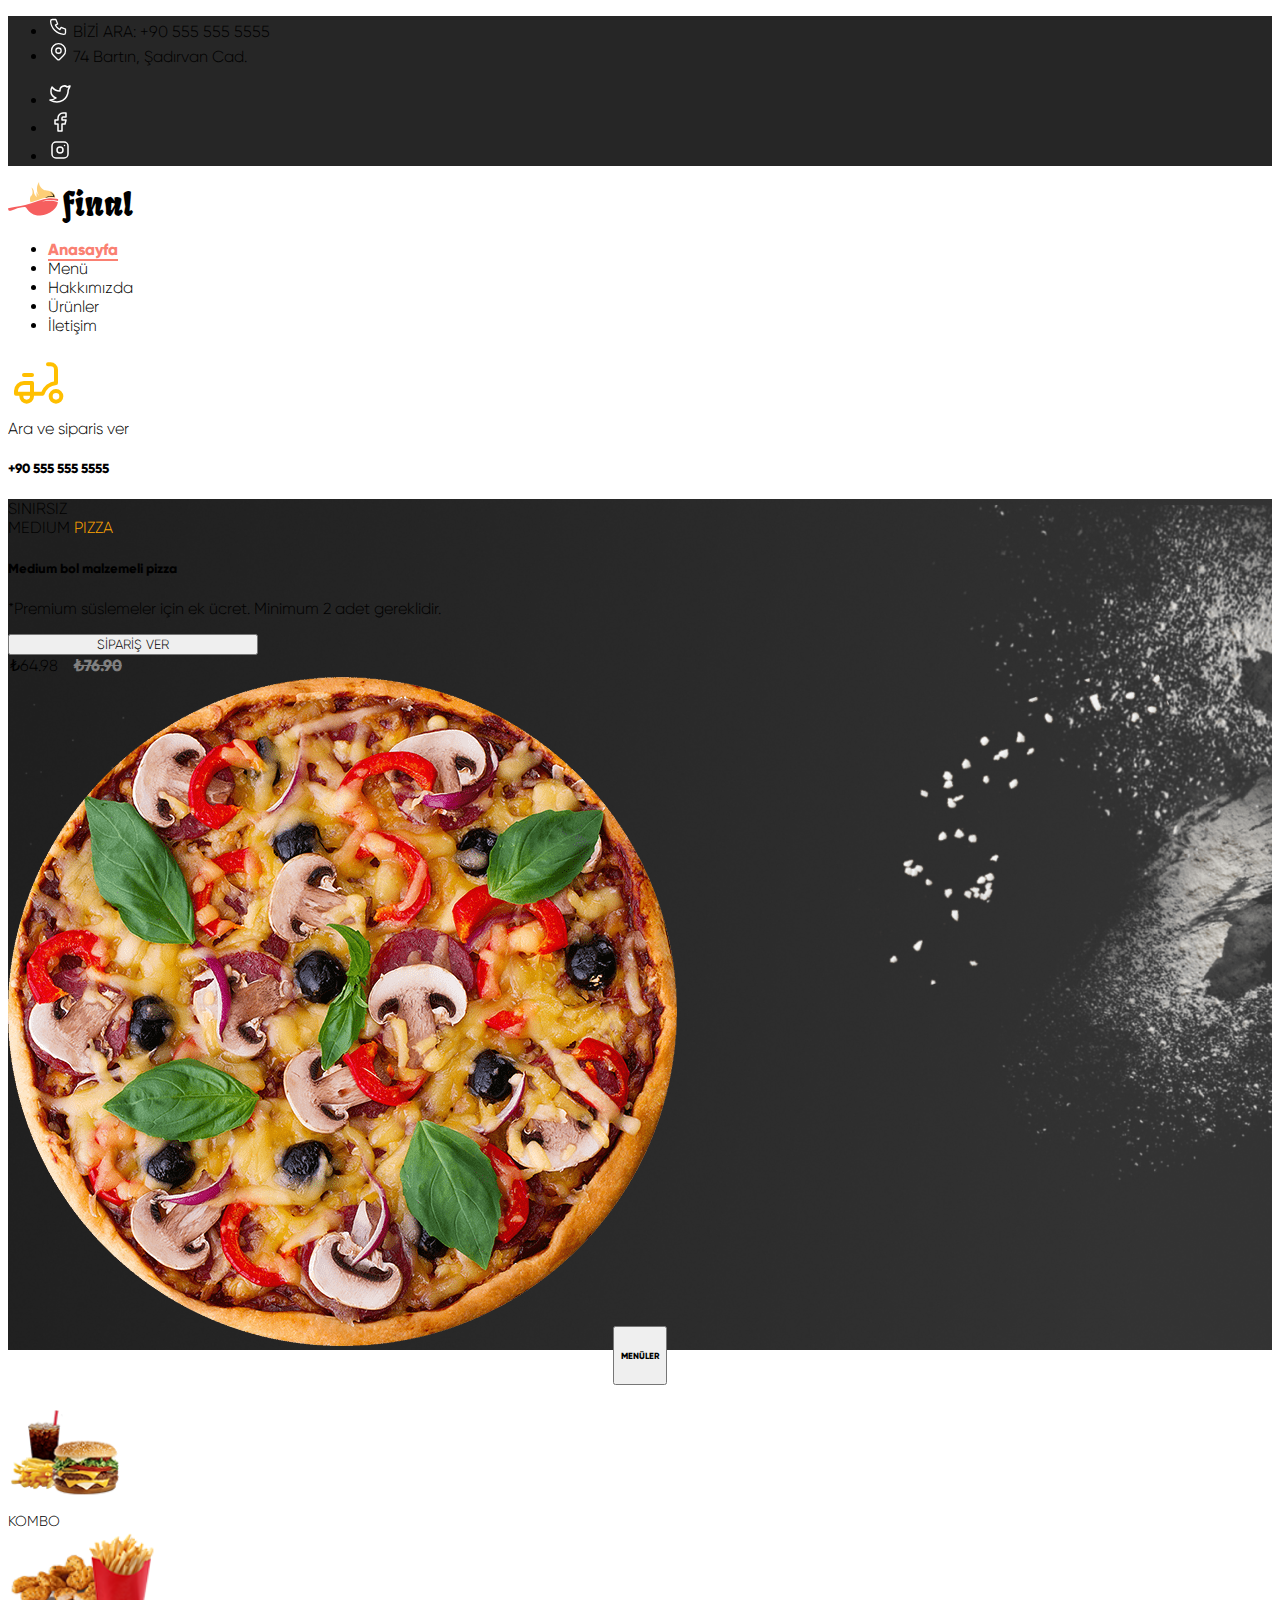
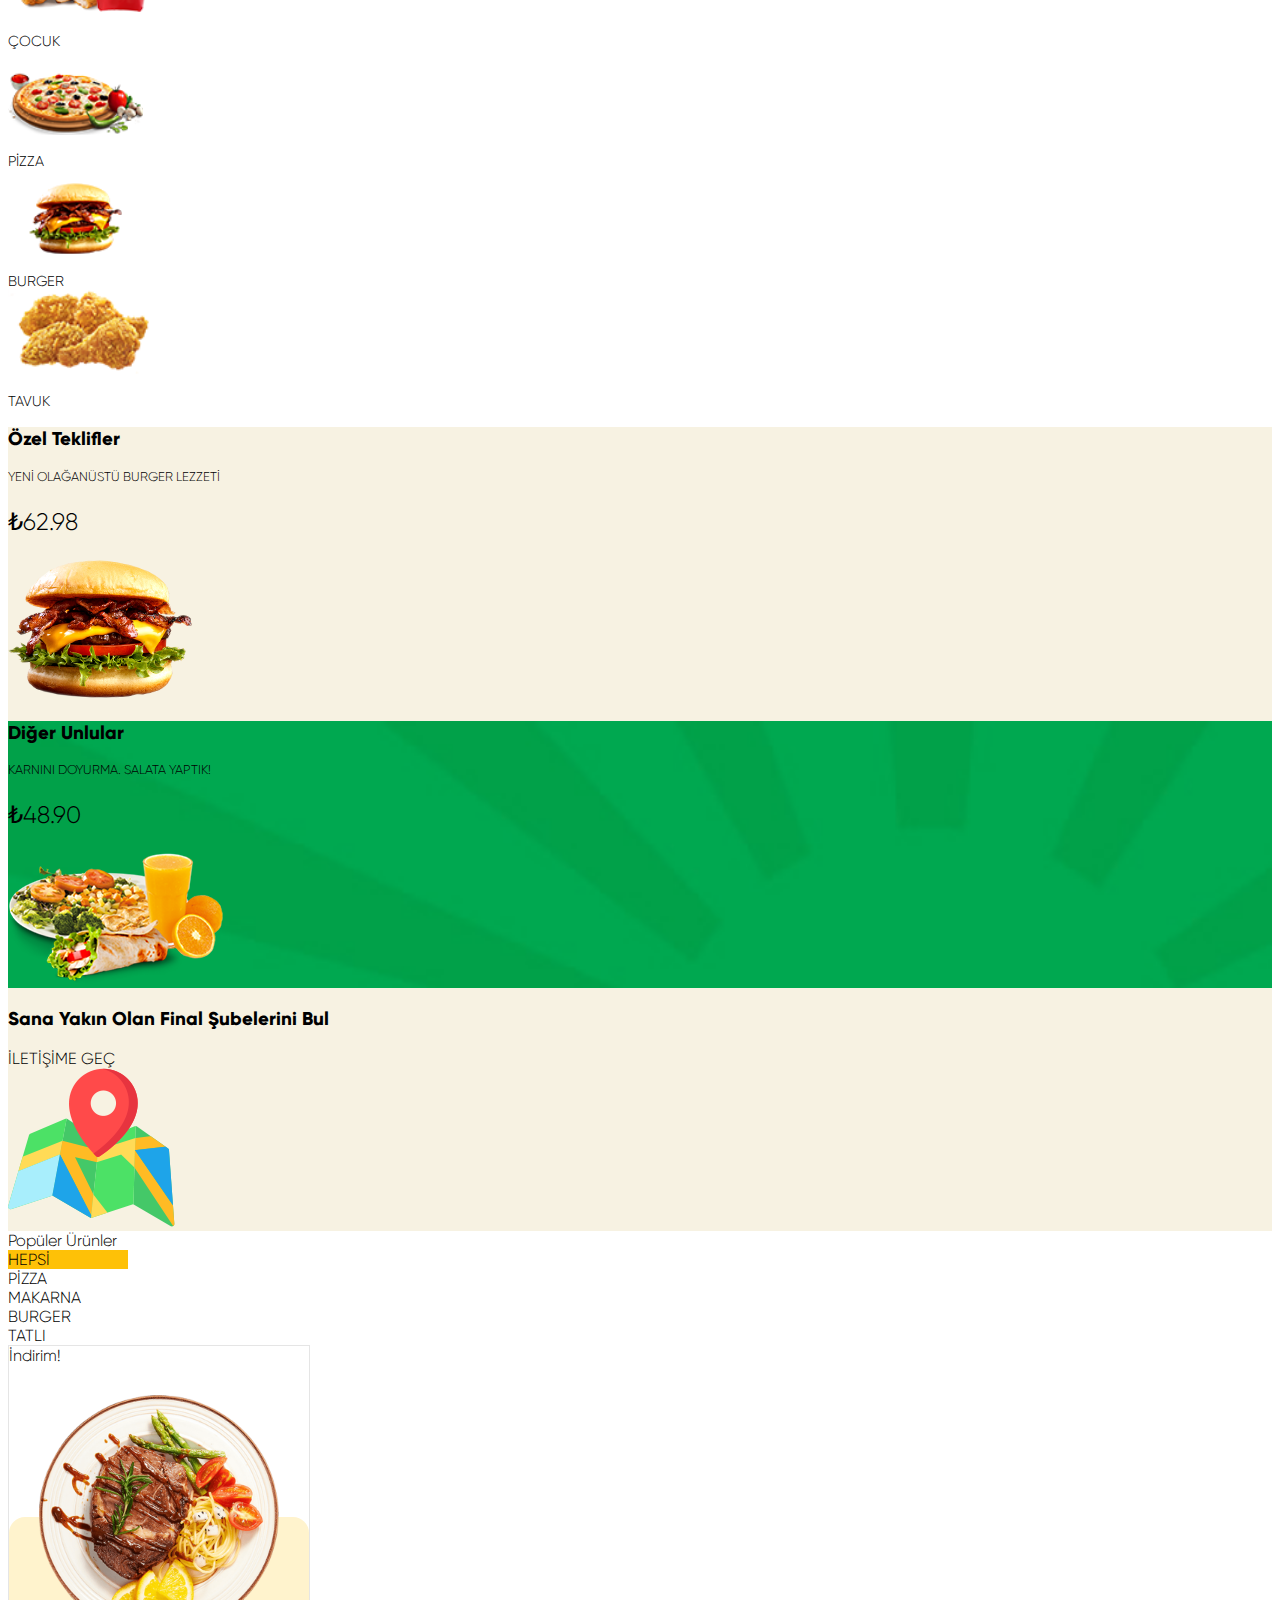
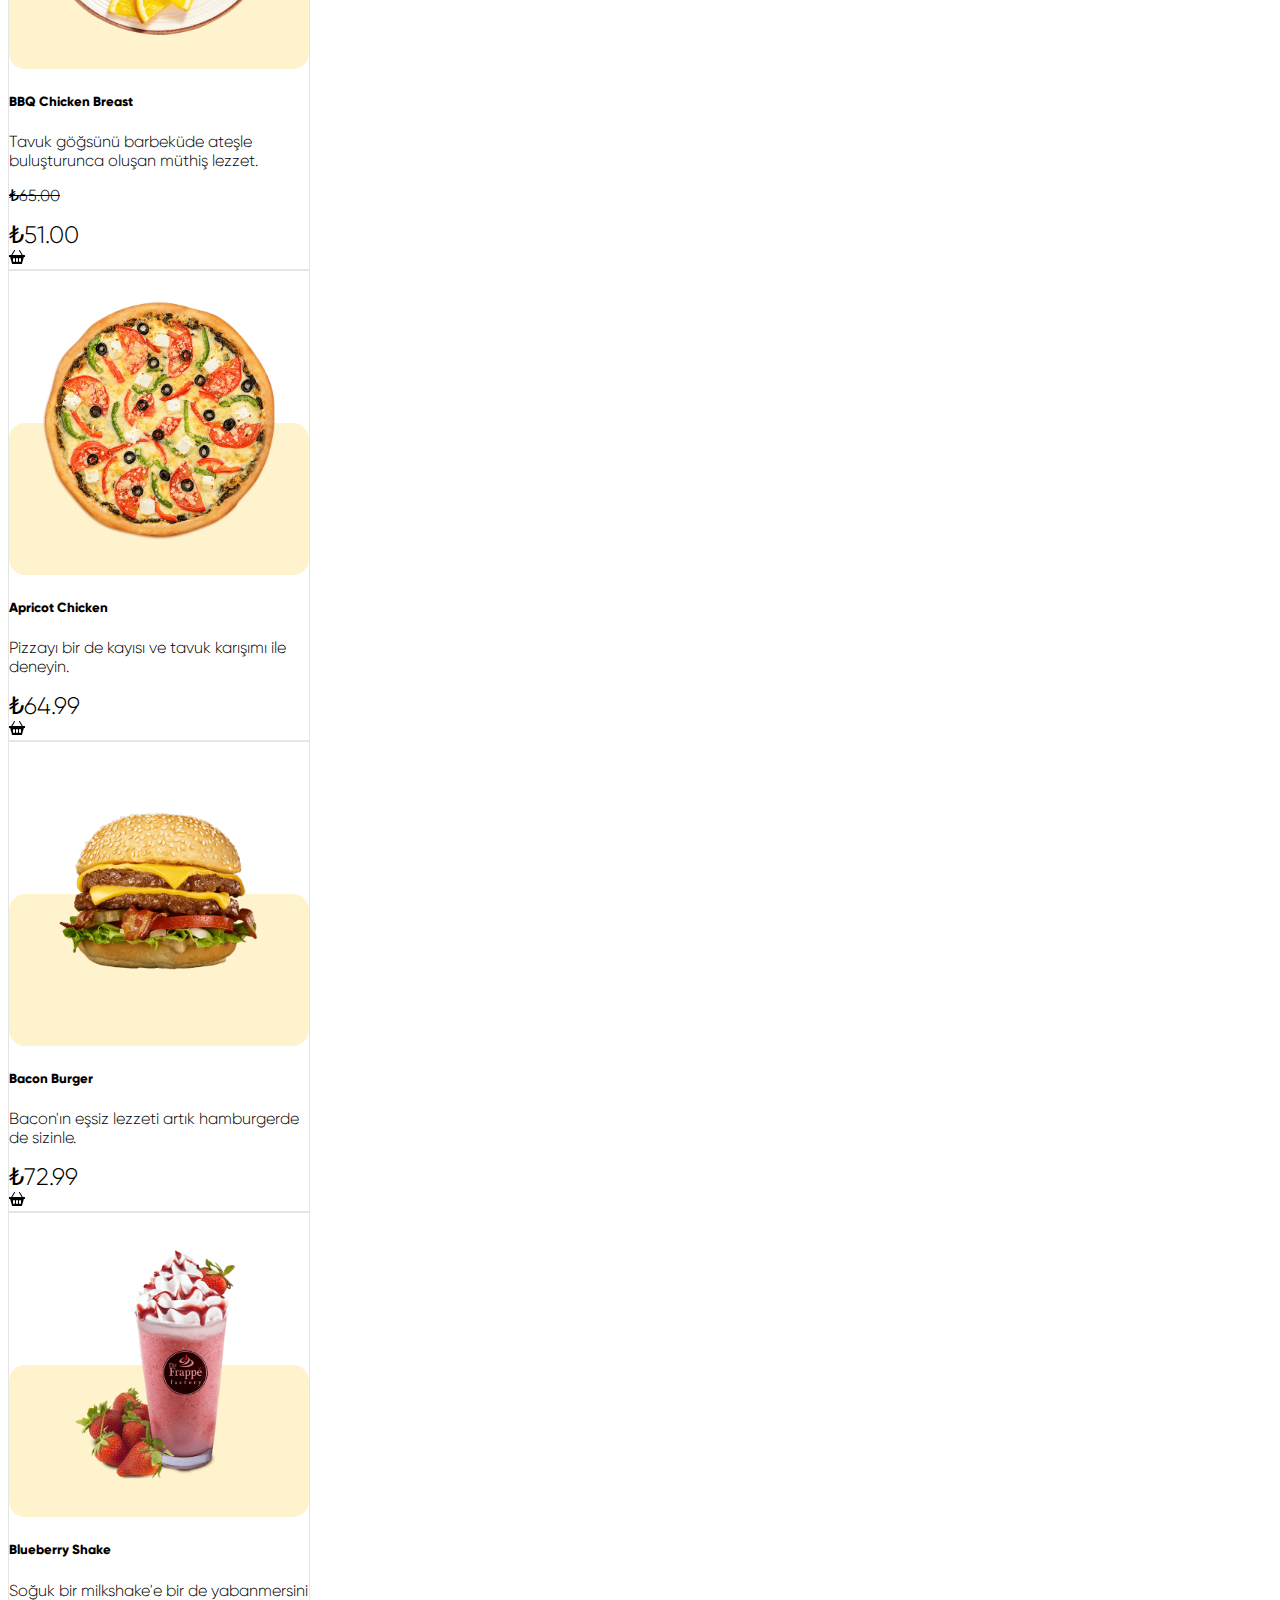
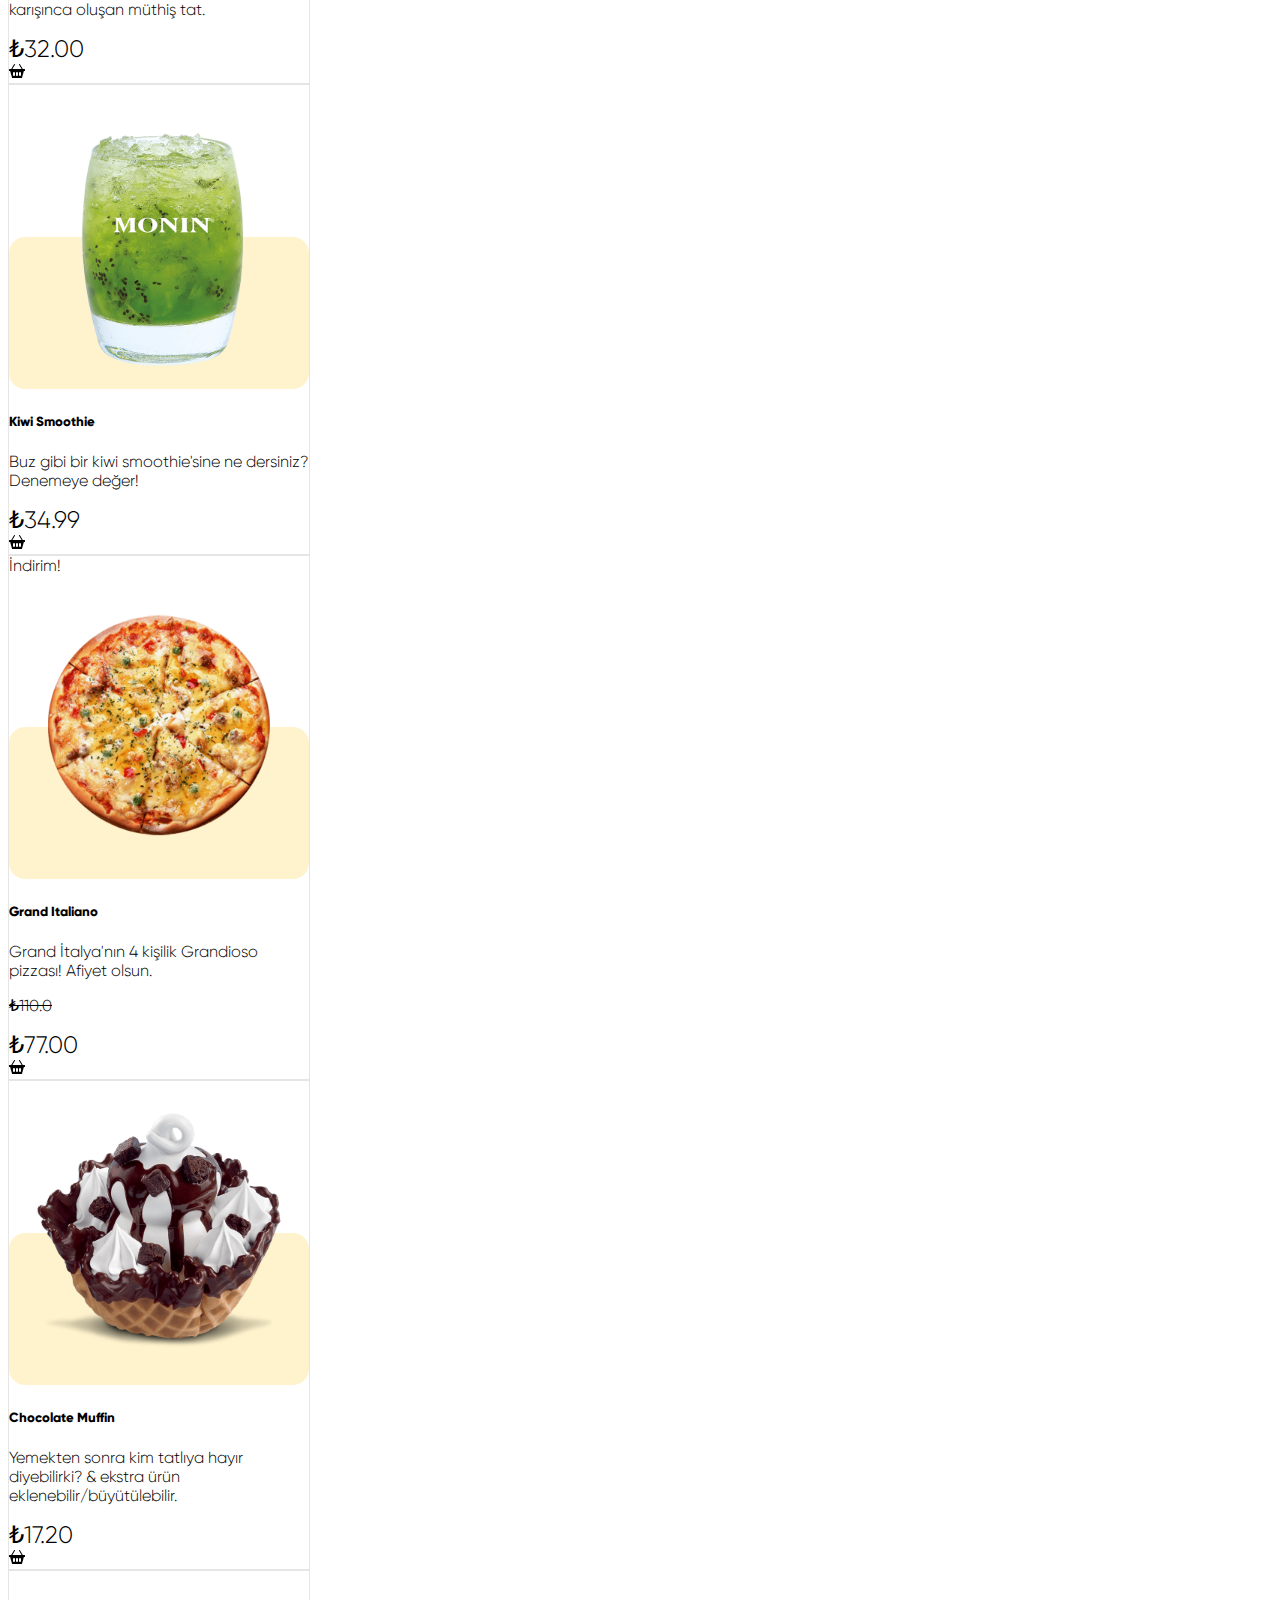
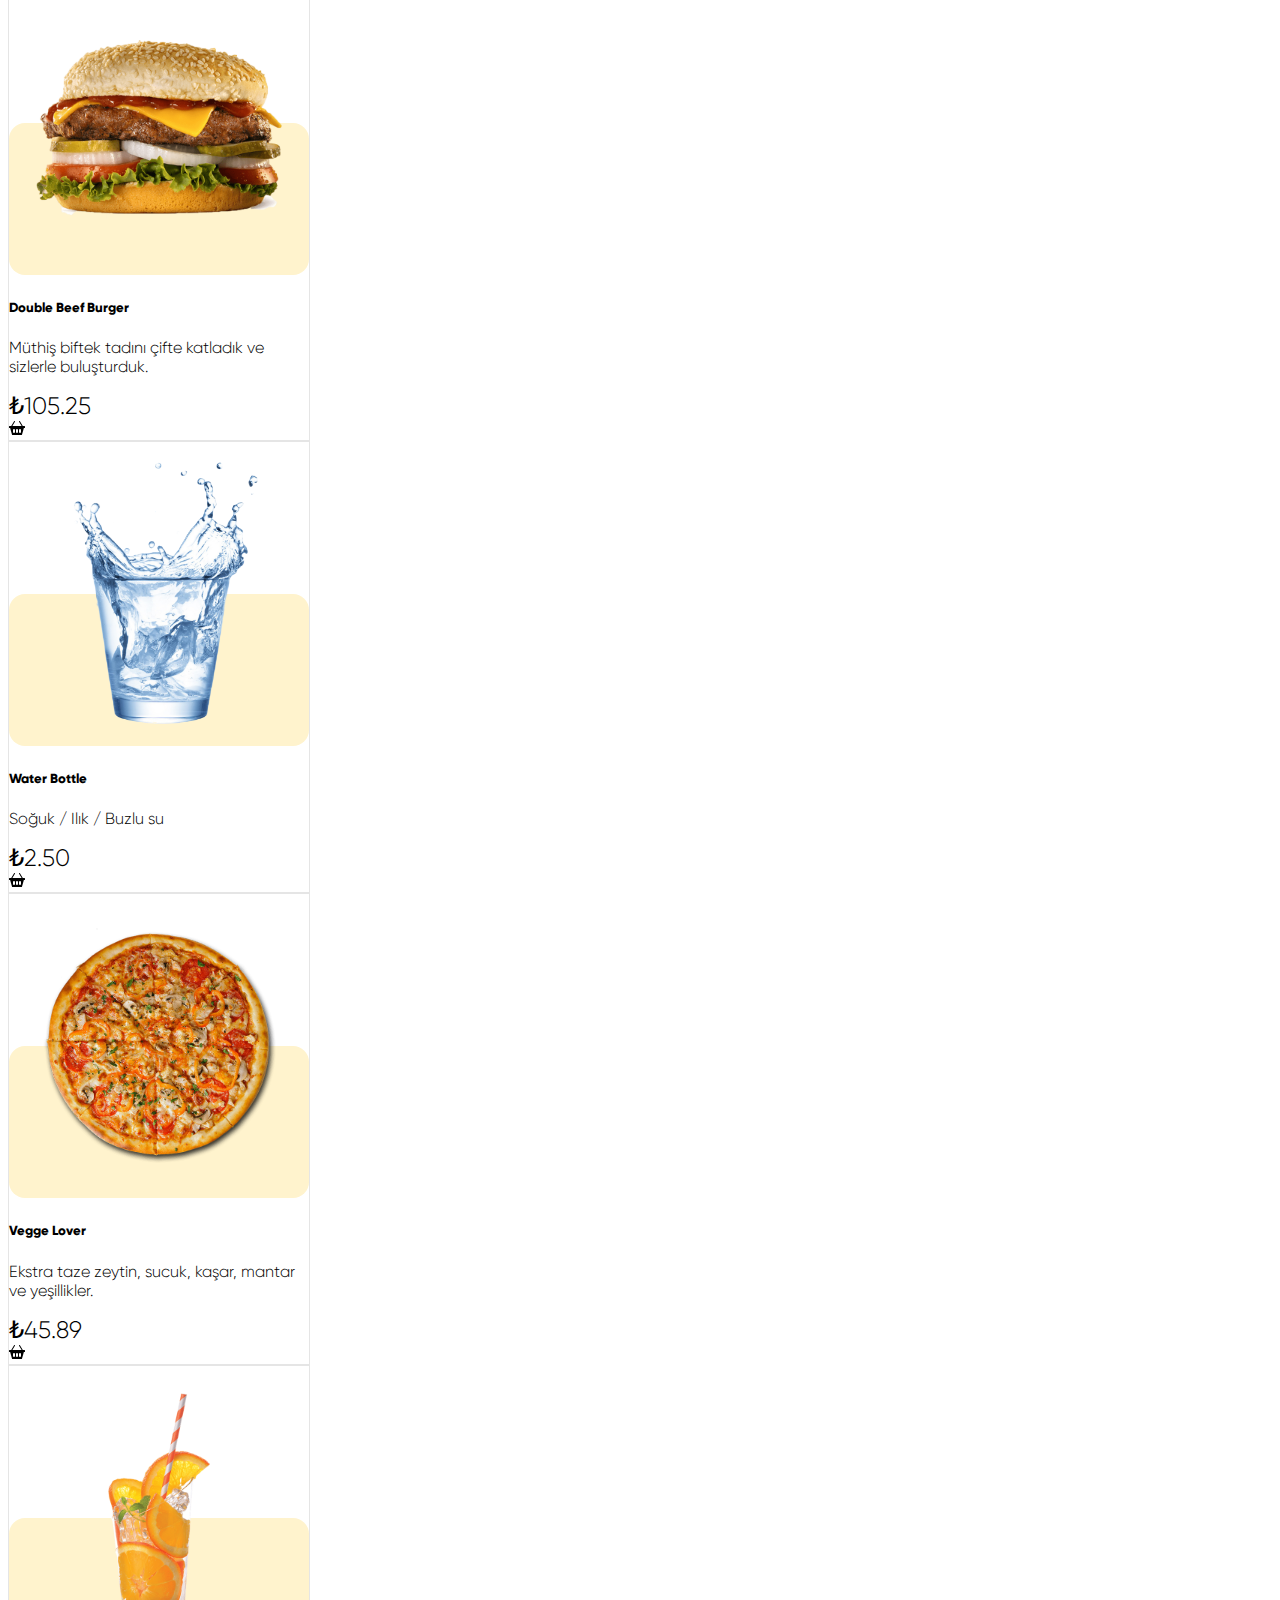
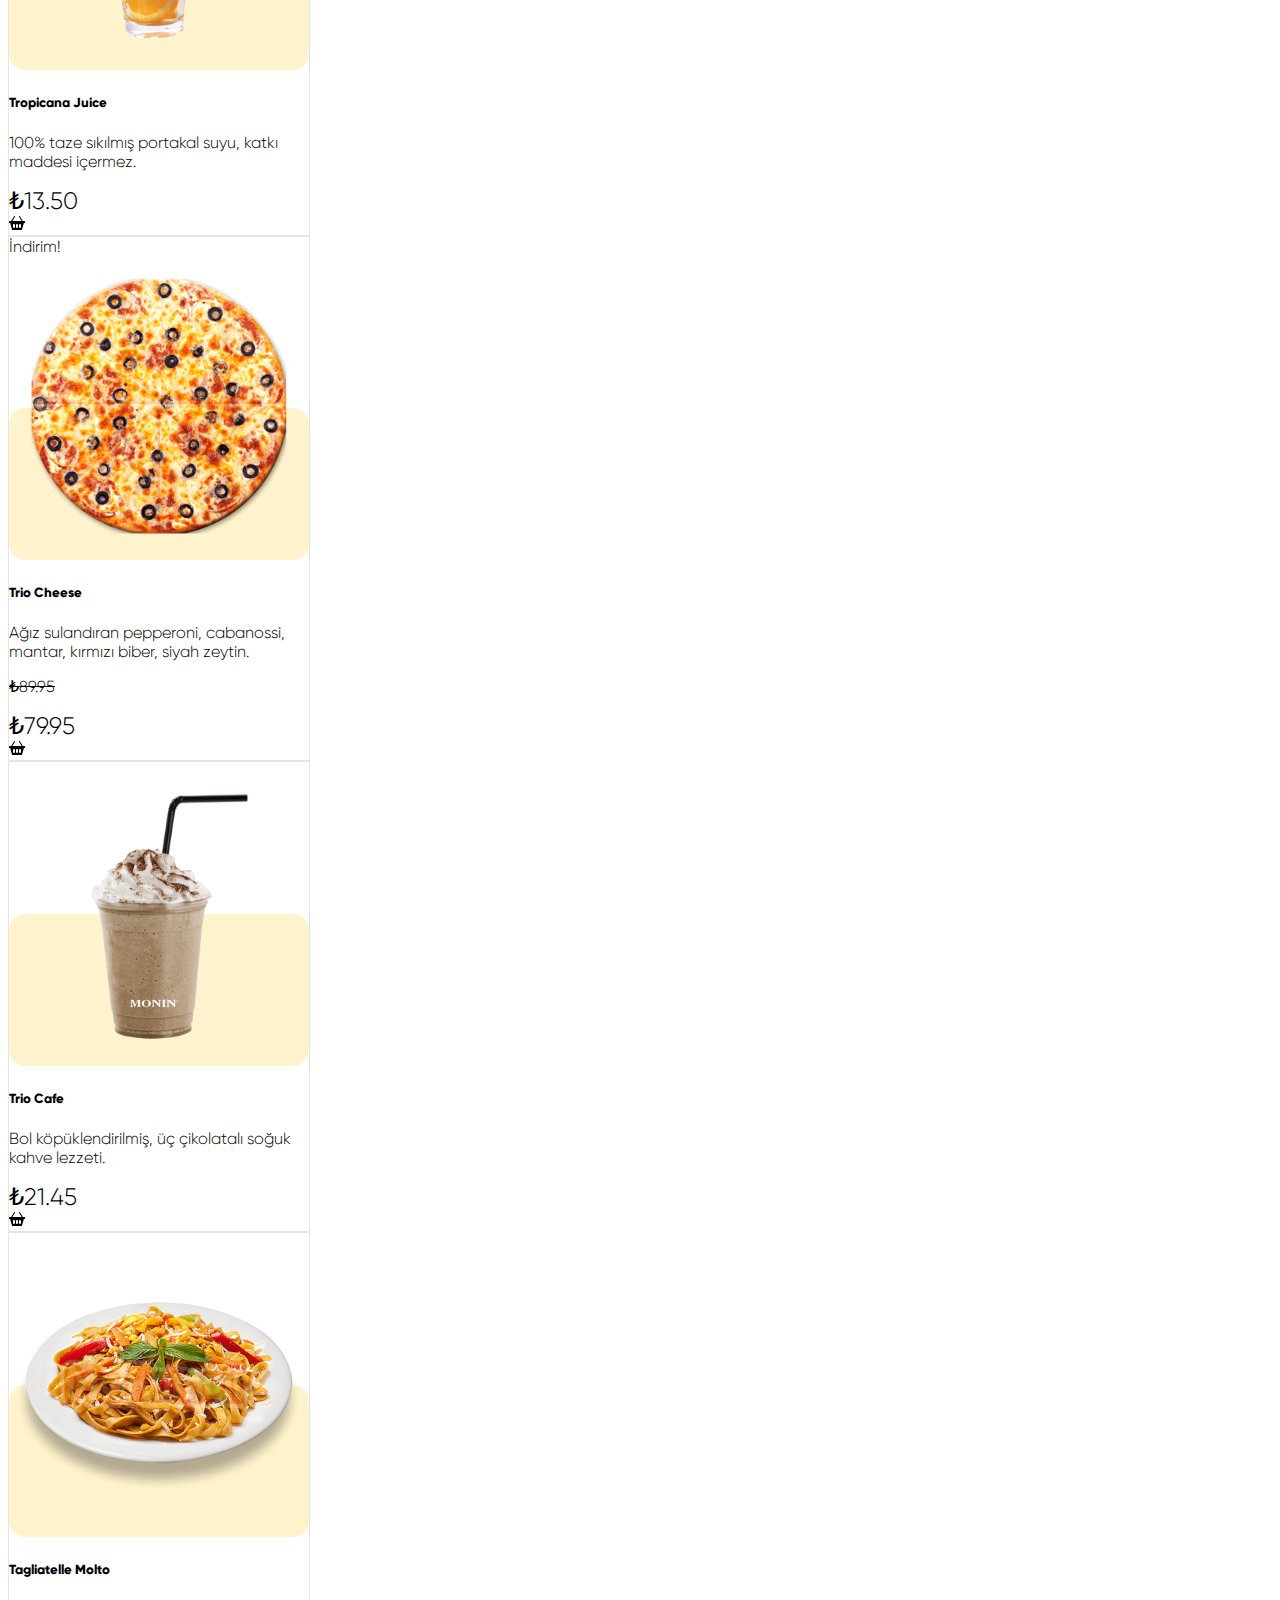
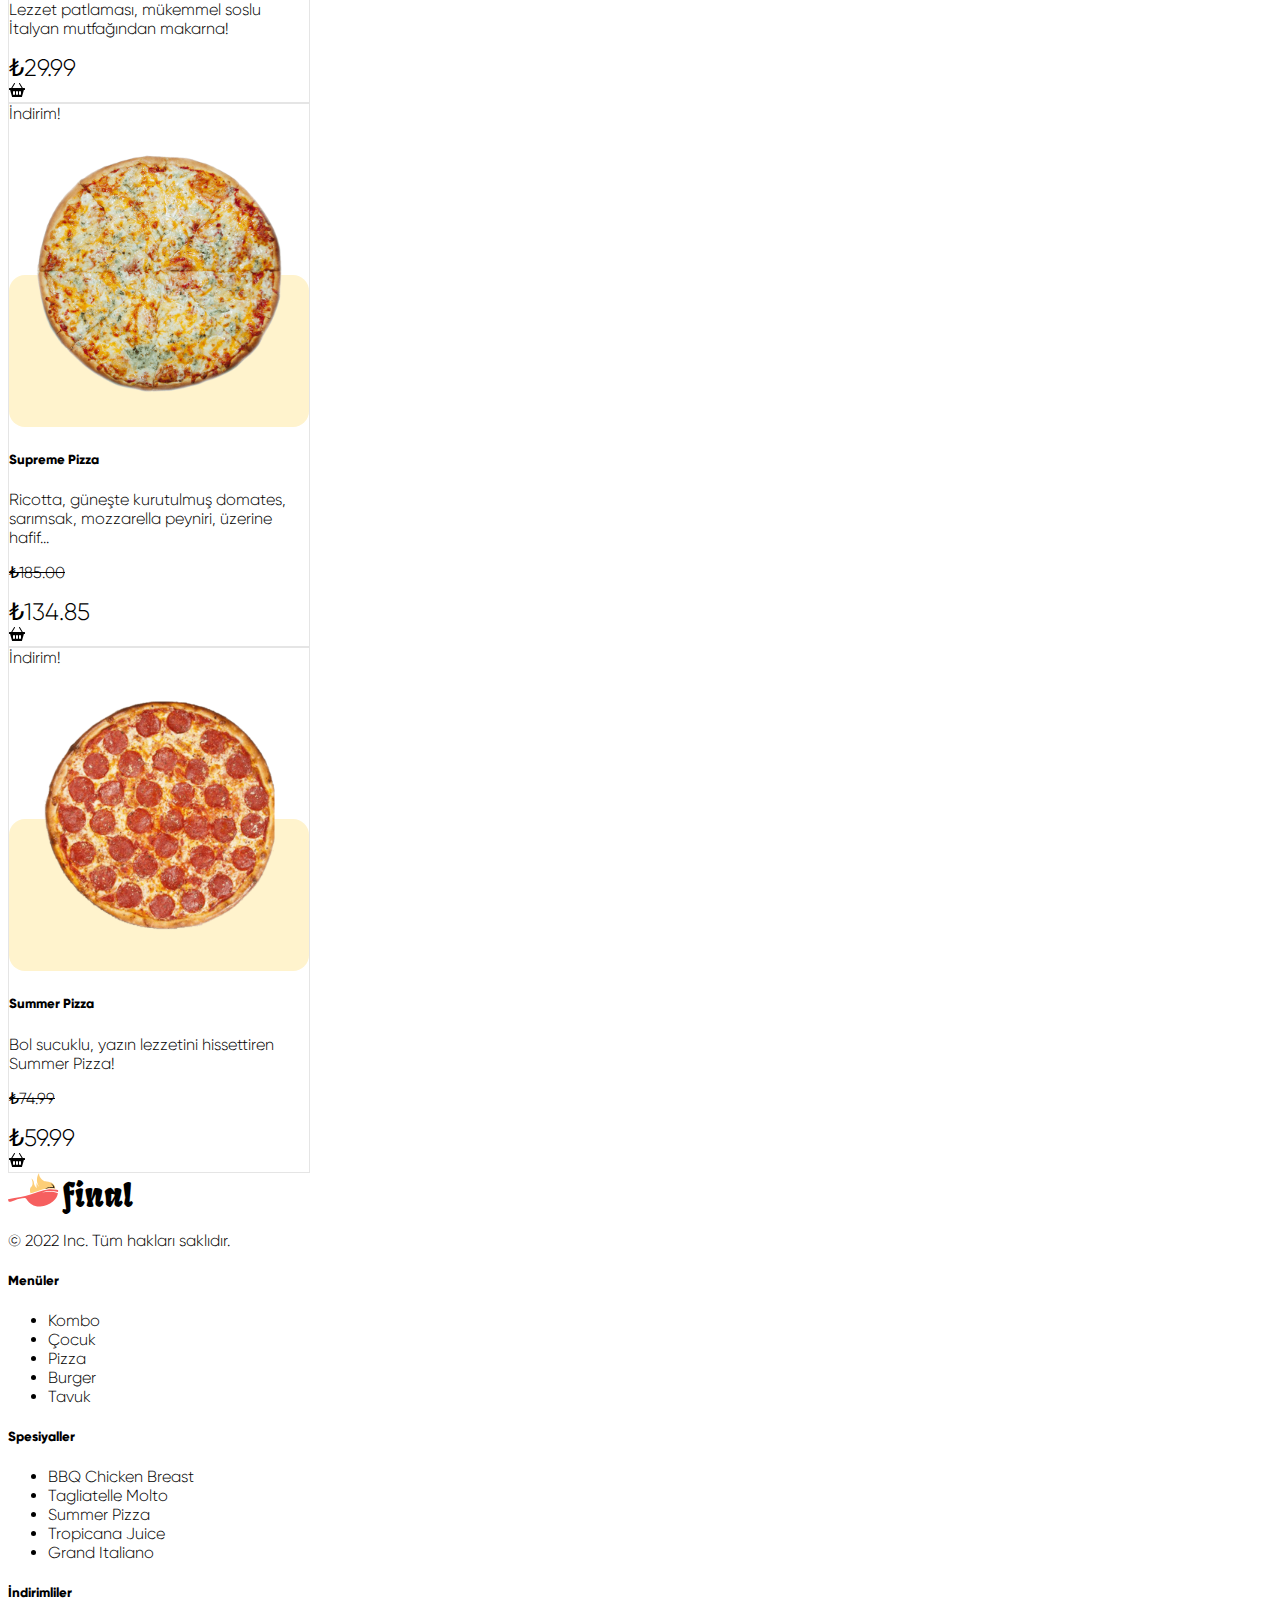
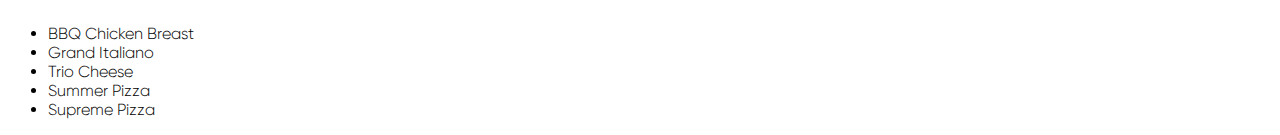
<file: index.html>
<!doctype html>
<html lang="tr">

<head>
    <meta charset="utf-8">
    <meta name="viewport" content="width=device-width, initial-scale=1">
    <title>Final Restoran</title>
    <link href="https://fonts.googleapis.com/css2?family=Work+Sans:wght@700&display=swap" rel="stylesheet">
    <link href="https://fonts.googleapis.com/css2?family=Comic+Neue:wght@300;400;700&display=swap" rel="stylesheet">
    <link href="https://fonts.googleapis.com/css2?family=Fruktur&display=swap" rel="stylesheet">
    <link href="https://cdn.jsdelivr.net/npm/bootstrap@5.2.0-beta1/dist/css/bootstrap.min.css" rel="stylesheet"
        integrity="sha384-0evHe/X+R7YkIZDRvuzKMRqM+OrBnVFBL6DOitfPri4tjfHxaWutUpFmBp4vmVor" crossorigin="anonymous">
    <link rel="stylesheet" href="css/main.css">
</head>

<body style="min-height: 100vh;">

    <!-- HEADER -->
    <nav id="top-bar">
        <div class="container d-flex flex-wrap">
            <ul class="nav me-auto justify-content-center">
                <li class="nav-item"><a href="#" class="nav-link  text-white px-2 active d-flex" aria-current="page">

                        <svg xmlns="http://www.w3.org/2000/svg" class="icon icon-tabler icon-tabler-phone me-2"
                            width="21" height="21" viewBox="0 0 24 24" stroke-width="1.5" stroke="#ffffff" fill="none"
                            stroke-linecap="round" stroke-linejoin="round">
                            <path stroke="none" d="M0 0h24v24H0z" fill="none" />
                            <path
                                d="M5 4h4l2 5l-2.5 1.5a11 11 0 0 0 5 5l1.5 -2.5l5 2v4a2 2 0 0 1 -2 2a16 16 0 0 1 -15 -15a2 2 0 0 1 2 -2" />
                        </svg>
                        BİZİ ARA: +90 555 555 5555
                    </a>
                </li>
                <li class="nav-item"><a href="#" class="nav-link text-white px-2 d-flex">
                        <svg xmlns="http://www.w3.org/2000/svg" class="icon icon-tabler icon-tabler-map-pin me-2"
                            width="21" height="21" viewBox="0 0 24 24" stroke-width="1.5" stroke="#ffffff" fill="none"
                            stroke-linecap="round" stroke-linejoin="round">
                            <path stroke="none" d="M0 0h24v24H0z" fill="none" />
                            <circle cx="12" cy="11" r="3" />
                            <path
                                d="M17.657 16.657l-4.243 4.243a2 2 0 0 1 -2.827 0l-4.244 -4.243a8 8 0 1 1 11.314 0z" />
                        </svg>
                        74 Bartın, Şadırvan Cad.</a></li>
            </ul>
            <ul class="nav d-none d-md-flex">
                <li class="nav-item"><a href="#" class="nav-link link-dark px-2">
                        <svg xmlns="http://www.w3.org/2000/svg" class="icon icon-tabler icon-tabler-brand-twitter"
                            width="24" height="24" viewBox="0 0 24 24" stroke-width="1.5" stroke="#ffffff" fill="none"
                            stroke-linecap="round" stroke-linejoin="round">
                            <path stroke="none" d="M0 0h24v24H0z" fill="none" />
                            <path
                                d="M22 4.01c-1 .49 -1.98 .689 -3 .99c-1.121 -1.265 -2.783 -1.335 -4.38 -.737s-2.643 2.06 -2.62 3.737v1c-3.245 .083 -6.135 -1.395 -8 -4c0 0 -4.182 7.433 4 11c-1.872 1.247 -3.739 2.088 -6 2c3.308 1.803 6.913 2.423 10.034 1.517c3.58 -1.04 6.522 -3.723 7.651 -7.742a13.84 13.84 0 0 0 .497 -3.753c-.002 -.249 1.51 -2.772 1.818 -4.013z" />
                        </svg>
                    </a></li>
                <li class="nav-item"><a href="#" class="nav-link link-dark px-2">
                        <svg xmlns="http://www.w3.org/2000/svg" class="icon icon-tabler icon-tabler-brand-facebook"
                            width="24" height="24" viewBox="0 0 24 24" stroke-width="1.5" stroke="#ffffff" fill="none"
                            stroke-linecap="round" stroke-linejoin="round">
                            <path stroke="none" d="M0 0h24v24H0z" fill="none" />
                            <path d="M7 10v4h3v7h4v-7h3l1 -4h-4v-2a1 1 0 0 1 1 -1h3v-4h-3a5 5 0 0 0 -5 5v2h-3" />
                        </svg>
                    </a></li>
                <li class="nav-item"><a href="#" class="nav-link link-dark px-2">
                        <svg xmlns="http://www.w3.org/2000/svg" class="icon icon-tabler icon-tabler-brand-instagram"
                            width="24" height="24" viewBox="0 0 24 24" stroke-width="1.5" stroke="#ffffff" fill="none"
                            stroke-linecap="round" stroke-linejoin="round">
                            <path stroke="none" d="M0 0h24v24H0z" fill="none" />
                            <rect x="4" y="4" width="16" height="16" rx="4" />
                            <circle cx="12" cy="12" r="3" />
                            <line x1="16.5" y1="7.5" x2="16.5" y2="7.501" />
                        </svg>
                    </a></li>



            </ul>
        </div>
    </nav>
    <header class="p-3 bg-white ">
        <div class="container">
            <div class="d-flex flex-wrap align-items-center justify-content-center justify-content-lg-start">
                <a href="#" class="d-flex align-items-center mb-2 mb-lg-0 text-white text-decoration-none me-5">
                    <svg class="bi me-2" width="51" height="34" viewBox="0 0 51 34" fill="none"
                        xmlns="http://www.w3.org/2000/svg">
                        <path
                            d="M0.0712891 26.2722C4.28819 25.5221 8.42944 24.6963 12.5959 24.0723C18.8677 23.1394 24.7108 20.8387 30.6485 18.7839C34.0081 17.624 37.5191 16.7227 41.0363 16.2751C43.5324 15.9537 46.1672 16.4768 48.7074 16.8298C50.3148 17.0567 50.34 17.3152 50.0059 19.1179C44.5851 17.5925 39.1895 17.8636 33.8254 19.4646C39.2462 18.5695 44.6481 18.0275 49.9492 20.2525C49.2243 23.7004 47.4972 26.3982 44.8876 28.5161C41.2002 31.5039 36.977 33.3192 32.2432 33.5777C26.148 33.9117 21.6474 31.0122 18.3823 26.0389C17.9033 25.3078 17.4179 25.0367 16.5733 25.0745C13.2325 25.2132 10.0494 25.9444 6.97336 27.2555C5.59294 27.848 4.16211 28.3838 2.69975 28.7052C0.884402 29.1275 0.0838956 28.3207 0.0712891 26.2722Z"
                            fill="#F65F5F" />
                        <path
                            d="M22.4733 20.3155C21.9312 18.601 21.5089 16.2184 22.7128 14.34C23.1477 13.6592 23.5133 13.4827 23.9104 12.9091C24.6857 11.7745 25.1522 9.68814 23.4314 5.50276C24.0239 5.92508 24.8055 6.60583 25.3413 7.65218C25.9527 8.8435 25.8708 9.76377 26.0599 10.7597C26.2805 11.9384 26.9423 13.5395 28.9278 15.2981C28.7198 14.6551 28.4992 13.7601 28.4488 12.6696C28.4047 11.598 28.537 10.6904 28.6883 10.0411C28.9152 10.703 29.2808 11.5476 29.886 12.4301C30.2894 13.0163 30.7054 13.489 31.0836 13.8609C30.5604 13.0919 29.867 11.8817 29.4132 10.2743C29.0665 9.04521 28.6883 6.99033 29.1737 4.53835C29.5897 2.43936 30.4721 0.895067 31.0836 0C31.0394 0.769001 31.0583 2.23766 31.8021 3.81979C32.943 6.25916 35.0231 7.33702 35.6219 7.63958C37.1221 8.39597 37.431 7.98626 40.3998 8.8372C42.7194 9.49905 43.8792 9.83312 44.9382 10.7471C45.5433 11.264 46.9489 12.6885 47.3271 15.7645C45.9656 15.5376 44.1251 15.3359 41.9505 15.4052C39.5174 15.4809 37.6894 15.8591 36.454 16.1238C34.563 16.5272 33.0439 17.0315 30.0057 18.0337C28.2408 18.6199 26.9801 19.08 24.7488 19.7041C23.797 19.9814 23.0091 20.1831 22.4733 20.3155Z"
                            fill="#FDCE77" />
                        <path
                            d="M37.3932 15.6891C37.4247 15.79 38.8114 15.2353 40.7402 14.9706C43.0346 14.6554 45.0201 14.8949 46.4762 15.2101C46.4888 14.1637 46.1926 13.4389 45.9972 13.0607C45.4866 12.0584 44.6987 11.5037 43.8477 10.9112C43.1859 10.4448 42.5871 10.1422 42.1774 9.95312C42.7321 10.3881 43.4191 11.0121 44.0872 11.863C44.7806 12.7455 45.2281 13.5901 45.5181 14.252C44.5537 14.1007 43.1291 13.9809 41.4588 14.252C39.1959 14.6302 37.3553 15.5757 37.3932 15.6891Z"
                            fill="#0D0D0D" />
                    </svg>
                    <span class="brand-name fw-bold text-dark">final</span>
                </a>

                <ul class="nav col-12 col-lg-auto me-lg-auto mb-2 justify-content-center mb-md-0">
                    <li><a href="#" class="nav-link px-2 text-dark selected-item me-3">Anasayfa</a></li>
                    <li><a href="./menu/index.html" class="nav-link px-2 text-dark me-3">Menü</a></li>
                    <li><a href="./about-us/index.html" class="nav-link px-2 text-dark me-3">Hakkımızda</a></li>
                    <li><a href="./shop/index.html" class="nav-link px-2 text-dark me-3">Ürünler</a></li>
                    <li><a href="./contact/index.html" class="nav-link px-2 text-dark me-3">İletişim</a></li>
                </ul>

                <div class="text-end">
                    <div class="d-flex align-items-center">
                        <svg xmlns="http://www.w3.org/2000/svg" class="me-2" width="64" height="64" viewBox="0 0 24 24"
                            stroke-width="1.5" stroke="#ffbf00" fill="none" stroke-linecap="round"
                            stroke-linejoin="round">
                            <path stroke="none" d="M0 0h24v24H0z" fill="none" />
                            <circle cx="18" cy="17" r="2" />
                            <path
                                d="M5 16v1a2 2 0 0 0 4 0v-5h-3a3 3 0 0 0 -3 3v1h10a6 6 0 0 1 5 -4v-5a2 2 0 0 0 -2 -2h-1" />
                            <line x1="6" y1="9" x2="9" y2="9" />
                        </svg>
                        <div class="d-flex flex-column text-start">
                            <span class="fw-light">Ara ve siparis ver</span>
                            <h5 class="fw-bold">+90 555 555 5555</h5>
                        </div>
                    </div>
                </div>
            </div>
        </div>
    </header>
    <!-- HEADER -->

    <!-- HERO -->
    <div class="cover-container d-flex p-3 mx-auto flex-column h-100 hero justify-content-center">
        <main class="container px-3 text-center py-5 text-white">
            <div class="row">
                <div class="col-lg col-sm-6 text-start justify-content-center align-items-center align-self-center">
                    <div class="display-2 fw-bold">
                        SINIRSIZ <span style="display: block;">MEDIUM <font color="orange">PIZZA</font></span>
                    </div>
                    <h5 class="text-success fw-bold display-6 ">Medium bol malzemeli pizza</h5>
                    <p class="lead">*Premium süslemeler için ek ücret. Minimum 2 adet gereklidir.</p>
                    <div class="d-flex">
                        <button type="button" class="btn btn-warning px-5 py-3 fw-bold"
                            style="width: 250px; margin-right: 1rem;"
                            onClick="window.location.href = './product-category/pizza/index.html'">SİPARİŞ VER</button>
                        <div class="display-6 fw-bold text-success hero-price">₺64.98</div>
                    </div>

                </div>
                <div class="col-lg col-sm-6 hero-pizza">
                    <img src="img/pizza.png" alt="Pizza Vector" class="w-100">
                </div>
            </div>
        </main>
    </div>
    <!-- HERO -->

    <!-- MENU -->
    <section id="menu">
        <button type="button" class="btn btn-warning px-5 py-3 fw-bold"
            style="margin-right: 1rem; position: relative; top: -1.5rem; left: 50%; transform: translate(-50%);">
            <h6 class="fw-bold m-0">MENÜLER</h6>
        </button>
        <div class="container">
            <div class="row mb-5 gy-5 d-flex flex-row justify-content-center">
                <div class="col-xl-2 col-md-4 col-sm-6">
                    <a href="product-category/combo/index.html">
                        <div class="category d-flex flex-column justify-content-center align-items-center">
                            <img src="img/category-11.png" alt="Burger" class="category-img">
                            <div class="fw-bold text-center" style="font-size:.9rem">KOMBO</div>
                        </div>
                    </a>

                </div>
                <div class="col-xl-2 col-md-4 col-sm-6">
                    <a href="product-category/kids-menu/index.html">
                        <div class="category d-flex flex-column justify-content-center align-items-center">
                            <img src="img/category-22.png" alt="Nuget" class="category-img">
                            <div class="fw-bold text-center" style="font-size:.9rem">ÇOCUK</div>
                        </div>
                    </a>
                </div>
                <div class="col-xl-2 col-md-4 col-sm-6">
                    <a href="product-category/pizza/index.html">
                        <div class="category d-flex flex-column justify-content-center align-items-center">
                            <img src="img/category-33.png" alt="Pizza" class="category-img">
                            <div class="fw-bold text-center" style="font-size:.9rem">PİZZA</div>
                        </div>
                    </a>
                </div>
                <div class="col-xl-2 col-md-4 col-sm-6">
                    <a href="product-category/burger/index.html">
                        <div class="category d-flex flex-column justify-content-center align-items-center">
                            <img src="img/category-55.png" alt="Burger" class="category-img">
                            <div class="fw-bold text-center" style="font-size:.9rem">BURGER</div>
                        </div>
                    </a>
                </div>
                <div class="col-xl-2 col-md-4 col-sm-6">
                    <a href="product-category/chicken/index.html">
                        <div class="category d-flex flex-column justify-content-center align-items-center">
                            <img src="img/category-66.png" alt="Chicken" class="category-img">
                            <div class="fw-bold text-center" style="font-size:.9rem">TAVUK</div>
                        </div>
                    </a>
                </div>
            </div>
        </div>

    </section>
    <!-- MENU -->

    <!-- RANDOM INFO -->
    <section id="info">
        <div class="container">
            <div class="row py-5">
                <div class="col-12 col-lg-4 bg-white rounded">
                    <div class="row p-3">
                        <div class="col-6">
                            <div class="p-3">
                                <h3 class="fw-bold">
                                    Özel
                                    Teklifler
                                </h3>
                                <p style="font-size: .8rem;">YENİ OLAĞANÜSTÜ
                                    BURGER LEZZETİ</p>
                                <p class="text-success fw-bold" style="font-size: 1.5rem;">₺62.98</p>

                            </div>
                        </div>
                        <div class="col-6">
                            <img src="img/burger.png" alt="Burger" class="burger-offer mt-4 img-fluid">
                        </div>

                    </div>
                </div>
                <div class="col-12 col-lg-4 bg-white rounded text-white"
                    style="background-image: url('img/offer-bg.jpg'); background-size: cover;">
                    <div class="row p-3">
                        <div class="col-6">
                            <div class="p-3">
                                <h3 class="fw-bold">
                                    Diğer
                                    Unlular
                                </h3>
                                <p style="font-size: .8rem;">KARNINI DOYURMA.
                                    SALATA YAPTIK!</p>
                                <p class="text-warning fw-bold" style="font-size: 1.5rem;">₺48.90</p>

                            </div>
                        </div>
                        <div class="col-6">
                            <img src="img/other-flavors.png" alt="Flavors" class="burger-offer mt-4 img-fluid">
                        </div>

                    </div>
                </div>
                <div class="col-12 col-lg-4 bg-white rounded">
                    <div class="row p-3">
                        <div class="col-6">
                            <div class="p-3">
                                <h3 class="fw-bold mb-5">
                                    Sana
                                    Yakın Olan
                                    Final Şubelerini
                                    Bul
                                </h3>
                                <a href="contact/index.html" class="text-warning fw-bold"
                                    style="text-decoration:none;">İLETİŞİME GEÇ</a>

                            </div>
                        </div>
                        <div class="col-6">
                            <img src="img/map.png" alt="Burger" class="burger-offer mt-4 img-fluid">
                        </div>

                    </div>
                </div>
            </div>

    </section>
    <!-- RANDOM INFO -->

    <!-- FAV DISHES -->
    <section id="dishes" class="pt-5">
        <div class="my-5 display-6 fw-bold text-center">
            Popüler Ürünler
        </div>
        <div class="container">
            <div class="categories row justify-content-center pb-5">
                <div class="border text-center p-3 rounded-5 fw-bold selected-tab">
                    HEPSİ
                </div>
                <div class="border text-center p-3 rounded-5 fw-bold">
                    PİZZA
                </div>
                <div class="border text-center p-3 rounded-5 fw-bold">
                    MAKARNA
                </div>
                <div class="border text-center p-3 rounded-5 fw-bold">
                    BURGER
                </div>
                <div class="border text-center p-3 rounded-5 fw-bold">
                    TATLI
                </div>
            </div>
            <div class="products mb-5">
                <div class="row">
                    <div class="product col-xl-3 col-lg-4 col-md-12 d-flex justify-content-center" category-pasta>
                        <div class="product-card border border-secondary rounded-5 p-3 mb-3 position-relative">
                            <span class="badge bg-dark position-absolute">İndirim!</span>
                            <div class="product-image d-flex flex-column">
                                <img src="img/product1.png" alt="BBQ chicken breast">
                            </div>
                            <h5 class="fw-bold">BBQ Chicken Breast</h5>
                            <p>Tavuk göğsünü barbeküde ateşle buluşturunca oluşan müthiş lezzet.</p>
                            <div class="d-flex flex-row align-items-center justify-content-between">
                                <div class="fw-bold text-secondary" style="gap:1rem">
                                    <p class="m-0 p-0" style="text-decoration:line-through">₺65.00</p>
                                    <div class="text-warning" style="font-size: 1.5rem;">₺51.00</div>
                                </div>
                                <div class="btn btn-warning">
                                    <svg xmlns="http://www.w3.org/2000/svg" width="16" height="16" fill="currentColor"
                                        class="bi bi-basket2-fill" viewBox="0 0 16 16">
                                        <path
                                            d="M5.929 1.757a.5.5 0 1 0-.858-.514L2.217 6H.5a.5.5 0 0 0-.5.5v1a.5.5 0 0 0 .5.5h.623l1.844 6.456A.75.75 0 0 0 3.69 15h8.622a.75.75 0 0 0 .722-.544L14.877 8h.623a.5.5 0 0 0 .5-.5v-1a.5.5 0 0 0-.5-.5h-1.717L10.93 1.243a.5.5 0 1 0-.858.514L12.617 6H3.383L5.93 1.757zM4 10a1 1 0 0 1 2 0v2a1 1 0 1 1-2 0v-2zm3 0a1 1 0 0 1 2 0v2a1 1 0 1 1-2 0v-2zm4-1a1 1 0 0 1 1 1v2a1 1 0 1 1-2 0v-2a1 1 0 0 1 1-1z" />
                                    </svg>
                                </div>
                            </div>
                        </div>
                    </div>
                    <div class="product col-xl-3 col-lg-4 col-md-12 d-flex justify-content-center" category-pizza>
                        <div class="product-card border border-secondary rounded-5 p-3 mb-3">
                            <div class="product-image d-flex flex-column">
                                <img src="img/product2.png" alt="Apricot Chicken">
                            </div>
                            <h5 class="fw-bold">Apricot Chicken</h5>
                            <p>Pizzayı bir de kayısı ve tavuk karışımı ile deneyin.</p>
                            <div class="d-flex flex-row align-items-center justify-content-between">
                                <div class="fw-bold text-secondary" style="gap:1rem">
                                    <div class="text-warning" style="font-size: 1.5rem;">₺64.99</div>
                                </div>
                                <div class="btn btn-warning">
                                    <svg xmlns="http://www.w3.org/2000/svg" width="16" height="16" fill="currentColor"
                                        class="bi bi-basket2-fill" viewBox="0 0 16 16">
                                        <path
                                            d="M5.929 1.757a.5.5 0 1 0-.858-.514L2.217 6H.5a.5.5 0 0 0-.5.5v1a.5.5 0 0 0 .5.5h.623l1.844 6.456A.75.75 0 0 0 3.69 15h8.622a.75.75 0 0 0 .722-.544L14.877 8h.623a.5.5 0 0 0 .5-.5v-1a.5.5 0 0 0-.5-.5h-1.717L10.93 1.243a.5.5 0 1 0-.858.514L12.617 6H3.383L5.93 1.757zM4 10a1 1 0 0 1 2 0v2a1 1 0 1 1-2 0v-2zm3 0a1 1 0 0 1 2 0v2a1 1 0 1 1-2 0v-2zm4-1a1 1 0 0 1 1 1v2a1 1 0 1 1-2 0v-2a1 1 0 0 1 1-1z" />
                                    </svg>
                                </div>
                            </div>
                        </div>
                    </div>
                    <div class="product col-xl-3 col-lg-4 col-md-12 d-flex justify-content-center" category-burger>
                        <div class="product-card border border-secondary rounded-5 p-3 mb-3">
                            <div class="product-image d-flex flex-column">
                                <img src="img/product3.png" alt="Bacon Burger">
                            </div>
                            <h5 class="fw-bold">Bacon Burger</h5>
                            <p>Bacon'ın eşsiz lezzeti artık hamburgerde de sizinle.</p>
                            <div class="d-flex flex-row align-items-center justify-content-between">
                                <div class="fw-bold text-secondary" style="gap:1rem">
                                    <div class="text-warning" style="font-size: 1.5rem;">₺72.99</div>
                                </div>
                                <div class="btn btn-warning">
                                    <svg xmlns="http://www.w3.org/2000/svg" width="16" height="16" fill="currentColor"
                                        class="bi bi-basket2-fill" viewBox="0 0 16 16">
                                        <path
                                            d="M5.929 1.757a.5.5 0 1 0-.858-.514L2.217 6H.5a.5.5 0 0 0-.5.5v1a.5.5 0 0 0 .5.5h.623l1.844 6.456A.75.75 0 0 0 3.69 15h8.622a.75.75 0 0 0 .722-.544L14.877 8h.623a.5.5 0 0 0 .5-.5v-1a.5.5 0 0 0-.5-.5h-1.717L10.93 1.243a.5.5 0 1 0-.858.514L12.617 6H3.383L5.93 1.757zM4 10a1 1 0 0 1 2 0v2a1 1 0 1 1-2 0v-2zm3 0a1 1 0 0 1 2 0v2a1 1 0 1 1-2 0v-2zm4-1a1 1 0 0 1 1 1v2a1 1 0 1 1-2 0v-2a1 1 0 0 1 1-1z" />
                                    </svg>
                                </div>
                            </div>
                        </div>
                    </div>
                    <div class="product col-xl-3 col-lg-4 col-md-12 d-flex justify-content-center" category-dessert>
                        <div class="product-card border border-secondary rounded-5 p-3 mb-3">
                            <div class="product-image d-flex flex-column">
                                <img src="img/product4.png" alt="Blueberry Shake">
                            </div>
                            <h5 class="fw-bold">Blueberry Shake</h5>
                            <p>Soğuk bir milkshake'e bir de yabanmersini karışınca oluşan müthiş tat.</p>
                            <div class="d-flex flex-row align-items-center justify-content-between">
                                <div class="fw-bold text-secondary" style="gap:1rem">
                                    <div class="text-warning" style="font-size: 1.5rem;">₺32.00</div>
                                </div>
                                <div class="btn btn-warning">
                                    <svg xmlns="http://www.w3.org/2000/svg" width="16" height="16" fill="currentColor"
                                        class="bi bi-basket2-fill" viewBox="0 0 16 16">
                                        <path
                                            d="M5.929 1.757a.5.5 0 1 0-.858-.514L2.217 6H.5a.5.5 0 0 0-.5.5v1a.5.5 0 0 0 .5.5h.623l1.844 6.456A.75.75 0 0 0 3.69 15h8.622a.75.75 0 0 0 .722-.544L14.877 8h.623a.5.5 0 0 0 .5-.5v-1a.5.5 0 0 0-.5-.5h-1.717L10.93 1.243a.5.5 0 1 0-.858.514L12.617 6H3.383L5.93 1.757zM4 10a1 1 0 0 1 2 0v2a1 1 0 1 1-2 0v-2zm3 0a1 1 0 0 1 2 0v2a1 1 0 1 1-2 0v-2zm4-1a1 1 0 0 1 1 1v2a1 1 0 1 1-2 0v-2a1 1 0 0 1 1-1z" />
                                    </svg>
                                </div>
                            </div>
                        </div>
                    </div>
                    <div class="product col-xl-3 col-lg-4 col-md-12 d-flex justify-content-center" category-dessert>
                        <div class="product-card border border-secondary rounded-5 p-3 mb-3">
                            <div class="product-image d-flex flex-column">
                                <img src="img/product5.png" alt="Kiwi Smoothie">
                            </div>
                            <h5 class="fw-bold">Kiwi Smoothie</h5>
                            <p>Buz gibi bir kiwi smoothie'sine ne dersiniz? Denemeye değer!</p>
                            <div class="d-flex flex-row align-items-center justify-content-between">
                                <div class="fw-bold text-secondary" style="gap:1rem">
                                    <div class="text-warning" style="font-size: 1.5rem;">₺34.99</div>
                                </div>
                                <div class="btn btn-warning">
                                    <svg xmlns="http://www.w3.org/2000/svg" width="16" height="16" fill="currentColor"
                                        class="bi bi-basket2-fill" viewBox="0 0 16 16">
                                        <path
                                            d="M5.929 1.757a.5.5 0 1 0-.858-.514L2.217 6H.5a.5.5 0 0 0-.5.5v1a.5.5 0 0 0 .5.5h.623l1.844 6.456A.75.75 0 0 0 3.69 15h8.622a.75.75 0 0 0 .722-.544L14.877 8h.623a.5.5 0 0 0 .5-.5v-1a.5.5 0 0 0-.5-.5h-1.717L10.93 1.243a.5.5 0 1 0-.858.514L12.617 6H3.383L5.93 1.757zM4 10a1 1 0 0 1 2 0v2a1 1 0 1 1-2 0v-2zm3 0a1 1 0 0 1 2 0v2a1 1 0 1 1-2 0v-2zm4-1a1 1 0 0 1 1 1v2a1 1 0 1 1-2 0v-2a1 1 0 0 1 1-1z" />
                                    </svg>
                                </div>
                            </div>
                        </div>
                    </div>
                    <div class="product col-xl-3 col-lg-4 col-md-12 d-flex justify-content-center" category-pizza>
                        <div class="product-card border border-secondary rounded-5 p-3 mb-3 position-relative">
                            <span class="badge bg-dark position-absolute">İndirim!</span>
                            <div class="product-image d-flex flex-column">
                                <img src="img/product6.png" alt="Grand Italiano">
                            </div>
                            <h5 class="fw-bold">Grand Italiano</h5>
                            <p>Grand İtalya'nın 4 kişilik Grandioso pizzası! Afiyet olsun.</p>
                            <div class="d-flex flex-row align-items-center justify-content-between">
                                <div class="fw-bold text-secondary" style="gap:1rem">
                                    <p class="m-0 p-0" style="text-decoration: line-through;">₺110.0</p>
                                    <div class="text-warning" style="font-size: 1.5rem;">₺77.00</div>
                                </div>
                                <div class="btn btn-warning">
                                    <svg xmlns="http://www.w3.org/2000/svg" width="16" height="16" fill="currentColor"
                                        class="bi bi-basket2-fill" viewBox="0 0 16 16">
                                        <path
                                            d="M5.929 1.757a.5.5 0 1 0-.858-.514L2.217 6H.5a.5.5 0 0 0-.5.5v1a.5.5 0 0 0 .5.5h.623l1.844 6.456A.75.75 0 0 0 3.69 15h8.622a.75.75 0 0 0 .722-.544L14.877 8h.623a.5.5 0 0 0 .5-.5v-1a.5.5 0 0 0-.5-.5h-1.717L10.93 1.243a.5.5 0 1 0-.858.514L12.617 6H3.383L5.93 1.757zM4 10a1 1 0 0 1 2 0v2a1 1 0 1 1-2 0v-2zm3 0a1 1 0 0 1 2 0v2a1 1 0 1 1-2 0v-2zm4-1a1 1 0 0 1 1 1v2a1 1 0 1 1-2 0v-2a1 1 0 0 1 1-1z" />
                                    </svg>
                                </div>
                            </div>
                        </div>
                    </div>
                    <div class="product col-xl-3 col-lg-4 col-md-12 d-flex justify-content-center" category-dessert>
                        <div class="product-card border border-secondary rounded-5 p-3 mb-3">
                            <div class="product-image d-flex flex-column">
                                <img src="img/product7.png" alt="Chocolate Muffin">
                            </div>
                            <h5 class="fw-bold">Chocolate Muffin</h5>
                            <p>Yemekten sonra kim tatlıya hayır diyebilirki? &amp; ekstra ürün
                                eklenebilir/büyütülebilir.
                            </p>
                            <div class="d-flex flex-row align-items-center justify-content-between">
                                <div class="fw-bold text-secondary" style="gap:1rem">
                                    <div class="text-warning" style="font-size: 1.5rem;">₺17.20</div>
                                </div>
                                <div class="btn btn-warning">
                                    <svg xmlns="http://www.w3.org/2000/svg" width="16" height="16" fill="currentColor"
                                        class="bi bi-basket2-fill" viewBox="0 0 16 16">
                                        <path
                                            d="M5.929 1.757a.5.5 0 1 0-.858-.514L2.217 6H.5a.5.5 0 0 0-.5.5v1a.5.5 0 0 0 .5.5h.623l1.844 6.456A.75.75 0 0 0 3.69 15h8.622a.75.75 0 0 0 .722-.544L14.877 8h.623a.5.5 0 0 0 .5-.5v-1a.5.5 0 0 0-.5-.5h-1.717L10.93 1.243a.5.5 0 1 0-.858.514L12.617 6H3.383L5.93 1.757zM4 10a1 1 0 0 1 2 0v2a1 1 0 1 1-2 0v-2zm3 0a1 1 0 0 1 2 0v2a1 1 0 1 1-2 0v-2zm4-1a1 1 0 0 1 1 1v2a1 1 0 1 1-2 0v-2a1 1 0 0 1 1-1z" />
                                    </svg>
                                </div>
                            </div>
                        </div>
                    </div>
                    <div class="product col-xl-3 col-lg-4 col-md-12 d-flex justify-content-center" category-burger>
                        <div class="product-card border border-secondary rounded-5 p-3 mb-3">
                            <div class="product-image d-flex flex-column">
                                <img src="img/product8.png" alt="Double Beef Burger">
                            </div>
                            <h5 class="fw-bold">Double Beef Burger</h5>
                            <p>Müthiş biftek tadını çifte katladık ve sizlerle buluşturduk.</p>
                            <div class="d-flex flex-row align-items-center justify-content-between">
                                <div class="fw-bold text-secondary" style="gap:1rem">
                                    <div class="text-warning" style="font-size: 1.5rem;">₺105.25</div>
                                </div>
                                <div class="btn btn-warning">
                                    <svg xmlns="http://www.w3.org/2000/svg" width="16" height="16" fill="currentColor"
                                        class="bi bi-basket2-fill" viewBox="0 0 16 16">
                                        <path
                                            d="M5.929 1.757a.5.5 0 1 0-.858-.514L2.217 6H.5a.5.5 0 0 0-.5.5v1a.5.5 0 0 0 .5.5h.623l1.844 6.456A.75.75 0 0 0 3.69 15h8.622a.75.75 0 0 0 .722-.544L14.877 8h.623a.5.5 0 0 0 .5-.5v-1a.5.5 0 0 0-.5-.5h-1.717L10.93 1.243a.5.5 0 1 0-.858.514L12.617 6H3.383L5.93 1.757zM4 10a1 1 0 0 1 2 0v2a1 1 0 1 1-2 0v-2zm3 0a1 1 0 0 1 2 0v2a1 1 0 1 1-2 0v-2zm4-1a1 1 0 0 1 1 1v2a1 1 0 1 1-2 0v-2a1 1 0 0 1 1-1z" />
                                    </svg>
                                </div>
                            </div>
                        </div>
                    </div>
                    <div class="product col-xl-3 col-lg-4 col-md-12 d-flex justify-content-center">
                        <div class="product-card border border-secondary rounded-5 p-3 mb-3">
                            <div class="product-image d-flex flex-column">
                                <img src="img/product9.png" alt="Water Bottle">
                            </div>
                            <h5 class="fw-bold">Water Bottle</h5>
                            <p>Soğuk / Ilık / Buzlu su</p>
                            <div class="d-flex flex-row align-items-center justify-content-between">
                                <div class="fw-bold text-secondary" style="gap:1rem">
                                    <div class="text-warning" style="font-size: 1.5rem;">₺2.50</div>
                                </div>
                                <div class="btn btn-warning">
                                    <svg xmlns="http://www.w3.org/2000/svg" width="16" height="16" fill="currentColor"
                                        class="bi bi-basket2-fill" viewBox="0 0 16 16">
                                        <path
                                            d="M5.929 1.757a.5.5 0 1 0-.858-.514L2.217 6H.5a.5.5 0 0 0-.5.5v1a.5.5 0 0 0 .5.5h.623l1.844 6.456A.75.75 0 0 0 3.69 15h8.622a.75.75 0 0 0 .722-.544L14.877 8h.623a.5.5 0 0 0 .5-.5v-1a.5.5 0 0 0-.5-.5h-1.717L10.93 1.243a.5.5 0 1 0-.858.514L12.617 6H3.383L5.93 1.757zM4 10a1 1 0 0 1 2 0v2a1 1 0 1 1-2 0v-2zm3 0a1 1 0 0 1 2 0v2a1 1 0 1 1-2 0v-2zm4-1a1 1 0 0 1 1 1v2a1 1 0 1 1-2 0v-2a1 1 0 0 1 1-1z" />
                                    </svg>
                                </div>
                            </div>
                        </div>
                    </div>
                    <div class="product col-xl-3 col-lg-4 col-md-12 d-flex justify-content-center" category-pizza>
                        <div class="product-card border border-secondary rounded-5 p-3 mb-3">
                            <div class="product-image d-flex flex-column">
                                <img src="img/product10.png" alt="Vegge Lover">
                            </div>
                            <h5 class="fw-bold">Vegge Lover</h5>
                            <p>Ekstra taze zeytin, sucuk, kaşar, mantar ve yeşillikler.</p>
                            <div class="d-flex flex-row align-items-center justify-content-between">
                                <div class="fw-bold text-secondary" style="gap:1rem">
                                    <div class="text-warning" style="font-size: 1.5rem;">₺45.89</div>
                                </div>
                                <div class="btn btn-warning">
                                    <svg xmlns="http://www.w3.org/2000/svg" width="16" height="16" fill="currentColor"
                                        class="bi bi-basket2-fill" viewBox="0 0 16 16">
                                        <path
                                            d="M5.929 1.757a.5.5 0 1 0-.858-.514L2.217 6H.5a.5.5 0 0 0-.5.5v1a.5.5 0 0 0 .5.5h.623l1.844 6.456A.75.75 0 0 0 3.69 15h8.622a.75.75 0 0 0 .722-.544L14.877 8h.623a.5.5 0 0 0 .5-.5v-1a.5.5 0 0 0-.5-.5h-1.717L10.93 1.243a.5.5 0 1 0-.858.514L12.617 6H3.383L5.93 1.757zM4 10a1 1 0 0 1 2 0v2a1 1 0 1 1-2 0v-2zm3 0a1 1 0 0 1 2 0v2a1 1 0 1 1-2 0v-2zm4-1a1 1 0 0 1 1 1v2a1 1 0 1 1-2 0v-2a1 1 0 0 1 1-1z" />
                                    </svg>
                                </div>
                            </div>
                        </div>
                    </div>
                    <div class="product col-xl-3 col-lg-4 col-md-12 d-flex justify-content-center" category-dessert>
                        <div class="product-card border border-secondary rounded-5 p-3 mb-3">
                            <div class="product-image d-flex flex-column">
                                <img src="img/product11.png" alt="Tropicana Juice">
                            </div>
                            <h5 class="fw-bold">Tropicana Juice</h5>
                            <p>100% taze sıkılmış portakal suyu, katkı maddesi içermez.</p>
                            <div class="d-flex flex-row align-items-center justify-content-between">
                                <div class="fw-bold text-secondary" style="gap:1rem">
                                    <div class="text-warning" style="font-size: 1.5rem;">₺13.50</div>
                                </div>
                                <div class="btn btn-warning">
                                    <svg xmlns="http://www.w3.org/2000/svg" width="16" height="16" fill="currentColor"
                                        class="bi bi-basket2-fill" viewBox="0 0 16 16">
                                        <path
                                            d="M5.929 1.757a.5.5 0 1 0-.858-.514L2.217 6H.5a.5.5 0 0 0-.5.5v1a.5.5 0 0 0 .5.5h.623l1.844 6.456A.75.75 0 0 0 3.69 15h8.622a.75.75 0 0 0 .722-.544L14.877 8h.623a.5.5 0 0 0 .5-.5v-1a.5.5 0 0 0-.5-.5h-1.717L10.93 1.243a.5.5 0 1 0-.858.514L12.617 6H3.383L5.93 1.757zM4 10a1 1 0 0 1 2 0v2a1 1 0 1 1-2 0v-2zm3 0a1 1 0 0 1 2 0v2a1 1 0 1 1-2 0v-2zm4-1a1 1 0 0 1 1 1v2a1 1 0 1 1-2 0v-2a1 1 0 0 1 1-1z" />
                                    </svg>
                                </div>
                            </div>
                        </div>
                    </div>
                    <div class="product col-xl-3 col-lg-4 col-md-12 d-flex justify-content-center" category-pizza>
                        <div class="product-card border border-secondary rounded-5 p-3 mb-3 position-relative">
                            <span class="badge bg-dark position-absolute">İndirim!</span>
                            <div class="product-image d-flex flex-column">
                                <img src="img/product12.png" alt="Trio Cheese">
                            </div>
                            <h5 class="fw-bold">Trio Cheese</h5>
                            <p>Ağız sulandıran pepperoni, cabanossi, mantar, kırmızı biber, siyah zeytin.</p>
                            <div class="d-flex flex-row align-items-center justify-content-between">
                                <div class="fw-bold text-secondary" style="gap:1rem">
                                    <p class="m-0 p-0" style="text-decoration: line-through;">₺89.95</p>
                                    <div class="text-warning" style="font-size: 1.5rem;">₺79.95</div>
                                </div>
                                <div class="btn btn-warning">
                                    <svg xmlns="http://www.w3.org/2000/svg" width="16" height="16" fill="currentColor"
                                        class="bi bi-basket2-fill" viewBox="0 0 16 16">
                                        <path
                                            d="M5.929 1.757a.5.5 0 1 0-.858-.514L2.217 6H.5a.5.5 0 0 0-.5.5v1a.5.5 0 0 0 .5.5h.623l1.844 6.456A.75.75 0 0 0 3.69 15h8.622a.75.75 0 0 0 .722-.544L14.877 8h.623a.5.5 0 0 0 .5-.5v-1a.5.5 0 0 0-.5-.5h-1.717L10.93 1.243a.5.5 0 1 0-.858.514L12.617 6H3.383L5.93 1.757zM4 10a1 1 0 0 1 2 0v2a1 1 0 1 1-2 0v-2zm3 0a1 1 0 0 1 2 0v2a1 1 0 1 1-2 0v-2zm4-1a1 1 0 0 1 1 1v2a1 1 0 1 1-2 0v-2a1 1 0 0 1 1-1z" />
                                    </svg>
                                </div>
                            </div>
                        </div>
                    </div>
                    <div class="product col-xl-3 col-lg-4 col-md-12 d-flex justify-content-center" category-dessert>
                        <div class="product-card border border-secondary rounded-5 p-3 mb-3">
                            <div class="product-image d-flex flex-column">
                                <img src="img/product13.png" alt="Trio Cafe">
                            </div>
                            <h5 class="fw-bold">Trio Cafe</h5>
                            <p>Bol köpüklendirilmiş, üç çikolatalı soğuk kahve lezzeti.</p>
                            <div class="d-flex flex-row align-items-center justify-content-between">
                                <div class="fw-bold text-secondary" style="gap:1rem">
                                    <div class="text-warning" style="font-size: 1.5rem;">₺21.45</div>
                                </div>
                                <div class="btn btn-warning">
                                    <svg xmlns="http://www.w3.org/2000/svg" width="16" height="16" fill="currentColor"
                                        class="bi bi-basket2-fill" viewBox="0 0 16 16">
                                        <path
                                            d="M5.929 1.757a.5.5 0 1 0-.858-.514L2.217 6H.5a.5.5 0 0 0-.5.5v1a.5.5 0 0 0 .5.5h.623l1.844 6.456A.75.75 0 0 0 3.69 15h8.622a.75.75 0 0 0 .722-.544L14.877 8h.623a.5.5 0 0 0 .5-.5v-1a.5.5 0 0 0-.5-.5h-1.717L10.93 1.243a.5.5 0 1 0-.858.514L12.617 6H3.383L5.93 1.757zM4 10a1 1 0 0 1 2 0v2a1 1 0 1 1-2 0v-2zm3 0a1 1 0 0 1 2 0v2a1 1 0 1 1-2 0v-2zm4-1a1 1 0 0 1 1 1v2a1 1 0 1 1-2 0v-2a1 1 0 0 1 1-1z" />
                                    </svg>
                                </div>
                            </div>
                        </div>
                    </div>
                    <div class="product col-xl-3 col-lg-4 col-md-12 d-flex justify-content-center" category-pasta>
                        <div class="product-card border border-secondary rounded-5 p-3 mb-3">
                            <div class="product-image d-flex flex-column">
                                <img src="img/product14.png" alt="Tagliatelle Molto">
                            </div>
                            <h5 class="fw-bold">Tagliatelle Molto</h5>
                            <p>Lezzet patlaması, mükemmel soslu İtalyan mutfağından makarna!</p>
                            <div class="d-flex flex-row align-items-center justify-content-between">
                                <div class="fw-bold text-secondary" style="gap:1rem">
                                    <div class="text-warning" style="font-size: 1.5rem;">₺29.99</div>
                                </div>
                                <div class="btn btn-warning">
                                    <svg xmlns="http://www.w3.org/2000/svg" width="16" height="16" fill="currentColor"
                                        class="bi bi-basket2-fill" viewBox="0 0 16 16">
                                        <path
                                            d="M5.929 1.757a.5.5 0 1 0-.858-.514L2.217 6H.5a.5.5 0 0 0-.5.5v1a.5.5 0 0 0 .5.5h.623l1.844 6.456A.75.75 0 0 0 3.69 15h8.622a.75.75 0 0 0 .722-.544L14.877 8h.623a.5.5 0 0 0 .5-.5v-1a.5.5 0 0 0-.5-.5h-1.717L10.93 1.243a.5.5 0 1 0-.858.514L12.617 6H3.383L5.93 1.757zM4 10a1 1 0 0 1 2 0v2a1 1 0 1 1-2 0v-2zm3 0a1 1 0 0 1 2 0v2a1 1 0 1 1-2 0v-2zm4-1a1 1 0 0 1 1 1v2a1 1 0 1 1-2 0v-2a1 1 0 0 1 1-1z" />
                                    </svg>
                                </div>
                            </div>
                        </div>
                    </div>
                    <div class="product col-xl-3 col-lg-4 col-md-12 d-flex justify-content-center" category-pizza>
                        <div class="product-card border border-secondary rounded-5 p-3 mb-3 position-relative">
                            <span class="badge bg-dark position-absolute">İndirim!</span>
                            <div class="product-image d-flex flex-column">
                                <img src="img/product15.png" alt="Supreme Pizza">
                            </div>
                            <h5 class="fw-bold">Supreme Pizza</h5>
                            <p>Ricotta, güneşte kurutulmuş domates, sarımsak, mozzarella peyniri, üzerine hafif...</p>
                            <div class="d-flex flex-row align-items-center justify-content-between">
                                <div class="fw-bold text-secondary" style="gap:1rem">
                                    <p class="m-0 p-0" style="text-decoration: line-through;">₺185.00</p>
                                    <div class="text-warning" style="font-size: 1.5rem;">₺134.85</div>
                                </div>
                                <div class="btn btn-warning">
                                    <svg xmlns="http://www.w3.org/2000/svg" width="16" height="16" fill="currentColor"
                                        class="bi bi-basket2-fill" viewBox="0 0 16 16">
                                        <path
                                            d="M5.929 1.757a.5.5 0 1 0-.858-.514L2.217 6H.5a.5.5 0 0 0-.5.5v1a.5.5 0 0 0 .5.5h.623l1.844 6.456A.75.75 0 0 0 3.69 15h8.622a.75.75 0 0 0 .722-.544L14.877 8h.623a.5.5 0 0 0 .5-.5v-1a.5.5 0 0 0-.5-.5h-1.717L10.93 1.243a.5.5 0 1 0-.858.514L12.617 6H3.383L5.93 1.757zM4 10a1 1 0 0 1 2 0v2a1 1 0 1 1-2 0v-2zm3 0a1 1 0 0 1 2 0v2a1 1 0 1 1-2 0v-2zm4-1a1 1 0 0 1 1 1v2a1 1 0 1 1-2 0v-2a1 1 0 0 1 1-1z" />
                                    </svg>
                                </div>
                            </div>
                        </div>
                    </div>
                    <div class="product col-xl-3 col-lg-4 col-md-12 d-flex justify-content-center" category-pizza>
                        <div class="product-card border border-secondary rounded-5 p-3 mb-3 position-relative">
                            <span class="badge bg-dark position-absolute">İndirim!</span>
                            <div class="product-image d-flex flex-column">
                                <img src="img/product16.png" alt="Summer Pizza">
                            </div>
                            <h5 class="fw-bold">Summer Pizza</h5>
                            <p>Bol sucuklu, yazın lezzetini hissettiren Summer Pizza!</p>
                            <div class="d-flex flex-row align-items-center justify-content-between">
                                <div class="fw-bold text-secondary" style="gap:1rem">
                                    <p class="m-0 p-0" style="text-decoration: line-through;">₺74.99</p>
                                    <div class="text-warning" style="font-size: 1.5rem;">₺59.99</div>
                                </div>
                                <div class="btn btn-warning">
                                    <svg xmlns="http://www.w3.org/2000/svg" width="16" height="16" fill="currentColor"
                                        class="bi bi-basket2-fill" viewBox="0 0 16 16">
                                        <path
                                            d="M5.929 1.757a.5.5 0 1 0-.858-.514L2.217 6H.5a.5.5 0 0 0-.5.5v1a.5.5 0 0 0 .5.5h.623l1.844 6.456A.75.75 0 0 0 3.69 15h8.622a.75.75 0 0 0 .722-.544L14.877 8h.623a.5.5 0 0 0 .5-.5v-1a.5.5 0 0 0-.5-.5h-1.717L10.93 1.243a.5.5 0 1 0-.858.514L12.617 6H3.383L5.93 1.757zM4 10a1 1 0 0 1 2 0v2a1 1 0 1 1-2 0v-2zm3 0a1 1 0 0 1 2 0v2a1 1 0 1 1-2 0v-2zm4-1a1 1 0 0 1 1 1v2a1 1 0 1 1-2 0v-2a1 1 0 0 1 1-1z" />
                                    </svg>
                                </div>
                            </div>
                        </div>
                    </div>
                </div>
            </div>
        </div>

    </section>
    <!-- FAV DISHES -->

    <!-- FOOTER -->
    <section class="footer bg-dark text-white">
        <div class="container">
            <footer class="row row-cols-1 row-cols-sm-2 row-cols-md-5 py-5">
                <div class="col mb-3">
                    <a href="./index.html" class="d-flex align-items-center mb-3 link-dark text-decoration-none">
                        <svg class="bi me-2" width="51" height="34" viewBox="0 0 51 34" fill="none"
                            xmlns="http://www.w3.org/2000/svg">
                            <path
                                d="M0.0712891 26.2722C4.28819 25.5221 8.42944 24.6963 12.5959 24.0723C18.8677 23.1394 24.7108 20.8387 30.6485 18.7839C34.0081 17.624 37.5191 16.7227 41.0363 16.2751C43.5324 15.9537 46.1672 16.4768 48.7074 16.8298C50.3148 17.0567 50.34 17.3152 50.0059 19.1179C44.5851 17.5925 39.1895 17.8636 33.8254 19.4646C39.2462 18.5695 44.6481 18.0275 49.9492 20.2525C49.2243 23.7004 47.4972 26.3982 44.8876 28.5161C41.2002 31.5039 36.977 33.3192 32.2432 33.5777C26.148 33.9117 21.6474 31.0122 18.3823 26.0389C17.9033 25.3078 17.4179 25.0367 16.5733 25.0745C13.2325 25.2132 10.0494 25.9444 6.97336 27.2555C5.59294 27.848 4.16211 28.3838 2.69975 28.7052C0.884402 29.1275 0.0838956 28.3207 0.0712891 26.2722Z"
                                fill="#F65F5F" />
                            <path
                                d="M22.4733 20.3155C21.9312 18.601 21.5089 16.2184 22.7128 14.34C23.1477 13.6592 23.5133 13.4827 23.9104 12.9091C24.6857 11.7745 25.1522 9.68814 23.4314 5.50276C24.0239 5.92508 24.8055 6.60583 25.3413 7.65218C25.9527 8.8435 25.8708 9.76377 26.0599 10.7597C26.2805 11.9384 26.9423 13.5395 28.9278 15.2981C28.7198 14.6551 28.4992 13.7601 28.4488 12.6696C28.4047 11.598 28.537 10.6904 28.6883 10.0411C28.9152 10.703 29.2808 11.5476 29.886 12.4301C30.2894 13.0163 30.7054 13.489 31.0836 13.8609C30.5604 13.0919 29.867 11.8817 29.4132 10.2743C29.0665 9.04521 28.6883 6.99033 29.1737 4.53835C29.5897 2.43936 30.4721 0.895067 31.0836 0C31.0394 0.769001 31.0583 2.23766 31.8021 3.81979C32.943 6.25916 35.0231 7.33702 35.6219 7.63958C37.1221 8.39597 37.431 7.98626 40.3998 8.8372C42.7194 9.49905 43.8792 9.83312 44.9382 10.7471C45.5433 11.264 46.9489 12.6885 47.3271 15.7645C45.9656 15.5376 44.1251 15.3359 41.9505 15.4052C39.5174 15.4809 37.6894 15.8591 36.454 16.1238C34.563 16.5272 33.0439 17.0315 30.0057 18.0337C28.2408 18.6199 26.9801 19.08 24.7488 19.7041C23.797 19.9814 23.0091 20.1831 22.4733 20.3155Z"
                                fill="#FDCE77" />
                            <path
                                d="M37.3932 15.6891C37.4247 15.79 38.8114 15.2353 40.7402 14.9706C43.0346 14.6554 45.0201 14.8949 46.4762 15.2101C46.4888 14.1637 46.1926 13.4389 45.9972 13.0607C45.4866 12.0584 44.6987 11.5037 43.8477 10.9112C43.1859 10.4448 42.5871 10.1422 42.1774 9.95312C42.7321 10.3881 43.4191 11.0121 44.0872 11.863C44.7806 12.7455 45.2281 13.5901 45.5181 14.252C44.5537 14.1007 43.1291 13.9809 41.4588 14.252C39.1959 14.6302 37.3553 15.5757 37.3932 15.6891Z"
                                fill="#0D0D0D" />
                        </svg>
                        <span class="brand-name fw-bold text-white">final</span>
                    </a>
                    <p>&copy; 2022 Inc. Tüm hakları saklıdır.</p>
                </div>

                <div class="col mb-3">

                </div>

                <div class="col mb-3">
                    <h5 class="fw-bold text-warning">Menüler</h5>
                    <ul class="nav flex-column">
                        <li class="nav-item mb-2"><a href="product-category/combo/index.html"
                                class="nav-link p-0 text-white">Kombo</a></li>
                        <li class="nav-item mb-2"><a href="product-category/kids-menu/index.html"
                                class="nav-link p-0 text-white">Çocuk</a></li>
                        <li class="nav-item mb-2"><a href="product-category/pizza/index.html"
                                class="nav-link p-0 text-white">Pizza</a></li>
                        <li class="nav-item mb-2"><a href="product-category/burger/index.html"
                                class="nav-link p-0 text-white">Burger</a></li>
                        <li class="nav-item mb-2"><a href="product-category/chicken/index.html"
                                class="nav-link p-0 text-white">Tavuk</a></li>
                    </ul>
                </div>

                <div class="col mb-3">
                    <h5 class="fw-bold text-warning">Spesiyaller</h5>
                    <ul class="nav flex-column">
                        <li class="nav-item mb-2"><a href="shop/index.html" class="nav-link p-0 text-white">BBQ Chicken
                                Breast</a>
                        </li>
                        <li class="nav-item mb-2"><a href="shop/index.html" class="nav-link p-0 text-white">Tagliatelle
                                Molto</a></li>
                        <li class="nav-item mb-2"><a href="shop/index.html" class="nav-link p-0 text-white">Summer
                                Pizza</a></li>
                        <li class="nav-item mb-2"><a href="shop/index.html" class="nav-link p-0 text-white">Tropicana
                                Juice</a></li>
                        <li class="nav-item mb-2"><a href="shop/index.html" class="nav-link p-0 text-white">Grand
                                Italiano</a></li>
                    </ul>
                </div>

                <div class="col mb-3">
                    <h5 class="fw-bold text-warning">İndirimliler</h5>
                    <ul class="nav flex-column">
                        <li class="nav-item mb-2"><a href="shop/index.html" class="nav-link p-0 text-white">BBQ Chicken
                                Breast</a>
                        </li>
                        <li class="nav-item mb-2"><a href="shop/index.html" class="nav-link p-0 text-white">Grand
                                Italiano</a></li>
                        <li class="nav-item mb-2"><a href="shop/index.html" class="nav-link p-0 text-white">Trio
                                Cheese</a></li>
                        <li class="nav-item mb-2"><a href="shop/index.html" class="nav-link p-0 text-white">Summer
                                Pizza</a></li>
                        <li class="nav-item mb-2"><a href="shop/index.html" class="nav-link p-0 text-white">Supreme
                                Pizza</a></li>
                    </ul>
                </div>
            </footer>
        </div>
    </section>
    <!-- FOOTER -->

    <script src="js/main.js"></script>
    <script src="https://cdn.jsdelivr.net/npm/bootstrap@5.2.0-beta1/dist/js/bootstrap.bundle.min.js"
        integrity="sha384-pprn3073KE6tl6bjs2QrFaJGz5/SUsLqktiwsUTF55Jfv3qYSDhgCecCxMW52nD2"
        crossorigin="anonymous"></script>

    <script>
        // alert(document.body.scrollHeight);
        // alert(document.querySelector('header').scrollHeight);
        // alert(document.querySelector('#top-bar').scrollHeight);

    </script>
</body>

</html>
</file>
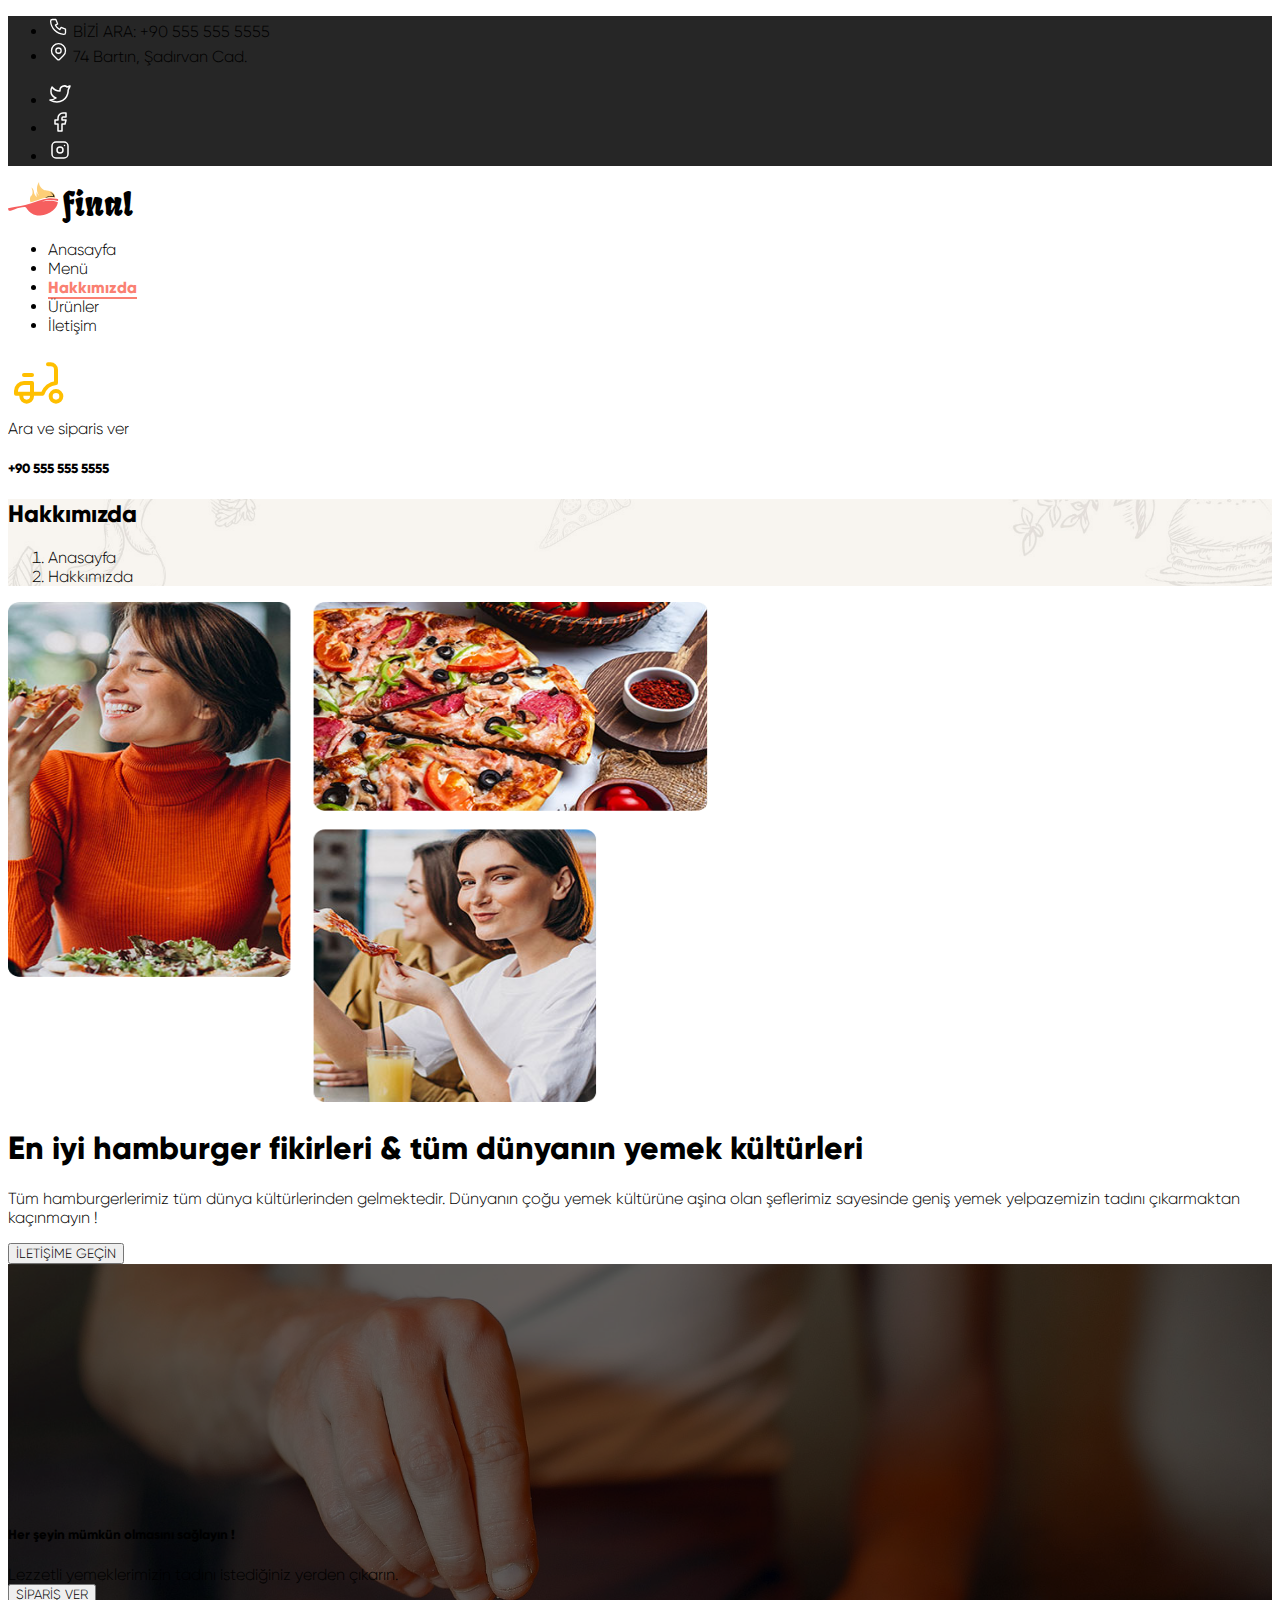
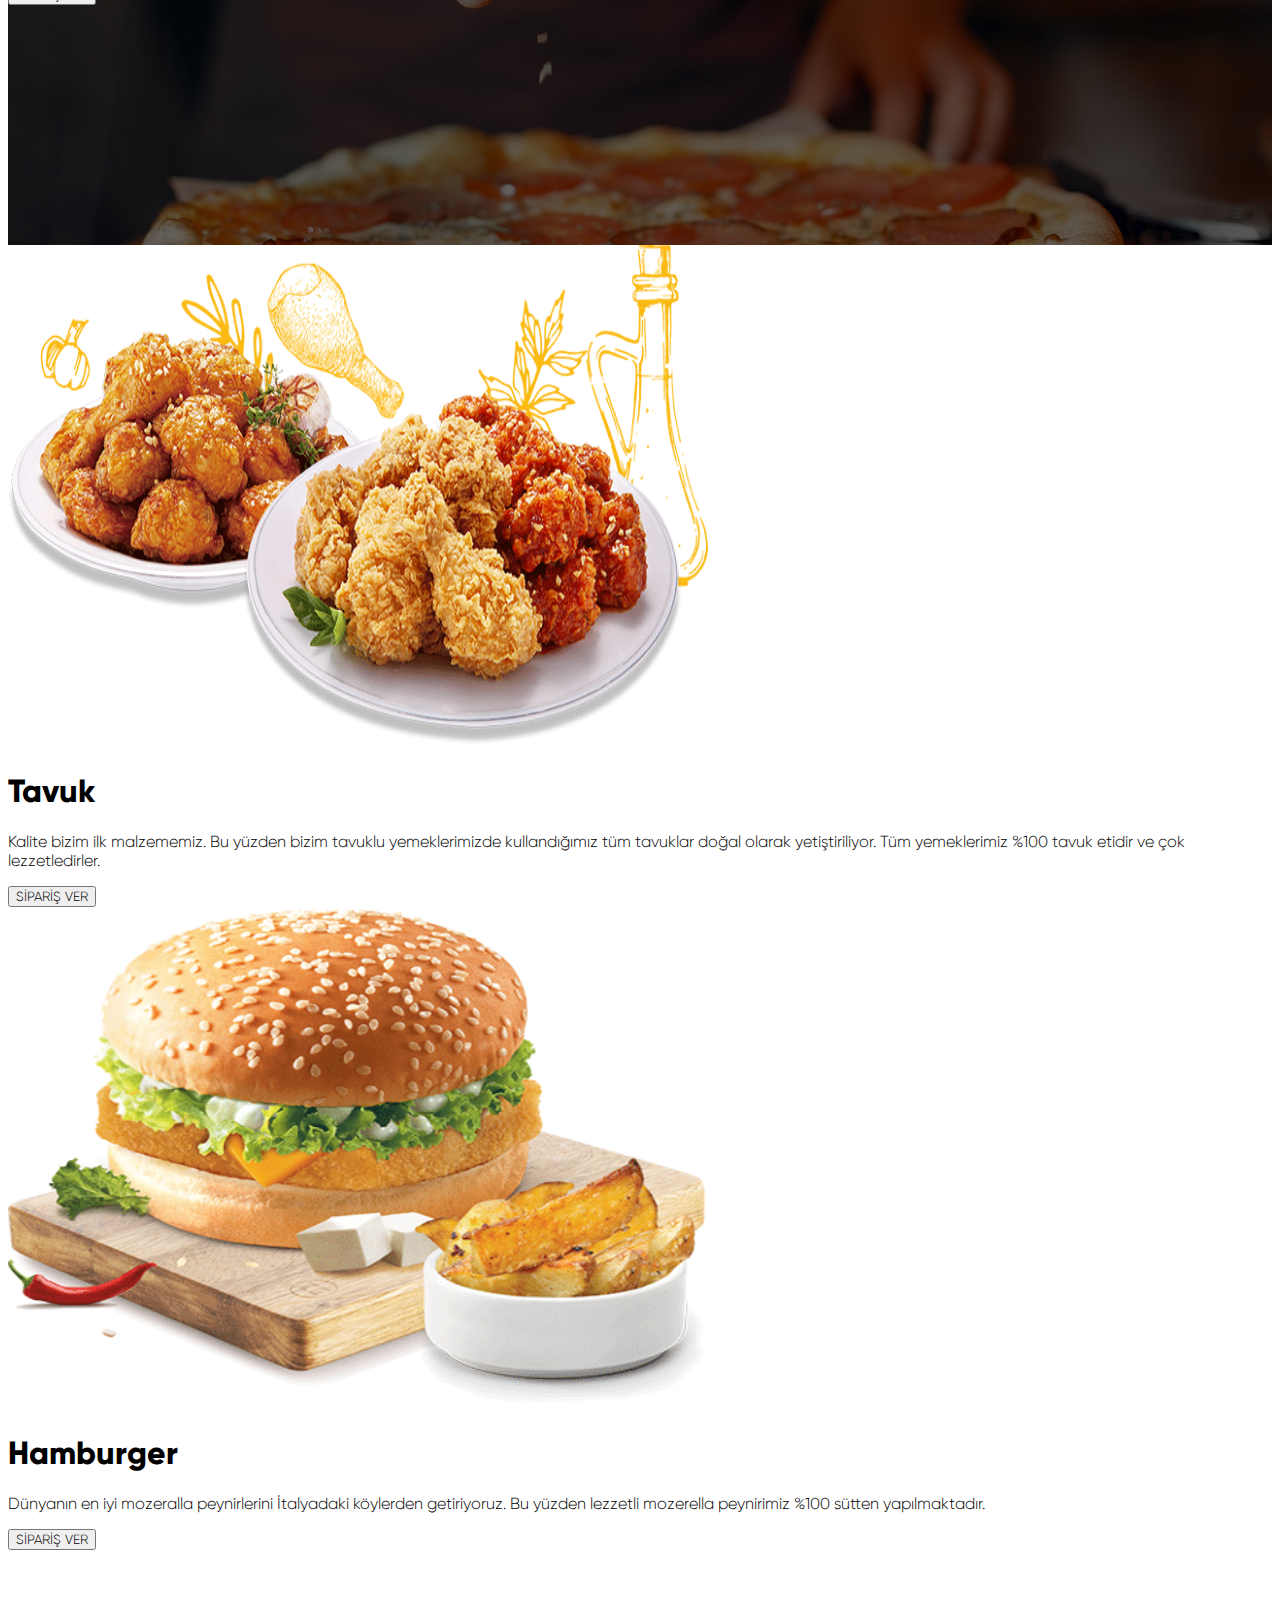
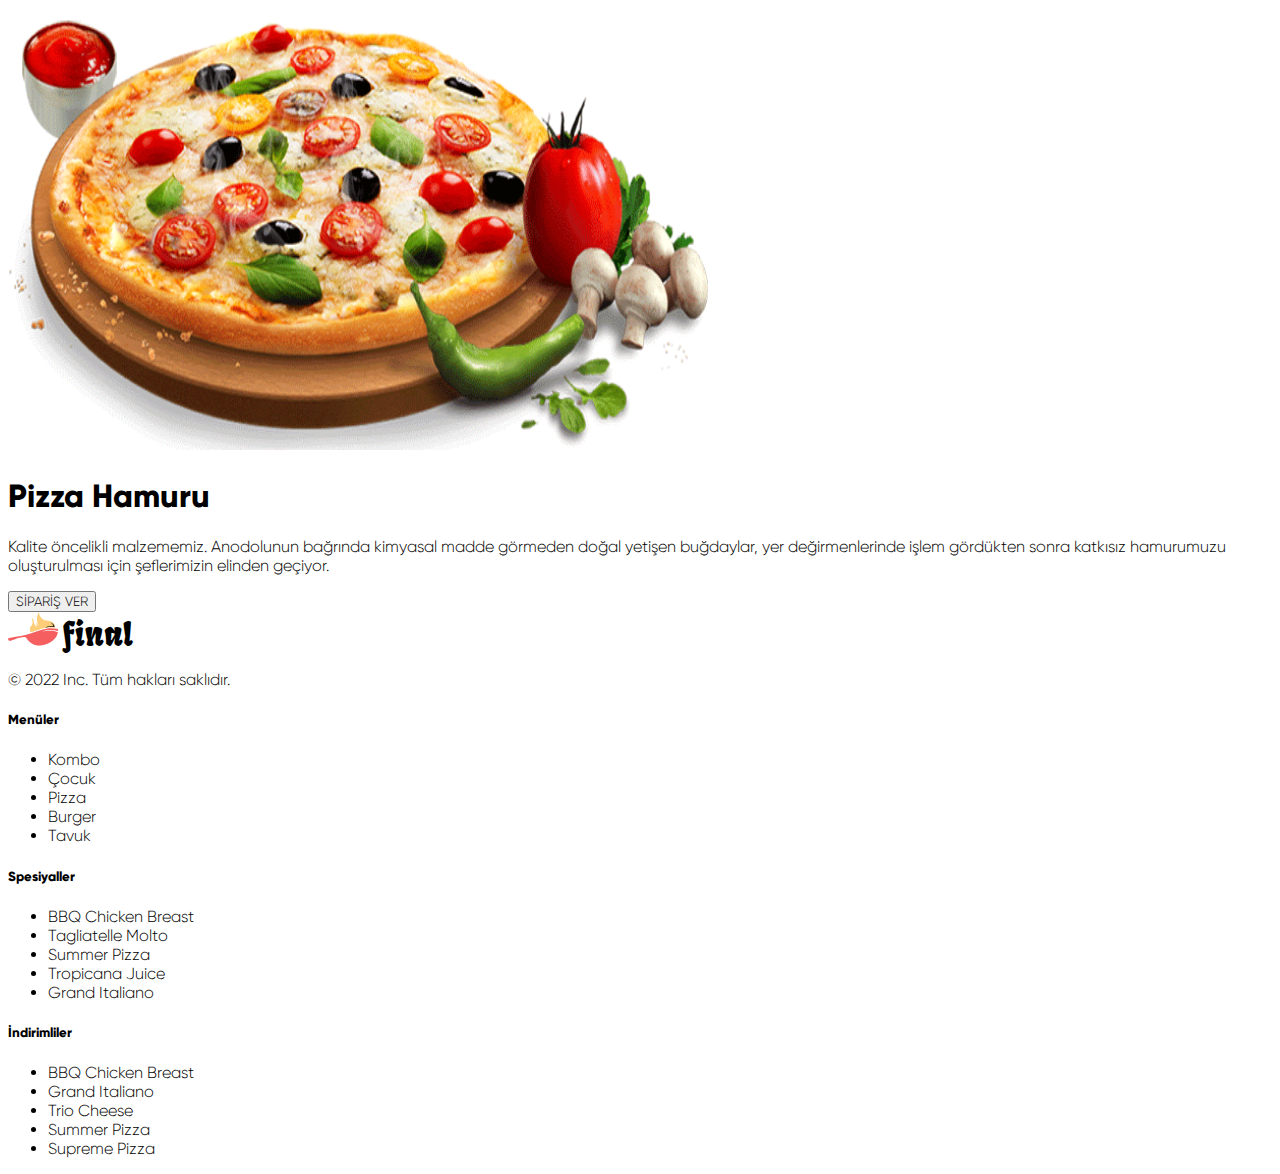
<file: about-us/index.html>
<!doctype html>
<html lang="tr">

<head>
    <meta charset="utf-8">
    <meta name="viewport" content="width=device-width, initial-scale=1">
    <title>Final Restoran</title>
    <link href="https://fonts.googleapis.com/css2?family=Work+Sans:wght@700&display=swap" rel="stylesheet">
    <link href="https://fonts.googleapis.com/css2?family=Comic+Neue:wght@300;400;700&display=swap" rel="stylesheet">
    <link href="https://fonts.googleapis.com/css2?family=Fruktur&display=swap" rel="stylesheet">
    <link href="https://cdn.jsdelivr.net/npm/bootstrap@5.2.0-beta1/dist/css/bootstrap.min.css" rel="stylesheet"
        integrity="sha384-0evHe/X+R7YkIZDRvuzKMRqM+OrBnVFBL6DOitfPri4tjfHxaWutUpFmBp4vmVor" crossorigin="anonymous">
    <link rel="stylesheet" href="../css/main.css">
</head>

<body style="min-height: 100vh;">

    <!-- HEADER -->
    <nav id="top-bar">
        <div class="container d-flex flex-wrap">
            <ul class="nav me-auto justify-content-center">
                <li class="nav-item"><a href="#" class="nav-link  text-white px-2 active d-flex" aria-current="page">

                        <svg xmlns="http://www.w3.org/2000/svg" class="icon icon-tabler icon-tabler-phone me-2"
                            width="21" height="21" viewBox="0 0 24 24" stroke-width="1.5" stroke="#ffffff" fill="none"
                            stroke-linecap="round" stroke-linejoin="round">
                            <path stroke="none" d="M0 0h24v24H0z" fill="none" />
                            <path
                                d="M5 4h4l2 5l-2.5 1.5a11 11 0 0 0 5 5l1.5 -2.5l5 2v4a2 2 0 0 1 -2 2a16 16 0 0 1 -15 -15a2 2 0 0 1 2 -2" />
                        </svg>
                        BİZİ ARA: +90 555 555 5555
                    </a>
                </li>
                <li class="nav-item"><a href="#" class="nav-link text-white px-2 d-flex">
                        <svg xmlns="http://www.w3.org/2000/svg" class="icon icon-tabler icon-tabler-map-pin me-2"
                            width="21" height="21" viewBox="0 0 24 24" stroke-width="1.5" stroke="#ffffff" fill="none"
                            stroke-linecap="round" stroke-linejoin="round">
                            <path stroke="none" d="M0 0h24v24H0z" fill="none" />
                            <circle cx="12" cy="11" r="3" />
                            <path
                                d="M17.657 16.657l-4.243 4.243a2 2 0 0 1 -2.827 0l-4.244 -4.243a8 8 0 1 1 11.314 0z" />
                        </svg>
                        74 Bartın, Şadırvan Cad.</a></li>
            </ul>
            <ul class="nav d-none d-md-flex">
                <li class="nav-item"><a href="#" class="nav-link link-dark px-2">
                        <svg xmlns="http://www.w3.org/2000/svg" class="icon icon-tabler icon-tabler-brand-twitter"
                            width="24" height="24" viewBox="0 0 24 24" stroke-width="1.5" stroke="#ffffff" fill="none"
                            stroke-linecap="round" stroke-linejoin="round">
                            <path stroke="none" d="M0 0h24v24H0z" fill="none" />
                            <path
                                d="M22 4.01c-1 .49 -1.98 .689 -3 .99c-1.121 -1.265 -2.783 -1.335 -4.38 -.737s-2.643 2.06 -2.62 3.737v1c-3.245 .083 -6.135 -1.395 -8 -4c0 0 -4.182 7.433 4 11c-1.872 1.247 -3.739 2.088 -6 2c3.308 1.803 6.913 2.423 10.034 1.517c3.58 -1.04 6.522 -3.723 7.651 -7.742a13.84 13.84 0 0 0 .497 -3.753c-.002 -.249 1.51 -2.772 1.818 -4.013z" />
                        </svg>
                    </a></li>
                <li class="nav-item"><a href="#" class="nav-link link-dark px-2">
                        <svg xmlns="http://www.w3.org/2000/svg" class="icon icon-tabler icon-tabler-brand-facebook"
                            width="24" height="24" viewBox="0 0 24 24" stroke-width="1.5" stroke="#ffffff" fill="none"
                            stroke-linecap="round" stroke-linejoin="round">
                            <path stroke="none" d="M0 0h24v24H0z" fill="none" />
                            <path d="M7 10v4h3v7h4v-7h3l1 -4h-4v-2a1 1 0 0 1 1 -1h3v-4h-3a5 5 0 0 0 -5 5v2h-3" />
                        </svg>
                    </a></li>
                <li class="nav-item"><a href="#" class="nav-link link-dark px-2">
                        <svg xmlns="http://www.w3.org/2000/svg" class="icon icon-tabler icon-tabler-brand-instagram"
                            width="24" height="24" viewBox="0 0 24 24" stroke-width="1.5" stroke="#ffffff" fill="none"
                            stroke-linecap="round" stroke-linejoin="round">
                            <path stroke="none" d="M0 0h24v24H0z" fill="none" />
                            <rect x="4" y="4" width="16" height="16" rx="4" />
                            <circle cx="12" cy="12" r="3" />
                            <line x1="16.5" y1="7.5" x2="16.5" y2="7.501" />
                        </svg>
                    </a></li>



            </ul>
        </div>
    </nav>
    <header class="p-3 bg-white ">
        <div class="container">
            <div class="d-flex flex-wrap align-items-center justify-content-center justify-content-lg-start">
                <a href="../index.html"
                    class="d-flex align-items-center mb-2 mb-lg-0 text-white text-decoration-none me-5">
                    <svg class="bi me-2" width="51" height="34" viewBox="0 0 51 34" fill="none"
                        xmlns="http://www.w3.org/2000/svg">
                        <path
                            d="M0.0712891 26.2722C4.28819 25.5221 8.42944 24.6963 12.5959 24.0723C18.8677 23.1394 24.7108 20.8387 30.6485 18.7839C34.0081 17.624 37.5191 16.7227 41.0363 16.2751C43.5324 15.9537 46.1672 16.4768 48.7074 16.8298C50.3148 17.0567 50.34 17.3152 50.0059 19.1179C44.5851 17.5925 39.1895 17.8636 33.8254 19.4646C39.2462 18.5695 44.6481 18.0275 49.9492 20.2525C49.2243 23.7004 47.4972 26.3982 44.8876 28.5161C41.2002 31.5039 36.977 33.3192 32.2432 33.5777C26.148 33.9117 21.6474 31.0122 18.3823 26.0389C17.9033 25.3078 17.4179 25.0367 16.5733 25.0745C13.2325 25.2132 10.0494 25.9444 6.97336 27.2555C5.59294 27.848 4.16211 28.3838 2.69975 28.7052C0.884402 29.1275 0.0838956 28.3207 0.0712891 26.2722Z"
                            fill="#F65F5F" />
                        <path
                            d="M22.4733 20.3155C21.9312 18.601 21.5089 16.2184 22.7128 14.34C23.1477 13.6592 23.5133 13.4827 23.9104 12.9091C24.6857 11.7745 25.1522 9.68814 23.4314 5.50276C24.0239 5.92508 24.8055 6.60583 25.3413 7.65218C25.9527 8.8435 25.8708 9.76377 26.0599 10.7597C26.2805 11.9384 26.9423 13.5395 28.9278 15.2981C28.7198 14.6551 28.4992 13.7601 28.4488 12.6696C28.4047 11.598 28.537 10.6904 28.6883 10.0411C28.9152 10.703 29.2808 11.5476 29.886 12.4301C30.2894 13.0163 30.7054 13.489 31.0836 13.8609C30.5604 13.0919 29.867 11.8817 29.4132 10.2743C29.0665 9.04521 28.6883 6.99033 29.1737 4.53835C29.5897 2.43936 30.4721 0.895067 31.0836 0C31.0394 0.769001 31.0583 2.23766 31.8021 3.81979C32.943 6.25916 35.0231 7.33702 35.6219 7.63958C37.1221 8.39597 37.431 7.98626 40.3998 8.8372C42.7194 9.49905 43.8792 9.83312 44.9382 10.7471C45.5433 11.264 46.9489 12.6885 47.3271 15.7645C45.9656 15.5376 44.1251 15.3359 41.9505 15.4052C39.5174 15.4809 37.6894 15.8591 36.454 16.1238C34.563 16.5272 33.0439 17.0315 30.0057 18.0337C28.2408 18.6199 26.9801 19.08 24.7488 19.7041C23.797 19.9814 23.0091 20.1831 22.4733 20.3155Z"
                            fill="#FDCE77" />
                        <path
                            d="M37.3932 15.6891C37.4247 15.79 38.8114 15.2353 40.7402 14.9706C43.0346 14.6554 45.0201 14.8949 46.4762 15.2101C46.4888 14.1637 46.1926 13.4389 45.9972 13.0607C45.4866 12.0584 44.6987 11.5037 43.8477 10.9112C43.1859 10.4448 42.5871 10.1422 42.1774 9.95312C42.7321 10.3881 43.4191 11.0121 44.0872 11.863C44.7806 12.7455 45.2281 13.5901 45.5181 14.252C44.5537 14.1007 43.1291 13.9809 41.4588 14.252C39.1959 14.6302 37.3553 15.5757 37.3932 15.6891Z"
                            fill="#0D0D0D" />
                    </svg>
                    <span class="brand-name fw-bold text-dark">final</span>
                </a>

                <ul class="nav col-12 col-lg-auto me-lg-auto mb-2 justify-content-center mb-md-0">
                    <li><a href="../index.html" class="nav-link px-2 text-dark me-3">Anasayfa</a></li>
                    <li><a href="../menu/index.html" class="nav-link px-2 text-dark me-3">Menü</a></li>
                    <li><a href="#" class="nav-link px-2 text-dark selected-item me-3">Hakkımızda</a></li>
                    <li><a href="../shop/index.html" class="nav-link px-2 text-dark me-3">Ürünler</a></li>
                    <li><a href="../contact/index.html" class="nav-link px-2 text-dark me-3">İletişim</a></li>
                </ul>

                <div class="text-end">
                    <div class="d-flex align-items-center">
                        <svg xmlns="http://www.w3.org/2000/svg" class="me-2" width="64" height="64" viewBox="0 0 24 24"
                            stroke-width="1.5" stroke="#ffbf00" fill="none" stroke-linecap="round"
                            stroke-linejoin="round">
                            <path stroke="none" d="M0 0h24v24H0z" fill="none" />
                            <circle cx="18" cy="17" r="2" />
                            <path
                                d="M5 16v1a2 2 0 0 0 4 0v-5h-3a3 3 0 0 0 -3 3v1h10a6 6 0 0 1 5 -4v-5a2 2 0 0 0 -2 -2h-1" />
                            <line x1="6" y1="9" x2="9" y2="9" />
                        </svg>
                        <div class="d-flex flex-column text-start">
                            <span class="fw-light">Ara ve siparis ver</span>
                            <h5 class="fw-bold">+90 555 555 5555</h5>
                        </div>
                    </div>
                </div>
            </div>
        </div>
    </header>
    <!-- HEADER -->

    <!-- BREADCRUMB -->
    <section id="breadcrumb">
        <div class="container py-5">
            <h2 class="fw-bold text-center pt-3 display-5">Hakkımızda</h2>
            <nav style="--bs-breadcrumb-divider: url(&#34;data:image/svg+xml,%3Csvg xmlns='http://www.w3.org/2000/svg' width='8' height='8'%3E%3Cpath d='M2.5 0L1 1.5 3.5 4 1 6.5 2.5 8l4-4-4-4z' fill='%236c757d'/%3E%3C/svg%3E&#34;);"
                aria-label="breadcrumb">
                <ol class="breadcrumb" style="justify-content: center;">
                    <li class=" breadcrumb-item"><a href="#" class="text-dark">Anasayfa</a></li>
                    <li class="breadcrumb-item active" aria-current="page">Hakkımızda</li>
                </ol>
            </nav>
        </div>
    </section>
    <!-- BREADCRUMB -->

    <!-- HERO -->
    <div class="container col-xxl-8 px-4 py-5">
        <div class="row flex-lg-row-reverse align-items-center g-5 py-5">
            <div class="col-10 col-sm-8 col-lg-6">
                <img src="../img/hero-image.png" class="d-block mx-lg-auto img-fluid" alt="Bootstrap Themes" width="700"
                    height="500" loading="lazy">
            </div>
            <div class="col-lg-6">
                <h1 class="display-5 fw-bold lh-1 mb-3">En iyi hamburger fikirleri & tüm dünyanın yemek kültürleri</h1>
                <p class="lead text-secondary py-3">Tüm hamburgerlerimiz tüm dünya kültürlerinden gelmektedir. Dünyanın
                    çoğu yemek kültürüne aşina olan şeflerimiz sayesinde
                    geniş yemek yelpazemizin tadını çıkarmaktan kaçınmayın !
                </p>
                <div class="d-grid gap-2 d-md-flex justify-content-md-start">
                    <button type="button" class="btn btn-warning btn-lg px-4 me-md-2 fw-bold">İLETİŞİME GEÇİN</button>
                </div>
            </div>
        </div>
    </div>
    <!-- HERO -->

    <!-- CTA SECTION -->
    <section id="callToAction">
        <div class="inner-cta text-center">
            <h5 class="display-3 text-white fw-bold">Her şeyin mümkün olmasını sağlayın !</h5>
            <div class="lead text-white mb-3">Lezzetli yemeklerimizin tadını istediğiniz yerden çıkarın.</div>
            <button class="btn btn-warning fw-bold py-3 px-5">SİPARİŞ VER</button>
        </div>

    </section>
    <!-- CTA SECTION -->
    <!-- HERO CHICKEN -->
    <div class="container col-xxl-8 px-4 py-5">
        <div class="row flex-lg-row-reverse align-items-center g-5 py-5">
            <div class="col-10 col-sm-8 col-lg-6">
                <img src="../img/hero-chicken.png" class="d-block mx-lg-auto img-fluid" alt="Bootstrap Themes"
                    width="700" height="500" loading="lazy">
            </div>
            <div class="col-lg-6">
                <h1 class="display-5 fw-bold lh-1 mb-3">Tavuk</h1>
                <p class="lead text-secondary py-3">Kalite bizim ilk malzememiz. Bu yüzden bizim tavuklu yemeklerimizde
                    kullandığımız
                    tüm tavuklar doğal olarak yetiştiriliyor. Tüm yemeklerimiz %100 tavuk etidir ve çok lezzetledirler.
                </p>
                <div class="d-grid gap-2 d-md-flex justify-content-md-start">
                    <button type="button" class="btn btn-warning btn-lg px-4 me-md-2 fw-bold">SİPARİŞ VER</button>
                </div>
            </div>
        </div>
    </div>
    <!-- HERO CHICKEN -->

    <!-- HERO BURGER -->
    <div class="container col-xxl-8 px-4 py-5">
        <div class="row flex-lg-row align-items-center g-5 py-5">
            <div class="col-10 col-sm-8 col-lg-6">
                <img src="../img/hero-burger.png" class="d-block mx-lg-auto img-fluid" alt="Bootstrap Themes"
                    width="700" height="500" loading="lazy">
            </div>
            <div class="col-lg-6">
                <h1 class="display-5 fw-bold lh-1 mb-3">Hamburger</h1>
                <p class="lead text-secondary py-3">Dünyanın en iyi mozeralla peynirlerini İtalyadaki köylerden
                    getiriyoruz. Bu yüzden lezzetli mozerella peynirimiz %100 sütten
                    yapılmaktadır.
                </p>
                <div class="d-grid gap-2 d-md-flex justify-content-md-start">
                    <button type="button" class="btn btn-warning btn-lg px-4 me-md-2 fw-bold">SİPARİŞ VER</button>
                </div>
            </div>
        </div>
    </div>
    <!-- HERO BURGER -->

    <!-- HERO BURGER -->
    <div class="container col-xxl-8 px-4 py-5">
        <div class="row flex-lg-row-reverse align-items-center g-5 py-5">
            <div class="col-10 col-sm-8 col-lg-6">
                <img src="../img/hero-pizza.png" class="d-block mx-lg-auto img-fluid" alt="Bootstrap Themes" width="700"
                    height="500" loading="lazy">
            </div>
            <div class="col-lg-6">
                <h1 class="display-5 fw-bold lh-1 mb-3">Pizza Hamuru</h1>
                <p class="lead text-secondary py-3">Kalite öncelikli malzememiz. Anodolunun bağrında kimyasal madde
                    görmeden doğal yetişen buğdaylar, yer değirmenlerinde işlem gördükten
                    sonra katkısız hamurumuzu oluşturulması için şeflerimizin elinden geçiyor.
                </p>
                <div class="d-grid gap-2 d-md-flex justify-content-md-start">
                    <button type="button" class="btn btn-warning btn-lg px-4 me-md-2 fw-bold">SİPARİŞ VER</button>
                </div>
            </div>
        </div>
    </div>
    <!-- HERO BURGER -->

    <!-- FOOTER -->
    <section class="footer bg-dark text-white">
        <div class="container">
            <footer class="row row-cols-1 row-cols-sm-2 row-cols-md-5 py-5">
                <div class="col mb-3">
                    <a href="../index.html" class="d-flex align-items-center mb-3 link-dark text-decoration-none">
                        <svg class="bi me-2" width="51" height="34" viewBox="0 0 51 34" fill="none"
                            xmlns="http://www.w3.org/2000/svg">
                            <path
                                d="M0.0712891 26.2722C4.28819 25.5221 8.42944 24.6963 12.5959 24.0723C18.8677 23.1394 24.7108 20.8387 30.6485 18.7839C34.0081 17.624 37.5191 16.7227 41.0363 16.2751C43.5324 15.9537 46.1672 16.4768 48.7074 16.8298C50.3148 17.0567 50.34 17.3152 50.0059 19.1179C44.5851 17.5925 39.1895 17.8636 33.8254 19.4646C39.2462 18.5695 44.6481 18.0275 49.9492 20.2525C49.2243 23.7004 47.4972 26.3982 44.8876 28.5161C41.2002 31.5039 36.977 33.3192 32.2432 33.5777C26.148 33.9117 21.6474 31.0122 18.3823 26.0389C17.9033 25.3078 17.4179 25.0367 16.5733 25.0745C13.2325 25.2132 10.0494 25.9444 6.97336 27.2555C5.59294 27.848 4.16211 28.3838 2.69975 28.7052C0.884402 29.1275 0.0838956 28.3207 0.0712891 26.2722Z"
                                fill="#F65F5F" />
                            <path
                                d="M22.4733 20.3155C21.9312 18.601 21.5089 16.2184 22.7128 14.34C23.1477 13.6592 23.5133 13.4827 23.9104 12.9091C24.6857 11.7745 25.1522 9.68814 23.4314 5.50276C24.0239 5.92508 24.8055 6.60583 25.3413 7.65218C25.9527 8.8435 25.8708 9.76377 26.0599 10.7597C26.2805 11.9384 26.9423 13.5395 28.9278 15.2981C28.7198 14.6551 28.4992 13.7601 28.4488 12.6696C28.4047 11.598 28.537 10.6904 28.6883 10.0411C28.9152 10.703 29.2808 11.5476 29.886 12.4301C30.2894 13.0163 30.7054 13.489 31.0836 13.8609C30.5604 13.0919 29.867 11.8817 29.4132 10.2743C29.0665 9.04521 28.6883 6.99033 29.1737 4.53835C29.5897 2.43936 30.4721 0.895067 31.0836 0C31.0394 0.769001 31.0583 2.23766 31.8021 3.81979C32.943 6.25916 35.0231 7.33702 35.6219 7.63958C37.1221 8.39597 37.431 7.98626 40.3998 8.8372C42.7194 9.49905 43.8792 9.83312 44.9382 10.7471C45.5433 11.264 46.9489 12.6885 47.3271 15.7645C45.9656 15.5376 44.1251 15.3359 41.9505 15.4052C39.5174 15.4809 37.6894 15.8591 36.454 16.1238C34.563 16.5272 33.0439 17.0315 30.0057 18.0337C28.2408 18.6199 26.9801 19.08 24.7488 19.7041C23.797 19.9814 23.0091 20.1831 22.4733 20.3155Z"
                                fill="#FDCE77" />
                            <path
                                d="M37.3932 15.6891C37.4247 15.79 38.8114 15.2353 40.7402 14.9706C43.0346 14.6554 45.0201 14.8949 46.4762 15.2101C46.4888 14.1637 46.1926 13.4389 45.9972 13.0607C45.4866 12.0584 44.6987 11.5037 43.8477 10.9112C43.1859 10.4448 42.5871 10.1422 42.1774 9.95312C42.7321 10.3881 43.4191 11.0121 44.0872 11.863C44.7806 12.7455 45.2281 13.5901 45.5181 14.252C44.5537 14.1007 43.1291 13.9809 41.4588 14.252C39.1959 14.6302 37.3553 15.5757 37.3932 15.6891Z"
                                fill="#0D0D0D" />
                        </svg>
                        <span class="brand-name fw-bold text-white">final</span>
                    </a>
                    <p>&copy; 2022 Inc. Tüm hakları saklıdır.</p>
                </div>

                <div class="col mb-3">

                </div>

                <div class="col mb-3">
                    <h5 class="fw-bold text-warning">Menüler</h5>
                    <ul class="nav flex-column">
                        <li class="nav-item mb-2"><a href="../product-category/combo/index.html"
                                class="nav-link p-0 text-white">Kombo</a></li>
                        <li class="nav-item mb-2"><a href="../product-category/kids-menu/index.html"
                                class="nav-link p-0 text-white">Çocuk</a></li>
                        <li class="nav-item mb-2"><a href="../product-category/pizza/index.html"
                                class="nav-link p-0 text-white">Pizza</a></li>
                        <li class="nav-item mb-2"><a href="../product-category/burger/index.html"
                                class="nav-link p-0 text-white">Burger</a></li>
                        <li class="nav-item mb-2"><a href="../product-category/chicken/index.html"
                                class="nav-link p-0 text-white">Tavuk</a></li>
                    </ul>
                </div>

                <div class="col mb-3">
                    <h5 class="fw-bold text-warning">Spesiyaller</h5>
                    <ul class="nav flex-column">
                        <li class="nav-item mb-2"><a href="../shop/index.html" class="nav-link p-0 text-white">BBQ
                                Chicken Breast</a>
                        </li>
                        <li class="nav-item mb-2"><a href="../shop/index.html"
                                class="nav-link p-0 text-white">Tagliatelle Molto</a></li>
                        <li class="nav-item mb-2"><a href="../shop/index.html" class="nav-link p-0 text-white">Summer
                                Pizza</a></li>
                        <li class="nav-item mb-2"><a href="../shop/index.html" class="nav-link p-0 text-white">Tropicana
                                Juice</a></li>
                        <li class="nav-item mb-2"><a href="../shop/index.html" class="nav-link p-0 text-white">Grand
                                Italiano</a></li>
                    </ul>
                </div>

                <div class="col mb-3">
                    <h5 class="fw-bold text-warning">İndirimliler</h5>
                    <ul class="nav flex-column">
                        <li class="nav-item mb-2"><a href="../shop/index.html" class="nav-link p-0 text-white">BBQ
                                Chicken Breast</a>
                        </li>
                        <li class="nav-item mb-2"><a href="../shop/index.html" class="nav-link p-0 text-white">Grand
                                Italiano</a></li>
                        <li class="nav-item mb-2"><a href="../shop/index.html" class="nav-link p-0 text-white">Trio
                                Cheese</a></li>
                        <li class="nav-item mb-2"><a href="../shop/index.html" class="nav-link p-0 text-white">Summer
                                Pizza</a></li>
                        <li class="nav-item mb-2"><a href="../shop/index.html" class="nav-link p-0 text-white">Supreme
                                Pizza</a></li>
                    </ul>
                </div>
            </footer>
        </div>
    </section>
    <!-- FOOTER -->


    <script src="../js/main.js"></script>
    <script src="https://cdn.jsdelivr.net/npm/bootstrap@5.2.0-beta1/dist/js/bootstrap.bundle.min.js"
        integrity="sha384-pprn3073KE6tl6bjs2QrFaJGz5/SUsLqktiwsUTF55Jfv3qYSDhgCecCxMW52nD2"
        crossorigin="anonymous"></script>

    <script>
        // alert(document.body.scrollHeight);
        // alert(document.querySelector('header').scrollHeight);
        // alert(document.querySelector('#top-bar').scrollHeight);
        displayCards("PIZZAS");
    </script>

</body>

</html>
</file>
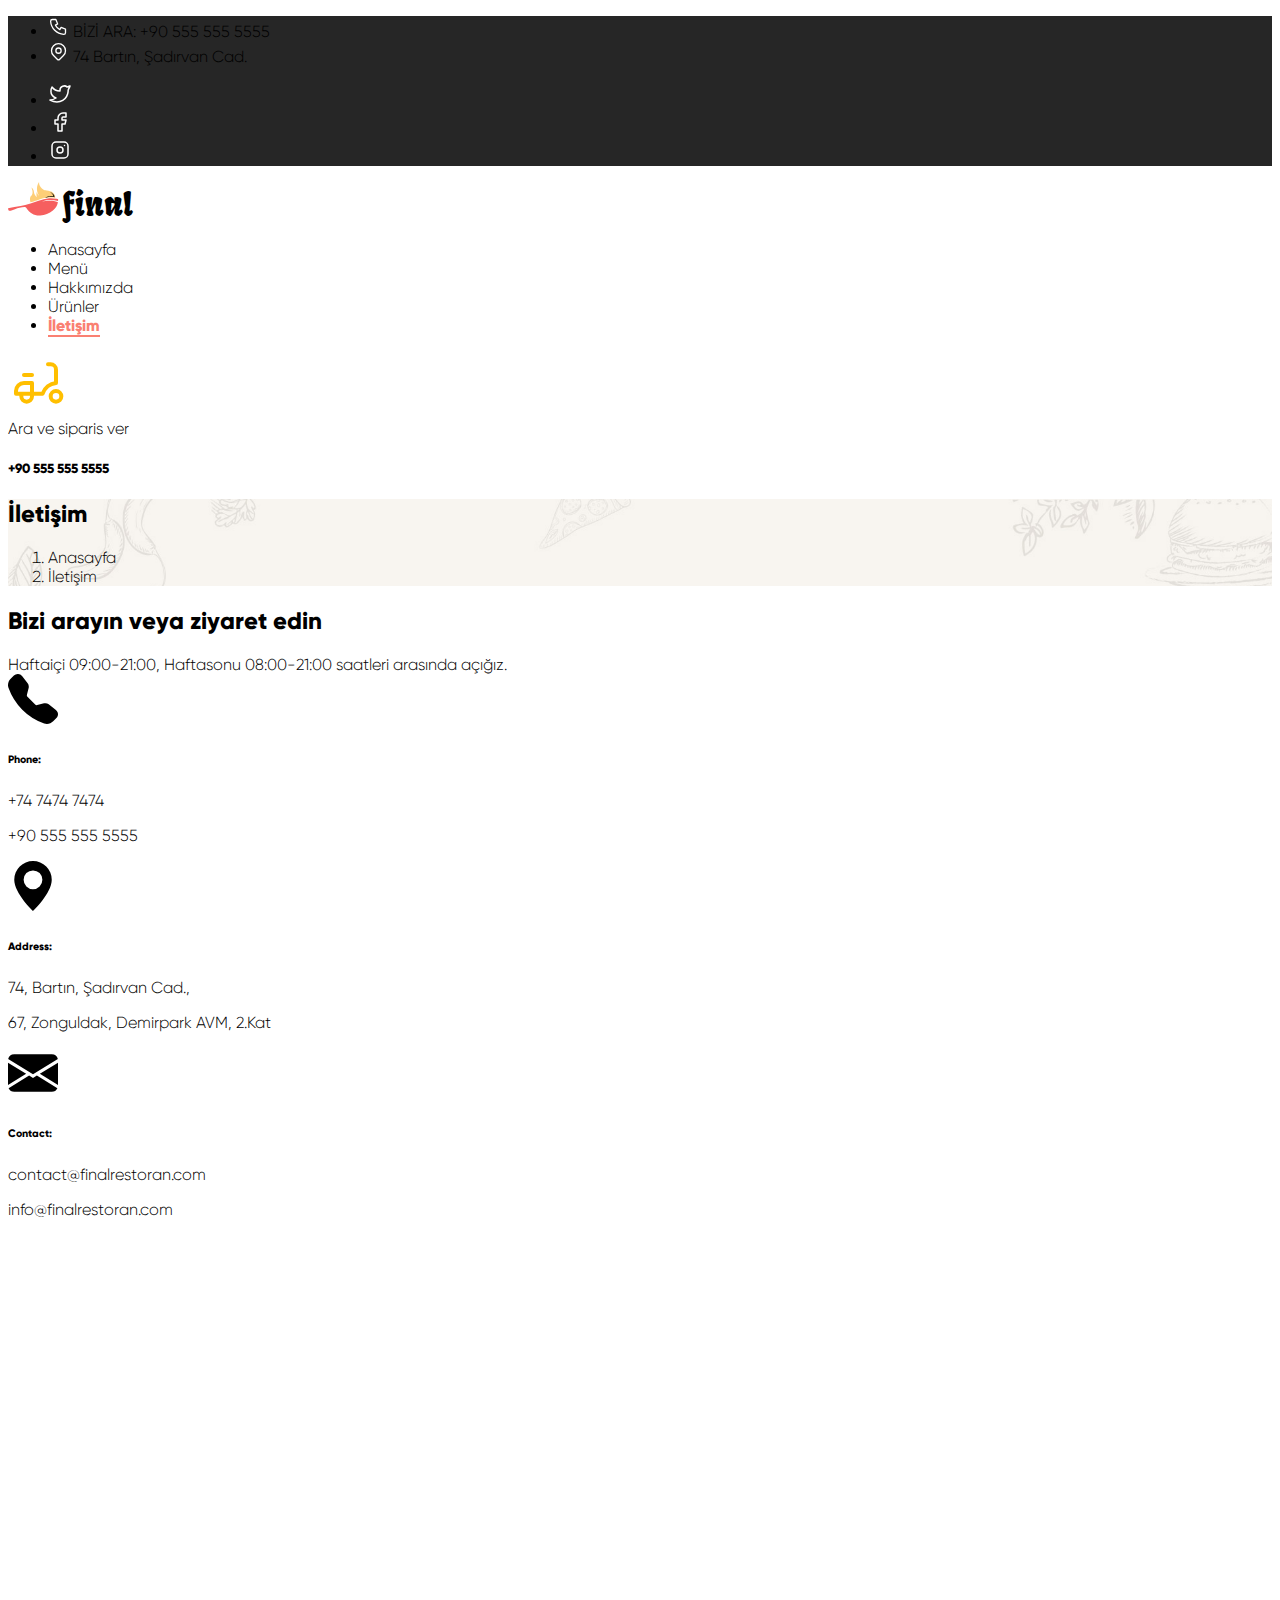
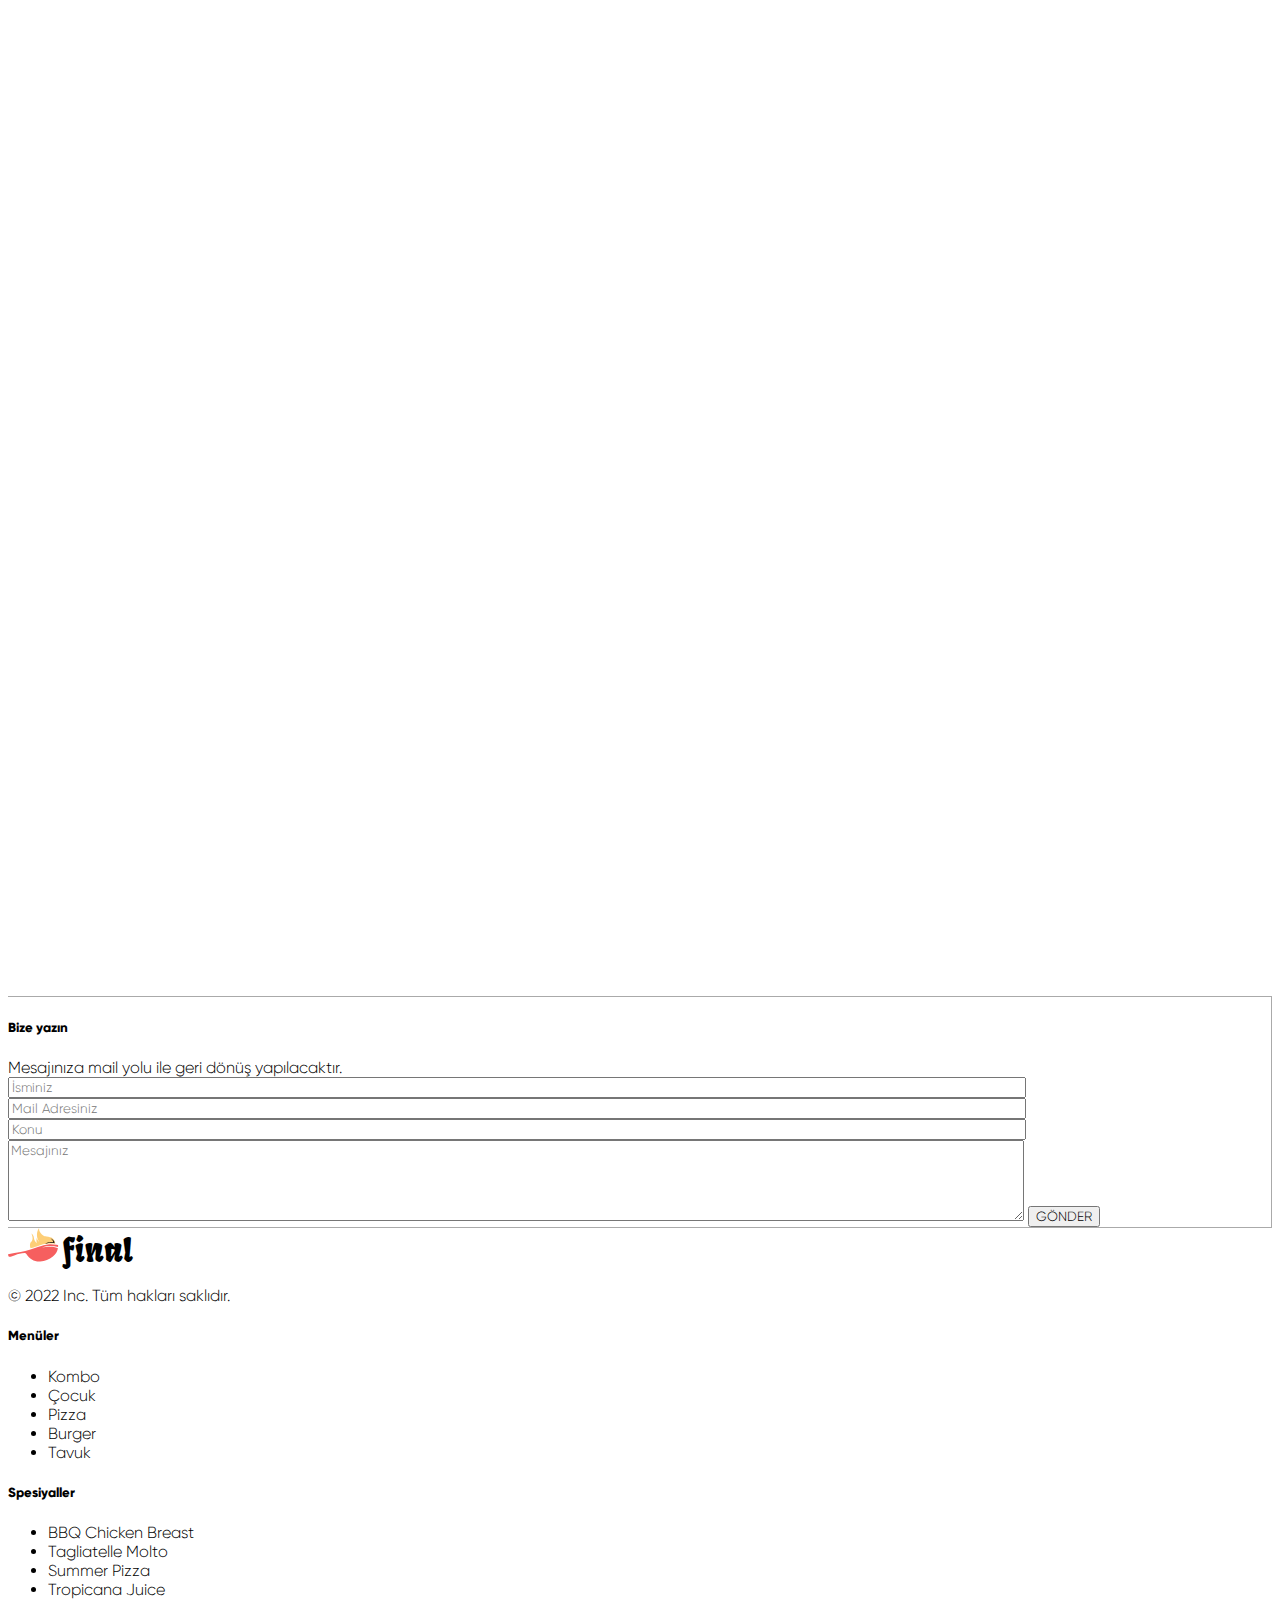
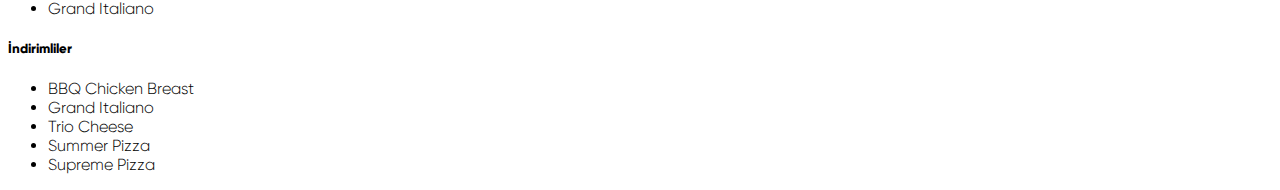
<file: contact/index.html>
<!doctype html>
<html lang="tr">

<head>
    <meta charset="utf-8">
    <meta name="viewport" content="width=device-width, initial-scale=1">
    <title>Final Restoran</title>
    <link href="https://fonts.googleapis.com/css2?family=Work+Sans:wght@700&display=swap" rel="stylesheet">
    <link href="https://fonts.googleapis.com/css2?family=Comic+Neue:wght@300;400;700&display=swap" rel="stylesheet">
    <link href="https://fonts.googleapis.com/css2?family=Fruktur&display=swap" rel="stylesheet">
    <link href="https://cdn.jsdelivr.net/npm/bootstrap@5.2.0-beta1/dist/css/bootstrap.min.css" rel="stylesheet"
        integrity="sha384-0evHe/X+R7YkIZDRvuzKMRqM+OrBnVFBL6DOitfPri4tjfHxaWutUpFmBp4vmVor" crossorigin="anonymous">
    <link rel="stylesheet" href="../css/main.css">
    <style>
        .map-responsive {
            overflow: hidden;
            padding-bottom: 56.25%;
            position: relative;
            height: 650px;
        }

        .map-responsive iframe {
            left: 0;
            top: 0;
            height: 100%;
            width: 100%;
            position: absolute;
        }
    </style>
</head>

<body style="min-height: 100vh;">

    <!-- HEADER -->
    <nav id="top-bar">
        <div class="container d-flex flex-wrap">
            <ul class="nav me-auto justify-content-center">
                <li class="nav-item"><a href="#" class="nav-link  text-white px-2 active d-flex" aria-current="page">

                        <svg xmlns="http://www.w3.org/2000/svg" class="icon icon-tabler icon-tabler-phone me-2"
                            width="21" height="21" viewBox="0 0 24 24" stroke-width="1.5" stroke="#ffffff" fill="none"
                            stroke-linecap="round" stroke-linejoin="round">
                            <path stroke="none" d="M0 0h24v24H0z" fill="none" />
                            <path
                                d="M5 4h4l2 5l-2.5 1.5a11 11 0 0 0 5 5l1.5 -2.5l5 2v4a2 2 0 0 1 -2 2a16 16 0 0 1 -15 -15a2 2 0 0 1 2 -2" />
                        </svg>
                        BİZİ ARA: +90 555 555 5555
                    </a>
                </li>
                <li class="nav-item"><a href="#" class="nav-link text-white px-2 d-flex">
                        <svg xmlns="http://www.w3.org/2000/svg" class="icon icon-tabler icon-tabler-map-pin me-2"
                            width="21" height="21" viewBox="0 0 24 24" stroke-width="1.5" stroke="#ffffff" fill="none"
                            stroke-linecap="round" stroke-linejoin="round">
                            <path stroke="none" d="M0 0h24v24H0z" fill="none" />
                            <circle cx="12" cy="11" r="3" />
                            <path
                                d="M17.657 16.657l-4.243 4.243a2 2 0 0 1 -2.827 0l-4.244 -4.243a8 8 0 1 1 11.314 0z" />
                        </svg>
                        74 Bartın, Şadırvan Cad.</a></li>
            </ul>
            <ul class="nav d-none d-md-flex">
                <li class="nav-item"><a href="#" class="nav-link link-dark px-2">
                        <svg xmlns="http://www.w3.org/2000/svg" class="icon icon-tabler icon-tabler-brand-twitter"
                            width="24" height="24" viewBox="0 0 24 24" stroke-width="1.5" stroke="#ffffff" fill="none"
                            stroke-linecap="round" stroke-linejoin="round">
                            <path stroke="none" d="M0 0h24v24H0z" fill="none" />
                            <path
                                d="M22 4.01c-1 .49 -1.98 .689 -3 .99c-1.121 -1.265 -2.783 -1.335 -4.38 -.737s-2.643 2.06 -2.62 3.737v1c-3.245 .083 -6.135 -1.395 -8 -4c0 0 -4.182 7.433 4 11c-1.872 1.247 -3.739 2.088 -6 2c3.308 1.803 6.913 2.423 10.034 1.517c3.58 -1.04 6.522 -3.723 7.651 -7.742a13.84 13.84 0 0 0 .497 -3.753c-.002 -.249 1.51 -2.772 1.818 -4.013z" />
                        </svg>
                    </a></li>
                <li class="nav-item"><a href="#" class="nav-link link-dark px-2">
                        <svg xmlns="http://www.w3.org/2000/svg" class="icon icon-tabler icon-tabler-brand-facebook"
                            width="24" height="24" viewBox="0 0 24 24" stroke-width="1.5" stroke="#ffffff" fill="none"
                            stroke-linecap="round" stroke-linejoin="round">
                            <path stroke="none" d="M0 0h24v24H0z" fill="none" />
                            <path d="M7 10v4h3v7h4v-7h3l1 -4h-4v-2a1 1 0 0 1 1 -1h3v-4h-3a5 5 0 0 0 -5 5v2h-3" />
                        </svg>
                    </a></li>
                <li class="nav-item"><a href="#" class="nav-link link-dark px-2">
                        <svg xmlns="http://www.w3.org/2000/svg" class="icon icon-tabler icon-tabler-brand-instagram"
                            width="24" height="24" viewBox="0 0 24 24" stroke-width="1.5" stroke="#ffffff" fill="none"
                            stroke-linecap="round" stroke-linejoin="round">
                            <path stroke="none" d="M0 0h24v24H0z" fill="none" />
                            <rect x="4" y="4" width="16" height="16" rx="4" />
                            <circle cx="12" cy="12" r="3" />
                            <line x1="16.5" y1="7.5" x2="16.5" y2="7.501" />
                        </svg>
                    </a></li>



            </ul>
        </div>
    </nav>
    <header class="p-3 bg-white ">
        <div class="container">
            <div class="d-flex flex-wrap align-items-center justify-content-center justify-content-lg-start">
                <a href="../index.html"
                    class="d-flex align-items-center mb-2 mb-lg-0 text-white text-decoration-none me-5">
                    <svg class="bi me-2" width="51" height="34" viewBox="0 0 51 34" fill="none"
                        xmlns="http://www.w3.org/2000/svg">
                        <path
                            d="M0.0712891 26.2722C4.28819 25.5221 8.42944 24.6963 12.5959 24.0723C18.8677 23.1394 24.7108 20.8387 30.6485 18.7839C34.0081 17.624 37.5191 16.7227 41.0363 16.2751C43.5324 15.9537 46.1672 16.4768 48.7074 16.8298C50.3148 17.0567 50.34 17.3152 50.0059 19.1179C44.5851 17.5925 39.1895 17.8636 33.8254 19.4646C39.2462 18.5695 44.6481 18.0275 49.9492 20.2525C49.2243 23.7004 47.4972 26.3982 44.8876 28.5161C41.2002 31.5039 36.977 33.3192 32.2432 33.5777C26.148 33.9117 21.6474 31.0122 18.3823 26.0389C17.9033 25.3078 17.4179 25.0367 16.5733 25.0745C13.2325 25.2132 10.0494 25.9444 6.97336 27.2555C5.59294 27.848 4.16211 28.3838 2.69975 28.7052C0.884402 29.1275 0.0838956 28.3207 0.0712891 26.2722Z"
                            fill="#F65F5F" />
                        <path
                            d="M22.4733 20.3155C21.9312 18.601 21.5089 16.2184 22.7128 14.34C23.1477 13.6592 23.5133 13.4827 23.9104 12.9091C24.6857 11.7745 25.1522 9.68814 23.4314 5.50276C24.0239 5.92508 24.8055 6.60583 25.3413 7.65218C25.9527 8.8435 25.8708 9.76377 26.0599 10.7597C26.2805 11.9384 26.9423 13.5395 28.9278 15.2981C28.7198 14.6551 28.4992 13.7601 28.4488 12.6696C28.4047 11.598 28.537 10.6904 28.6883 10.0411C28.9152 10.703 29.2808 11.5476 29.886 12.4301C30.2894 13.0163 30.7054 13.489 31.0836 13.8609C30.5604 13.0919 29.867 11.8817 29.4132 10.2743C29.0665 9.04521 28.6883 6.99033 29.1737 4.53835C29.5897 2.43936 30.4721 0.895067 31.0836 0C31.0394 0.769001 31.0583 2.23766 31.8021 3.81979C32.943 6.25916 35.0231 7.33702 35.6219 7.63958C37.1221 8.39597 37.431 7.98626 40.3998 8.8372C42.7194 9.49905 43.8792 9.83312 44.9382 10.7471C45.5433 11.264 46.9489 12.6885 47.3271 15.7645C45.9656 15.5376 44.1251 15.3359 41.9505 15.4052C39.5174 15.4809 37.6894 15.8591 36.454 16.1238C34.563 16.5272 33.0439 17.0315 30.0057 18.0337C28.2408 18.6199 26.9801 19.08 24.7488 19.7041C23.797 19.9814 23.0091 20.1831 22.4733 20.3155Z"
                            fill="#FDCE77" />
                        <path
                            d="M37.3932 15.6891C37.4247 15.79 38.8114 15.2353 40.7402 14.9706C43.0346 14.6554 45.0201 14.8949 46.4762 15.2101C46.4888 14.1637 46.1926 13.4389 45.9972 13.0607C45.4866 12.0584 44.6987 11.5037 43.8477 10.9112C43.1859 10.4448 42.5871 10.1422 42.1774 9.95312C42.7321 10.3881 43.4191 11.0121 44.0872 11.863C44.7806 12.7455 45.2281 13.5901 45.5181 14.252C44.5537 14.1007 43.1291 13.9809 41.4588 14.252C39.1959 14.6302 37.3553 15.5757 37.3932 15.6891Z"
                            fill="#0D0D0D" />
                    </svg>
                    <span class="brand-name fw-bold text-dark">final</span>
                </a>

                <ul class="nav col-12 col-lg-auto me-lg-auto mb-2 justify-content-center mb-md-0">
                    <li><a href="../index.html" class="nav-link px-2 text-dark me-3">Anasayfa</a></li>
                    <li><a href="../menu/index.html" class="nav-link px-2 text-dark me-3">Menü</a></li>
                    <li><a href="../about-us/index.html" class="nav-link px-2 text-dark me-3">Hakkımızda</a></li>
                    <li><a href="../shop/index.html" class="nav-link px-2 text-dark me-3">Ürünler</a></li>
                    <li><a href="#" class="nav-link px-2 text-dark selected-item me-3">İletişim</a></li>
                </ul>

                <div class="text-end">
                    <div class="d-flex align-items-center">
                        <svg xmlns="http://www.w3.org/2000/svg" class="me-2" width="64" height="64" viewBox="0 0 24 24"
                            stroke-width="1.5" stroke="#ffbf00" fill="none" stroke-linecap="round"
                            stroke-linejoin="round">
                            <path stroke="none" d="M0 0h24v24H0z" fill="none" />
                            <circle cx="18" cy="17" r="2" />
                            <path
                                d="M5 16v1a2 2 0 0 0 4 0v-5h-3a3 3 0 0 0 -3 3v1h10a6 6 0 0 1 5 -4v-5a2 2 0 0 0 -2 -2h-1" />
                            <line x1="6" y1="9" x2="9" y2="9" />
                        </svg>
                        <div class="d-flex flex-column text-start">
                            <span class="fw-light">Ara ve siparis ver</span>
                            <h5 class="fw-bold">+90 555 555 5555</h5>
                        </div>
                    </div>
                </div>
            </div>
        </div>
    </header>
    <!-- HEADER -->

    <!-- BREADCRUMB -->
    <section id="breadcrumb">
        <div class="container py-5">
            <h2 class="fw-bold text-center pt-3 display-5">İletişim</h2>
            <nav style="--bs-breadcrumb-divider: url(&#34;data:image/svg+xml,%3Csvg xmlns='http://www.w3.org/2000/svg' width='8' height='8'%3E%3Cpath d='M2.5 0L1 1.5 3.5 4 1 6.5 2.5 8l4-4-4-4z' fill='%236c757d'/%3E%3C/svg%3E&#34;);"
                aria-label="breadcrumb">
                <ol class="breadcrumb" style="justify-content: center;">
                    <li class=" breadcrumb-item"><a href="#" class="text-dark">Anasayfa</a></li>
                    <li class="breadcrumb-item active" aria-current="page">İletişim</li>
                </ol>
            </nav>
        </div>
    </section>
    <!-- BREADCRUMB -->
    <!-- TITLE -->
    <section id="title" class="pt-5">
        <div class="container">
            <h2 class="fw-bold text-start pt-5 display-6">Bizi arayın veya ziyaret edin</h2>
            <div class="lead text-secondary">Haftaiçi 09:00-21:00, Haftasonu 08:00-21:00 saatleri arasında açığız.</div>
        </div>
    </section>
    <!-- TITLE -->

    <!-- CONTACT INFO -->
    <section id="contact-info" class="my-5">
        <div class="container">
            <div class="row">
                <div class="col-12 col-md-4 mb-5">
                    <svg xmlns="http://www.w3.org/2000/svg" width="50" height="50" fill="currentColor"
                        class="bi bi-telephone-fill text-warning" viewBox="0 0 16 16">
                        <path fill-rule="evenodd"
                            d="M1.885.511a1.745 1.745 0 0 1 2.61.163L6.29 2.98c.329.423.445.974.315 1.494l-.547 2.19a.678.678 0 0 0 .178.643l2.457 2.457a.678.678 0 0 0 .644.178l2.189-.547a1.745 1.745 0 0 1 1.494.315l2.306 1.794c.829.645.905 1.87.163 2.611l-1.034 1.034c-.74.74-1.846 1.065-2.877.702a18.634 18.634 0 0 1-7.01-4.42 18.634 18.634 0 0 1-4.42-7.009c-.362-1.03-.037-2.137.703-2.877L1.885.511z" />
                    </svg>
                    <h6 class="fw-bold my-3">Phone:</h6>
                    <p class="my-1 text-muted">+74 7474 7474</p>
                    <p class="m-0 text-muted">+90 555 555 5555</p>
                </div>
                <div class="col-12 col-md-4 mb-5">
                    <svg xmlns="http://www.w3.org/2000/svg" width="50" height="50" fill="currentColor"
                        class="bi bi-geo-alt-fill text-warning" viewBox="0 0 16 16">
                        <path
                            d="M8 16s6-5.686 6-10A6 6 0 0 0 2 6c0 4.314 6 10 6 10zm0-7a3 3 0 1 1 0-6 3 3 0 0 1 0 6z" />
                    </svg>
                    <h6 class="fw-bold my-3">Address:</h6>
                    <p class="my-1 text-muted">74, Bartın, Şadırvan Cad.,</p>
                    <p class="m-0 text-muted">67, Zonguldak, Demirpark AVM, 2.Kat</p>
                </div>
                <div class="col-12 col-md-4 mb-5">
                    <svg xmlns="http://www.w3.org/2000/svg" width="50" height="50" fill="currentColor"
                        class="bi bi-envelope-fill text-warning" viewBox="0 0 16 16">
                        <path
                            d="M.05 3.555A2 2 0 0 1 2 2h12a2 2 0 0 1 1.95 1.555L8 8.414.05 3.555ZM0 4.697v7.104l5.803-3.558L0 4.697ZM6.761 8.83l-6.57 4.027A2 2 0 0 0 2 14h12a2 2 0 0 0 1.808-1.144l-6.57-4.027L8 9.586l-1.239-.757Zm3.436-.586L16 11.801V4.697l-5.803 3.546Z" />
                    </svg>
                    <h6 class="fw-bold my-3">Contact:</h6>
                    <p class="my-1 text-muted">contact@finalrestoran.com</p>
                    <p class="m-0 text-muted">info@finalrestoran.com</p>
                </div>
            </div>
        </div>
    </section>
    <!-- CONTACT INFO -->

    <!-- MAP AND MSG US-->
    <section id="map">
        <div class="container">
            <div class="row my-5">
                <div class="col-12 col-md-6">
                    <div class="map-responsive">
                        <iframe
                            src="https://www.google.com/maps/embed?pb=!1m18!1m12!1m3!1d3013.092433262477!2d29.084151315412484!3d40.95755387930594!2m3!1f0!2f0!3f0!3m2!1i1024!2i768!4f13.1!3m3!1m2!1s0x0%3A0xf826d84cc73136d3!2zNDDCsDU3JzI3LjIiTiAyOcKwMDUnMTAuOCJF!5e0!3m2!1sen!2str!4v1647090636870!5m2!1sen!2str"
                            style="border:0;" width="500px" height="500px" allowfullscreen="" loading="lazy"></iframe>
                    </div>
                </div>
                <div class="col-12 col-md-6 py-5"
                    style="border-top: 1px solid rgb(170, 170, 170); border-right: 1px solid rgb(170, 170, 170); border-bottom: 1px solid rgb(170, 170, 170);">
                    <h5 class="display-6 fw-bold">Bize yazın</h5>
                    <div class="lead text-muted">Mesajınıza mail yolu ile geri dönüş yapılacaktır.</div>
                    <form action="" class="py-5">
                        <input type="text" class="form-control mb-3" placeholder="İsminiz" style="width: 80%;">
                        <input type="text" class="form-control mb-3" placeholder="Mail Adresiniz" style="width: 80%;">
                        <input type="text" class="form-control mb-3" placeholder="Konu" style="width: 80%;">
                        <textarea class="form-control mb-3" rows="5" id="comment" name="text" style="width: 80%;"
                            placeholder="Mesajınız"></textarea>
                        <input type="button" class="btn btn-warning btn-lg fw-bold py-2 px-5" value="GÖNDER">
                    </form>
                </div>
            </div>
        </div>
    </section>
    <!-- MAP AND MSG US-->

    <!-- FOOTER -->
    <section class="footer bg-dark text-white">
        <div class="container">
            <footer class="row row-cols-1 row-cols-sm-2 row-cols-md-5 py-5">
                <div class="col mb-3">
                    <a href="../index.html" class="d-flex align-items-center mb-3 link-dark text-decoration-none">
                        <svg class="bi me-2" width="51" height="34" viewBox="0 0 51 34" fill="none"
                            xmlns="http://www.w3.org/2000/svg">
                            <path
                                d="M0.0712891 26.2722C4.28819 25.5221 8.42944 24.6963 12.5959 24.0723C18.8677 23.1394 24.7108 20.8387 30.6485 18.7839C34.0081 17.624 37.5191 16.7227 41.0363 16.2751C43.5324 15.9537 46.1672 16.4768 48.7074 16.8298C50.3148 17.0567 50.34 17.3152 50.0059 19.1179C44.5851 17.5925 39.1895 17.8636 33.8254 19.4646C39.2462 18.5695 44.6481 18.0275 49.9492 20.2525C49.2243 23.7004 47.4972 26.3982 44.8876 28.5161C41.2002 31.5039 36.977 33.3192 32.2432 33.5777C26.148 33.9117 21.6474 31.0122 18.3823 26.0389C17.9033 25.3078 17.4179 25.0367 16.5733 25.0745C13.2325 25.2132 10.0494 25.9444 6.97336 27.2555C5.59294 27.848 4.16211 28.3838 2.69975 28.7052C0.884402 29.1275 0.0838956 28.3207 0.0712891 26.2722Z"
                                fill="#F65F5F" />
                            <path
                                d="M22.4733 20.3155C21.9312 18.601 21.5089 16.2184 22.7128 14.34C23.1477 13.6592 23.5133 13.4827 23.9104 12.9091C24.6857 11.7745 25.1522 9.68814 23.4314 5.50276C24.0239 5.92508 24.8055 6.60583 25.3413 7.65218C25.9527 8.8435 25.8708 9.76377 26.0599 10.7597C26.2805 11.9384 26.9423 13.5395 28.9278 15.2981C28.7198 14.6551 28.4992 13.7601 28.4488 12.6696C28.4047 11.598 28.537 10.6904 28.6883 10.0411C28.9152 10.703 29.2808 11.5476 29.886 12.4301C30.2894 13.0163 30.7054 13.489 31.0836 13.8609C30.5604 13.0919 29.867 11.8817 29.4132 10.2743C29.0665 9.04521 28.6883 6.99033 29.1737 4.53835C29.5897 2.43936 30.4721 0.895067 31.0836 0C31.0394 0.769001 31.0583 2.23766 31.8021 3.81979C32.943 6.25916 35.0231 7.33702 35.6219 7.63958C37.1221 8.39597 37.431 7.98626 40.3998 8.8372C42.7194 9.49905 43.8792 9.83312 44.9382 10.7471C45.5433 11.264 46.9489 12.6885 47.3271 15.7645C45.9656 15.5376 44.1251 15.3359 41.9505 15.4052C39.5174 15.4809 37.6894 15.8591 36.454 16.1238C34.563 16.5272 33.0439 17.0315 30.0057 18.0337C28.2408 18.6199 26.9801 19.08 24.7488 19.7041C23.797 19.9814 23.0091 20.1831 22.4733 20.3155Z"
                                fill="#FDCE77" />
                            <path
                                d="M37.3932 15.6891C37.4247 15.79 38.8114 15.2353 40.7402 14.9706C43.0346 14.6554 45.0201 14.8949 46.4762 15.2101C46.4888 14.1637 46.1926 13.4389 45.9972 13.0607C45.4866 12.0584 44.6987 11.5037 43.8477 10.9112C43.1859 10.4448 42.5871 10.1422 42.1774 9.95312C42.7321 10.3881 43.4191 11.0121 44.0872 11.863C44.7806 12.7455 45.2281 13.5901 45.5181 14.252C44.5537 14.1007 43.1291 13.9809 41.4588 14.252C39.1959 14.6302 37.3553 15.5757 37.3932 15.6891Z"
                                fill="#0D0D0D" />
                        </svg>
                        <span class="brand-name fw-bold text-white">final</span>
                    </a>
                    <p>&copy; 2022 Inc. Tüm hakları saklıdır.</p>
                </div>

                <div class="col mb-3">

                </div>

                <div class="col mb-3">
                    <h5 class="fw-bold text-warning">Menüler</h5>
                    <ul class="nav flex-column">
                        <li class="nav-item mb-2"><a href="../product-category/combo/index.html"
                                class="nav-link p-0 text-white">Kombo</a></li>
                        <li class="nav-item mb-2"><a href="../product-category/kids-menu/index.html"
                                class="nav-link p-0 text-white">Çocuk</a></li>
                        <li class="nav-item mb-2"><a href="../product-category/pizza/index.html"
                                class="nav-link p-0 text-white">Pizza</a></li>
                        <li class="nav-item mb-2"><a href="../product-category/burger/index.html"
                                class="nav-link p-0 text-white">Burger</a></li>
                        <li class="nav-item mb-2"><a href="../product-category/chicken/index.html"
                                class="nav-link p-0 text-white">Tavuk</a></li>
                    </ul>
                </div>

                <div class="col mb-3">
                    <h5 class="fw-bold text-warning">Spesiyaller</h5>
                    <ul class="nav flex-column">
                        <li class="nav-item mb-2"><a href="../shop/index.html" class="nav-link p-0 text-white">BBQ
                                Chicken Breast</a>
                        </li>
                        <li class="nav-item mb-2"><a href="../shop/index.html"
                                class="nav-link p-0 text-white">Tagliatelle Molto</a></li>
                        <li class="nav-item mb-2"><a href="../shop/index.html" class="nav-link p-0 text-white">Summer
                                Pizza</a></li>
                        <li class="nav-item mb-2"><a href="../shop/index.html" class="nav-link p-0 text-white">Tropicana
                                Juice</a></li>
                        <li class="nav-item mb-2"><a href="../shop/index.html" class="nav-link p-0 text-white">Grand
                                Italiano</a></li>
                    </ul>
                </div>

                <div class="col mb-3">
                    <h5 class="fw-bold text-warning">İndirimliler</h5>
                    <ul class="nav flex-column">
                        <li class="nav-item mb-2"><a href="../shop/index.html" class="nav-link p-0 text-white">BBQ
                                Chicken Breast</a>
                        </li>
                        <li class="nav-item mb-2"><a href="../shop/index.html" class="nav-link p-0 text-white">Grand
                                Italiano</a></li>
                        <li class="nav-item mb-2"><a href="../shop/index.html" class="nav-link p-0 text-white">Trio
                                Cheese</a></li>
                        <li class="nav-item mb-2"><a href="../shop/index.html" class="nav-link p-0 text-white">Summer
                                Pizza</a></li>
                        <li class="nav-item mb-2"><a href="../shop/index.html" class="nav-link p-0 text-white">Supreme
                                Pizza</a></li>
                    </ul>
                </div>
            </footer>
        </div>
    </section>
    <!-- FOOTER -->


    <script src="../js/main.js"></script>
    <script src="https://cdn.jsdelivr.net/npm/bootstrap@5.2.0-beta1/dist/js/bootstrap.bundle.min.js"
        integrity="sha384-pprn3073KE6tl6bjs2QrFaJGz5/SUsLqktiwsUTF55Jfv3qYSDhgCecCxMW52nD2"
        crossorigin="anonymous"></script>

    <script>
        // alert(document.body.scrollHeight);
        // alert(document.querySelector('header').scrollHeight);
        // alert(document.querySelector('#top-bar').scrollHeight);
    </script>

</body>

</html>
</file>
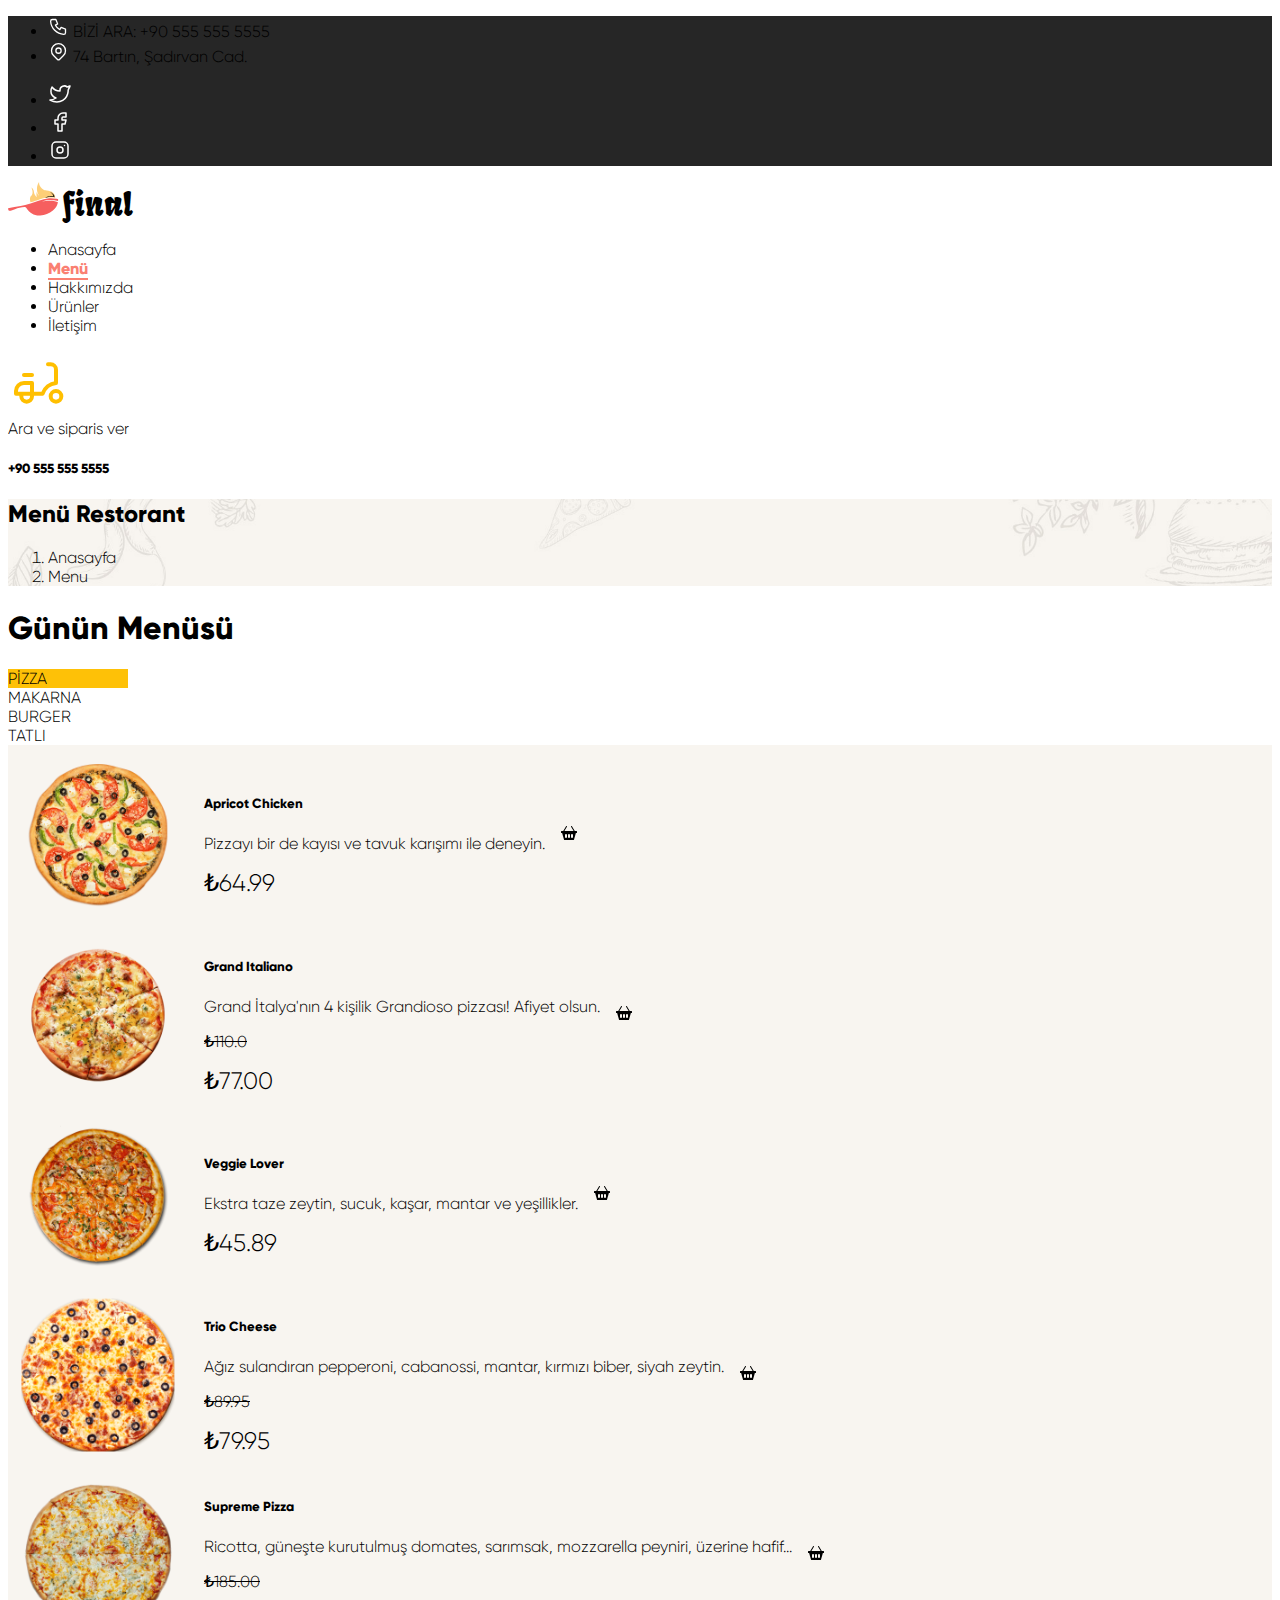
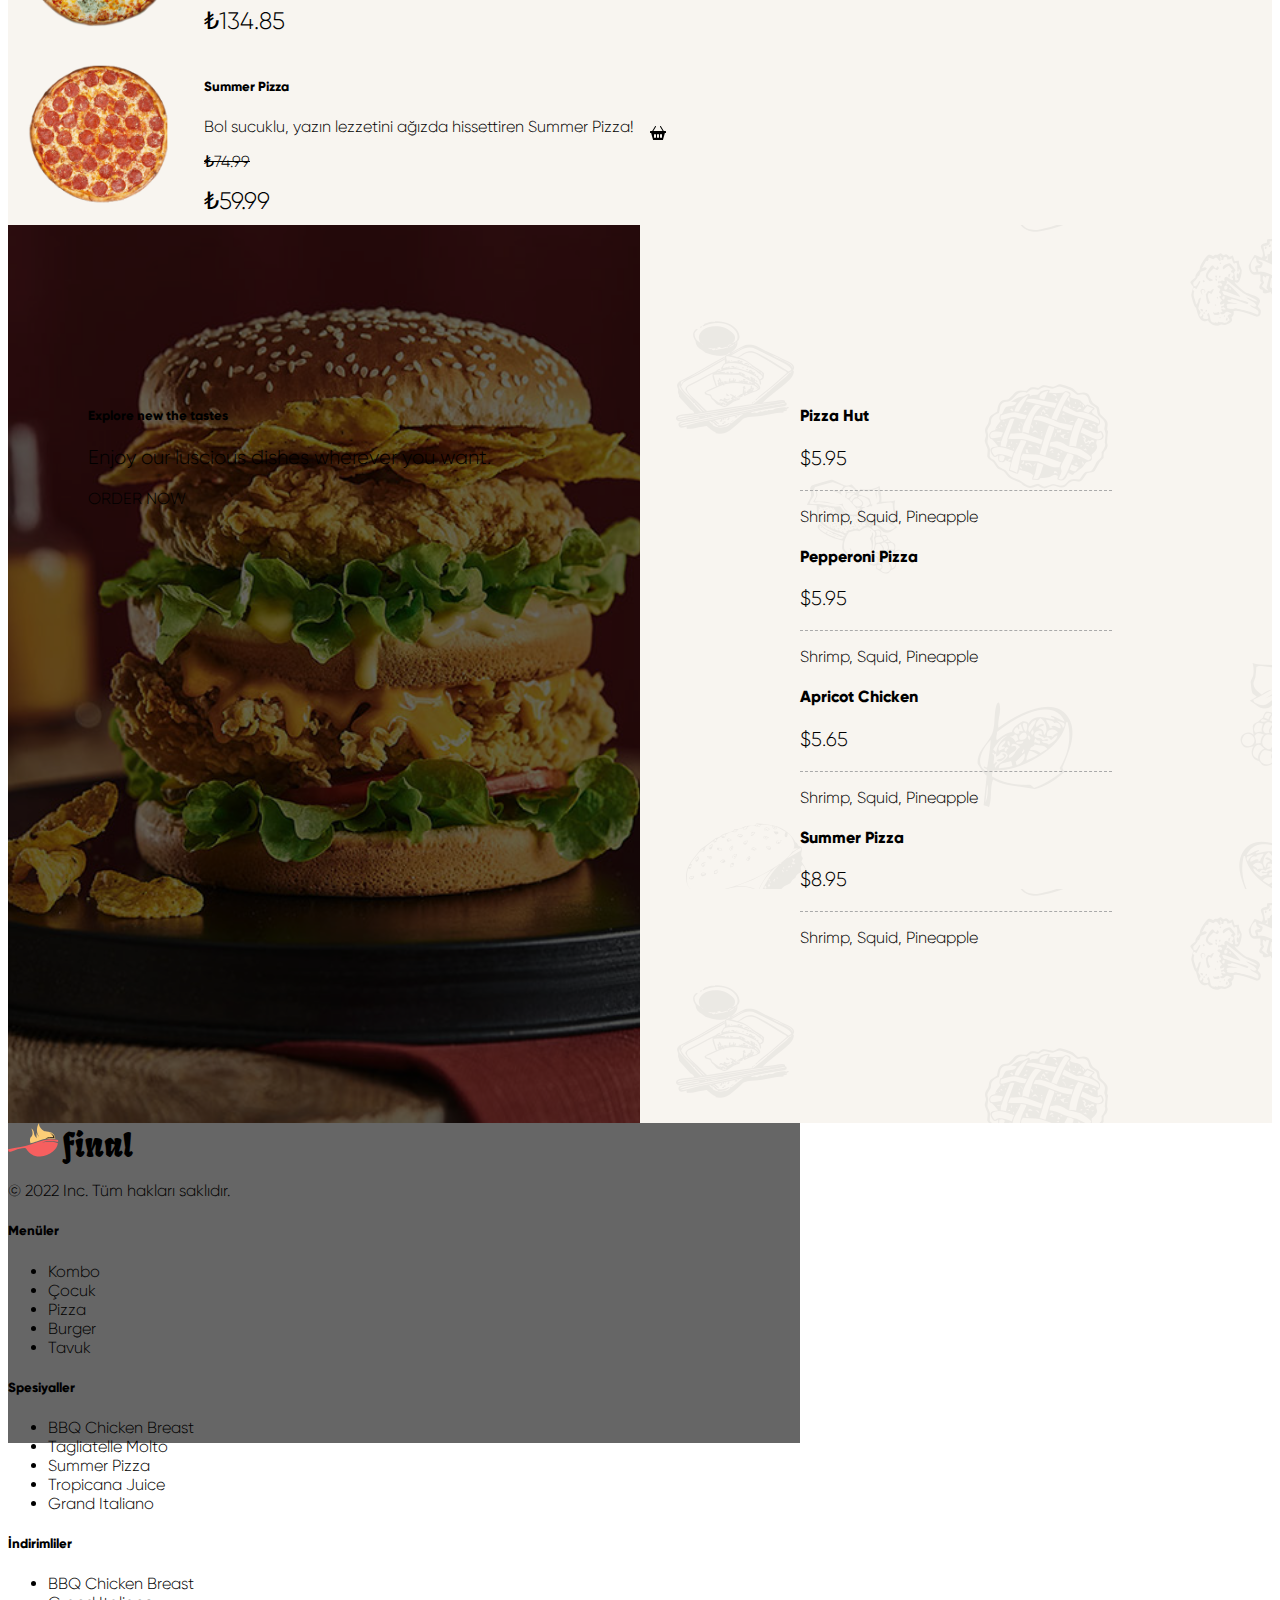
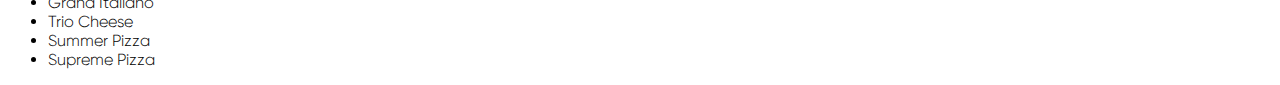
<file: menu/index.html>
<!doctype html>
<html lang="tr">

<head>
    <meta charset="utf-8">
    <meta name="viewport" content="width=device-width, initial-scale=1">
    <title>Final Restoran</title>
    <link href="https://fonts.googleapis.com/css2?family=Work+Sans:wght@700&display=swap" rel="stylesheet">
    <link href="https://fonts.googleapis.com/css2?family=Comic+Neue:wght@300;400;700&display=swap" rel="stylesheet">
    <link href="https://fonts.googleapis.com/css2?family=Fruktur&display=swap" rel="stylesheet">
    <link href="https://cdn.jsdelivr.net/npm/bootstrap@5.2.0-beta1/dist/css/bootstrap.min.css" rel="stylesheet"
        integrity="sha384-0evHe/X+R7YkIZDRvuzKMRqM+OrBnVFBL6DOitfPri4tjfHxaWutUpFmBp4vmVor" crossorigin="anonymous">
    <link rel="stylesheet" href="../css/main.css">
</head>

<body style="min-height: 100vh;">

    <!-- HEADER -->
    <nav id="top-bar">
        <div class="container d-flex flex-wrap">
            <ul class="nav me-auto justify-content-center">
                <li class="nav-item"><a href="#" class="nav-link  text-white px-2 active d-flex" aria-current="page">

                        <svg xmlns="http://www.w3.org/2000/svg" class="icon icon-tabler icon-tabler-phone me-2"
                            width="21" height="21" viewBox="0 0 24 24" stroke-width="1.5" stroke="#ffffff" fill="none"
                            stroke-linecap="round" stroke-linejoin="round">
                            <path stroke="none" d="M0 0h24v24H0z" fill="none" />
                            <path
                                d="M5 4h4l2 5l-2.5 1.5a11 11 0 0 0 5 5l1.5 -2.5l5 2v4a2 2 0 0 1 -2 2a16 16 0 0 1 -15 -15a2 2 0 0 1 2 -2" />
                        </svg>
                        BİZİ ARA: +90 555 555 5555
                    </a>
                </li>
                <li class="nav-item"><a href="#" class="nav-link text-white px-2 d-flex">
                        <svg xmlns="http://www.w3.org/2000/svg" class="icon icon-tabler icon-tabler-map-pin me-2"
                            width="21" height="21" viewBox="0 0 24 24" stroke-width="1.5" stroke="#ffffff" fill="none"
                            stroke-linecap="round" stroke-linejoin="round">
                            <path stroke="none" d="M0 0h24v24H0z" fill="none" />
                            <circle cx="12" cy="11" r="3" />
                            <path
                                d="M17.657 16.657l-4.243 4.243a2 2 0 0 1 -2.827 0l-4.244 -4.243a8 8 0 1 1 11.314 0z" />
                        </svg>
                        74 Bartın, Şadırvan Cad.</a></li>
            </ul>
            <ul class="nav d-none d-md-flex">
                <li class="nav-item"><a href="#" class="nav-link link-dark px-2">
                        <svg xmlns="http://www.w3.org/2000/svg" class="icon icon-tabler icon-tabler-brand-twitter"
                            width="24" height="24" viewBox="0 0 24 24" stroke-width="1.5" stroke="#ffffff" fill="none"
                            stroke-linecap="round" stroke-linejoin="round">
                            <path stroke="none" d="M0 0h24v24H0z" fill="none" />
                            <path
                                d="M22 4.01c-1 .49 -1.98 .689 -3 .99c-1.121 -1.265 -2.783 -1.335 -4.38 -.737s-2.643 2.06 -2.62 3.737v1c-3.245 .083 -6.135 -1.395 -8 -4c0 0 -4.182 7.433 4 11c-1.872 1.247 -3.739 2.088 -6 2c3.308 1.803 6.913 2.423 10.034 1.517c3.58 -1.04 6.522 -3.723 7.651 -7.742a13.84 13.84 0 0 0 .497 -3.753c-.002 -.249 1.51 -2.772 1.818 -4.013z" />
                        </svg>
                    </a></li>
                <li class="nav-item"><a href="#" class="nav-link link-dark px-2">
                        <svg xmlns="http://www.w3.org/2000/svg" class="icon icon-tabler icon-tabler-brand-facebook"
                            width="24" height="24" viewBox="0 0 24 24" stroke-width="1.5" stroke="#ffffff" fill="none"
                            stroke-linecap="round" stroke-linejoin="round">
                            <path stroke="none" d="M0 0h24v24H0z" fill="none" />
                            <path d="M7 10v4h3v7h4v-7h3l1 -4h-4v-2a1 1 0 0 1 1 -1h3v-4h-3a5 5 0 0 0 -5 5v2h-3" />
                        </svg>
                    </a></li>
                <li class="nav-item"><a href="#" class="nav-link link-dark px-2">
                        <svg xmlns="http://www.w3.org/2000/svg" class="icon icon-tabler icon-tabler-brand-instagram"
                            width="24" height="24" viewBox="0 0 24 24" stroke-width="1.5" stroke="#ffffff" fill="none"
                            stroke-linecap="round" stroke-linejoin="round">
                            <path stroke="none" d="M0 0h24v24H0z" fill="none" />
                            <rect x="4" y="4" width="16" height="16" rx="4" />
                            <circle cx="12" cy="12" r="3" />
                            <line x1="16.5" y1="7.5" x2="16.5" y2="7.501" />
                        </svg>
                    </a></li>



            </ul>
        </div>
    </nav>
    <header class="p-3 bg-white ">
        <div class="container">
            <div class="d-flex flex-wrap align-items-center justify-content-center justify-content-lg-start">
                <a href="../index.html"
                    class="d-flex align-items-center mb-2 mb-lg-0 text-white text-decoration-none me-5">
                    <svg class="bi me-2" width="51" height="34" viewBox="0 0 51 34" fill="none"
                        xmlns="http://www.w3.org/2000/svg">
                        <path
                            d="M0.0712891 26.2722C4.28819 25.5221 8.42944 24.6963 12.5959 24.0723C18.8677 23.1394 24.7108 20.8387 30.6485 18.7839C34.0081 17.624 37.5191 16.7227 41.0363 16.2751C43.5324 15.9537 46.1672 16.4768 48.7074 16.8298C50.3148 17.0567 50.34 17.3152 50.0059 19.1179C44.5851 17.5925 39.1895 17.8636 33.8254 19.4646C39.2462 18.5695 44.6481 18.0275 49.9492 20.2525C49.2243 23.7004 47.4972 26.3982 44.8876 28.5161C41.2002 31.5039 36.977 33.3192 32.2432 33.5777C26.148 33.9117 21.6474 31.0122 18.3823 26.0389C17.9033 25.3078 17.4179 25.0367 16.5733 25.0745C13.2325 25.2132 10.0494 25.9444 6.97336 27.2555C5.59294 27.848 4.16211 28.3838 2.69975 28.7052C0.884402 29.1275 0.0838956 28.3207 0.0712891 26.2722Z"
                            fill="#F65F5F" />
                        <path
                            d="M22.4733 20.3155C21.9312 18.601 21.5089 16.2184 22.7128 14.34C23.1477 13.6592 23.5133 13.4827 23.9104 12.9091C24.6857 11.7745 25.1522 9.68814 23.4314 5.50276C24.0239 5.92508 24.8055 6.60583 25.3413 7.65218C25.9527 8.8435 25.8708 9.76377 26.0599 10.7597C26.2805 11.9384 26.9423 13.5395 28.9278 15.2981C28.7198 14.6551 28.4992 13.7601 28.4488 12.6696C28.4047 11.598 28.537 10.6904 28.6883 10.0411C28.9152 10.703 29.2808 11.5476 29.886 12.4301C30.2894 13.0163 30.7054 13.489 31.0836 13.8609C30.5604 13.0919 29.867 11.8817 29.4132 10.2743C29.0665 9.04521 28.6883 6.99033 29.1737 4.53835C29.5897 2.43936 30.4721 0.895067 31.0836 0C31.0394 0.769001 31.0583 2.23766 31.8021 3.81979C32.943 6.25916 35.0231 7.33702 35.6219 7.63958C37.1221 8.39597 37.431 7.98626 40.3998 8.8372C42.7194 9.49905 43.8792 9.83312 44.9382 10.7471C45.5433 11.264 46.9489 12.6885 47.3271 15.7645C45.9656 15.5376 44.1251 15.3359 41.9505 15.4052C39.5174 15.4809 37.6894 15.8591 36.454 16.1238C34.563 16.5272 33.0439 17.0315 30.0057 18.0337C28.2408 18.6199 26.9801 19.08 24.7488 19.7041C23.797 19.9814 23.0091 20.1831 22.4733 20.3155Z"
                            fill="#FDCE77" />
                        <path
                            d="M37.3932 15.6891C37.4247 15.79 38.8114 15.2353 40.7402 14.9706C43.0346 14.6554 45.0201 14.8949 46.4762 15.2101C46.4888 14.1637 46.1926 13.4389 45.9972 13.0607C45.4866 12.0584 44.6987 11.5037 43.8477 10.9112C43.1859 10.4448 42.5871 10.1422 42.1774 9.95312C42.7321 10.3881 43.4191 11.0121 44.0872 11.863C44.7806 12.7455 45.2281 13.5901 45.5181 14.252C44.5537 14.1007 43.1291 13.9809 41.4588 14.252C39.1959 14.6302 37.3553 15.5757 37.3932 15.6891Z"
                            fill="#0D0D0D" />
                    </svg>
                    <span class="brand-name fw-bold text-dark">final</span>
                </a>

                <ul class="nav col-12 col-lg-auto me-lg-auto mb-2 justify-content-center mb-md-0">
                    <li><a href="../index.html" class="nav-link px-2 text-dark me-3">Anasayfa</a></li>
                    <li><a href="#" class="nav-link px-2 text-dark selected-item me-3">Menü</a></li>
                    <li><a href="../about-us/index.html" class="nav-link px-2 text-dark me-3">Hakkımızda</a></li>
                    <li><a href="../shop/index.html" class="nav-link px-2 text-dark me-3">Ürünler</a></li>
                    <li><a href="../contact/index.html" class="nav-link px-2 text-dark me-3">İletişim</a></li>
                </ul>

                <div class="text-end">
                    <div class="d-flex align-items-center">
                        <svg xmlns="http://www.w3.org/2000/svg" class="me-2" width="64" height="64" viewBox="0 0 24 24"
                            stroke-width="1.5" stroke="#ffbf00" fill="none" stroke-linecap="round"
                            stroke-linejoin="round">
                            <path stroke="none" d="M0 0h24v24H0z" fill="none" />
                            <circle cx="18" cy="17" r="2" />
                            <path
                                d="M5 16v1a2 2 0 0 0 4 0v-5h-3a3 3 0 0 0 -3 3v1h10a6 6 0 0 1 5 -4v-5a2 2 0 0 0 -2 -2h-1" />
                            <line x1="6" y1="9" x2="9" y2="9" />
                        </svg>
                        <div class="d-flex flex-column text-start">
                            <span class="fw-light">Ara ve siparis ver</span>
                            <h5 class="fw-bold">+90 555 555 5555</h5>
                        </div>
                    </div>
                </div>
            </div>
        </div>
    </header>
    <!-- HEADER -->

    <!-- BREADCRUMB -->
    <section id="breadcrumb">
        <div class="container py-5">
            <h2 class="fw-bold text-center pt-3 display-5">Menü Restorant</h2>
            <nav style="--bs-breadcrumb-divider: url(&#34;data:image/svg+xml,%3Csvg xmlns='http://www.w3.org/2000/svg' width='8' height='8'%3E%3Cpath d='M2.5 0L1 1.5 3.5 4 1 6.5 2.5 8l4-4-4-4z' fill='%236c757d'/%3E%3C/svg%3E&#34;);"
                aria-label="breadcrumb">
                <ol class="breadcrumb" style="justify-content: center;">
                    <li class=" breadcrumb-item"><a href="#" class="text-dark">Anasayfa</a></li>
                    <li class="breadcrumb-item active" aria-current="page">Menu</li>
                </ol>
            </nav>
        </div>
    </section>
    <!-- BREADCRUMB -->


    <!-- MENUS OF THE DAY -->
    <section id="menuOfTheDay">
        <div class="container py-5">
            <h1 class="fw-bold text-center py-5">Günün Menüsü</h1>
            <div class="categories row justify-content-center pb-5">
                <div class="border text-center p-3 rounded-5 fw-bold selected-tab">
                    PİZZA
                </div>
                <div class="border text-center p-3 rounded-5 fw-bold">
                    MAKARNA
                </div>
                <div class="border text-center p-3 rounded-5 fw-bold">
                    BURGER
                </div>
                <div class="border text-center p-3 rounded-5 fw-bold">
                    TATLI
                </div>
            </div>
            <div class="menu-products pb-3">
                <div class="menu-product">
                    <div class="row">
                        <div class="product col col-md-6 mb-3" category-pasta>
                            <div class="border rounded-5 p-3">
                                <div class="menu-product-card p-3 rounded-5 position-relative">
                                    <img src="../img/product1.png" alt="BBQ Chicken Breast">
                                    <div class="product-details">
                                        <h5 class="fw-bold">BBQ Chicken Breast</h5>
                                        <p>Tavuk göğsünü barbeküde ateşle buluşturunca oluşan müthiş lezzet.</p>
                                        <div class="fw-bold text-secondary" style="gap:1rem">
                                            <p class="m-0 p-0" style="text-decoration:line-through">₺65.00</p>
                                            <div class="text-warning" style="font-size: 1.5rem;">₺51.00</div>
                                        </div>
                                    </div>
                                    <div class="btn btn-warning position-absolute"
                                        style="bottom: 2.5rem; right: 1.5rem;">
                                        <svg xmlns="http://www.w3.org/2000/svg" width="16" height="16"
                                            fill="currentColor" class="bi bi-basket2-fill" viewBox="0 0 16 16">
                                            <path
                                                d="M5.929 1.757a.5.5 0 1 0-.858-.514L2.217 6H.5a.5.5 0 0 0-.5.5v1a.5.5 0 0 0 .5.5h.623l1.844 6.456A.75.75 0 0 0 3.69 15h8.622a.75.75 0 0 0 .722-.544L14.877 8h.623a.5.5 0 0 0 .5-.5v-1a.5.5 0 0 0-.5-.5h-1.717L10.93 1.243a.5.5 0 1 0-.858.514L12.617 6H3.383L5.93 1.757zM4 10a1 1 0 0 1 2 0v2a1 1 0 1 1-2 0v-2zm3 0a1 1 0 0 1 2 0v2a1 1 0 1 1-2 0v-2zm4-1a1 1 0 0 1 1 1v2a1 1 0 1 1-2 0v-2a1 1 0 0 1 1-1z" />
                                        </svg>
                                    </div>
                                </div>
                            </div>
                        </div>
                        <div class="product col col-md-6 mb-3" category-pizza>
                            <div class="border rounded-5 p-3">
                                <div class="menu-product-card p-3 rounded-5 position-relative">
                                    <img src="../img/product2.png" alt="Apricot Chicken">
                                    <div class="product-details">
                                        <h5 class="fw-bold">Apricot Chicken</h5>
                                        <p>Pizzayı bir de kayısı ve tavuk karışımı ile deneyin.</p>
                                        <div class="fw-bold text-secondary" style="gap:1rem">
                                            <div class="text-warning" style="font-size: 1.5rem;">₺64.99</div>
                                        </div>
                                    </div>
                                    <div class="btn btn-warning position-absolute"
                                        style="bottom: 2.5rem; right: 1.5rem;">
                                        <svg xmlns="http://www.w3.org/2000/svg" width="16" height="16"
                                            fill="currentColor" class="bi bi-basket2-fill" viewBox="0 0 16 16">
                                            <path
                                                d="M5.929 1.757a.5.5 0 1 0-.858-.514L2.217 6H.5a.5.5 0 0 0-.5.5v1a.5.5 0 0 0 .5.5h.623l1.844 6.456A.75.75 0 0 0 3.69 15h8.622a.75.75 0 0 0 .722-.544L14.877 8h.623a.5.5 0 0 0 .5-.5v-1a.5.5 0 0 0-.5-.5h-1.717L10.93 1.243a.5.5 0 1 0-.858.514L12.617 6H3.383L5.93 1.757zM4 10a1 1 0 0 1 2 0v2a1 1 0 1 1-2 0v-2zm3 0a1 1 0 0 1 2 0v2a1 1 0 1 1-2 0v-2zm4-1a1 1 0 0 1 1 1v2a1 1 0 1 1-2 0v-2a1 1 0 0 1 1-1z" />
                                        </svg>
                                    </div>
                                </div>
                            </div>
                        </div>
                        <div class="product col col-md-6 mb-3" category-burger>
                            <div class="border rounded-5 p-3">
                                <div class="menu-product-card p-3 rounded-5 position-relative">
                                    <img src="../img/product3.png" alt="Bacon Burger">
                                    <div class="product-details">
                                        <h5 class="fw-bold">Bacon Burger</h5>
                                        <p>Bacon'ın eşsiz lezzeti artık hamburgerde de sizinle.</p>
                                        <div class="fw-bold text-secondary" style="gap:1rem">
                                            <div class="text-warning" style="font-size: 1.5rem;">₺72.99</div>
                                        </div>
                                    </div>
                                    <div class="btn btn-warning position-absolute"
                                        style="bottom: 2.5rem; right: 1.5rem;">
                                        <svg xmlns="http://www.w3.org/2000/svg" width="16" height="16"
                                            fill="currentColor" class="bi bi-basket2-fill" viewBox="0 0 16 16">
                                            <path
                                                d="M5.929 1.757a.5.5 0 1 0-.858-.514L2.217 6H.5a.5.5 0 0 0-.5.5v1a.5.5 0 0 0 .5.5h.623l1.844 6.456A.75.75 0 0 0 3.69 15h8.622a.75.75 0 0 0 .722-.544L14.877 8h.623a.5.5 0 0 0 .5-.5v-1a.5.5 0 0 0-.5-.5h-1.717L10.93 1.243a.5.5 0 1 0-.858.514L12.617 6H3.383L5.93 1.757zM4 10a1 1 0 0 1 2 0v2a1 1 0 1 1-2 0v-2zm3 0a1 1 0 0 1 2 0v2a1 1 0 1 1-2 0v-2zm4-1a1 1 0 0 1 1 1v2a1 1 0 1 1-2 0v-2a1 1 0 0 1 1-1z" />
                                        </svg>
                                    </div>
                                </div>
                            </div>
                        </div>
                        <div class="product col col-md-6 mb-3" category-dessert>
                            <div class="border rounded-5 p-3">
                                <div class="menu-product-card p-3 rounded-5 position-relative">
                                    <img src="../img/product4.png" alt="Blueberry Shake">
                                    <div class="product-details">
                                        <h5 class="fw-bold">Blueberry Shake</h5>
                                        <p>Soğuk bir milkshake'e bir de yabanmersini karışınca oluşan müthiş tat.</p>
                                        <div class="fw-bold text-secondary" style="gap:1rem">
                                            <div class="text-warning" style="font-size: 1.5rem;">₺32.00</div>
                                        </div>
                                    </div>
                                    <div class="btn btn-warning position-absolute"
                                        style="bottom: 2.5rem; right: 1.5rem;">
                                        <svg xmlns="http://www.w3.org/2000/svg" width="16" height="16"
                                            fill="currentColor" class="bi bi-basket2-fill" viewBox="0 0 16 16">
                                            <path
                                                d="M5.929 1.757a.5.5 0 1 0-.858-.514L2.217 6H.5a.5.5 0 0 0-.5.5v1a.5.5 0 0 0 .5.5h.623l1.844 6.456A.75.75 0 0 0 3.69 15h8.622a.75.75 0 0 0 .722-.544L14.877 8h.623a.5.5 0 0 0 .5-.5v-1a.5.5 0 0 0-.5-.5h-1.717L10.93 1.243a.5.5 0 1 0-.858.514L12.617 6H3.383L5.93 1.757zM4 10a1 1 0 0 1 2 0v2a1 1 0 1 1-2 0v-2zm3 0a1 1 0 0 1 2 0v2a1 1 0 1 1-2 0v-2zm4-1a1 1 0 0 1 1 1v2a1 1 0 1 1-2 0v-2a1 1 0 0 1 1-1z" />
                                        </svg>
                                    </div>
                                </div>
                            </div>
                        </div>
                        <div class="product col col-md-6 mb-3" category-dessert>
                            <div class="border rounded-5 p-3">
                                <div class="menu-product-card p-3 rounded-5 position-relative">
                                    <img src="../img/product5.png" alt="Kiwi Smoothie">
                                    <div class="product-details">
                                        <h5 class="fw-bold">Kiwi Smoothie</h5>
                                        <p>Buz gibi bir kiwi smoothie'sine ne dersiniz? Denemeye değer!</p>
                                        <div class="fw-bold text-secondary" style="gap:1rem">
                                            <div class="text-warning" style="font-size: 1.5rem;">₺34.99</div>
                                        </div>
                                    </div>
                                    <div class="btn btn-warning position-absolute"
                                        style="bottom: 2.5rem; right: 1.5rem;">
                                        <svg xmlns="http://www.w3.org/2000/svg" width="16" height="16"
                                            fill="currentColor" class="bi bi-basket2-fill" viewBox="0 0 16 16">
                                            <path
                                                d="M5.929 1.757a.5.5 0 1 0-.858-.514L2.217 6H.5a.5.5 0 0 0-.5.5v1a.5.5 0 0 0 .5.5h.623l1.844 6.456A.75.75 0 0 0 3.69 15h8.622a.75.75 0 0 0 .722-.544L14.877 8h.623a.5.5 0 0 0 .5-.5v-1a.5.5 0 0 0-.5-.5h-1.717L10.93 1.243a.5.5 0 1 0-.858.514L12.617 6H3.383L5.93 1.757zM4 10a1 1 0 0 1 2 0v2a1 1 0 1 1-2 0v-2zm3 0a1 1 0 0 1 2 0v2a1 1 0 1 1-2 0v-2zm4-1a1 1 0 0 1 1 1v2a1 1 0 1 1-2 0v-2a1 1 0 0 1 1-1z" />
                                        </svg>
                                    </div>
                                </div>
                            </div>
                        </div>
                        <div class="product col col-md-6 mb-3" category-pizza>
                            <div class="border rounded-5 p-3">
                                <div class="menu-product-card p-3 rounded-5 position-relative">
                                    <img src="../img/product6.png" alt="Grand Italiano">
                                    <div class="product-details">
                                        <h5 class="fw-bold">Grand Italiano</h5>
                                        <p>Grand İtalya'nın 4 kişilik Grandioso pizzası! Afiyet olsun.</p>
                                        <div class="fw-bold text-secondary" style="gap:1rem">
                                            <p class="m-0 p-0" style="text-decoration: line-through;">₺110.0</p>
                                            <div class="text-warning" style="font-size: 1.5rem;">₺77.00</div>
                                        </div>
                                    </div>
                                    <div class="btn btn-warning position-absolute"
                                        style="bottom: 2.5rem; right: 1.5rem;">
                                        <svg xmlns="http://www.w3.org/2000/svg" width="16" height="16"
                                            fill="currentColor" class="bi bi-basket2-fill" viewBox="0 0 16 16">
                                            <path
                                                d="M5.929 1.757a.5.5 0 1 0-.858-.514L2.217 6H.5a.5.5 0 0 0-.5.5v1a.5.5 0 0 0 .5.5h.623l1.844 6.456A.75.75 0 0 0 3.69 15h8.622a.75.75 0 0 0 .722-.544L14.877 8h.623a.5.5 0 0 0 .5-.5v-1a.5.5 0 0 0-.5-.5h-1.717L10.93 1.243a.5.5 0 1 0-.858.514L12.617 6H3.383L5.93 1.757zM4 10a1 1 0 0 1 2 0v2a1 1 0 1 1-2 0v-2zm3 0a1 1 0 0 1 2 0v2a1 1 0 1 1-2 0v-2zm4-1a1 1 0 0 1 1 1v2a1 1 0 1 1-2 0v-2a1 1 0 0 1 1-1z" />
                                        </svg>
                                    </div>
                                </div>
                            </div>
                        </div>
                        <div class="product col col-md-6 mb-3" category-dessert>
                            <div class="border rounded-5 p-3">
                                <div class="menu-product-card p-3 rounded-5 position-relative">
                                    <img src="../img/product7.png" alt="Kiwi Smoothie">
                                    <div class="product-details">
                                        <h5 class="fw-bold">Chocolate Muffin</h5>
                                        <p>Yemekten sonra kim tatlıya hayır diyebilirki? & ekstra ürün
                                            eklenebilir/büyütülebilir.</p>
                                        <div class="fw-bold text-secondary" style="gap:1rem">
                                            <div class="text-warning" style="font-size: 1.5rem;">₺17.20</div>
                                        </div>
                                    </div>
                                    <div class="btn btn-warning position-absolute"
                                        style="bottom: 2.5rem; right: 1.5rem;">
                                        <svg xmlns="http://www.w3.org/2000/svg" width="16" height="16"
                                            fill="currentColor" class="bi bi-basket2-fill" viewBox="0 0 16 16">
                                            <path
                                                d="M5.929 1.757a.5.5 0 1 0-.858-.514L2.217 6H.5a.5.5 0 0 0-.5.5v1a.5.5 0 0 0 .5.5h.623l1.844 6.456A.75.75 0 0 0 3.69 15h8.622a.75.75 0 0 0 .722-.544L14.877 8h.623a.5.5 0 0 0 .5-.5v-1a.5.5 0 0 0-.5-.5h-1.717L10.93 1.243a.5.5 0 1 0-.858.514L12.617 6H3.383L5.93 1.757zM4 10a1 1 0 0 1 2 0v2a1 1 0 1 1-2 0v-2zm3 0a1 1 0 0 1 2 0v2a1 1 0 1 1-2 0v-2zm4-1a1 1 0 0 1 1 1v2a1 1 0 1 1-2 0v-2a1 1 0 0 1 1-1z" />
                                        </svg>
                                    </div>
                                </div>
                            </div>
                        </div>
                        <div class="product col col-md-6 mb-3" category-burger>
                            <div class="border rounded-5 p-3">
                                <div class="menu-product-card p-3 rounded-5 position-relative">
                                    <img src="../img/product8.png" alt="Double Beef Burger">
                                    <div class="product-details">
                                        <h5 class="fw-bold">Double Beef Burger</h5>
                                        <p>Müthiş biftek tadını çifte katladık ve sizlerle buluşturduk.</p>
                                        <div class="fw-bold text-secondary" style="gap:1rem">
                                            <div class="text-warning" style="font-size: 1.5rem;">₺105.25</div>
                                        </div>
                                    </div>
                                    <div class="btn btn-warning position-absolute"
                                        style="bottom: 2.5rem; right: 1.5rem;">
                                        <svg xmlns="http://www.w3.org/2000/svg" width="16" height="16"
                                            fill="currentColor" class="bi bi-basket2-fill" viewBox="0 0 16 16">
                                            <path
                                                d="M5.929 1.757a.5.5 0 1 0-.858-.514L2.217 6H.5a.5.5 0 0 0-.5.5v1a.5.5 0 0 0 .5.5h.623l1.844 6.456A.75.75 0 0 0 3.69 15h8.622a.75.75 0 0 0 .722-.544L14.877 8h.623a.5.5 0 0 0 .5-.5v-1a.5.5 0 0 0-.5-.5h-1.717L10.93 1.243a.5.5 0 1 0-.858.514L12.617 6H3.383L5.93 1.757zM4 10a1 1 0 0 1 2 0v2a1 1 0 1 1-2 0v-2zm3 0a1 1 0 0 1 2 0v2a1 1 0 1 1-2 0v-2zm4-1a1 1 0 0 1 1 1v2a1 1 0 1 1-2 0v-2a1 1 0 0 1 1-1z" />
                                        </svg>
                                    </div>
                                </div>
                            </div>
                        </div>
                        <div class="product col col-md-6 mb-3" category-pizza>
                            <div class="border rounded-5 p-3">
                                <div class="menu-product-card p-3 rounded-5 position-relative">
                                    <img src="../img/product10.png" alt="Veggie Lover">
                                    <div class="product-details">
                                        <h5 class="fw-bold">Veggie Lover</h5>
                                        <p>Ekstra taze zeytin, sucuk, kaşar, mantar ve yeşillikler.
                                        </p>
                                        <div class="fw-bold text-secondary" style="gap:1rem">
                                            <div class="text-warning" style="font-size: 1.5rem;">₺45.89</div>
                                        </div>
                                    </div>
                                    <div class="btn btn-warning position-absolute"
                                        style="bottom: 2.5rem; right: 1.5rem;">
                                        <svg xmlns="http://www.w3.org/2000/svg" width="16" height="16"
                                            fill="currentColor" class="bi bi-basket2-fill" viewBox="0 0 16 16">
                                            <path
                                                d="M5.929 1.757a.5.5 0 1 0-.858-.514L2.217 6H.5a.5.5 0 0 0-.5.5v1a.5.5 0 0 0 .5.5h.623l1.844 6.456A.75.75 0 0 0 3.69 15h8.622a.75.75 0 0 0 .722-.544L14.877 8h.623a.5.5 0 0 0 .5-.5v-1a.5.5 0 0 0-.5-.5h-1.717L10.93 1.243a.5.5 0 1 0-.858.514L12.617 6H3.383L5.93 1.757zM4 10a1 1 0 0 1 2 0v2a1 1 0 1 1-2 0v-2zm3 0a1 1 0 0 1 2 0v2a1 1 0 1 1-2 0v-2zm4-1a1 1 0 0 1 1 1v2a1 1 0 1 1-2 0v-2a1 1 0 0 1 1-1z" />
                                        </svg>
                                    </div>
                                </div>
                            </div>
                        </div>
                        <div class="product col col-md-6 mb-3" category-pizza>
                            <div class="border rounded-5 p-3">
                                <div class="menu-product-card p-3 rounded-5 position-relative">
                                    <img src="../img/product12.png" alt="Trio Cheese">
                                    <div class="product-details">
                                        <h5 class="fw-bold">Trio Cheese</h5>
                                        <p>Ağız sulandıran pepperoni, cabanossi, mantar, kırmızı biber, siyah zeytin.
                                        </p>
                                        <div class="fw-bold text-secondary" style="gap:1rem">
                                            <p class="m-0 p-0" style="text-decoration: line-through;">₺89.95</p>
                                            <div class="text-warning" style="font-size: 1.5rem;">₺79.95</div>
                                        </div>
                                    </div>
                                    <div class="btn btn-warning position-absolute"
                                        style="bottom: 2.5rem; right: 1.5rem;">
                                        <svg xmlns="http://www.w3.org/2000/svg" width="16" height="16"
                                            fill="currentColor" class="bi bi-basket2-fill" viewBox="0 0 16 16">
                                            <path
                                                d="M5.929 1.757a.5.5 0 1 0-.858-.514L2.217 6H.5a.5.5 0 0 0-.5.5v1a.5.5 0 0 0 .5.5h.623l1.844 6.456A.75.75 0 0 0 3.69 15h8.622a.75.75 0 0 0 .722-.544L14.877 8h.623a.5.5 0 0 0 .5-.5v-1a.5.5 0 0 0-.5-.5h-1.717L10.93 1.243a.5.5 0 1 0-.858.514L12.617 6H3.383L5.93 1.757zM4 10a1 1 0 0 1 2 0v2a1 1 0 1 1-2 0v-2zm3 0a1 1 0 0 1 2 0v2a1 1 0 1 1-2 0v-2zm4-1a1 1 0 0 1 1 1v2a1 1 0 1 1-2 0v-2a1 1 0 0 1 1-1z" />
                                        </svg>
                                    </div>
                                </div>
                            </div>
                        </div>
                        <div class="product col col-md-6 mb-3" category-dessert>
                            <div class="border rounded-5 p-3">
                                <div class="menu-product-card p-3 rounded-5 position-relative">
                                    <img src="../img/product13.png" alt="Trio Cafe">
                                    <div class="product-details">
                                        <h5 class="fw-bold">Trio Cafe</h5>
                                        <p>Bol köpüklendirilmiş, üç çikolatalı soğuk kahve lezzeti.
                                        </p>
                                        <div class="fw-bold text-secondary" style="gap:1rem">
                                            <div class="text-warning" style="font-size: 1.5rem;">₺21.45</div>
                                        </div>
                                    </div>
                                    <div class="btn btn-warning position-absolute"
                                        style="bottom: 2.5rem; right: 1.5rem;">
                                        <svg xmlns="http://www.w3.org/2000/svg" width="16" height="16"
                                            fill="currentColor" class="bi bi-basket2-fill" viewBox="0 0 16 16">
                                            <path
                                                d="M5.929 1.757a.5.5 0 1 0-.858-.514L2.217 6H.5a.5.5 0 0 0-.5.5v1a.5.5 0 0 0 .5.5h.623l1.844 6.456A.75.75 0 0 0 3.69 15h8.622a.75.75 0 0 0 .722-.544L14.877 8h.623a.5.5 0 0 0 .5-.5v-1a.5.5 0 0 0-.5-.5h-1.717L10.93 1.243a.5.5 0 1 0-.858.514L12.617 6H3.383L5.93 1.757zM4 10a1 1 0 0 1 2 0v2a1 1 0 1 1-2 0v-2zm3 0a1 1 0 0 1 2 0v2a1 1 0 1 1-2 0v-2zm4-1a1 1 0 0 1 1 1v2a1 1 0 1 1-2 0v-2a1 1 0 0 1 1-1z" />
                                        </svg>
                                    </div>
                                </div>
                            </div>
                        </div>
                        <div class="product col col-md-6 mb-3" category-pasta>
                            <div class="border rounded-5 p-3">
                                <div class="menu-product-card p-3 rounded-5 position-relative">
                                    <img src="../img/product14.png" alt="Tagliatelle Molto">
                                    <div class="product-details">
                                        <h5 class="fw-bold">Tagliatelle Molto</h5>
                                        <p>Lezzet patlaması, mükemmel soslu İtalyan mutfağından makarna!
                                        </p>
                                        <div class="fw-bold text-secondary" style="gap:1rem">
                                            <div class="text-warning" style="font-size: 1.5rem;">₺29.99</div>
                                        </div>
                                    </div>
                                    <div class="btn btn-warning position-absolute"
                                        style="bottom: 2.5rem; right: 1.5rem;">
                                        <svg xmlns="http://www.w3.org/2000/svg" width="16" height="16"
                                            fill="currentColor" class="bi bi-basket2-fill" viewBox="0 0 16 16">
                                            <path
                                                d="M5.929 1.757a.5.5 0 1 0-.858-.514L2.217 6H.5a.5.5 0 0 0-.5.5v1a.5.5 0 0 0 .5.5h.623l1.844 6.456A.75.75 0 0 0 3.69 15h8.622a.75.75 0 0 0 .722-.544L14.877 8h.623a.5.5 0 0 0 .5-.5v-1a.5.5 0 0 0-.5-.5h-1.717L10.93 1.243a.5.5 0 1 0-.858.514L12.617 6H3.383L5.93 1.757zM4 10a1 1 0 0 1 2 0v2a1 1 0 1 1-2 0v-2zm3 0a1 1 0 0 1 2 0v2a1 1 0 1 1-2 0v-2zm4-1a1 1 0 0 1 1 1v2a1 1 0 1 1-2 0v-2a1 1 0 0 1 1-1z" />
                                        </svg>
                                    </div>
                                </div>
                            </div>
                        </div>
                        <div class="product col col-md-6 mb-3" category-pizza>
                            <div class="border rounded-5 p-3">
                                <div class="menu-product-card p-3 rounded-5 position-relative">
                                    <img src="../img/product15.png" alt="Supreme Pizza">
                                    <div class="product-details">
                                        <h5 class="fw-bold">Supreme Pizza</h5>
                                        <p>Ricotta, güneşte kurutulmuş domates, sarımsak, mozzarella peyniri, üzerine
                                            hafif...
                                        </p>
                                        <div class="fw-bold text-secondary" style="gap:1rem">
                                            <p class="m-0 p-0" style="text-decoration: line-through;">₺185.00</p>
                                            <div class="text-warning" style="font-size: 1.5rem;">₺134.85</div>
                                        </div>
                                    </div>
                                    <div class="btn btn-warning position-absolute"
                                        style="bottom: 2.5rem; right: 1.5rem;">
                                        <svg xmlns="http://www.w3.org/2000/svg" width="16" height="16"
                                            fill="currentColor" class="bi bi-basket2-fill" viewBox="0 0 16 16">
                                            <path
                                                d="M5.929 1.757a.5.5 0 1 0-.858-.514L2.217 6H.5a.5.5 0 0 0-.5.5v1a.5.5 0 0 0 .5.5h.623l1.844 6.456A.75.75 0 0 0 3.69 15h8.622a.75.75 0 0 0 .722-.544L14.877 8h.623a.5.5 0 0 0 .5-.5v-1a.5.5 0 0 0-.5-.5h-1.717L10.93 1.243a.5.5 0 1 0-.858.514L12.617 6H3.383L5.93 1.757zM4 10a1 1 0 0 1 2 0v2a1 1 0 1 1-2 0v-2zm3 0a1 1 0 0 1 2 0v2a1 1 0 1 1-2 0v-2zm4-1a1 1 0 0 1 1 1v2a1 1 0 1 1-2 0v-2a1 1 0 0 1 1-1z" />
                                        </svg>
                                    </div>
                                </div>
                            </div>
                        </div>
                        <div class="product col col-md-6 mb-3" category-pizza>
                            <div class="border rounded-5 p-3">
                                <div class="menu-product-card p-3 rounded-5 position-relative">
                                    <img src="../img/product16.png" alt="Summer Pizza">
                                    <div class="product-details">
                                        <h5 class="fw-bold">Summer Pizza</h5>
                                        <p>Bol sucuklu, yazın lezzetini ağızda hissettiren Summer Pizza!
                                        </p>
                                        <div class="fw-bold text-secondary" style="gap:1rem">
                                            <p class="m-0 p-0" style="text-decoration: line-through;">₺74.99</p>
                                            <div class="text-warning" style="font-size: 1.5rem;">₺59.99</div>
                                        </div>
                                    </div>
                                    <div class="btn btn-warning position-absolute"
                                        style="bottom: 2.5rem; right: 1.5rem;">
                                        <svg xmlns="http://www.w3.org/2000/svg" width="16" height="16"
                                            fill="currentColor" class="bi bi-basket2-fill" viewBox="0 0 16 16">
                                            <path
                                                d="M5.929 1.757a.5.5 0 1 0-.858-.514L2.217 6H.5a.5.5 0 0 0-.5.5v1a.5.5 0 0 0 .5.5h.623l1.844 6.456A.75.75 0 0 0 3.69 15h8.622a.75.75 0 0 0 .722-.544L14.877 8h.623a.5.5 0 0 0 .5-.5v-1a.5.5 0 0 0-.5-.5h-1.717L10.93 1.243a.5.5 0 1 0-.858.514L12.617 6H3.383L5.93 1.757zM4 10a1 1 0 0 1 2 0v2a1 1 0 1 1-2 0v-2zm3 0a1 1 0 0 1 2 0v2a1 1 0 1 1-2 0v-2zm4-1a1 1 0 0 1 1 1v2a1 1 0 1 1-2 0v-2a1 1 0 0 1 1-1z" />
                                        </svg>
                                    </div>
                                </div>
                            </div>
                        </div>
                    </div>
                </div>
            </div>
        </div>
    </section>
    <!-- MENUS OF THE DAY -->

    <!-- CALL TO ACTION -->
    <section id="cta">
        <div class="order-now text-center text-white">
            <div class="order-now-inner">
                <h5 class="fw-bold display-5">Explore new the tastes</h5>
                <p style="font-size: 1.25rem;">Enjoy our luscious dishes wherever you want.</p>
                <div class="btn btn-warning py-3 px-5 fw-bold">ORDER NOW</div>
            </div>
        </div>
        <div class="menu-prices text-center text-black">
            <div class="d-flex flex-column">
                <div class="d-flex flex-row justify-content-between">
                    <h4 class="fw-bold m-0">Pizza Hut</h4>
                    <p class="fw-bold text-warning m-0" style="font-size: 1.25rem;">$5.95</p>
                </div>
                <div class="divider"></div>
                <p class="text-start mt-1 text-secondary">Shrimp, Squid, Pineapple</p>
            </div>
            <div class="d-flex flex-column">
                <div class="d-flex flex-row justify-content-between">
                    <h4 class="fw-bold m-0">Pepperoni Pizza</h4>
                    <p class="fw-bold text-warning m-0" style="font-size: 1.25rem;">$5.95</p>
                </div>
                <div class="divider"></div>
                <p class="text-start mt-1 text-secondary">Shrimp, Squid, Pineapple</p>
            </div>
            <div class="d-flex flex-column">
                <div class="d-flex flex-row justify-content-between">
                    <h4 class="fw-bold m-0">Apricot Chicken</h4>
                    <p class="fw-bold text-warning m-0" style="font-size: 1.25rem;">$5.65</p>
                </div>
                <div class="divider"></div>
                <p class="text-start mt-1 text-secondary">Shrimp, Squid, Pineapple</p>
            </div>
            <div class="d-flex flex-column">
                <div class="d-flex flex-row justify-content-between">
                    <h4 class="fw-bold m-0">Summer Pizza</h4>
                    <p class="fw-bold text-warning m-0" style="font-size: 1.25rem;">$8.95</p>
                </div>
                <div class="divider"></div>
                <p class="text-start mt-1 text-secondary">Shrimp, Squid, Pineapple</p>
            </div>
        </div>
    </section>
    <!-- CALL TO ACTION -->

    <!-- FOOTER -->
    <section class="footer bg-dark text-white">
        <div class="container">
            <footer class="row row-cols-1 row-cols-sm-2 row-cols-md-5 py-5">
                <div class="col mb-3">
                    <a href="../index.html" class="d-flex align-items-center mb-3 link-dark text-decoration-none">
                        <svg class="bi me-2" width="51" height="34" viewBox="0 0 51 34" fill="none"
                            xmlns="http://www.w3.org/2000/svg">
                            <path
                                d="M0.0712891 26.2722C4.28819 25.5221 8.42944 24.6963 12.5959 24.0723C18.8677 23.1394 24.7108 20.8387 30.6485 18.7839C34.0081 17.624 37.5191 16.7227 41.0363 16.2751C43.5324 15.9537 46.1672 16.4768 48.7074 16.8298C50.3148 17.0567 50.34 17.3152 50.0059 19.1179C44.5851 17.5925 39.1895 17.8636 33.8254 19.4646C39.2462 18.5695 44.6481 18.0275 49.9492 20.2525C49.2243 23.7004 47.4972 26.3982 44.8876 28.5161C41.2002 31.5039 36.977 33.3192 32.2432 33.5777C26.148 33.9117 21.6474 31.0122 18.3823 26.0389C17.9033 25.3078 17.4179 25.0367 16.5733 25.0745C13.2325 25.2132 10.0494 25.9444 6.97336 27.2555C5.59294 27.848 4.16211 28.3838 2.69975 28.7052C0.884402 29.1275 0.0838956 28.3207 0.0712891 26.2722Z"
                                fill="#F65F5F" />
                            <path
                                d="M22.4733 20.3155C21.9312 18.601 21.5089 16.2184 22.7128 14.34C23.1477 13.6592 23.5133 13.4827 23.9104 12.9091C24.6857 11.7745 25.1522 9.68814 23.4314 5.50276C24.0239 5.92508 24.8055 6.60583 25.3413 7.65218C25.9527 8.8435 25.8708 9.76377 26.0599 10.7597C26.2805 11.9384 26.9423 13.5395 28.9278 15.2981C28.7198 14.6551 28.4992 13.7601 28.4488 12.6696C28.4047 11.598 28.537 10.6904 28.6883 10.0411C28.9152 10.703 29.2808 11.5476 29.886 12.4301C30.2894 13.0163 30.7054 13.489 31.0836 13.8609C30.5604 13.0919 29.867 11.8817 29.4132 10.2743C29.0665 9.04521 28.6883 6.99033 29.1737 4.53835C29.5897 2.43936 30.4721 0.895067 31.0836 0C31.0394 0.769001 31.0583 2.23766 31.8021 3.81979C32.943 6.25916 35.0231 7.33702 35.6219 7.63958C37.1221 8.39597 37.431 7.98626 40.3998 8.8372C42.7194 9.49905 43.8792 9.83312 44.9382 10.7471C45.5433 11.264 46.9489 12.6885 47.3271 15.7645C45.9656 15.5376 44.1251 15.3359 41.9505 15.4052C39.5174 15.4809 37.6894 15.8591 36.454 16.1238C34.563 16.5272 33.0439 17.0315 30.0057 18.0337C28.2408 18.6199 26.9801 19.08 24.7488 19.7041C23.797 19.9814 23.0091 20.1831 22.4733 20.3155Z"
                                fill="#FDCE77" />
                            <path
                                d="M37.3932 15.6891C37.4247 15.79 38.8114 15.2353 40.7402 14.9706C43.0346 14.6554 45.0201 14.8949 46.4762 15.2101C46.4888 14.1637 46.1926 13.4389 45.9972 13.0607C45.4866 12.0584 44.6987 11.5037 43.8477 10.9112C43.1859 10.4448 42.5871 10.1422 42.1774 9.95312C42.7321 10.3881 43.4191 11.0121 44.0872 11.863C44.7806 12.7455 45.2281 13.5901 45.5181 14.252C44.5537 14.1007 43.1291 13.9809 41.4588 14.252C39.1959 14.6302 37.3553 15.5757 37.3932 15.6891Z"
                                fill="#0D0D0D" />
                        </svg>
                        <span class="brand-name fw-bold text-white">final</span>
                    </a>
                    <p>&copy; 2022 Inc. Tüm hakları saklıdır.</p>
                </div>

                <div class="col mb-3">

                </div>

                <div class="col mb-3">
                    <h5 class="fw-bold text-warning">Menüler</h5>
                    <ul class="nav flex-column">
                        <li class="nav-item mb-2"><a href="../product-category/combo/index.html"
                                class="nav-link p-0 text-white">Kombo</a></li>
                        <li class="nav-item mb-2"><a href="../product-category/kids-menu/index.html"
                                class="nav-link p-0 text-white">Çocuk</a></li>
                        <li class="nav-item mb-2"><a href="../product-category/pizza/index.html"
                                class="nav-link p-0 text-white">Pizza</a></li>
                        <li class="nav-item mb-2"><a href="../product-category/burger/index.html"
                                class="nav-link p-0 text-white">Burger</a></li>
                        <li class="nav-item mb-2"><a href="../product-category/chicken/index.html"
                                class="nav-link p-0 text-white">Tavuk</a></li>
                    </ul>
                </div>

                <div class="col mb-3">
                    <h5 class="fw-bold text-warning">Spesiyaller</h5>
                    <ul class="nav flex-column">
                        <li class="nav-item mb-2"><a href="../shop/index.html" class="nav-link p-0 text-white">BBQ
                                Chicken Breast</a>
                        </li>
                        <li class="nav-item mb-2"><a href="../shop/index.html"
                                class="nav-link p-0 text-white">Tagliatelle Molto</a></li>
                        <li class="nav-item mb-2"><a href="../shop/index.html" class="nav-link p-0 text-white">Summer
                                Pizza</a></li>
                        <li class="nav-item mb-2"><a href="../shop/index.html" class="nav-link p-0 text-white">Tropicana
                                Juice</a></li>
                        <li class="nav-item mb-2"><a href="../shop/index.html" class="nav-link p-0 text-white">Grand
                                Italiano</a></li>
                    </ul>
                </div>

                <div class="col mb-3">
                    <h5 class="fw-bold text-warning">İndirimliler</h5>
                    <ul class="nav flex-column">
                        <li class="nav-item mb-2"><a href="../shop/index.html" class="nav-link p-0 text-white">BBQ
                                Chicken Breast</a>
                        </li>
                        <li class="nav-item mb-2"><a href="../shop/index.html" class="nav-link p-0 text-white">Grand
                                Italiano</a></li>
                        <li class="nav-item mb-2"><a href="../shop/index.html" class="nav-link p-0 text-white">Trio
                                Cheese</a></li>
                        <li class="nav-item mb-2"><a href="../shop/index.html" class="nav-link p-0 text-white">Summer
                                Pizza</a></li>
                        <li class="nav-item mb-2"><a href="../shop/index.html" class="nav-link p-0 text-white">Supreme
                                Pizza</a></li>
                    </ul>
                </div>
            </footer>
        </div>
    </section>
    <!-- FOOTER -->


    <script src="../js/main.js"></script>
    <script src="https://cdn.jsdelivr.net/npm/bootstrap@5.2.0-beta1/dist/js/bootstrap.bundle.min.js"
        integrity="sha384-pprn3073KE6tl6bjs2QrFaJGz5/SUsLqktiwsUTF55Jfv3qYSDhgCecCxMW52nD2"
        crossorigin="anonymous"></script>

    <script>
        // alert(document.body.scrollHeight);
        // alert(document.querySelector('header').scrollHeight);
        // alert(document.querySelector('#top-bar').scrollHeight);
        displayCards("PİZZA");
    </script>

</body>

</html>
</file>
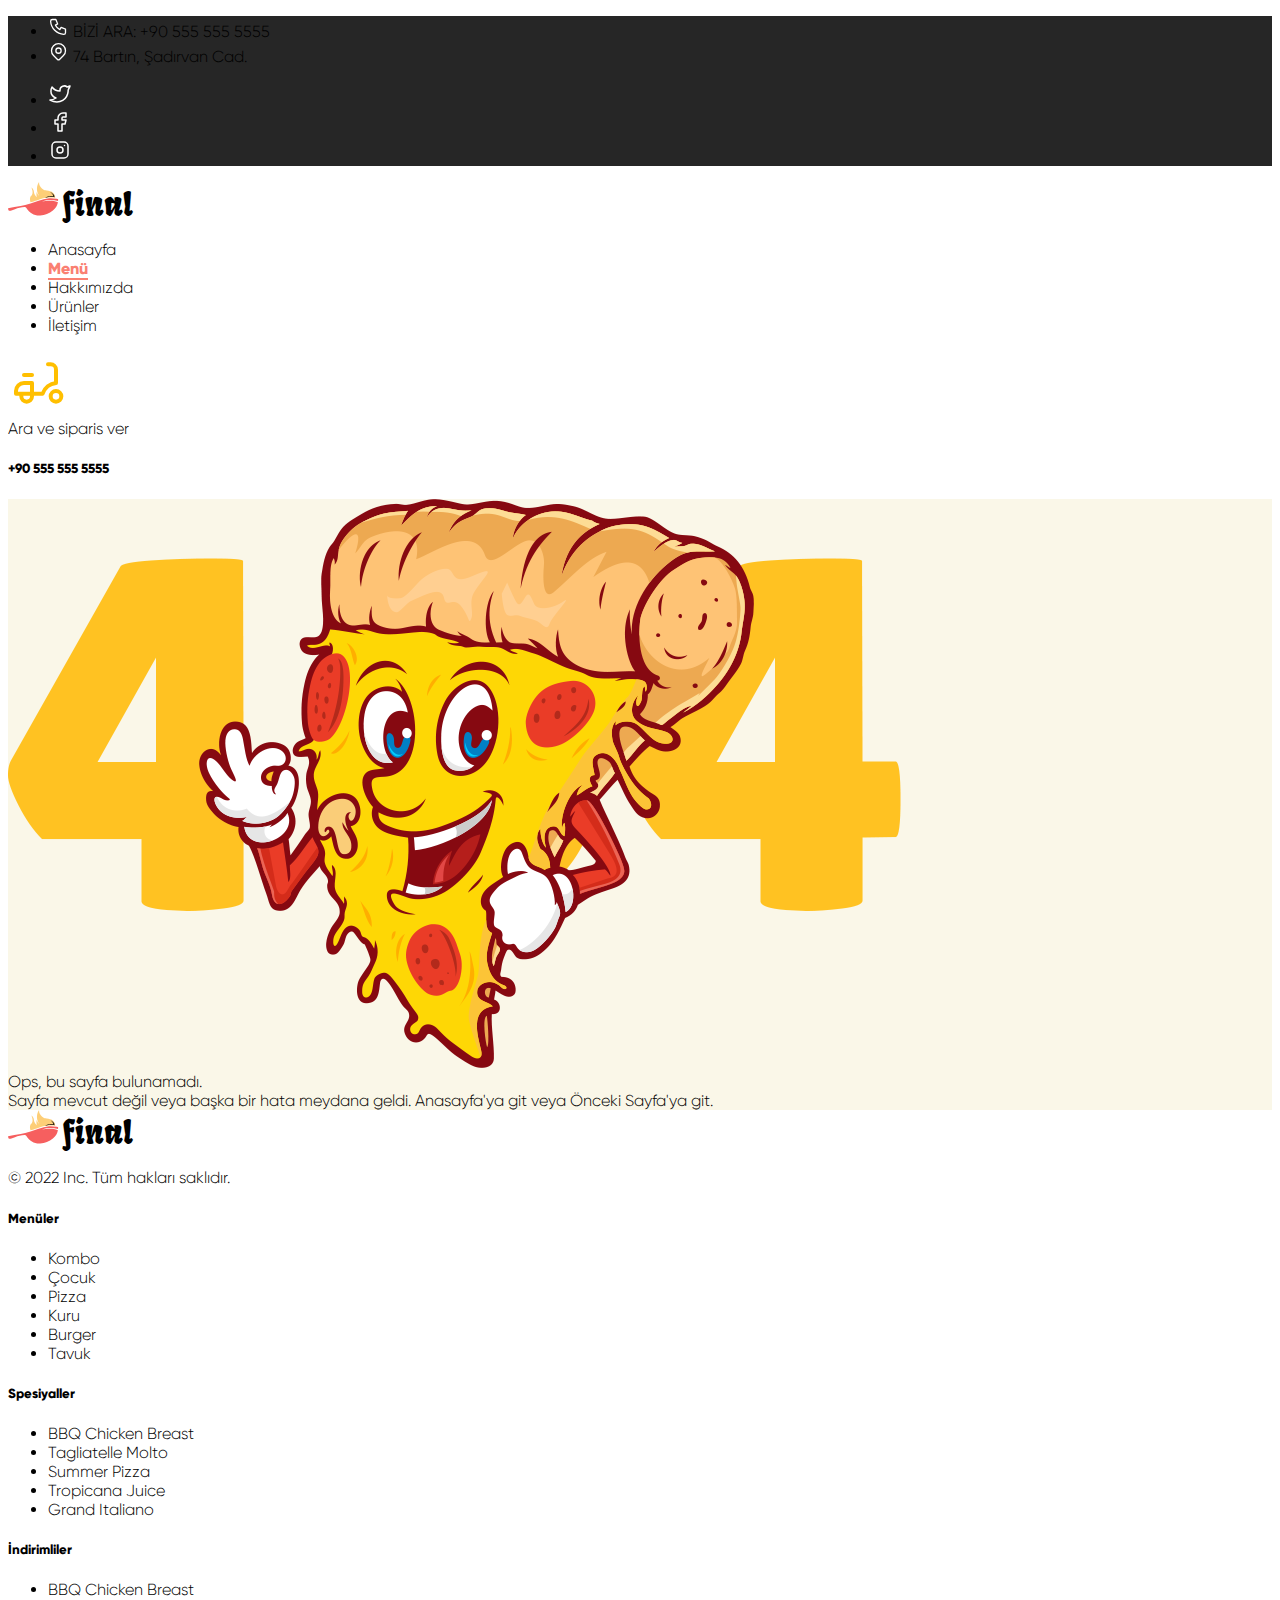
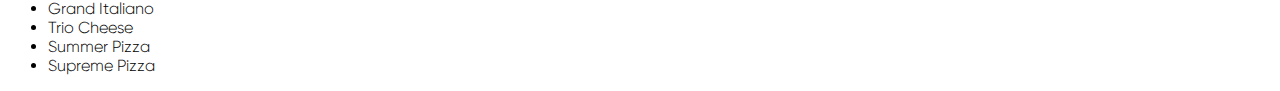
<file: product-category/index.html>
<!doctype html>
<html lang="tr">

<head>
    <meta charset="utf-8">
    <meta name="viewport" content="width=device-width, initial-scale=1">
    <title>Final Restoran</title>
    <link href="https://fonts.googleapis.com/css2?family=Work+Sans:wght@700&display=swap" rel="stylesheet">
    <link href="https://fonts.googleapis.com/css2?family=Comic+Neue:wght@300;400;700&display=swap" rel="stylesheet">
    <link href="https://fonts.googleapis.com/css2?family=Fruktur&display=swap" rel="stylesheet">
    <link href="https://cdn.jsdelivr.net/npm/bootstrap@5.2.0-beta1/dist/css/bootstrap.min.css" rel="stylesheet"
        integrity="sha384-0evHe/X+R7YkIZDRvuzKMRqM+OrBnVFBL6DOitfPri4tjfHxaWutUpFmBp4vmVor" crossorigin="anonymous">
    <link rel="stylesheet" href="../css/main.css">
</head>

<body style="min-height: 100vh;">

    <!-- HEADER -->
    <nav id="top-bar">
        <div class="container d-flex flex-wrap">
            <ul class="nav me-auto justify-content-center">
                <li class="nav-item"><a href="#" class="nav-link  text-white px-2 active d-flex" aria-current="page">

                        <svg xmlns="http://www.w3.org/2000/svg" class="icon icon-tabler icon-tabler-phone me-2"
                            width="21" height="21" viewBox="0 0 24 24" stroke-width="1.5" stroke="#ffffff" fill="none"
                            stroke-linecap="round" stroke-linejoin="round">
                            <path stroke="none" d="M0 0h24v24H0z" fill="none" />
                            <path
                                d="M5 4h4l2 5l-2.5 1.5a11 11 0 0 0 5 5l1.5 -2.5l5 2v4a2 2 0 0 1 -2 2a16 16 0 0 1 -15 -15a2 2 0 0 1 2 -2" />
                        </svg>
                        BİZİ ARA: +90 555 555 5555
                    </a>
                </li>
                <li class="nav-item"><a href="#" class="nav-link text-white px-2 d-flex">
                        <svg xmlns="http://www.w3.org/2000/svg" class="icon icon-tabler icon-tabler-map-pin me-2"
                            width="21" height="21" viewBox="0 0 24 24" stroke-width="1.5" stroke="#ffffff" fill="none"
                            stroke-linecap="round" stroke-linejoin="round">
                            <path stroke="none" d="M0 0h24v24H0z" fill="none" />
                            <circle cx="12" cy="11" r="3" />
                            <path
                                d="M17.657 16.657l-4.243 4.243a2 2 0 0 1 -2.827 0l-4.244 -4.243a8 8 0 1 1 11.314 0z" />
                        </svg>
                        74 Bartın, Şadırvan Cad.</a></li>
            </ul>
            <ul class="nav d-none d-md-flex">
                <li class="nav-item"><a href="#" class="nav-link link-dark px-2">
                        <svg xmlns="http://www.w3.org/2000/svg" class="icon icon-tabler icon-tabler-brand-twitter"
                            width="24" height="24" viewBox="0 0 24 24" stroke-width="1.5" stroke="#ffffff" fill="none"
                            stroke-linecap="round" stroke-linejoin="round">
                            <path stroke="none" d="M0 0h24v24H0z" fill="none" />
                            <path
                                d="M22 4.01c-1 .49 -1.98 .689 -3 .99c-1.121 -1.265 -2.783 -1.335 -4.38 -.737s-2.643 2.06 -2.62 3.737v1c-3.245 .083 -6.135 -1.395 -8 -4c0 0 -4.182 7.433 4 11c-1.872 1.247 -3.739 2.088 -6 2c3.308 1.803 6.913 2.423 10.034 1.517c3.58 -1.04 6.522 -3.723 7.651 -7.742a13.84 13.84 0 0 0 .497 -3.753c-.002 -.249 1.51 -2.772 1.818 -4.013z" />
                        </svg>
                    </a></li>
                <li class="nav-item"><a href="#" class="nav-link link-dark px-2">
                        <svg xmlns="http://www.w3.org/2000/svg" class="icon icon-tabler icon-tabler-brand-facebook"
                            width="24" height="24" viewBox="0 0 24 24" stroke-width="1.5" stroke="#ffffff" fill="none"
                            stroke-linecap="round" stroke-linejoin="round">
                            <path stroke="none" d="M0 0h24v24H0z" fill="none" />
                            <path d="M7 10v4h3v7h4v-7h3l1 -4h-4v-2a1 1 0 0 1 1 -1h3v-4h-3a5 5 0 0 0 -5 5v2h-3" />
                        </svg>
                    </a></li>
                <li class="nav-item"><a href="#" class="nav-link link-dark px-2">
                        <svg xmlns="http://www.w3.org/2000/svg" class="icon icon-tabler icon-tabler-brand-instagram"
                            width="24" height="24" viewBox="0 0 24 24" stroke-width="1.5" stroke="#ffffff" fill="none"
                            stroke-linecap="round" stroke-linejoin="round">
                            <path stroke="none" d="M0 0h24v24H0z" fill="none" />
                            <rect x="4" y="4" width="16" height="16" rx="4" />
                            <circle cx="12" cy="12" r="3" />
                            <line x1="16.5" y1="7.5" x2="16.5" y2="7.501" />
                        </svg>
                    </a></li>



            </ul>
        </div>
    </nav>
    <header class="p-3 bg-white ">
        <div class="container">
            <div class="d-flex flex-wrap align-items-center justify-content-center justify-content-lg-start">
                <a href="../index.html"
                    class="d-flex align-items-center mb-2 mb-lg-0 text-white text-decoration-none me-5">
                    <svg class="bi me-2" width="51" height="34" viewBox="0 0 51 34" fill="none"
                        xmlns="http://www.w3.org/2000/svg">
                        <path
                            d="M0.0712891 26.2722C4.28819 25.5221 8.42944 24.6963 12.5959 24.0723C18.8677 23.1394 24.7108 20.8387 30.6485 18.7839C34.0081 17.624 37.5191 16.7227 41.0363 16.2751C43.5324 15.9537 46.1672 16.4768 48.7074 16.8298C50.3148 17.0567 50.34 17.3152 50.0059 19.1179C44.5851 17.5925 39.1895 17.8636 33.8254 19.4646C39.2462 18.5695 44.6481 18.0275 49.9492 20.2525C49.2243 23.7004 47.4972 26.3982 44.8876 28.5161C41.2002 31.5039 36.977 33.3192 32.2432 33.5777C26.148 33.9117 21.6474 31.0122 18.3823 26.0389C17.9033 25.3078 17.4179 25.0367 16.5733 25.0745C13.2325 25.2132 10.0494 25.9444 6.97336 27.2555C5.59294 27.848 4.16211 28.3838 2.69975 28.7052C0.884402 29.1275 0.0838956 28.3207 0.0712891 26.2722Z"
                            fill="#F65F5F" />
                        <path
                            d="M22.4733 20.3155C21.9312 18.601 21.5089 16.2184 22.7128 14.34C23.1477 13.6592 23.5133 13.4827 23.9104 12.9091C24.6857 11.7745 25.1522 9.68814 23.4314 5.50276C24.0239 5.92508 24.8055 6.60583 25.3413 7.65218C25.9527 8.8435 25.8708 9.76377 26.0599 10.7597C26.2805 11.9384 26.9423 13.5395 28.9278 15.2981C28.7198 14.6551 28.4992 13.7601 28.4488 12.6696C28.4047 11.598 28.537 10.6904 28.6883 10.0411C28.9152 10.703 29.2808 11.5476 29.886 12.4301C30.2894 13.0163 30.7054 13.489 31.0836 13.8609C30.5604 13.0919 29.867 11.8817 29.4132 10.2743C29.0665 9.04521 28.6883 6.99033 29.1737 4.53835C29.5897 2.43936 30.4721 0.895067 31.0836 0C31.0394 0.769001 31.0583 2.23766 31.8021 3.81979C32.943 6.25916 35.0231 7.33702 35.6219 7.63958C37.1221 8.39597 37.431 7.98626 40.3998 8.8372C42.7194 9.49905 43.8792 9.83312 44.9382 10.7471C45.5433 11.264 46.9489 12.6885 47.3271 15.7645C45.9656 15.5376 44.1251 15.3359 41.9505 15.4052C39.5174 15.4809 37.6894 15.8591 36.454 16.1238C34.563 16.5272 33.0439 17.0315 30.0057 18.0337C28.2408 18.6199 26.9801 19.08 24.7488 19.7041C23.797 19.9814 23.0091 20.1831 22.4733 20.3155Z"
                            fill="#FDCE77" />
                        <path
                            d="M37.3932 15.6891C37.4247 15.79 38.8114 15.2353 40.7402 14.9706C43.0346 14.6554 45.0201 14.8949 46.4762 15.2101C46.4888 14.1637 46.1926 13.4389 45.9972 13.0607C45.4866 12.0584 44.6987 11.5037 43.8477 10.9112C43.1859 10.4448 42.5871 10.1422 42.1774 9.95312C42.7321 10.3881 43.4191 11.0121 44.0872 11.863C44.7806 12.7455 45.2281 13.5901 45.5181 14.252C44.5537 14.1007 43.1291 13.9809 41.4588 14.252C39.1959 14.6302 37.3553 15.5757 37.3932 15.6891Z"
                            fill="#0D0D0D" />
                    </svg>
                    <span class="brand-name fw-bold text-dark">final</span>
                </a>

                <ul class="nav col-12 col-lg-auto me-lg-auto mb-2 justify-content-center mb-md-0">
                    <li><a href="../index.html" class="nav-link px-2 text-dark me-3">Anasayfa</a></li>
                    <li><a href="#" class="nav-link px-2 text-dark selected-item me-3">Menü</a></li>
                    <li><a href="../about-us/index.html" class="nav-link px-2 text-dark me-3">Hakkımızda</a></li>
                    <li><a href="../shop/index.html" class="nav-link px-2 text-dark me-3">Ürünler</a></li>
                    <li><a href="../contact/index.html" class="nav-link px-2 text-dark me-3">İletişim</a></li>
                </ul>

                <div class="text-end">
                    <div class="d-flex align-items-center">
                        <svg xmlns="http://www.w3.org/2000/svg" class="me-2" width="64" height="64" viewBox="0 0 24 24"
                            stroke-width="1.5" stroke="#ffbf00" fill="none" stroke-linecap="round"
                            stroke-linejoin="round">
                            <path stroke="none" d="M0 0h24v24H0z" fill="none" />
                            <circle cx="18" cy="17" r="2" />
                            <path
                                d="M5 16v1a2 2 0 0 0 4 0v-5h-3a3 3 0 0 0 -3 3v1h10a6 6 0 0 1 5 -4v-5a2 2 0 0 0 -2 -2h-1" />
                            <line x1="6" y1="9" x2="9" y2="9" />
                        </svg>
                        <div class="d-flex flex-column text-start">
                            <span class="fw-light">Ara ve siparis ver</span>
                            <h5 class="fw-bold">+90 555 555 5555</h5>
                        </div>
                    </div>
                </div>
            </div>
        </div>
    </header>
    <!-- HEADER -->

    <!-- 404 SECTION -->
    <section id="notFound" style="background-color: #faf7e8;">
        <div class="container p-5 text-center">
            <img src="../img/404.png" alt="404" class="mb-5">
            <div class="display-6 fw-bold">Ops, bu sayfa bulunamadı.</div>
            <div class="lead my-3">Sayfa mevcut değil veya başka bir hata meydana geldi.
                <span class="d-block"><a href="../index.html">Anasayfa</a>'ya git veya <a
                        href="javascript:history.back()">Önceki Sayfa</a>'ya git.</span>
            </div>
        </div>
    </section>
    <!-- 404 SECTION -->


    <!-- FOOTER -->
    <section class="footer bg-dark text-white">
        <div class="container">
            <footer class="row row-cols-1 row-cols-sm-2 row-cols-md-5 py-5">
                <div class="col mb-3">
                    <a href="/" class="d-flex align-items-center mb-3 link-dark text-decoration-none">
                        <svg class="bi me-2" width="51" height="34" viewBox="0 0 51 34" fill="none"
                            xmlns="http://www.w3.org/2000/svg">
                            <path
                                d="M0.0712891 26.2722C4.28819 25.5221 8.42944 24.6963 12.5959 24.0723C18.8677 23.1394 24.7108 20.8387 30.6485 18.7839C34.0081 17.624 37.5191 16.7227 41.0363 16.2751C43.5324 15.9537 46.1672 16.4768 48.7074 16.8298C50.3148 17.0567 50.34 17.3152 50.0059 19.1179C44.5851 17.5925 39.1895 17.8636 33.8254 19.4646C39.2462 18.5695 44.6481 18.0275 49.9492 20.2525C49.2243 23.7004 47.4972 26.3982 44.8876 28.5161C41.2002 31.5039 36.977 33.3192 32.2432 33.5777C26.148 33.9117 21.6474 31.0122 18.3823 26.0389C17.9033 25.3078 17.4179 25.0367 16.5733 25.0745C13.2325 25.2132 10.0494 25.9444 6.97336 27.2555C5.59294 27.848 4.16211 28.3838 2.69975 28.7052C0.884402 29.1275 0.0838956 28.3207 0.0712891 26.2722Z"
                                fill="#F65F5F" />
                            <path
                                d="M22.4733 20.3155C21.9312 18.601 21.5089 16.2184 22.7128 14.34C23.1477 13.6592 23.5133 13.4827 23.9104 12.9091C24.6857 11.7745 25.1522 9.68814 23.4314 5.50276C24.0239 5.92508 24.8055 6.60583 25.3413 7.65218C25.9527 8.8435 25.8708 9.76377 26.0599 10.7597C26.2805 11.9384 26.9423 13.5395 28.9278 15.2981C28.7198 14.6551 28.4992 13.7601 28.4488 12.6696C28.4047 11.598 28.537 10.6904 28.6883 10.0411C28.9152 10.703 29.2808 11.5476 29.886 12.4301C30.2894 13.0163 30.7054 13.489 31.0836 13.8609C30.5604 13.0919 29.867 11.8817 29.4132 10.2743C29.0665 9.04521 28.6883 6.99033 29.1737 4.53835C29.5897 2.43936 30.4721 0.895067 31.0836 0C31.0394 0.769001 31.0583 2.23766 31.8021 3.81979C32.943 6.25916 35.0231 7.33702 35.6219 7.63958C37.1221 8.39597 37.431 7.98626 40.3998 8.8372C42.7194 9.49905 43.8792 9.83312 44.9382 10.7471C45.5433 11.264 46.9489 12.6885 47.3271 15.7645C45.9656 15.5376 44.1251 15.3359 41.9505 15.4052C39.5174 15.4809 37.6894 15.8591 36.454 16.1238C34.563 16.5272 33.0439 17.0315 30.0057 18.0337C28.2408 18.6199 26.9801 19.08 24.7488 19.7041C23.797 19.9814 23.0091 20.1831 22.4733 20.3155Z"
                                fill="#FDCE77" />
                            <path
                                d="M37.3932 15.6891C37.4247 15.79 38.8114 15.2353 40.7402 14.9706C43.0346 14.6554 45.0201 14.8949 46.4762 15.2101C46.4888 14.1637 46.1926 13.4389 45.9972 13.0607C45.4866 12.0584 44.6987 11.5037 43.8477 10.9112C43.1859 10.4448 42.5871 10.1422 42.1774 9.95312C42.7321 10.3881 43.4191 11.0121 44.0872 11.863C44.7806 12.7455 45.2281 13.5901 45.5181 14.252C44.5537 14.1007 43.1291 13.9809 41.4588 14.252C39.1959 14.6302 37.3553 15.5757 37.3932 15.6891Z"
                                fill="#0D0D0D" />
                        </svg>
                        <span class="brand-name fw-bold text-white">final</span>
                    </a>
                    <p>&copy; 2022 Inc. Tüm hakları saklıdır.</p>
                </div>

                <div class="col mb-3">

                </div>

                <div class="col mb-3">
                    <h5 class="fw-bold text-warning">Menüler</h5>
                    <ul class="nav flex-column">
                        <li class="nav-item mb-2"><a href="#" class="nav-link p-0 text-white">Kombo</a></li>
                        <li class="nav-item mb-2"><a href="#" class="nav-link p-0 text-white">Çocuk</a></li>
                        <li class="nav-item mb-2"><a href="#" class="nav-link p-0 text-white">Pizza</a></li>
                        <li class="nav-item mb-2"><a href="#" class="nav-link p-0 text-white">Kuru</a></li>
                        <li class="nav-item mb-2"><a href="#" class="nav-link p-0 text-white">Burger</a></li>
                        <li class="nav-item mb-2"><a href="#" class="nav-link p-0 text-white">Tavuk</a></li>
                    </ul>
                </div>

                <div class="col mb-3">
                    <h5 class="fw-bold text-warning">Spesiyaller</h5>
                    <ul class="nav flex-column">
                        <li class="nav-item mb-2"><a href="#" class="nav-link p-0 text-white">BBQ Chicken Breast</a>
                        </li>
                        <li class="nav-item mb-2"><a href="#" class="nav-link p-0 text-white">Tagliatelle Molto</a></li>
                        <li class="nav-item mb-2"><a href="#" class="nav-link p-0 text-white">Summer Pizza</a></li>
                        <li class="nav-item mb-2"><a href="#" class="nav-link p-0 text-white">Tropicana Juice</a></li>
                        <li class="nav-item mb-2"><a href="#" class="nav-link p-0 text-white">Grand Italiano</a></li>
                    </ul>
                </div>

                <div class="col mb-3">
                    <h5 class="fw-bold text-warning">İndirimliler</h5>
                    <ul class="nav flex-column">
                        <li class="nav-item mb-2"><a href="#" class="nav-link p-0 text-white">BBQ Chicken Breast</a>
                        </li>
                        <li class="nav-item mb-2"><a href="#" class="nav-link p-0 text-white">Grand Italiano</a></li>
                        <li class="nav-item mb-2"><a href="#" class="nav-link p-0 text-white">Trio Cheese</a></li>
                        <li class="nav-item mb-2"><a href="#" class="nav-link p-0 text-white">Summer Pizza</a></li>
                        <li class="nav-item mb-2"><a href="#" class="nav-link p-0 text-white">Supreme Pizza</a></li>
                    </ul>
                </div>
            </footer>
        </div>
    </section>
    <!-- FOOTER -->


    <script src="../js/main.js"></script>
    <script src="https://cdn.jsdelivr.net/npm/bootstrap@5.2.0-beta1/dist/js/bootstrap.bundle.min.js"
        integrity="sha384-pprn3073KE6tl6bjs2QrFaJGz5/SUsLqktiwsUTF55Jfv3qYSDhgCecCxMW52nD2"
        crossorigin="anonymous"></script>

    <script>
        // alert(document.body.scrollHeight);
        // alert(document.querySelector('header').scrollHeight);
        // alert(document.querySelector('#top-bar').scrollHeight);
        displayCards("PİZZA");
    </script>

</body>

</html>
</file>
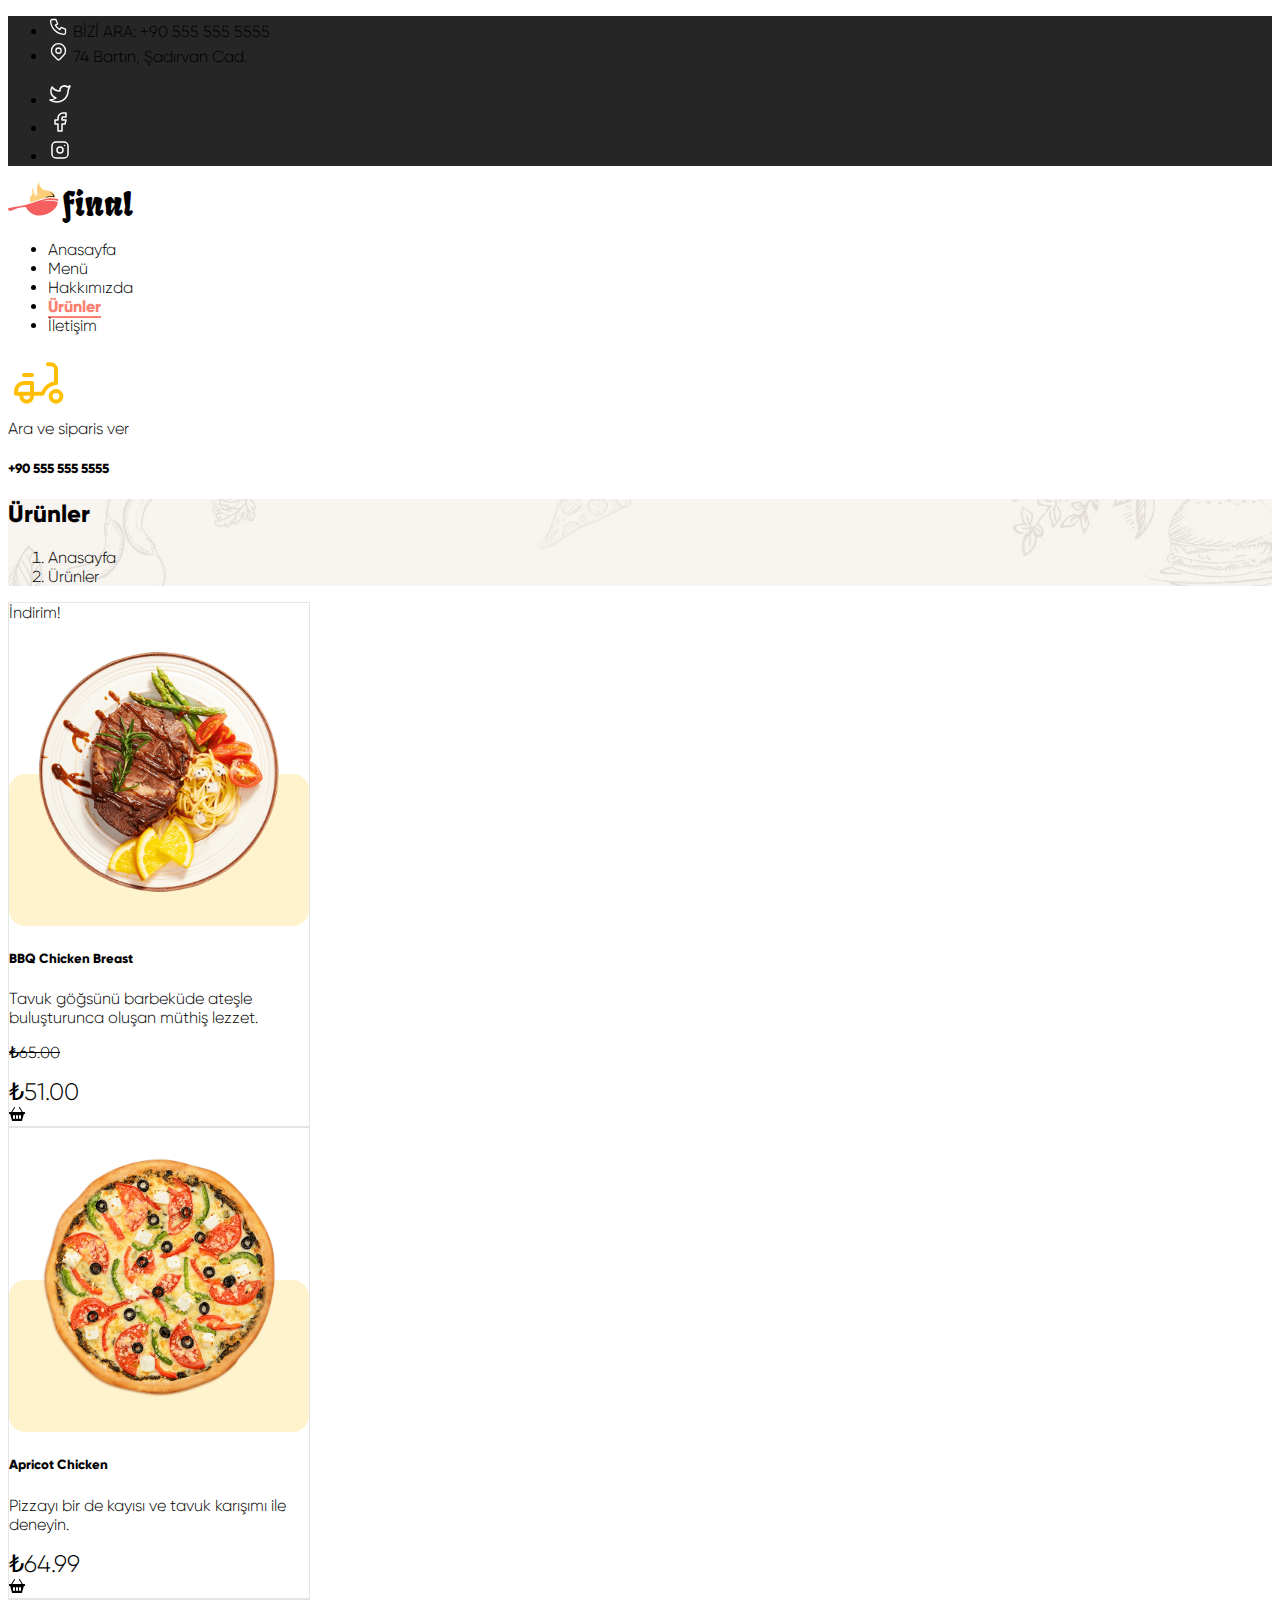
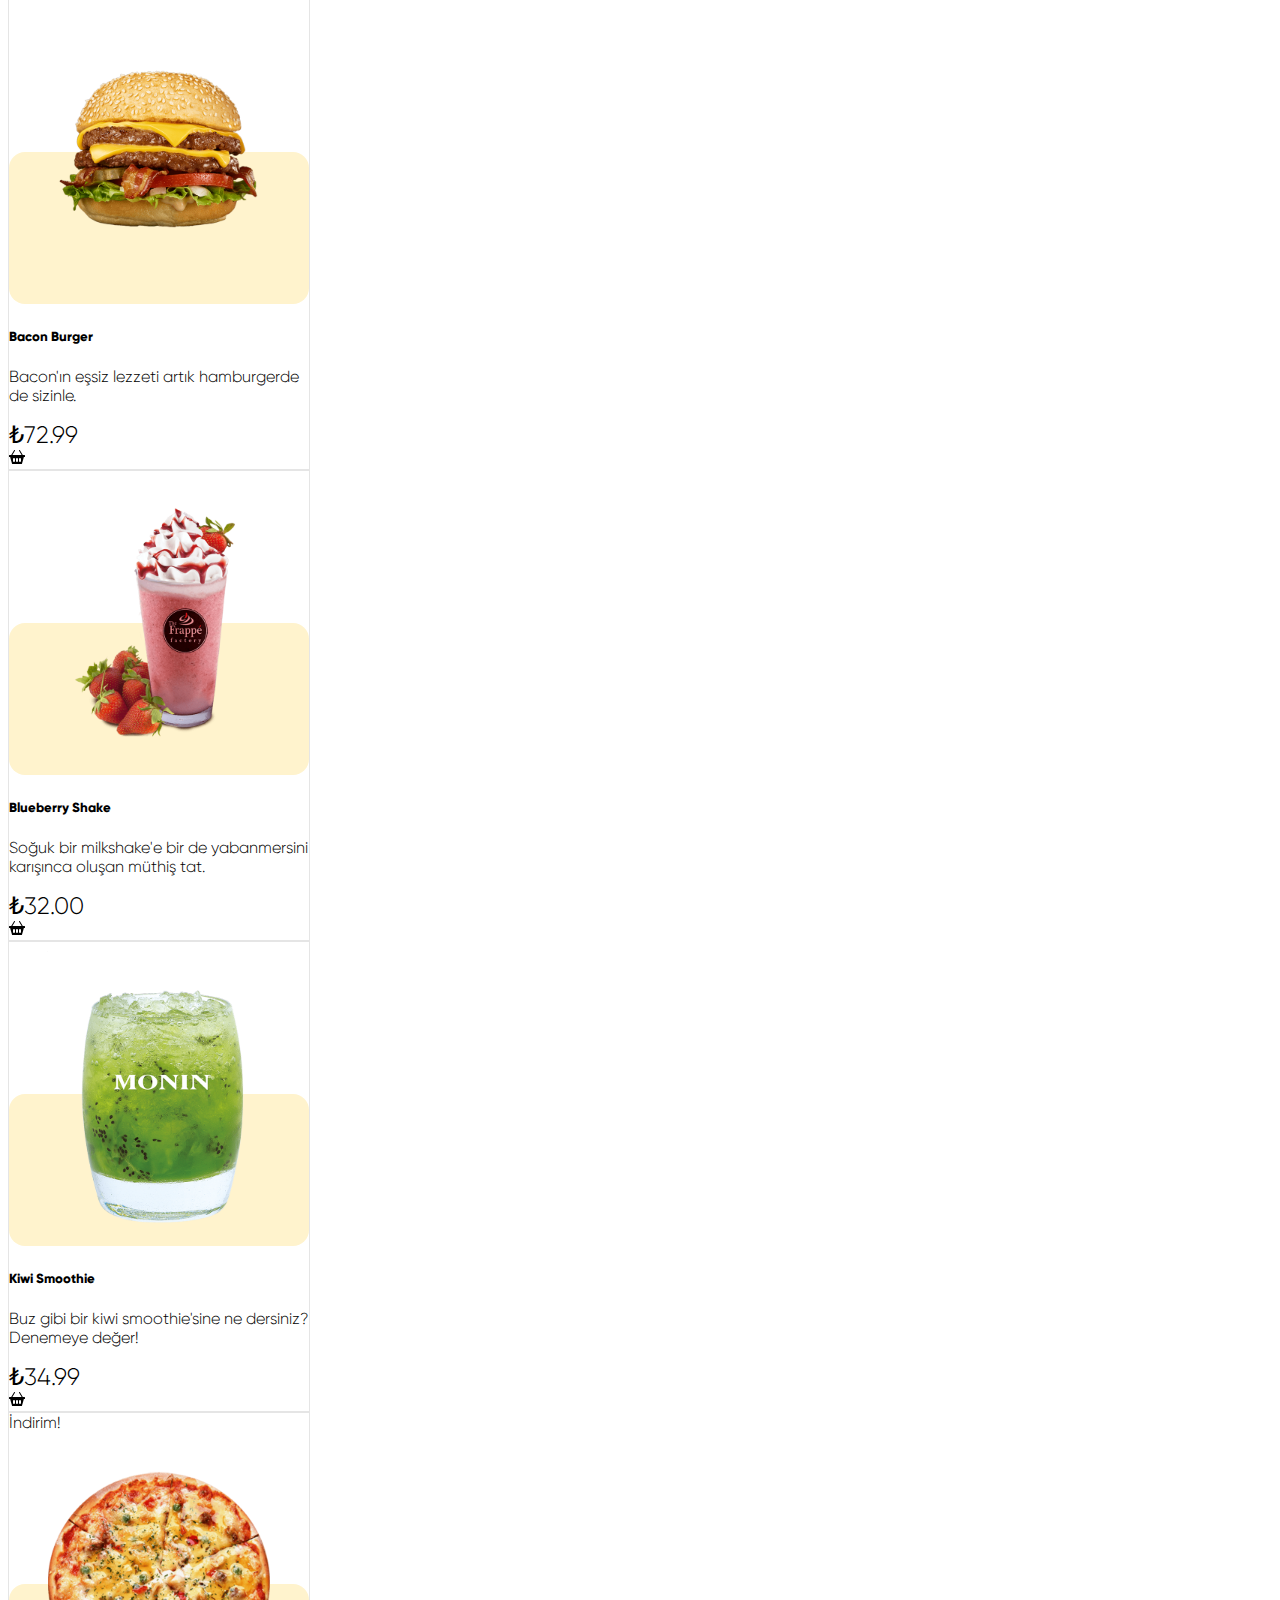
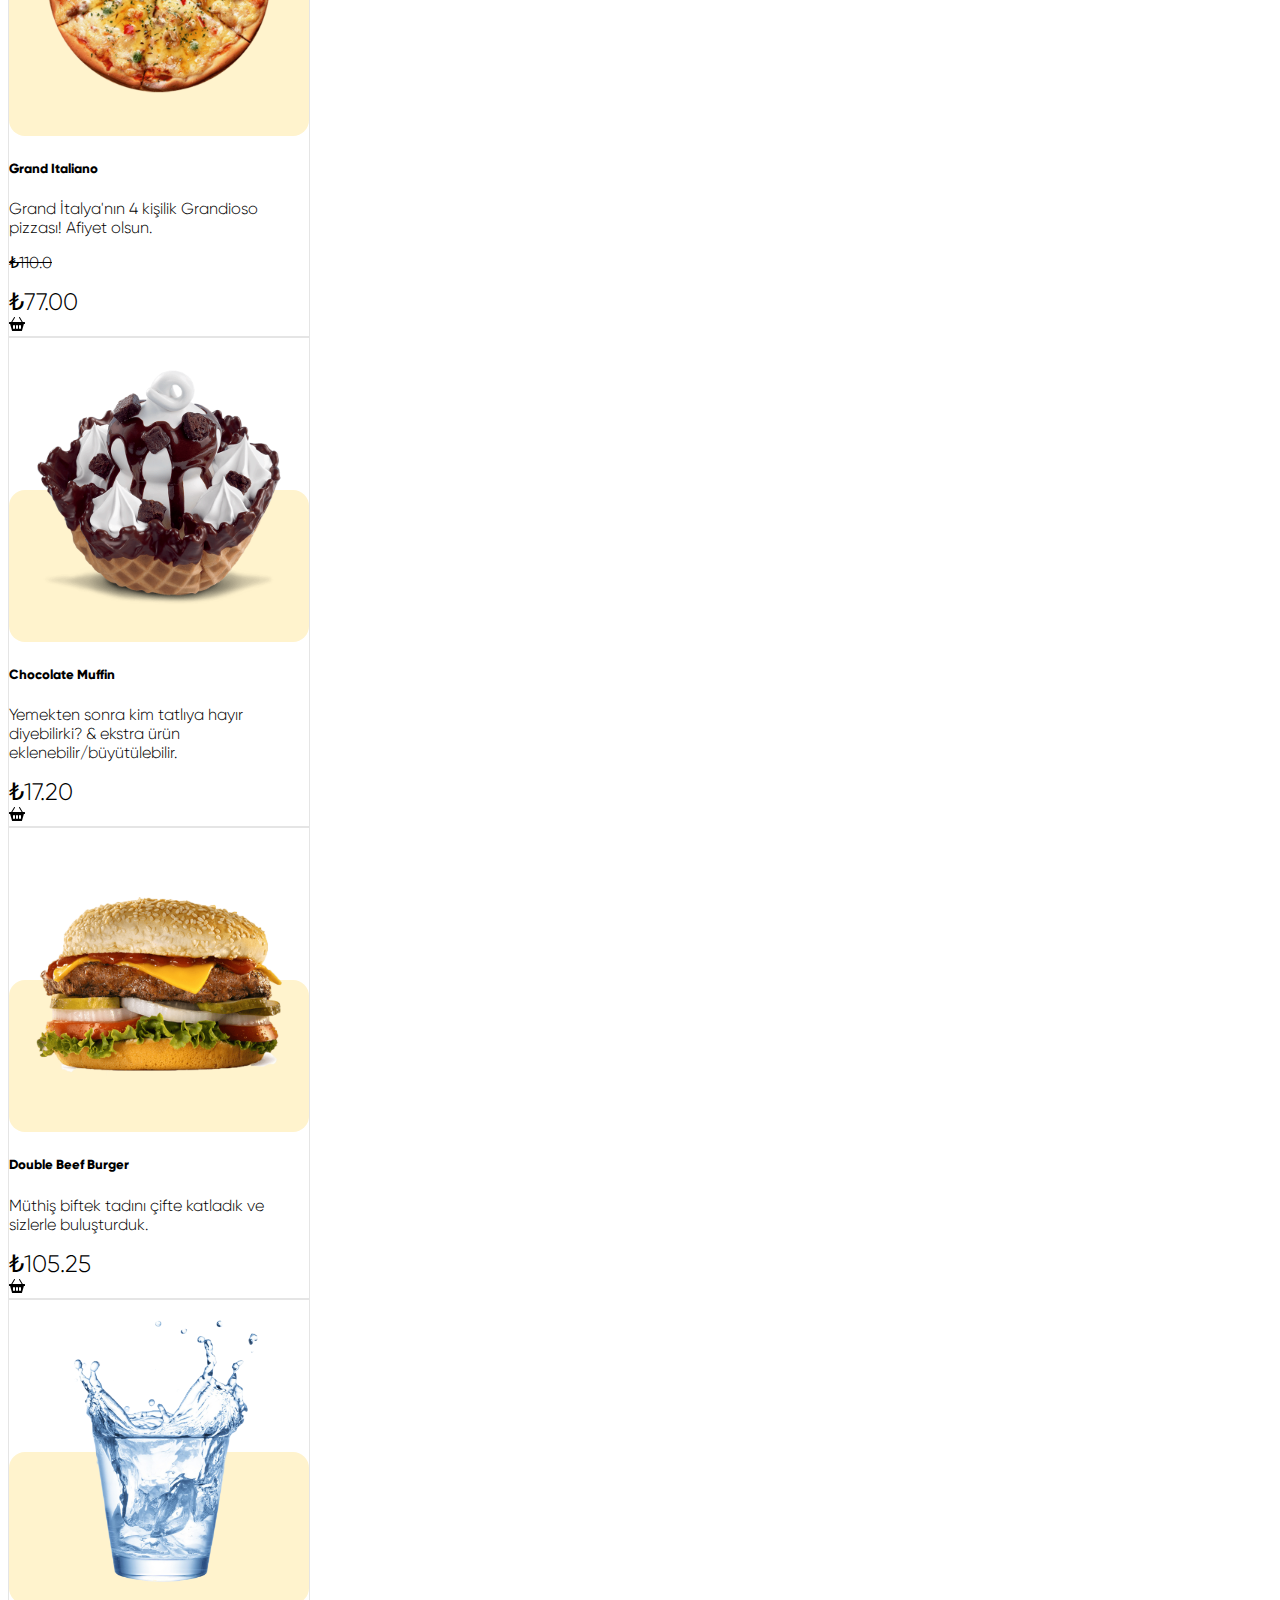
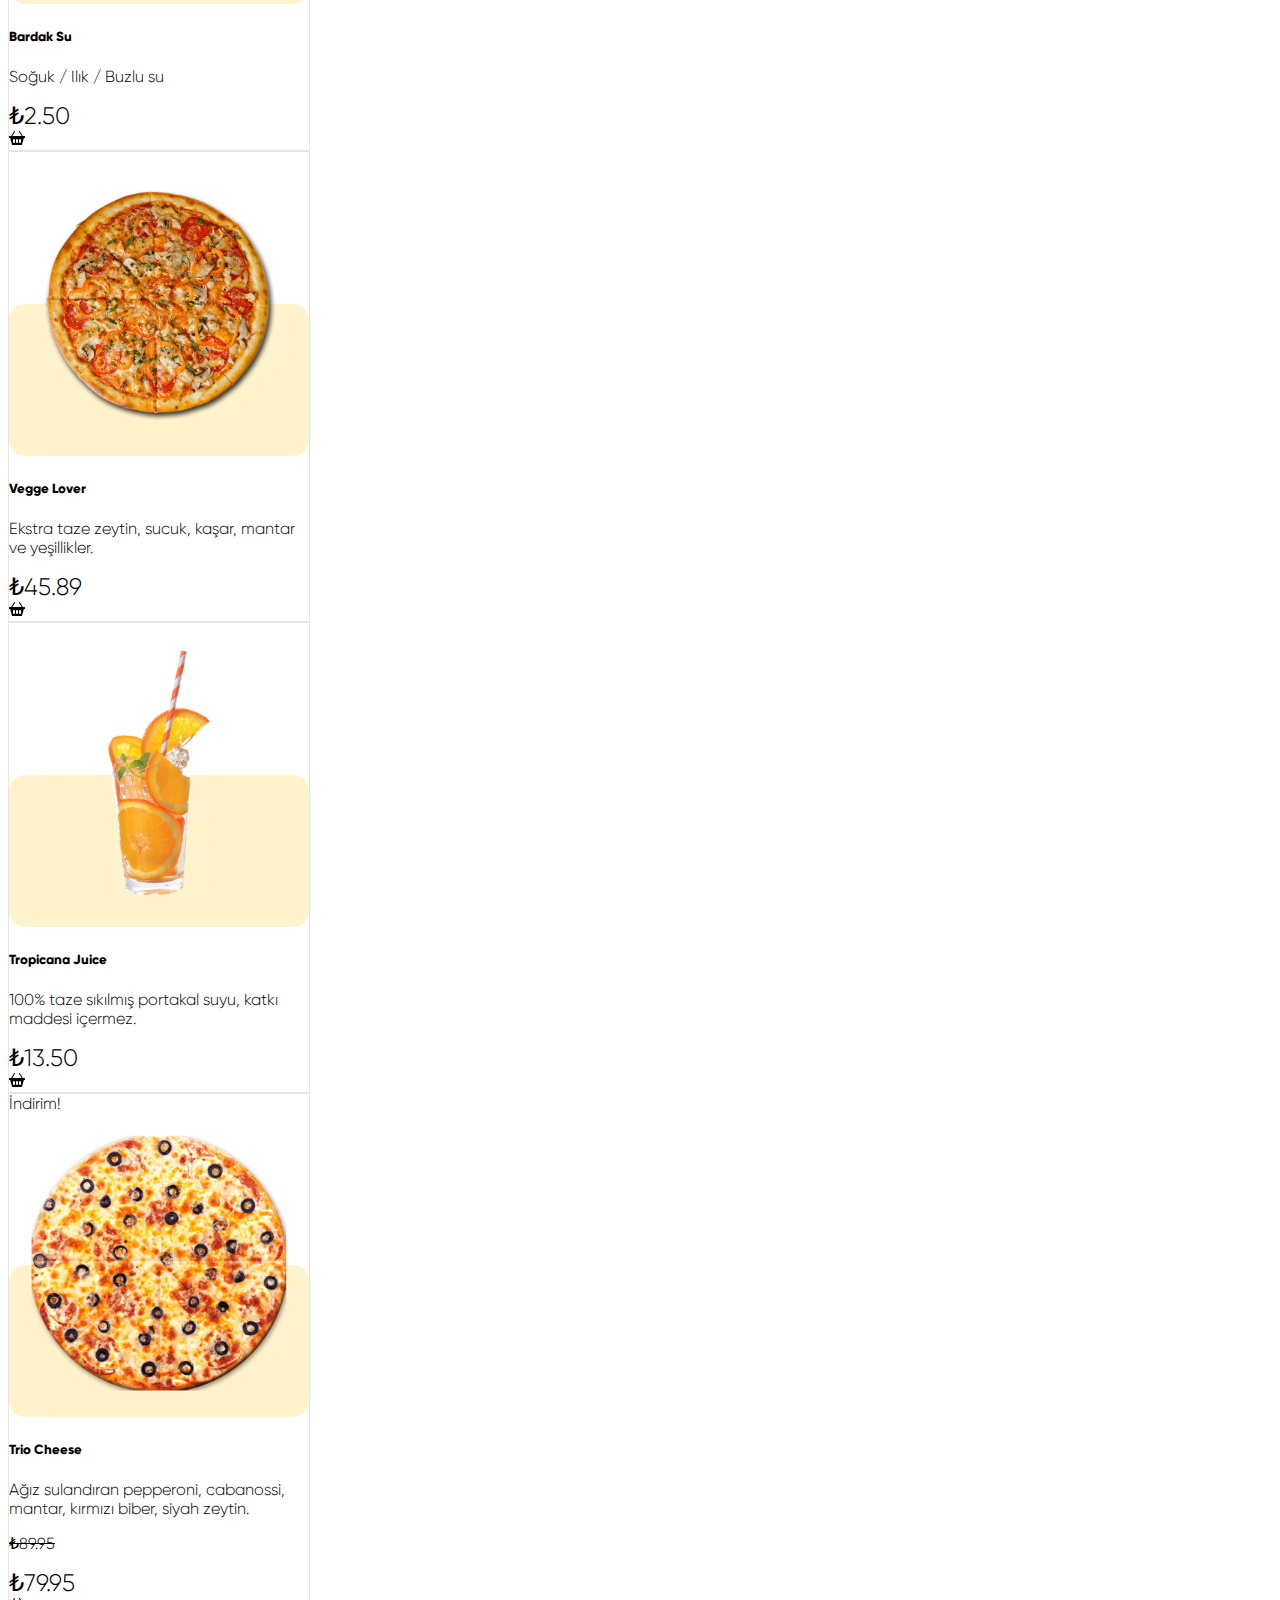
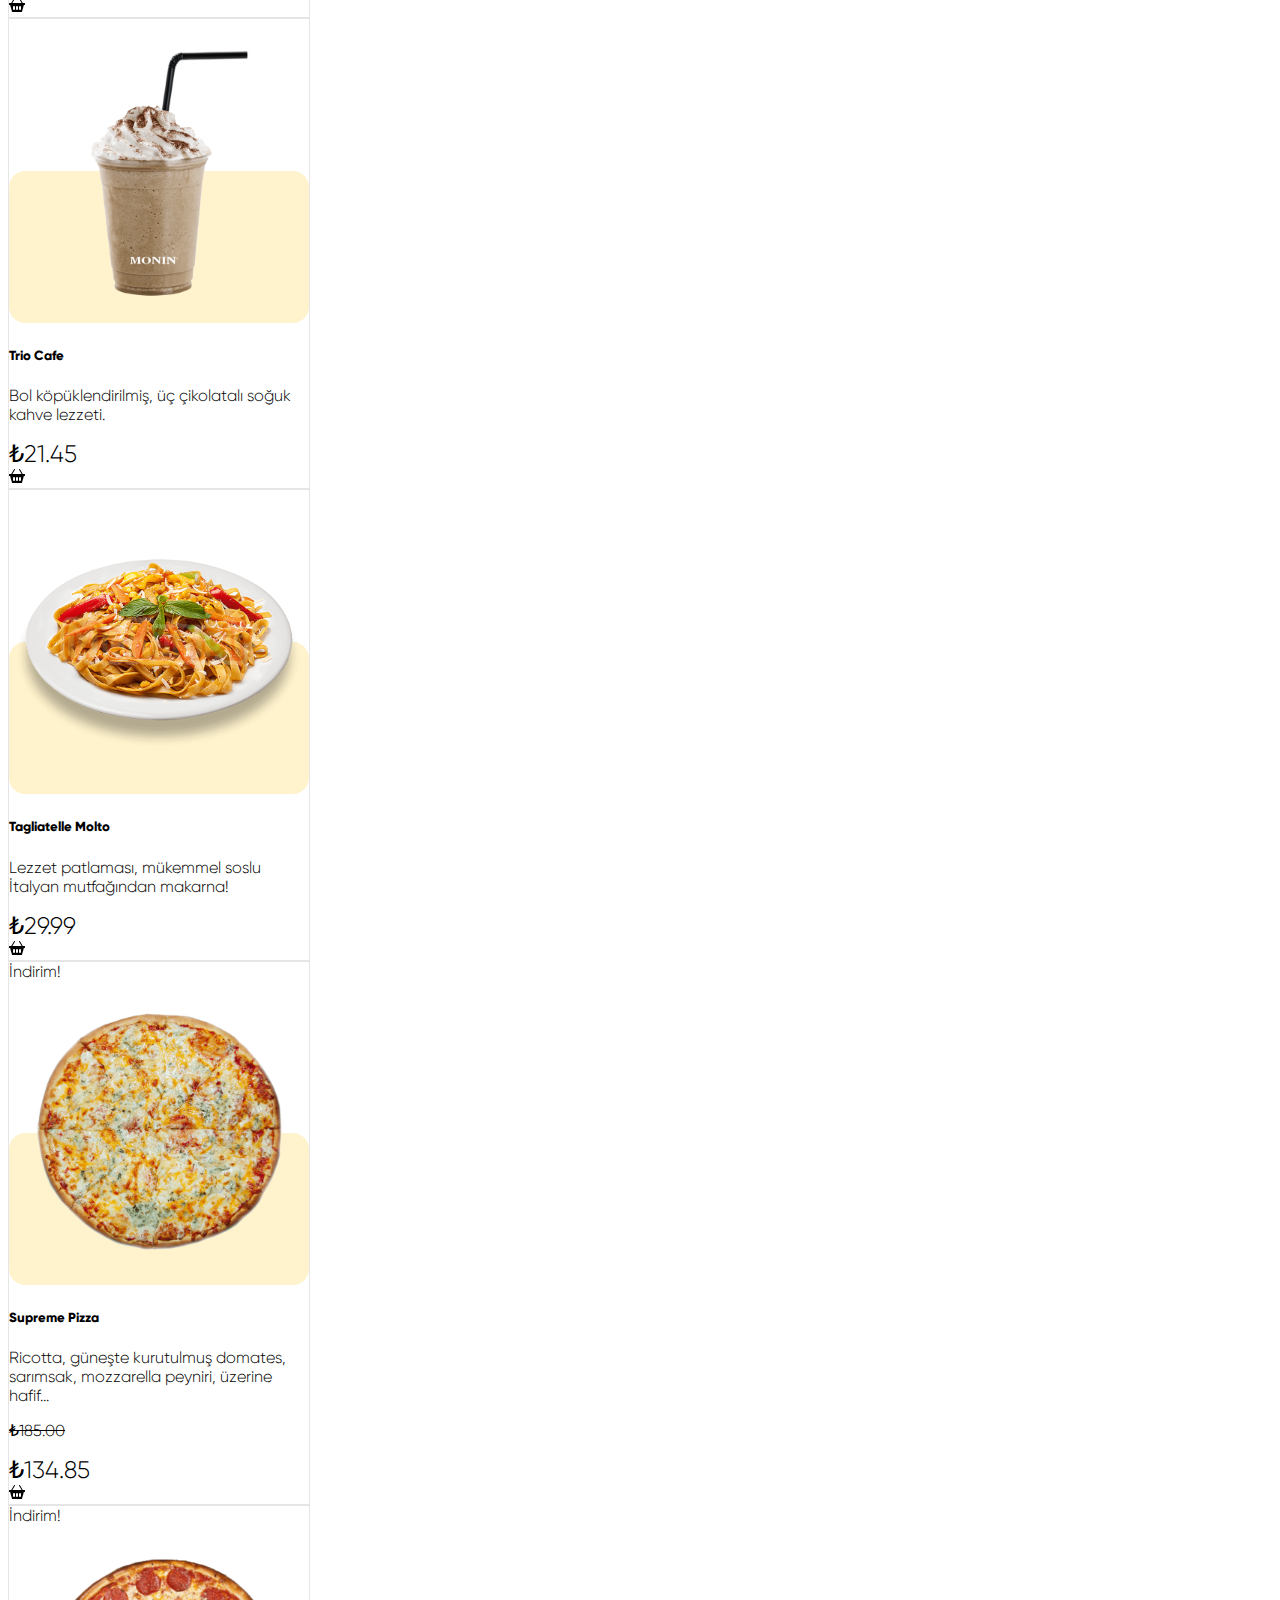
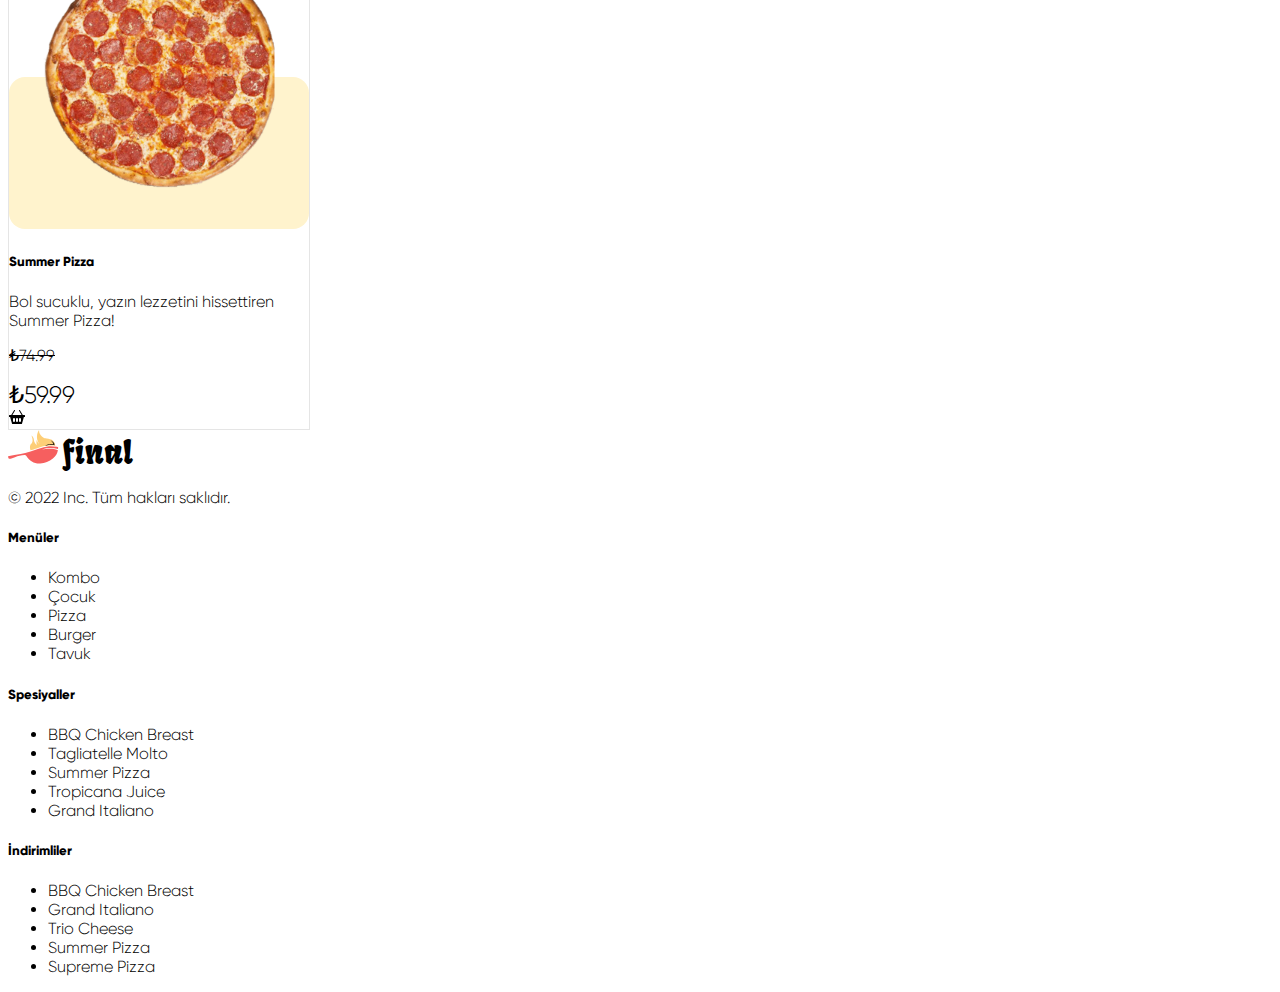
<file: shop/index.html>
<!doctype html>
<html lang="tr">

<head>
    <meta charset="utf-8">
    <meta name="viewport" content="width=device-width, initial-scale=1">
    <title>Final Restoran</title>
    <link href="https://fonts.googleapis.com/css2?family=Work+Sans:wght@700&display=swap" rel="stylesheet">
    <link href="https://fonts.googleapis.com/css2?family=Comic+Neue:wght@300;400;700&display=swap" rel="stylesheet">
    <link href="https://fonts.googleapis.com/css2?family=Fruktur&display=swap" rel="stylesheet">
    <link href="https://cdn.jsdelivr.net/npm/bootstrap@5.2.0-beta1/dist/css/bootstrap.min.css" rel="stylesheet"
        integrity="sha384-0evHe/X+R7YkIZDRvuzKMRqM+OrBnVFBL6DOitfPri4tjfHxaWutUpFmBp4vmVor" crossorigin="anonymous">
    <link rel="stylesheet" href="../css/main.css">
</head>

<body style="min-height: 100vh;">

    <!-- HEADER -->
    <nav id="top-bar">
        <div class="container d-flex flex-wrap">
            <ul class="nav me-auto justify-content-center">
                <li class="nav-item"><a href="#" class="nav-link  text-white px-2 active d-flex" aria-current="page">

                        <svg xmlns="http://www.w3.org/2000/svg" class="icon icon-tabler icon-tabler-phone me-2"
                            width="21" height="21" viewBox="0 0 24 24" stroke-width="1.5" stroke="#ffffff" fill="none"
                            stroke-linecap="round" stroke-linejoin="round">
                            <path stroke="none" d="M0 0h24v24H0z" fill="none" />
                            <path
                                d="M5 4h4l2 5l-2.5 1.5a11 11 0 0 0 5 5l1.5 -2.5l5 2v4a2 2 0 0 1 -2 2a16 16 0 0 1 -15 -15a2 2 0 0 1 2 -2" />
                        </svg>
                        BİZİ ARA: +90 555 555 5555
                    </a>
                </li>
                <li class="nav-item"><a href="#" class="nav-link text-white px-2 d-flex">
                        <svg xmlns="http://www.w3.org/2000/svg" class="icon icon-tabler icon-tabler-map-pin me-2"
                            width="21" height="21" viewBox="0 0 24 24" stroke-width="1.5" stroke="#ffffff" fill="none"
                            stroke-linecap="round" stroke-linejoin="round">
                            <path stroke="none" d="M0 0h24v24H0z" fill="none" />
                            <circle cx="12" cy="11" r="3" />
                            <path
                                d="M17.657 16.657l-4.243 4.243a2 2 0 0 1 -2.827 0l-4.244 -4.243a8 8 0 1 1 11.314 0z" />
                        </svg>
                        74 Bartın, Şadırvan Cad.</a></li>
            </ul>
            <ul class="nav d-none d-md-flex">
                <li class="nav-item"><a href="#" class="nav-link link-dark px-2">
                        <svg xmlns="http://www.w3.org/2000/svg" class="icon icon-tabler icon-tabler-brand-twitter"
                            width="24" height="24" viewBox="0 0 24 24" stroke-width="1.5" stroke="#ffffff" fill="none"
                            stroke-linecap="round" stroke-linejoin="round">
                            <path stroke="none" d="M0 0h24v24H0z" fill="none" />
                            <path
                                d="M22 4.01c-1 .49 -1.98 .689 -3 .99c-1.121 -1.265 -2.783 -1.335 -4.38 -.737s-2.643 2.06 -2.62 3.737v1c-3.245 .083 -6.135 -1.395 -8 -4c0 0 -4.182 7.433 4 11c-1.872 1.247 -3.739 2.088 -6 2c3.308 1.803 6.913 2.423 10.034 1.517c3.58 -1.04 6.522 -3.723 7.651 -7.742a13.84 13.84 0 0 0 .497 -3.753c-.002 -.249 1.51 -2.772 1.818 -4.013z" />
                        </svg>
                    </a></li>
                <li class="nav-item"><a href="#" class="nav-link link-dark px-2">
                        <svg xmlns="http://www.w3.org/2000/svg" class="icon icon-tabler icon-tabler-brand-facebook"
                            width="24" height="24" viewBox="0 0 24 24" stroke-width="1.5" stroke="#ffffff" fill="none"
                            stroke-linecap="round" stroke-linejoin="round">
                            <path stroke="none" d="M0 0h24v24H0z" fill="none" />
                            <path d="M7 10v4h3v7h4v-7h3l1 -4h-4v-2a1 1 0 0 1 1 -1h3v-4h-3a5 5 0 0 0 -5 5v2h-3" />
                        </svg>
                    </a></li>
                <li class="nav-item"><a href="#" class="nav-link link-dark px-2">
                        <svg xmlns="http://www.w3.org/2000/svg" class="icon icon-tabler icon-tabler-brand-instagram"
                            width="24" height="24" viewBox="0 0 24 24" stroke-width="1.5" stroke="#ffffff" fill="none"
                            stroke-linecap="round" stroke-linejoin="round">
                            <path stroke="none" d="M0 0h24v24H0z" fill="none" />
                            <rect x="4" y="4" width="16" height="16" rx="4" />
                            <circle cx="12" cy="12" r="3" />
                            <line x1="16.5" y1="7.5" x2="16.5" y2="7.501" />
                        </svg>
                    </a></li>



            </ul>
        </div>
    </nav>
    <header class="p-3 bg-white ">
        <div class="container">
            <div class="d-flex flex-wrap align-items-center justify-content-center justify-content-lg-start">
                <a href="../index.html"
                    class="d-flex align-items-center mb-2 mb-lg-0 text-white text-decoration-none me-5">
                    <svg class="bi me-2" width="51" height="34" viewBox="0 0 51 34" fill="none"
                        xmlns="http://www.w3.org/2000/svg">
                        <path
                            d="M0.0712891 26.2722C4.28819 25.5221 8.42944 24.6963 12.5959 24.0723C18.8677 23.1394 24.7108 20.8387 30.6485 18.7839C34.0081 17.624 37.5191 16.7227 41.0363 16.2751C43.5324 15.9537 46.1672 16.4768 48.7074 16.8298C50.3148 17.0567 50.34 17.3152 50.0059 19.1179C44.5851 17.5925 39.1895 17.8636 33.8254 19.4646C39.2462 18.5695 44.6481 18.0275 49.9492 20.2525C49.2243 23.7004 47.4972 26.3982 44.8876 28.5161C41.2002 31.5039 36.977 33.3192 32.2432 33.5777C26.148 33.9117 21.6474 31.0122 18.3823 26.0389C17.9033 25.3078 17.4179 25.0367 16.5733 25.0745C13.2325 25.2132 10.0494 25.9444 6.97336 27.2555C5.59294 27.848 4.16211 28.3838 2.69975 28.7052C0.884402 29.1275 0.0838956 28.3207 0.0712891 26.2722Z"
                            fill="#F65F5F" />
                        <path
                            d="M22.4733 20.3155C21.9312 18.601 21.5089 16.2184 22.7128 14.34C23.1477 13.6592 23.5133 13.4827 23.9104 12.9091C24.6857 11.7745 25.1522 9.68814 23.4314 5.50276C24.0239 5.92508 24.8055 6.60583 25.3413 7.65218C25.9527 8.8435 25.8708 9.76377 26.0599 10.7597C26.2805 11.9384 26.9423 13.5395 28.9278 15.2981C28.7198 14.6551 28.4992 13.7601 28.4488 12.6696C28.4047 11.598 28.537 10.6904 28.6883 10.0411C28.9152 10.703 29.2808 11.5476 29.886 12.4301C30.2894 13.0163 30.7054 13.489 31.0836 13.8609C30.5604 13.0919 29.867 11.8817 29.4132 10.2743C29.0665 9.04521 28.6883 6.99033 29.1737 4.53835C29.5897 2.43936 30.4721 0.895067 31.0836 0C31.0394 0.769001 31.0583 2.23766 31.8021 3.81979C32.943 6.25916 35.0231 7.33702 35.6219 7.63958C37.1221 8.39597 37.431 7.98626 40.3998 8.8372C42.7194 9.49905 43.8792 9.83312 44.9382 10.7471C45.5433 11.264 46.9489 12.6885 47.3271 15.7645C45.9656 15.5376 44.1251 15.3359 41.9505 15.4052C39.5174 15.4809 37.6894 15.8591 36.454 16.1238C34.563 16.5272 33.0439 17.0315 30.0057 18.0337C28.2408 18.6199 26.9801 19.08 24.7488 19.7041C23.797 19.9814 23.0091 20.1831 22.4733 20.3155Z"
                            fill="#FDCE77" />
                        <path
                            d="M37.3932 15.6891C37.4247 15.79 38.8114 15.2353 40.7402 14.9706C43.0346 14.6554 45.0201 14.8949 46.4762 15.2101C46.4888 14.1637 46.1926 13.4389 45.9972 13.0607C45.4866 12.0584 44.6987 11.5037 43.8477 10.9112C43.1859 10.4448 42.5871 10.1422 42.1774 9.95312C42.7321 10.3881 43.4191 11.0121 44.0872 11.863C44.7806 12.7455 45.2281 13.5901 45.5181 14.252C44.5537 14.1007 43.1291 13.9809 41.4588 14.252C39.1959 14.6302 37.3553 15.5757 37.3932 15.6891Z"
                            fill="#0D0D0D" />
                    </svg>
                    <span class="brand-name fw-bold text-dark">final</span>
                </a>

                <ul class="nav col-12 col-lg-auto me-lg-auto mb-2 justify-content-center mb-md-0">
                    <li><a href="../index.html" class="nav-link px-2 text-dark me-3">Anasayfa</a></li>
                    <li><a href="../menu/index.html" class="nav-link px-2 text-dark me-3">Menü</a></li>
                    <li><a href="../about-us/index.html" class="nav-link px-2 text-dark me-3">Hakkımızda</a></li>
                    <li><a href="#" class="nav-link px-2 text-dark selected-item me-3">Ürünler</a></li>
                    <li><a href="../contact/index.html" class="nav-link px-2 text-dark me-3">İletişim</a></li>
                </ul>

                <div class="text-end">
                    <div class="d-flex align-items-center">
                        <svg xmlns="http://www.w3.org/2000/svg" class="me-2" width="64" height="64" viewBox="0 0 24 24"
                            stroke-width="1.5" stroke="#ffbf00" fill="none" stroke-linecap="round"
                            stroke-linejoin="round">
                            <path stroke="none" d="M0 0h24v24H0z" fill="none" />
                            <circle cx="18" cy="17" r="2" />
                            <path
                                d="M5 16v1a2 2 0 0 0 4 0v-5h-3a3 3 0 0 0 -3 3v1h10a6 6 0 0 1 5 -4v-5a2 2 0 0 0 -2 -2h-1" />
                            <line x1="6" y1="9" x2="9" y2="9" />
                        </svg>
                        <div class="d-flex flex-column text-start">
                            <span class="fw-light">Ara ve siparis ver</span>
                            <h5 class="fw-bold">+90 555 555 5555</h5>
                        </div>
                    </div>
                </div>
            </div>
        </div>
    </header>
    <!-- HEADER -->

    <!-- BREADCRUMB -->
    <section id="breadcrumb">
        <div class="container py-5">
            <h2 class="fw-bold text-center pt-3 display-5">Ürünler</h2>
            <nav style="--bs-breadcrumb-divider: url(&#34;data:image/svg+xml,%3Csvg xmlns='http://www.w3.org/2000/svg' width='8' height='8'%3E%3Cpath d='M2.5 0L1 1.5 3.5 4 1 6.5 2.5 8l4-4-4-4z' fill='%236c757d'/%3E%3C/svg%3E&#34;);"
                aria-label="breadcrumb">
                <ol class="breadcrumb" style="justify-content: center;">
                    <li class=" breadcrumb-item"><a href="#" class="text-dark">Anasayfa</a></li>
                    <li class="breadcrumb-item active" aria-current="page">Ürünler</li>
                </ol>
            </nav>
        </div>
    </section>
    <!-- BREADCRUMB -->

    <!-- PRODUCTS -->
    <div class="container my-5">
        <div class="products mb-5">
            <div class="row">
                <div class="product col-xl-3 col-lg-4 col-md-12 d-flex justify-content-center">
                    <div class="product-card border border-secondary rounded-5 p-3 mb-3 position-relative">
                        <span class="badge bg-dark position-absolute">İndirim!</span>
                        <div class="product-image d-flex flex-column">
                            <img src="../img/product1.png" alt="BBQ chicken breast">
                        </div>
                        <h5 class="fw-bold">BBQ Chicken Breast</h5>
                        <p>Tavuk göğsünü barbeküde ateşle buluşturunca oluşan müthiş lezzet.</p>
                        <div class="d-flex flex-row align-items-center justify-content-between">
                            <div class="fw-bold text-secondary" style="gap:1rem">
                                <p class="m-0 p-0" style="text-decoration:line-through">₺65.00</p>
                                <div class="text-warning" style="font-size: 1.5rem;">₺51.00</div>
                            </div>
                            <div class="btn btn-warning">
                                <svg xmlns="http://www.w3.org/2000/svg" width="16" height="16" fill="currentColor"
                                    class="bi bi-basket2-fill" viewBox="0 0 16 16">
                                    <path
                                        d="M5.929 1.757a.5.5 0 1 0-.858-.514L2.217 6H.5a.5.5 0 0 0-.5.5v1a.5.5 0 0 0 .5.5h.623l1.844 6.456A.75.75 0 0 0 3.69 15h8.622a.75.75 0 0 0 .722-.544L14.877 8h.623a.5.5 0 0 0 .5-.5v-1a.5.5 0 0 0-.5-.5h-1.717L10.93 1.243a.5.5 0 1 0-.858.514L12.617 6H3.383L5.93 1.757zM4 10a1 1 0 0 1 2 0v2a1 1 0 1 1-2 0v-2zm3 0a1 1 0 0 1 2 0v2a1 1 0 1 1-2 0v-2zm4-1a1 1 0 0 1 1 1v2a1 1 0 1 1-2 0v-2a1 1 0 0 1 1-1z">
                                    </path>
                                </svg>
                            </div>
                        </div>
                    </div>
                </div>
                <div class="product col-xl-3 col-lg-4 col-md-12 d-flex justify-content-center">
                    <div class="product-card border border-secondary rounded-5 p-3 mb-3">
                        <div class="product-image d-flex flex-column">
                            <img src="../img/product2.png" alt="Apricot Chicken">
                        </div>
                        <h5 class="fw-bold">Apricot Chicken</h5>
                        <p>Pizzayı bir de kayısı ve tavuk karışımı ile deneyin.</p>
                        <div class="d-flex flex-row align-items-center justify-content-between">
                            <div class="fw-bold text-secondary" style="gap:1rem">
                                <div class="text-warning" style="font-size: 1.5rem;">₺64.99</div>
                            </div>
                            <div class="btn btn-warning">
                                <svg xmlns="http://www.w3.org/2000/svg" width="16" height="16" fill="currentColor"
                                    class="bi bi-basket2-fill" viewBox="0 0 16 16">
                                    <path
                                        d="M5.929 1.757a.5.5 0 1 0-.858-.514L2.217 6H.5a.5.5 0 0 0-.5.5v1a.5.5 0 0 0 .5.5h.623l1.844 6.456A.75.75 0 0 0 3.69 15h8.622a.75.75 0 0 0 .722-.544L14.877 8h.623a.5.5 0 0 0 .5-.5v-1a.5.5 0 0 0-.5-.5h-1.717L10.93 1.243a.5.5 0 1 0-.858.514L12.617 6H3.383L5.93 1.757zM4 10a1 1 0 0 1 2 0v2a1 1 0 1 1-2 0v-2zm3 0a1 1 0 0 1 2 0v2a1 1 0 1 1-2 0v-2zm4-1a1 1 0 0 1 1 1v2a1 1 0 1 1-2 0v-2a1 1 0 0 1 1-1z">
                                    </path>
                                </svg>
                            </div>
                        </div>
                    </div>
                </div>
                <div class="product col-xl-3 col-lg-4 col-md-12 d-flex justify-content-center">
                    <div class="product-card border border-secondary rounded-5 p-3 mb-3">
                        <div class="product-image d-flex flex-column">
                            <img src="../img/product3.png" alt="Bacon Burger">
                        </div>
                        <h5 class="fw-bold">Bacon Burger</h5>
                        <p>Bacon'ın eşsiz lezzeti artık hamburgerde de sizinle.</p>
                        <div class="d-flex flex-row align-items-center justify-content-between">
                            <div class="fw-bold text-secondary" style="gap:1rem">
                                <div class="text-warning" style="font-size: 1.5rem;">₺72.99</div>
                            </div>
                            <div class="btn btn-warning">
                                <svg xmlns="http://www.w3.org/2000/svg" width="16" height="16" fill="currentColor"
                                    class="bi bi-basket2-fill" viewBox="0 0 16 16">
                                    <path
                                        d="M5.929 1.757a.5.5 0 1 0-.858-.514L2.217 6H.5a.5.5 0 0 0-.5.5v1a.5.5 0 0 0 .5.5h.623l1.844 6.456A.75.75 0 0 0 3.69 15h8.622a.75.75 0 0 0 .722-.544L14.877 8h.623a.5.5 0 0 0 .5-.5v-1a.5.5 0 0 0-.5-.5h-1.717L10.93 1.243a.5.5 0 1 0-.858.514L12.617 6H3.383L5.93 1.757zM4 10a1 1 0 0 1 2 0v2a1 1 0 1 1-2 0v-2zm3 0a1 1 0 0 1 2 0v2a1 1 0 1 1-2 0v-2zm4-1a1 1 0 0 1 1 1v2a1 1 0 1 1-2 0v-2a1 1 0 0 1 1-1z">
                                    </path>
                                </svg>
                            </div>
                        </div>
                    </div>
                </div>
                <div class="product col-xl-3 col-lg-4 col-md-12 d-flex justify-content-center">
                    <div class="product-card border border-secondary rounded-5 p-3 mb-3">
                        <div class="product-image d-flex flex-column">
                            <img src="../img/product4.png" alt="Blueberry Shake">
                        </div>
                        <h5 class="fw-bold">Blueberry Shake</h5>
                        <p>Soğuk bir milkshake'e bir de yabanmersini karışınca oluşan müthiş tat.</p>
                        <div class="d-flex flex-row align-items-center justify-content-between">
                            <div class="fw-bold text-secondary" style="gap:1rem">
                                <div class="text-warning" style="font-size: 1.5rem;">₺32.00</div>
                            </div>
                            <div class="btn btn-warning">
                                <svg xmlns="http://www.w3.org/2000/svg" width="16" height="16" fill="currentColor"
                                    class="bi bi-basket2-fill" viewBox="0 0 16 16">
                                    <path
                                        d="M5.929 1.757a.5.5 0 1 0-.858-.514L2.217 6H.5a.5.5 0 0 0-.5.5v1a.5.5 0 0 0 .5.5h.623l1.844 6.456A.75.75 0 0 0 3.69 15h8.622a.75.75 0 0 0 .722-.544L14.877 8h.623a.5.5 0 0 0 .5-.5v-1a.5.5 0 0 0-.5-.5h-1.717L10.93 1.243a.5.5 0 1 0-.858.514L12.617 6H3.383L5.93 1.757zM4 10a1 1 0 0 1 2 0v2a1 1 0 1 1-2 0v-2zm3 0a1 1 0 0 1 2 0v2a1 1 0 1 1-2 0v-2zm4-1a1 1 0 0 1 1 1v2a1 1 0 1 1-2 0v-2a1 1 0 0 1 1-1z">
                                    </path>
                                </svg>
                            </div>
                        </div>
                    </div>
                </div>
                <div class="product col-xl-3 col-lg-4 col-md-12 d-flex justify-content-center">
                    <div class="product-card border border-secondary rounded-5 p-3 mb-3">
                        <div class="product-image d-flex flex-column">
                            <img src="../img/product5.png" alt="Kiwi Smoothie">
                        </div>
                        <h5 class="fw-bold">Kiwi Smoothie</h5>
                        <p>Buz gibi bir kiwi smoothie'sine ne dersiniz? Denemeye değer!</p>
                        <div class="d-flex flex-row align-items-center justify-content-between">
                            <div class="fw-bold text-secondary" style="gap:1rem">
                                <div class="text-warning" style="font-size: 1.5rem;">₺34.99</div>
                            </div>
                            <div class="btn btn-warning">
                                <svg xmlns="http://www.w3.org/2000/svg" width="16" height="16" fill="currentColor"
                                    class="bi bi-basket2-fill" viewBox="0 0 16 16">
                                    <path
                                        d="M5.929 1.757a.5.5 0 1 0-.858-.514L2.217 6H.5a.5.5 0 0 0-.5.5v1a.5.5 0 0 0 .5.5h.623l1.844 6.456A.75.75 0 0 0 3.69 15h8.622a.75.75 0 0 0 .722-.544L14.877 8h.623a.5.5 0 0 0 .5-.5v-1a.5.5 0 0 0-.5-.5h-1.717L10.93 1.243a.5.5 0 1 0-.858.514L12.617 6H3.383L5.93 1.757zM4 10a1 1 0 0 1 2 0v2a1 1 0 1 1-2 0v-2zm3 0a1 1 0 0 1 2 0v2a1 1 0 1 1-2 0v-2zm4-1a1 1 0 0 1 1 1v2a1 1 0 1 1-2 0v-2a1 1 0 0 1 1-1z">
                                    </path>
                                </svg>
                            </div>
                        </div>
                    </div>
                </div>
                <div class="product col-xl-3 col-lg-4 col-md-12 d-flex justify-content-center">
                    <div class="product-card border border-secondary rounded-5 p-3 mb-3 position-relative">
                        <span class="badge bg-dark position-absolute">İndirim!</span>
                        <div class="product-image d-flex flex-column">
                            <img src="../img/product6.png" alt="Grand Italiano">
                        </div>
                        <h5 class="fw-bold">Grand Italiano</h5>
                        <p>Grand İtalya'nın 4 kişilik Grandioso pizzası! Afiyet olsun.</p>
                        <div class="d-flex flex-row align-items-center justify-content-between">
                            <div class="fw-bold text-secondary" style="gap:1rem">
                                <p class="m-0 p-0" style="text-decoration: line-through;">₺110.0</p>
                                <div class="text-warning" style="font-size: 1.5rem;">₺77.00</div>
                            </div>
                            <div class="btn btn-warning">
                                <svg xmlns="http://www.w3.org/2000/svg" width="16" height="16" fill="currentColor"
                                    class="bi bi-basket2-fill" viewBox="0 0 16 16">
                                    <path
                                        d="M5.929 1.757a.5.5 0 1 0-.858-.514L2.217 6H.5a.5.5 0 0 0-.5.5v1a.5.5 0 0 0 .5.5h.623l1.844 6.456A.75.75 0 0 0 3.69 15h8.622a.75.75 0 0 0 .722-.544L14.877 8h.623a.5.5 0 0 0 .5-.5v-1a.5.5 0 0 0-.5-.5h-1.717L10.93 1.243a.5.5 0 1 0-.858.514L12.617 6H3.383L5.93 1.757zM4 10a1 1 0 0 1 2 0v2a1 1 0 1 1-2 0v-2zm3 0a1 1 0 0 1 2 0v2a1 1 0 1 1-2 0v-2zm4-1a1 1 0 0 1 1 1v2a1 1 0 1 1-2 0v-2a1 1 0 0 1 1-1z">
                                    </path>
                                </svg>
                            </div>
                        </div>
                    </div>
                </div>
                <div class="product col-xl-3 col-lg-4 col-md-12 d-flex justify-content-center">
                    <div class="product-card border border-secondary rounded-5 p-3 mb-3">
                        <div class="product-image d-flex flex-column">
                            <img src="../img/product7.png" alt="Chocolate Muffin">
                        </div>
                        <h5 class="fw-bold">Chocolate Muffin</h5>
                        <p>Yemekten sonra kim tatlıya hayır diyebilirki? &amp; ekstra ürün eklenebilir/büyütülebilir.
                        </p>
                        <div class="d-flex flex-row align-items-center justify-content-between">
                            <div class="fw-bold text-secondary" style="gap:1rem">
                                <div class="text-warning" style="font-size: 1.5rem;">₺17.20</div>
                            </div>
                            <div class="btn btn-warning">
                                <svg xmlns="http://www.w3.org/2000/svg" width="16" height="16" fill="currentColor"
                                    class="bi bi-basket2-fill" viewBox="0 0 16 16">
                                    <path
                                        d="M5.929 1.757a.5.5 0 1 0-.858-.514L2.217 6H.5a.5.5 0 0 0-.5.5v1a.5.5 0 0 0 .5.5h.623l1.844 6.456A.75.75 0 0 0 3.69 15h8.622a.75.75 0 0 0 .722-.544L14.877 8h.623a.5.5 0 0 0 .5-.5v-1a.5.5 0 0 0-.5-.5h-1.717L10.93 1.243a.5.5 0 1 0-.858.514L12.617 6H3.383L5.93 1.757zM4 10a1 1 0 0 1 2 0v2a1 1 0 1 1-2 0v-2zm3 0a1 1 0 0 1 2 0v2a1 1 0 1 1-2 0v-2zm4-1a1 1 0 0 1 1 1v2a1 1 0 1 1-2 0v-2a1 1 0 0 1 1-1z">
                                    </path>
                                </svg>
                            </div>
                        </div>
                    </div>
                </div>
                <div class="product col-xl-3 col-lg-4 col-md-12 d-flex justify-content-center">
                    <div class="product-card border border-secondary rounded-5 p-3 mb-3">
                        <div class="product-image d-flex flex-column">
                            <img src="../img/product8.png" alt="Double Beef Burger">
                        </div>
                        <h5 class="fw-bold">Double Beef Burger</h5>
                        <p>Müthiş biftek tadını çifte katladık ve sizlerle buluşturduk.</p>
                        <div class="d-flex flex-row align-items-center justify-content-between">
                            <div class="fw-bold text-secondary" style="gap:1rem">
                                <div class="text-warning" style="font-size: 1.5rem;">₺105.25</div>
                            </div>
                            <div class="btn btn-warning">
                                <svg xmlns="http://www.w3.org/2000/svg" width="16" height="16" fill="currentColor"
                                    class="bi bi-basket2-fill" viewBox="0 0 16 16">
                                    <path
                                        d="M5.929 1.757a.5.5 0 1 0-.858-.514L2.217 6H.5a.5.5 0 0 0-.5.5v1a.5.5 0 0 0 .5.5h.623l1.844 6.456A.75.75 0 0 0 3.69 15h8.622a.75.75 0 0 0 .722-.544L14.877 8h.623a.5.5 0 0 0 .5-.5v-1a.5.5 0 0 0-.5-.5h-1.717L10.93 1.243a.5.5 0 1 0-.858.514L12.617 6H3.383L5.93 1.757zM4 10a1 1 0 0 1 2 0v2a1 1 0 1 1-2 0v-2zm3 0a1 1 0 0 1 2 0v2a1 1 0 1 1-2 0v-2zm4-1a1 1 0 0 1 1 1v2a1 1 0 1 1-2 0v-2a1 1 0 0 1 1-1z">
                                    </path>
                                </svg>
                            </div>
                        </div>
                    </div>
                </div>
                <div class="product col-xl-3 col-lg-4 col-md-12 d-flex justify-content-center">
                    <div class="product-card border border-secondary rounded-5 p-3 mb-3">
                        <div class="product-image d-flex flex-column">
                            <img src="../img/product9.png" alt="Water Bottle">
                        </div>
                        <h5 class="fw-bold">Bardak Su</h5>
                        <p>Soğuk / Ilık / Buzlu su</p>
                        <div class="d-flex flex-row align-items-center justify-content-between">
                            <div class="fw-bold text-secondary" style="gap:1rem">
                                <div class="text-warning" style="font-size: 1.5rem;">₺2.50</div>
                            </div>
                            <div class="btn btn-warning">
                                <svg xmlns="http://www.w3.org/2000/svg" width="16" height="16" fill="currentColor"
                                    class="bi bi-basket2-fill" viewBox="0 0 16 16">
                                    <path
                                        d="M5.929 1.757a.5.5 0 1 0-.858-.514L2.217 6H.5a.5.5 0 0 0-.5.5v1a.5.5 0 0 0 .5.5h.623l1.844 6.456A.75.75 0 0 0 3.69 15h8.622a.75.75 0 0 0 .722-.544L14.877 8h.623a.5.5 0 0 0 .5-.5v-1a.5.5 0 0 0-.5-.5h-1.717L10.93 1.243a.5.5 0 1 0-.858.514L12.617 6H3.383L5.93 1.757zM4 10a1 1 0 0 1 2 0v2a1 1 0 1 1-2 0v-2zm3 0a1 1 0 0 1 2 0v2a1 1 0 1 1-2 0v-2zm4-1a1 1 0 0 1 1 1v2a1 1 0 1 1-2 0v-2a1 1 0 0 1 1-1z">
                                    </path>
                                </svg>
                            </div>
                        </div>
                    </div>
                </div>
                <div class="product col-xl-3 col-lg-4 col-md-12 d-flex justify-content-center">
                    <div class="product-card border border-secondary rounded-5 p-3 mb-3">
                        <div class="product-image d-flex flex-column">
                            <img src="../img/product10.png" alt="Vegge Lover">
                        </div>
                        <h5 class="fw-bold">Vegge Lover</h5>
                        <p>Ekstra taze zeytin, sucuk, kaşar, mantar ve yeşillikler.</p>
                        <div class="d-flex flex-row align-items-center justify-content-between">
                            <div class="fw-bold text-secondary" style="gap:1rem">
                                <div class="text-warning" style="font-size: 1.5rem;">₺45.89</div>
                            </div>
                            <div class="btn btn-warning">
                                <svg xmlns="http://www.w3.org/2000/svg" width="16" height="16" fill="currentColor"
                                    class="bi bi-basket2-fill" viewBox="0 0 16 16">
                                    <path
                                        d="M5.929 1.757a.5.5 0 1 0-.858-.514L2.217 6H.5a.5.5 0 0 0-.5.5v1a.5.5 0 0 0 .5.5h.623l1.844 6.456A.75.75 0 0 0 3.69 15h8.622a.75.75 0 0 0 .722-.544L14.877 8h.623a.5.5 0 0 0 .5-.5v-1a.5.5 0 0 0-.5-.5h-1.717L10.93 1.243a.5.5 0 1 0-.858.514L12.617 6H3.383L5.93 1.757zM4 10a1 1 0 0 1 2 0v2a1 1 0 1 1-2 0v-2zm3 0a1 1 0 0 1 2 0v2a1 1 0 1 1-2 0v-2zm4-1a1 1 0 0 1 1 1v2a1 1 0 1 1-2 0v-2a1 1 0 0 1 1-1z">
                                    </path>
                                </svg>
                            </div>
                        </div>
                    </div>
                </div>
                <div class="product col-xl-3 col-lg-4 col-md-12 d-flex justify-content-center">
                    <div class="product-card border border-secondary rounded-5 p-3 mb-3">
                        <div class="product-image d-flex flex-column">
                            <img src="../img/product11.png" alt="Tropicana Juice">
                        </div>
                        <h5 class="fw-bold">Tropicana Juice</h5>
                        <p>100% taze sıkılmış portakal suyu, katkı maddesi içermez.</p>
                        <div class="d-flex flex-row align-items-center justify-content-between">
                            <div class="fw-bold text-secondary" style="gap:1rem">
                                <div class="text-warning" style="font-size: 1.5rem;">₺13.50</div>
                            </div>
                            <div class="btn btn-warning">
                                <svg xmlns="http://www.w3.org/2000/svg" width="16" height="16" fill="currentColor"
                                    class="bi bi-basket2-fill" viewBox="0 0 16 16">
                                    <path
                                        d="M5.929 1.757a.5.5 0 1 0-.858-.514L2.217 6H.5a.5.5 0 0 0-.5.5v1a.5.5 0 0 0 .5.5h.623l1.844 6.456A.75.75 0 0 0 3.69 15h8.622a.75.75 0 0 0 .722-.544L14.877 8h.623a.5.5 0 0 0 .5-.5v-1a.5.5 0 0 0-.5-.5h-1.717L10.93 1.243a.5.5 0 1 0-.858.514L12.617 6H3.383L5.93 1.757zM4 10a1 1 0 0 1 2 0v2a1 1 0 1 1-2 0v-2zm3 0a1 1 0 0 1 2 0v2a1 1 0 1 1-2 0v-2zm4-1a1 1 0 0 1 1 1v2a1 1 0 1 1-2 0v-2a1 1 0 0 1 1-1z">
                                    </path>
                                </svg>
                            </div>
                        </div>
                    </div>
                </div>
                <div class="product col-xl-3 col-lg-4 col-md-12 d-flex justify-content-center">
                    <div class="product-card border border-secondary rounded-5 p-3 mb-3 position-relative">
                        <span class="badge bg-dark position-absolute">İndirim!</span>
                        <div class="product-image d-flex flex-column">
                            <img src="../img/product12.png" alt="Trio Cheese">
                        </div>
                        <h5 class="fw-bold">Trio Cheese</h5>
                        <p>Ağız sulandıran pepperoni, cabanossi, mantar, kırmızı biber, siyah zeytin.</p>
                        <div class="d-flex flex-row align-items-center justify-content-between">
                            <div class="fw-bold text-secondary" style="gap:1rem">
                                <p class="m-0 p-0" style="text-decoration: line-through;">₺89.95</p>
                                <div class="text-warning" style="font-size: 1.5rem;">₺79.95</div>
                            </div>
                            <div class="btn btn-warning">
                                <svg xmlns="http://www.w3.org/2000/svg" width="16" height="16" fill="currentColor"
                                    class="bi bi-basket2-fill" viewBox="0 0 16 16">
                                    <path
                                        d="M5.929 1.757a.5.5 0 1 0-.858-.514L2.217 6H.5a.5.5 0 0 0-.5.5v1a.5.5 0 0 0 .5.5h.623l1.844 6.456A.75.75 0 0 0 3.69 15h8.622a.75.75 0 0 0 .722-.544L14.877 8h.623a.5.5 0 0 0 .5-.5v-1a.5.5 0 0 0-.5-.5h-1.717L10.93 1.243a.5.5 0 1 0-.858.514L12.617 6H3.383L5.93 1.757zM4 10a1 1 0 0 1 2 0v2a1 1 0 1 1-2 0v-2zm3 0a1 1 0 0 1 2 0v2a1 1 0 1 1-2 0v-2zm4-1a1 1 0 0 1 1 1v2a1 1 0 1 1-2 0v-2a1 1 0 0 1 1-1z">
                                    </path>
                                </svg>
                            </div>
                        </div>
                    </div>
                </div>
                <div class="product col-xl-3 col-lg-4 col-md-12 d-flex justify-content-center">
                    <div class="product-card border border-secondary rounded-5 p-3 mb-3">
                        <div class="product-image d-flex flex-column">
                            <img src="../img/product13.png" alt="Trio Cafe">
                        </div>
                        <h5 class="fw-bold">Trio Cafe</h5>
                        <p>Bol köpüklendirilmiş, üç çikolatalı soğuk kahve lezzeti.</p>
                        <div class="d-flex flex-row align-items-center justify-content-between">
                            <div class="fw-bold text-secondary" style="gap:1rem">
                                <div class="text-warning" style="font-size: 1.5rem;">₺21.45</div>
                            </div>
                            <div class="btn btn-warning">
                                <svg xmlns="http://www.w3.org/2000/svg" width="16" height="16" fill="currentColor"
                                    class="bi bi-basket2-fill" viewBox="0 0 16 16">
                                    <path
                                        d="M5.929 1.757a.5.5 0 1 0-.858-.514L2.217 6H.5a.5.5 0 0 0-.5.5v1a.5.5 0 0 0 .5.5h.623l1.844 6.456A.75.75 0 0 0 3.69 15h8.622a.75.75 0 0 0 .722-.544L14.877 8h.623a.5.5 0 0 0 .5-.5v-1a.5.5 0 0 0-.5-.5h-1.717L10.93 1.243a.5.5 0 1 0-.858.514L12.617 6H3.383L5.93 1.757zM4 10a1 1 0 0 1 2 0v2a1 1 0 1 1-2 0v-2zm3 0a1 1 0 0 1 2 0v2a1 1 0 1 1-2 0v-2zm4-1a1 1 0 0 1 1 1v2a1 1 0 1 1-2 0v-2a1 1 0 0 1 1-1z">
                                    </path>
                                </svg>
                            </div>
                        </div>
                    </div>
                </div>
                <div class="product col-xl-3 col-lg-4 col-md-12 d-flex justify-content-center">
                    <div class="product-card border border-secondary rounded-5 p-3 mb-3">
                        <div class="product-image d-flex flex-column">
                            <img src="../img/product14.png" alt="Tagliatelle Molto">
                        </div>
                        <h5 class="fw-bold">Tagliatelle Molto</h5>
                        <p>Lezzet patlaması, mükemmel soslu İtalyan mutfağından makarna!</p>
                        <div class="d-flex flex-row align-items-center justify-content-between">
                            <div class="fw-bold text-secondary" style="gap:1rem">
                                <div class="text-warning" style="font-size: 1.5rem;">₺29.99</div>
                            </div>
                            <div class="btn btn-warning">
                                <svg xmlns="http://www.w3.org/2000/svg" width="16" height="16" fill="currentColor"
                                    class="bi bi-basket2-fill" viewBox="0 0 16 16">
                                    <path
                                        d="M5.929 1.757a.5.5 0 1 0-.858-.514L2.217 6H.5a.5.5 0 0 0-.5.5v1a.5.5 0 0 0 .5.5h.623l1.844 6.456A.75.75 0 0 0 3.69 15h8.622a.75.75 0 0 0 .722-.544L14.877 8h.623a.5.5 0 0 0 .5-.5v-1a.5.5 0 0 0-.5-.5h-1.717L10.93 1.243a.5.5 0 1 0-.858.514L12.617 6H3.383L5.93 1.757zM4 10a1 1 0 0 1 2 0v2a1 1 0 1 1-2 0v-2zm3 0a1 1 0 0 1 2 0v2a1 1 0 1 1-2 0v-2zm4-1a1 1 0 0 1 1 1v2a1 1 0 1 1-2 0v-2a1 1 0 0 1 1-1z">
                                    </path>
                                </svg>
                            </div>
                        </div>
                    </div>
                </div>
                <div class="product col-xl-3 col-lg-4 col-md-12 d-flex justify-content-center">
                    <div class="product-card border border-secondary rounded-5 p-3 mb-3 position-relative">
                        <span class="badge bg-dark position-absolute">İndirim!</span>
                        <div class="product-image d-flex flex-column">
                            <img src="../img/product15.png" alt="Supreme Pizza">
                        </div>
                        <h5 class="fw-bold">Supreme Pizza</h5>
                        <p>Ricotta, güneşte kurutulmuş domates, sarımsak, mozzarella peyniri, üzerine hafif...</p>
                        <div class="d-flex flex-row align-items-center justify-content-between">
                            <div class="fw-bold text-secondary" style="gap:1rem">
                                <p class="m-0 p-0" style="text-decoration: line-through;">₺185.00</p>
                                <div class="text-warning" style="font-size: 1.5rem;">₺134.85</div>
                            </div>
                            <div class="btn btn-warning">
                                <svg xmlns="http://www.w3.org/2000/svg" width="16" height="16" fill="currentColor"
                                    class="bi bi-basket2-fill" viewBox="0 0 16 16">
                                    <path
                                        d="M5.929 1.757a.5.5 0 1 0-.858-.514L2.217 6H.5a.5.5 0 0 0-.5.5v1a.5.5 0 0 0 .5.5h.623l1.844 6.456A.75.75 0 0 0 3.69 15h8.622a.75.75 0 0 0 .722-.544L14.877 8h.623a.5.5 0 0 0 .5-.5v-1a.5.5 0 0 0-.5-.5h-1.717L10.93 1.243a.5.5 0 1 0-.858.514L12.617 6H3.383L5.93 1.757zM4 10a1 1 0 0 1 2 0v2a1 1 0 1 1-2 0v-2zm3 0a1 1 0 0 1 2 0v2a1 1 0 1 1-2 0v-2zm4-1a1 1 0 0 1 1 1v2a1 1 0 1 1-2 0v-2a1 1 0 0 1 1-1z">
                                    </path>
                                </svg>
                            </div>
                        </div>
                    </div>
                </div>
                <div class="product col-xl-3 col-lg-4 col-md-12 d-flex justify-content-center" category-pizza="">
                    <div class="product-card border border-secondary rounded-5 p-3 mb-3 position-relative">
                        <span class="badge bg-dark position-absolute">İndirim!</span>
                        <div class="product-image d-flex flex-column">
                            <img src="../img/product16.png" alt="Summer Pizza">
                        </div>
                        <h5 class="fw-bold">Summer Pizza</h5>
                        <p>Bol sucuklu, yazın lezzetini hissettiren Summer Pizza!</p>
                        <div class="d-flex flex-row align-items-center justify-content-between">
                            <div class="fw-bold text-secondary" style="gap:1rem">
                                <p class="m-0 p-0" style="text-decoration: line-through;">₺74.99</p>
                                <div class="text-warning" style="font-size: 1.5rem;">₺59.99</div>
                            </div>
                            <div class="btn btn-warning">
                                <svg xmlns="http://www.w3.org/2000/svg" width="16" height="16" fill="currentColor"
                                    class="bi bi-basket2-fill" viewBox="0 0 16 16">
                                    <path
                                        d="M5.929 1.757a.5.5 0 1 0-.858-.514L2.217 6H.5a.5.5 0 0 0-.5.5v1a.5.5 0 0 0 .5.5h.623l1.844 6.456A.75.75 0 0 0 3.69 15h8.622a.75.75 0 0 0 .722-.544L14.877 8h.623a.5.5 0 0 0 .5-.5v-1a.5.5 0 0 0-.5-.5h-1.717L10.93 1.243a.5.5 0 1 0-.858.514L12.617 6H3.383L5.93 1.757zM4 10a1 1 0 0 1 2 0v2a1 1 0 1 1-2 0v-2zm3 0a1 1 0 0 1 2 0v2a1 1 0 1 1-2 0v-2zm4-1a1 1 0 0 1 1 1v2a1 1 0 1 1-2 0v-2a1 1 0 0 1 1-1z">
                                    </path>
                                </svg>
                            </div>
                        </div>
                    </div>
                </div>
            </div>
        </div>
    </div>
    <!-- PRODUCTS -->


    <!-- FOOTER -->
    <section class="footer bg-dark text-white">
        <div class="container">
            <footer class="row row-cols-1 row-cols-sm-2 row-cols-md-5 py-5">
                <div class="col mb-3">
                    <a href="../index.html" class="d-flex align-items-center mb-3 link-dark text-decoration-none">
                        <svg class="bi me-2" width="51" height="34" viewBox="0 0 51 34" fill="none"
                            xmlns="http://www.w3.org/2000/svg">
                            <path
                                d="M0.0712891 26.2722C4.28819 25.5221 8.42944 24.6963 12.5959 24.0723C18.8677 23.1394 24.7108 20.8387 30.6485 18.7839C34.0081 17.624 37.5191 16.7227 41.0363 16.2751C43.5324 15.9537 46.1672 16.4768 48.7074 16.8298C50.3148 17.0567 50.34 17.3152 50.0059 19.1179C44.5851 17.5925 39.1895 17.8636 33.8254 19.4646C39.2462 18.5695 44.6481 18.0275 49.9492 20.2525C49.2243 23.7004 47.4972 26.3982 44.8876 28.5161C41.2002 31.5039 36.977 33.3192 32.2432 33.5777C26.148 33.9117 21.6474 31.0122 18.3823 26.0389C17.9033 25.3078 17.4179 25.0367 16.5733 25.0745C13.2325 25.2132 10.0494 25.9444 6.97336 27.2555C5.59294 27.848 4.16211 28.3838 2.69975 28.7052C0.884402 29.1275 0.0838956 28.3207 0.0712891 26.2722Z"
                                fill="#F65F5F" />
                            <path
                                d="M22.4733 20.3155C21.9312 18.601 21.5089 16.2184 22.7128 14.34C23.1477 13.6592 23.5133 13.4827 23.9104 12.9091C24.6857 11.7745 25.1522 9.68814 23.4314 5.50276C24.0239 5.92508 24.8055 6.60583 25.3413 7.65218C25.9527 8.8435 25.8708 9.76377 26.0599 10.7597C26.2805 11.9384 26.9423 13.5395 28.9278 15.2981C28.7198 14.6551 28.4992 13.7601 28.4488 12.6696C28.4047 11.598 28.537 10.6904 28.6883 10.0411C28.9152 10.703 29.2808 11.5476 29.886 12.4301C30.2894 13.0163 30.7054 13.489 31.0836 13.8609C30.5604 13.0919 29.867 11.8817 29.4132 10.2743C29.0665 9.04521 28.6883 6.99033 29.1737 4.53835C29.5897 2.43936 30.4721 0.895067 31.0836 0C31.0394 0.769001 31.0583 2.23766 31.8021 3.81979C32.943 6.25916 35.0231 7.33702 35.6219 7.63958C37.1221 8.39597 37.431 7.98626 40.3998 8.8372C42.7194 9.49905 43.8792 9.83312 44.9382 10.7471C45.5433 11.264 46.9489 12.6885 47.3271 15.7645C45.9656 15.5376 44.1251 15.3359 41.9505 15.4052C39.5174 15.4809 37.6894 15.8591 36.454 16.1238C34.563 16.5272 33.0439 17.0315 30.0057 18.0337C28.2408 18.6199 26.9801 19.08 24.7488 19.7041C23.797 19.9814 23.0091 20.1831 22.4733 20.3155Z"
                                fill="#FDCE77" />
                            <path
                                d="M37.3932 15.6891C37.4247 15.79 38.8114 15.2353 40.7402 14.9706C43.0346 14.6554 45.0201 14.8949 46.4762 15.2101C46.4888 14.1637 46.1926 13.4389 45.9972 13.0607C45.4866 12.0584 44.6987 11.5037 43.8477 10.9112C43.1859 10.4448 42.5871 10.1422 42.1774 9.95312C42.7321 10.3881 43.4191 11.0121 44.0872 11.863C44.7806 12.7455 45.2281 13.5901 45.5181 14.252C44.5537 14.1007 43.1291 13.9809 41.4588 14.252C39.1959 14.6302 37.3553 15.5757 37.3932 15.6891Z"
                                fill="#0D0D0D" />
                        </svg>
                        <span class="brand-name fw-bold text-white">final</span>
                    </a>
                    <p>&copy; 2022 Inc. Tüm hakları saklıdır.</p>
                </div>

                <div class="col mb-3">

                </div>

                <div class="col mb-3">
                    <h5 class="fw-bold text-warning">Menüler</h5>
                    <ul class="nav flex-column">
                        <li class="nav-item mb-2"><a href="../product-category/combo/index.html"
                                class="nav-link p-0 text-white">Kombo</a></li>
                        <li class="nav-item mb-2"><a href="../product-category/kids-menu/index.html"
                                class="nav-link p-0 text-white">Çocuk</a></li>
                        <li class="nav-item mb-2"><a href="../product-category/pizza/index.html"
                                class="nav-link p-0 text-white">Pizza</a></li>
                        <li class="nav-item mb-2"><a href="../product-category/burger/index.html"
                                class="nav-link p-0 text-white">Burger</a></li>
                        <li class="nav-item mb-2"><a href="../product-category/chicken/index.html"
                                class="nav-link p-0 text-white">Tavuk</a></li>
                    </ul>
                </div>

                <div class="col mb-3">
                    <h5 class="fw-bold text-warning">Spesiyaller</h5>
                    <ul class="nav flex-column">
                        <li class="nav-item mb-2"><a href="../shop/index.html" class="nav-link p-0 text-white">BBQ
                                Chicken Breast</a>
                        </li>
                        <li class="nav-item mb-2"><a href="../shop/index.html"
                                class="nav-link p-0 text-white">Tagliatelle Molto</a></li>
                        <li class="nav-item mb-2"><a href="../shop/index.html" class="nav-link p-0 text-white">Summer
                                Pizza</a></li>
                        <li class="nav-item mb-2"><a href="../shop/index.html" class="nav-link p-0 text-white">Tropicana
                                Juice</a></li>
                        <li class="nav-item mb-2"><a href="../shop/index.html" class="nav-link p-0 text-white">Grand
                                Italiano</a></li>
                    </ul>
                </div>

                <div class="col mb-3">
                    <h5 class="fw-bold text-warning">İndirimliler</h5>
                    <ul class="nav flex-column">
                        <li class="nav-item mb-2"><a href="../shop/index.html" class="nav-link p-0 text-white">BBQ
                                Chicken Breast</a>
                        </li>
                        <li class="nav-item mb-2"><a href="../shop/index.html" class="nav-link p-0 text-white">Grand
                                Italiano</a></li>
                        <li class="nav-item mb-2"><a href="../shop/index.html" class="nav-link p-0 text-white">Trio
                                Cheese</a></li>
                        <li class="nav-item mb-2"><a href="../shop/index.html" class="nav-link p-0 text-white">Summer
                                Pizza</a></li>
                        <li class="nav-item mb-2"><a href="../shop/index.html" class="nav-link p-0 text-white">Supreme
                                Pizza</a></li>
                    </ul>
                </div>
            </footer>
        </div>
    </section>
    <!-- FOOTER -->


    <script src="../js/main.js"></script>
    <script src="https://cdn.jsdelivr.net/npm/bootstrap@5.2.0-beta1/dist/js/bootstrap.bundle.min.js"
        integrity="sha384-pprn3073KE6tl6bjs2QrFaJGz5/SUsLqktiwsUTF55Jfv3qYSDhgCecCxMW52nD2"
        crossorigin="anonymous"></script>

    <script>
        // alert(document.body.scrollHeight);
        // alert(document.querySelector('header').scrollHeight);
        // alert(document.querySelector('#top-bar').scrollHeight);
    </script>

</body>

</html>
</file>
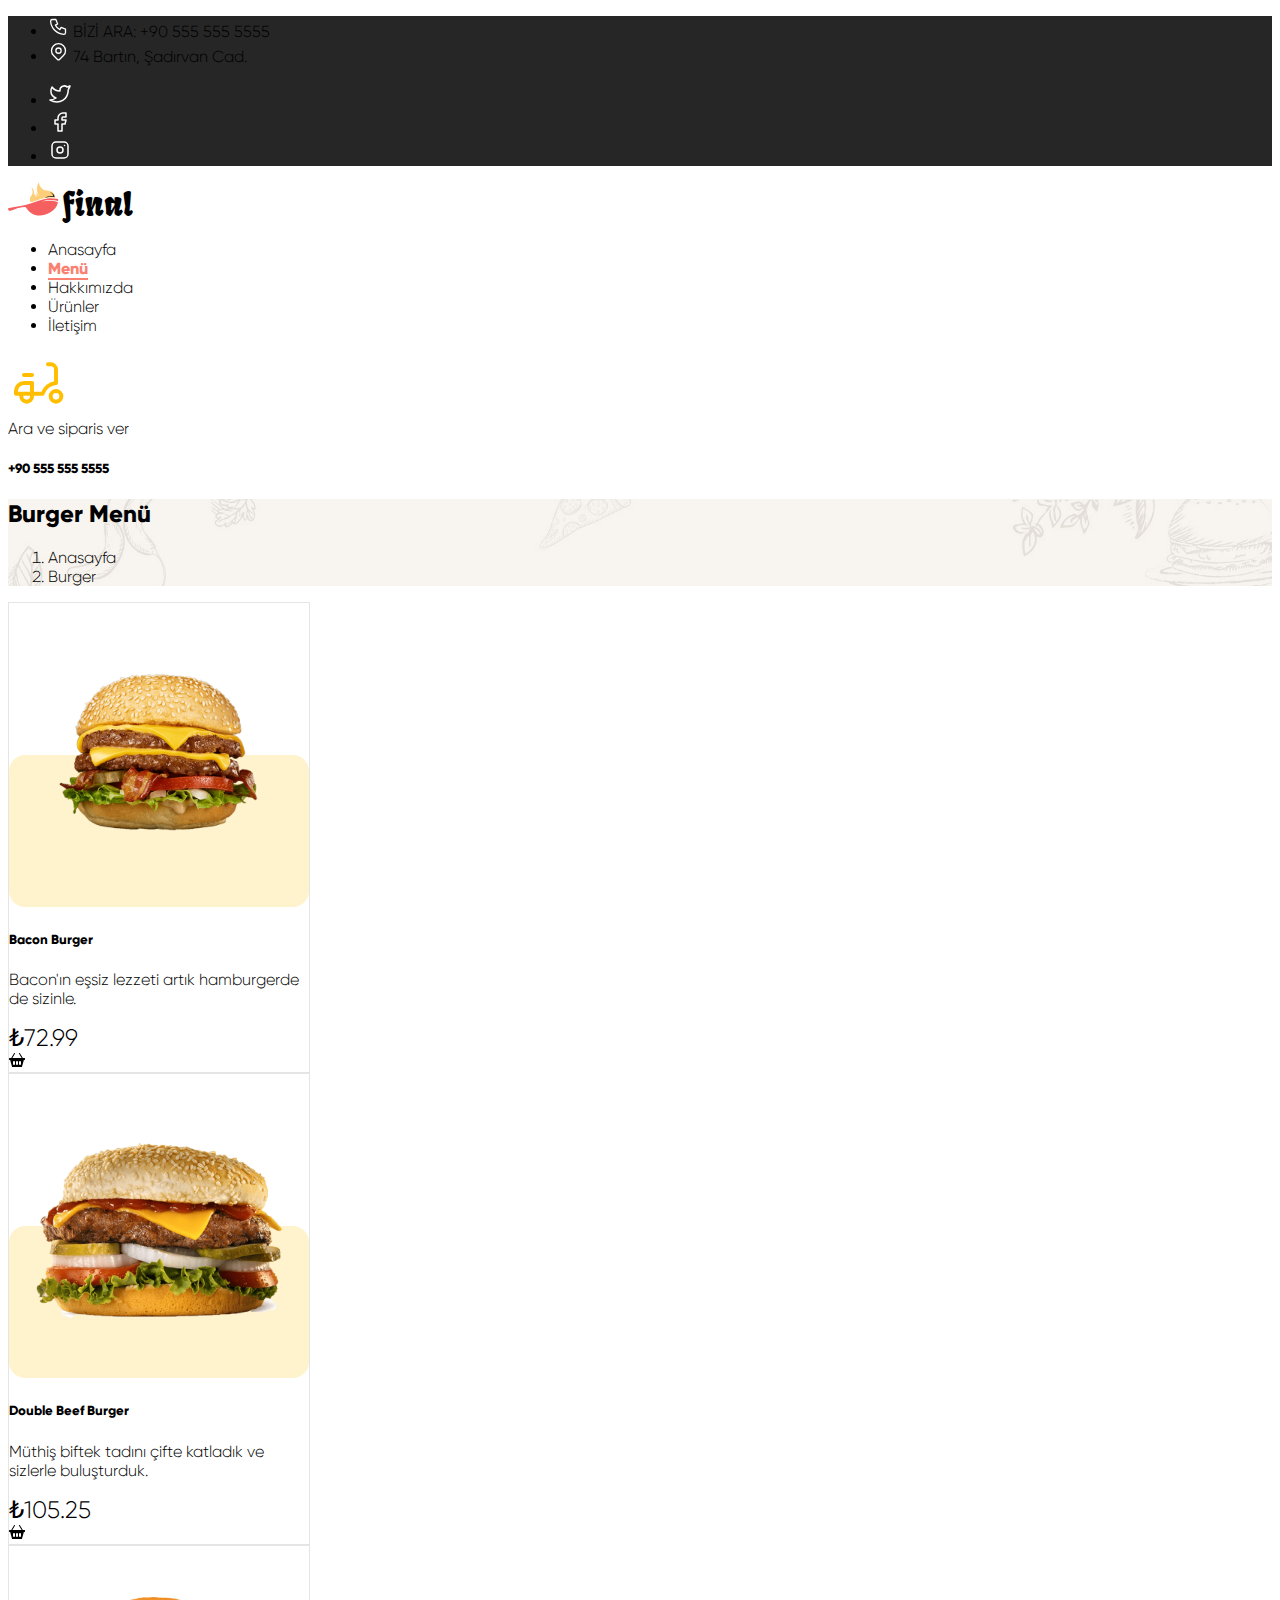
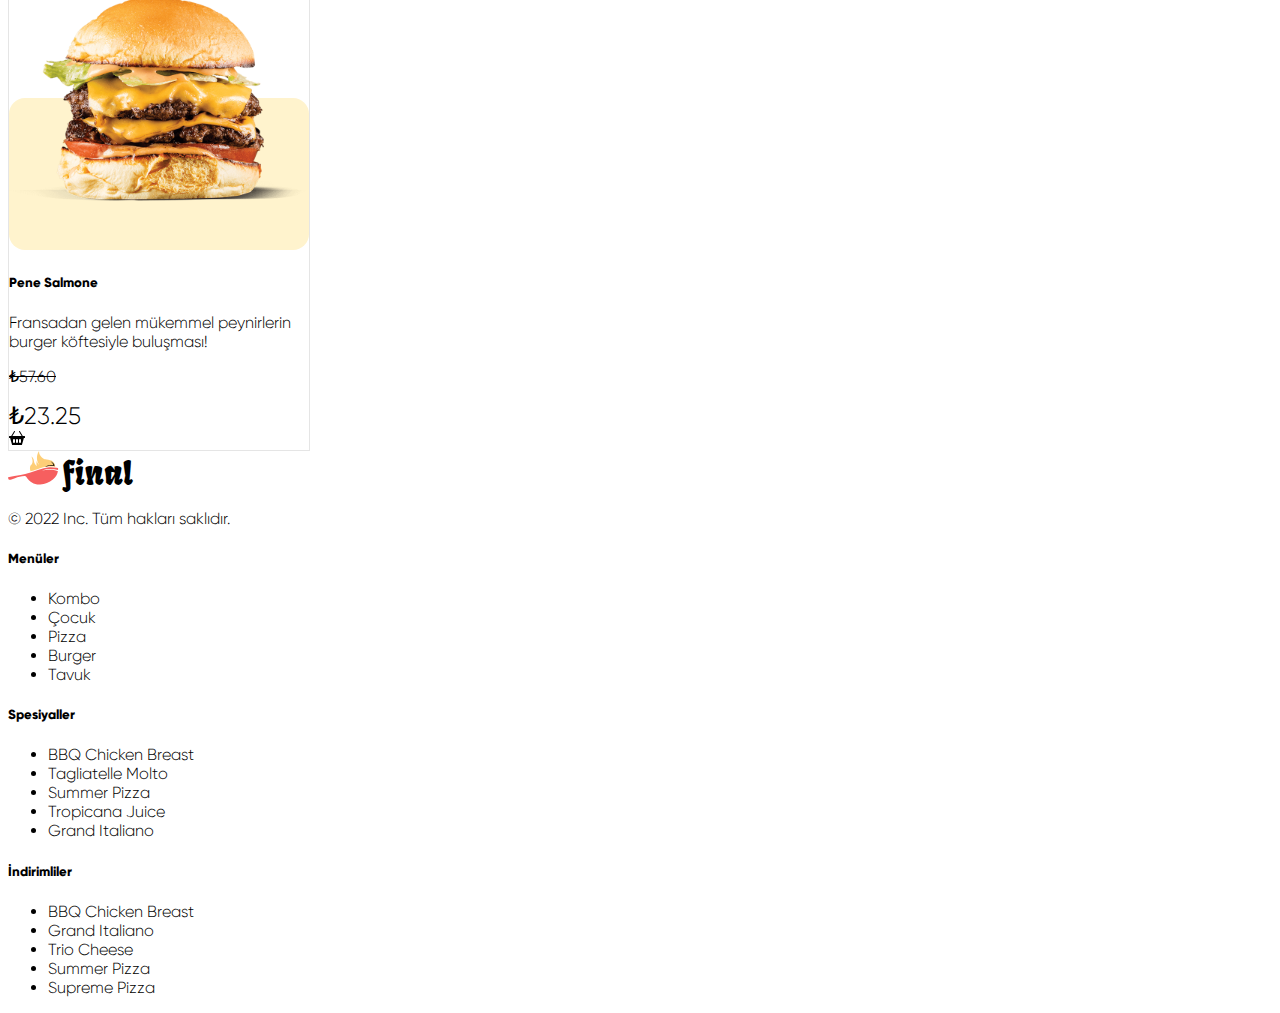
<file: product-category/burger/index.html>
<!doctype html>
<html lang="tr">

<head>
    <meta charset="utf-8">
    <meta name="viewport" content="width=device-width, initial-scale=1">
    <title>Final Restoran</title>
    <link href="https://fonts.googleapis.com/css2?family=Work+Sans:wght@700&display=swap" rel="stylesheet">
    <link href="https://fonts.googleapis.com/css2?family=Comic+Neue:wght@300;400;700&display=swap" rel="stylesheet">
    <link href="https://fonts.googleapis.com/css2?family=Fruktur&display=swap" rel="stylesheet">
    <link href="https://cdn.jsdelivr.net/npm/bootstrap@5.2.0-beta1/dist/css/bootstrap.min.css" rel="stylesheet"
        integrity="sha384-0evHe/X+R7YkIZDRvuzKMRqM+OrBnVFBL6DOitfPri4tjfHxaWutUpFmBp4vmVor" crossorigin="anonymous">
    <link rel="stylesheet" href="../../css/main.css">
</head>

<body style="min-height: 100vh;">

    <!-- HEADER -->
    <nav id="top-bar">
        <div class="container d-flex flex-wrap">
            <ul class="nav me-auto justify-content-center">
                <li class="nav-item"><a href="#" class="nav-link  text-white px-2 active d-flex" aria-current="page">

                        <svg xmlns="http://www.w3.org/2000/svg" class="icon icon-tabler icon-tabler-phone me-2"
                            width="21" height="21" viewBox="0 0 24 24" stroke-width="1.5" stroke="#ffffff" fill="none"
                            stroke-linecap="round" stroke-linejoin="round">
                            <path stroke="none" d="M0 0h24v24H0z" fill="none" />
                            <path
                                d="M5 4h4l2 5l-2.5 1.5a11 11 0 0 0 5 5l1.5 -2.5l5 2v4a2 2 0 0 1 -2 2a16 16 0 0 1 -15 -15a2 2 0 0 1 2 -2" />
                        </svg>
                        BİZİ ARA: +90 555 555 5555
                    </a>
                </li>
                <li class="nav-item"><a href="#" class="nav-link text-white px-2 d-flex">
                        <svg xmlns="http://www.w3.org/2000/svg" class="icon icon-tabler icon-tabler-map-pin me-2"
                            width="21" height="21" viewBox="0 0 24 24" stroke-width="1.5" stroke="#ffffff" fill="none"
                            stroke-linecap="round" stroke-linejoin="round">
                            <path stroke="none" d="M0 0h24v24H0z" fill="none" />
                            <circle cx="12" cy="11" r="3" />
                            <path
                                d="M17.657 16.657l-4.243 4.243a2 2 0 0 1 -2.827 0l-4.244 -4.243a8 8 0 1 1 11.314 0z" />
                        </svg>
                        74 Bartın, Şadırvan Cad.</a></li>
            </ul>
            <ul class="nav d-none d-md-flex">
                <li class="nav-item"><a href="#" class="nav-link link-dark px-2">
                        <svg xmlns="http://www.w3.org/2000/svg" class="icon icon-tabler icon-tabler-brand-twitter"
                            width="24" height="24" viewBox="0 0 24 24" stroke-width="1.5" stroke="#ffffff" fill="none"
                            stroke-linecap="round" stroke-linejoin="round">
                            <path stroke="none" d="M0 0h24v24H0z" fill="none" />
                            <path
                                d="M22 4.01c-1 .49 -1.98 .689 -3 .99c-1.121 -1.265 -2.783 -1.335 -4.38 -.737s-2.643 2.06 -2.62 3.737v1c-3.245 .083 -6.135 -1.395 -8 -4c0 0 -4.182 7.433 4 11c-1.872 1.247 -3.739 2.088 -6 2c3.308 1.803 6.913 2.423 10.034 1.517c3.58 -1.04 6.522 -3.723 7.651 -7.742a13.84 13.84 0 0 0 .497 -3.753c-.002 -.249 1.51 -2.772 1.818 -4.013z" />
                        </svg>
                    </a></li>
                <li class="nav-item"><a href="#" class="nav-link link-dark px-2">
                        <svg xmlns="http://www.w3.org/2000/svg" class="icon icon-tabler icon-tabler-brand-facebook"
                            width="24" height="24" viewBox="0 0 24 24" stroke-width="1.5" stroke="#ffffff" fill="none"
                            stroke-linecap="round" stroke-linejoin="round">
                            <path stroke="none" d="M0 0h24v24H0z" fill="none" />
                            <path d="M7 10v4h3v7h4v-7h3l1 -4h-4v-2a1 1 0 0 1 1 -1h3v-4h-3a5 5 0 0 0 -5 5v2h-3" />
                        </svg>
                    </a></li>
                <li class="nav-item"><a href="#" class="nav-link link-dark px-2">
                        <svg xmlns="http://www.w3.org/2000/svg" class="icon icon-tabler icon-tabler-brand-instagram"
                            width="24" height="24" viewBox="0 0 24 24" stroke-width="1.5" stroke="#ffffff" fill="none"
                            stroke-linecap="round" stroke-linejoin="round">
                            <path stroke="none" d="M0 0h24v24H0z" fill="none" />
                            <rect x="4" y="4" width="16" height="16" rx="4" />
                            <circle cx="12" cy="12" r="3" />
                            <line x1="16.5" y1="7.5" x2="16.5" y2="7.501" />
                        </svg>
                    </a></li>



            </ul>
        </div>
    </nav>
    <header class="p-3 bg-white ">
        <div class="container">
            <div class="d-flex flex-wrap align-items-center justify-content-center justify-content-lg-start">
                <a href="../../index.html"
                    class="d-flex align-items-center mb-2 mb-lg-0 text-white text-decoration-none me-5">
                    <svg class="bi me-2" width="51" height="34" viewBox="0 0 51 34" fill="none"
                        xmlns="http://www.w3.org/2000/svg">
                        <path
                            d="M0.0712891 26.2722C4.28819 25.5221 8.42944 24.6963 12.5959 24.0723C18.8677 23.1394 24.7108 20.8387 30.6485 18.7839C34.0081 17.624 37.5191 16.7227 41.0363 16.2751C43.5324 15.9537 46.1672 16.4768 48.7074 16.8298C50.3148 17.0567 50.34 17.3152 50.0059 19.1179C44.5851 17.5925 39.1895 17.8636 33.8254 19.4646C39.2462 18.5695 44.6481 18.0275 49.9492 20.2525C49.2243 23.7004 47.4972 26.3982 44.8876 28.5161C41.2002 31.5039 36.977 33.3192 32.2432 33.5777C26.148 33.9117 21.6474 31.0122 18.3823 26.0389C17.9033 25.3078 17.4179 25.0367 16.5733 25.0745C13.2325 25.2132 10.0494 25.9444 6.97336 27.2555C5.59294 27.848 4.16211 28.3838 2.69975 28.7052C0.884402 29.1275 0.0838956 28.3207 0.0712891 26.2722Z"
                            fill="#F65F5F" />
                        <path
                            d="M22.4733 20.3155C21.9312 18.601 21.5089 16.2184 22.7128 14.34C23.1477 13.6592 23.5133 13.4827 23.9104 12.9091C24.6857 11.7745 25.1522 9.68814 23.4314 5.50276C24.0239 5.92508 24.8055 6.60583 25.3413 7.65218C25.9527 8.8435 25.8708 9.76377 26.0599 10.7597C26.2805 11.9384 26.9423 13.5395 28.9278 15.2981C28.7198 14.6551 28.4992 13.7601 28.4488 12.6696C28.4047 11.598 28.537 10.6904 28.6883 10.0411C28.9152 10.703 29.2808 11.5476 29.886 12.4301C30.2894 13.0163 30.7054 13.489 31.0836 13.8609C30.5604 13.0919 29.867 11.8817 29.4132 10.2743C29.0665 9.04521 28.6883 6.99033 29.1737 4.53835C29.5897 2.43936 30.4721 0.895067 31.0836 0C31.0394 0.769001 31.0583 2.23766 31.8021 3.81979C32.943 6.25916 35.0231 7.33702 35.6219 7.63958C37.1221 8.39597 37.431 7.98626 40.3998 8.8372C42.7194 9.49905 43.8792 9.83312 44.9382 10.7471C45.5433 11.264 46.9489 12.6885 47.3271 15.7645C45.9656 15.5376 44.1251 15.3359 41.9505 15.4052C39.5174 15.4809 37.6894 15.8591 36.454 16.1238C34.563 16.5272 33.0439 17.0315 30.0057 18.0337C28.2408 18.6199 26.9801 19.08 24.7488 19.7041C23.797 19.9814 23.0091 20.1831 22.4733 20.3155Z"
                            fill="#FDCE77" />
                        <path
                            d="M37.3932 15.6891C37.4247 15.79 38.8114 15.2353 40.7402 14.9706C43.0346 14.6554 45.0201 14.8949 46.4762 15.2101C46.4888 14.1637 46.1926 13.4389 45.9972 13.0607C45.4866 12.0584 44.6987 11.5037 43.8477 10.9112C43.1859 10.4448 42.5871 10.1422 42.1774 9.95312C42.7321 10.3881 43.4191 11.0121 44.0872 11.863C44.7806 12.7455 45.2281 13.5901 45.5181 14.252C44.5537 14.1007 43.1291 13.9809 41.4588 14.252C39.1959 14.6302 37.3553 15.5757 37.3932 15.6891Z"
                            fill="#0D0D0D" />
                    </svg>
                    <span class="brand-name fw-bold text-dark">final</span>
                </a>

                <ul class="nav col-12 col-lg-auto me-lg-auto mb-2 justify-content-center mb-md-0">
                    <li><a href="../../index.html" class="nav-link px-2 text-dark me-3">Anasayfa</a></li>
                    <li><a href="../../menu/index.html" class="nav-link px-2 text-dark selected-item me-3">Menü</a></li>
                    <li><a href="../../about-us/index.html" class="nav-link px-2 text-dark me-3">Hakkımızda</a></li>
                    <li><a href="../../shop/index.html" class="nav-link px-2 text-dark me-3">Ürünler</a></li>
                    <li><a href="../../contact/index.html" class="nav-link px-2 text-dark me-3">İletişim</a></li>
                </ul>

                <div class="text-end">
                    <div class="d-flex align-items-center">
                        <svg xmlns="http://www.w3.org/2000/svg" class="me-2" width="64" height="64" viewBox="0 0 24 24"
                            stroke-width="1.5" stroke="#ffbf00" fill="none" stroke-linecap="round"
                            stroke-linejoin="round">
                            <path stroke="none" d="M0 0h24v24H0z" fill="none" />
                            <circle cx="18" cy="17" r="2" />
                            <path
                                d="M5 16v1a2 2 0 0 0 4 0v-5h-3a3 3 0 0 0 -3 3v1h10a6 6 0 0 1 5 -4v-5a2 2 0 0 0 -2 -2h-1" />
                            <line x1="6" y1="9" x2="9" y2="9" />
                        </svg>
                        <div class="d-flex flex-column text-start">
                            <span class="fw-light">Ara ve siparis ver</span>
                            <h5 class="fw-bold">+90 555 555 5555</h5>
                        </div>
                    </div>
                </div>
            </div>
        </div>
    </header>
    <!-- HEADER -->

    <!-- BREADCRUMB -->
    <section id="breadcrumb">
        <div class="container py-5">
            <h2 class="fw-bold text-center pt-3 display-5">Burger Menü</h2>
            <nav style="--bs-breadcrumb-divider: url(&#34;data:image/svg+xml,%3Csvg xmlns='http://www.w3.org/2000/svg' width='8' height='8'%3E%3Cpath d='M2.5 0L1 1.5 3.5 4 1 6.5 2.5 8l4-4-4-4z' fill='%236c757d'/%3E%3C/svg%3E&#34;);"
                aria-label="breadcrumb">
                <ol class="breadcrumb" style="justify-content: center;">
                    <li class=" breadcrumb-item"><a href="#" class="text-dark">Anasayfa</a></li>
                    <li class="breadcrumb-item active" aria-current="page">Burger</li>
                </ol>
            </nav>
        </div>
    </section>
    <!-- BREADCRUMB -->

    <!-- PRODUCTS -->
    <div class="container my-5">
        <div class="products mb-5">
            <div class="row">
                <div class="product col-xl-3 col-lg-4 col-md-12 d-flex justify-content-center">
                    <div class="product-card border border-secondary rounded-5 p-3 mb-3">
                        <div class="product-image d-flex flex-column">
                            <img src="../../img/product3.png" alt="Bacon Burger">
                        </div>
                        <h5 class="fw-bold">Bacon Burger</h5>
                        <p>Bacon'ın eşsiz lezzeti artık hamburgerde de sizinle.</p>
                        <div class="d-flex flex-row align-items-center justify-content-between">
                            <div class="fw-bold text-secondary" style="gap:1rem">
                                <div class="text-warning" style="font-size: 1.5rem;">₺72.99</div>
                            </div>
                            <div class="btn btn-warning">
                                <svg xmlns="http://www.w3.org/2000/svg" width="16" height="16" fill="currentColor"
                                    class="bi bi-basket2-fill" viewBox="0 0 16 16">
                                    <path
                                        d="M5.929 1.757a.5.5 0 1 0-.858-.514L2.217 6H.5a.5.5 0 0 0-.5.5v1a.5.5 0 0 0 .5.5h.623l1.844 6.456A.75.75 0 0 0 3.69 15h8.622a.75.75 0 0 0 .722-.544L14.877 8h.623a.5.5 0 0 0 .5-.5v-1a.5.5 0 0 0-.5-.5h-1.717L10.93 1.243a.5.5 0 1 0-.858.514L12.617 6H3.383L5.93 1.757zM4 10a1 1 0 0 1 2 0v2a1 1 0 1 1-2 0v-2zm3 0a1 1 0 0 1 2 0v2a1 1 0 1 1-2 0v-2zm4-1a1 1 0 0 1 1 1v2a1 1 0 1 1-2 0v-2a1 1 0 0 1 1-1z">
                                    </path>
                                </svg>
                            </div>
                        </div>
                    </div>
                </div>
                <div class="product col-xl-3 col-lg-4 col-md-12 d-flex justify-content-center">
                    <div class="product-card border border-secondary rounded-5 p-3 mb-3">
                        <div class="product-image d-flex flex-column">
                            <img src="../../img/product8.png" alt="Double Beef Burger">
                        </div>
                        <h5 class="fw-bold">Double Beef Burger</h5>
                        <p>Müthiş biftek tadını çifte katladık ve sizlerle buluşturduk.</p>
                        <div class="d-flex flex-row align-items-center justify-content-between">
                            <div class="fw-bold text-secondary" style="gap:1rem">
                                <div class="text-warning" style="font-size: 1.5rem;">₺105.25</div>
                            </div>
                            <div class="btn btn-warning">
                                <svg xmlns="http://www.w3.org/2000/svg" width="16" height="16" fill="currentColor"
                                    class="bi bi-basket2-fill" viewBox="0 0 16 16">
                                    <path
                                        d="M5.929 1.757a.5.5 0 1 0-.858-.514L2.217 6H.5a.5.5 0 0 0-.5.5v1a.5.5 0 0 0 .5.5h.623l1.844 6.456A.75.75 0 0 0 3.69 15h8.622a.75.75 0 0 0 .722-.544L14.877 8h.623a.5.5 0 0 0 .5-.5v-1a.5.5 0 0 0-.5-.5h-1.717L10.93 1.243a.5.5 0 1 0-.858.514L12.617 6H3.383L5.93 1.757zM4 10a1 1 0 0 1 2 0v2a1 1 0 1 1-2 0v-2zm3 0a1 1 0 0 1 2 0v2a1 1 0 1 1-2 0v-2zm4-1a1 1 0 0 1 1 1v2a1 1 0 1 1-2 0v-2a1 1 0 0 1 1-1z">
                                    </path>
                                </svg>
                            </div>
                        </div>
                    </div>
                </div>
                <div class="product col-xl-3 col-lg-4 col-md-12 d-flex justify-content-center">
                    <div class="product-card border border-secondary rounded-5 p-3 mb-3">
                        <div class="product-image d-flex flex-column">
                            <img src="../../img/product17.png" alt="Pene Salmone">
                        </div>
                        <h5 class="fw-bold">Pene Salmone</h5>
                        <p>Fransadan gelen mükemmel peynirlerin burger köftesiyle buluşması!</p>
                        <div class="d-flex flex-row align-items-center justify-content-between">
                            <div class="fw-bold text-secondary" style="gap:1rem">
                                <p class="m-0 p-0" style="text-decoration: line-through;">₺57.60</p>
                                <div class="text-warning" style="font-size: 1.5rem;">₺23.25</div>
                            </div>
                            <div class="btn btn-warning">
                                <svg xmlns="http://www.w3.org/2000/svg" width="16" height="16" fill="currentColor"
                                    class="bi bi-basket2-fill" viewBox="0 0 16 16">
                                    <path
                                        d="M5.929 1.757a.5.5 0 1 0-.858-.514L2.217 6H.5a.5.5 0 0 0-.5.5v1a.5.5 0 0 0 .5.5h.623l1.844 6.456A.75.75 0 0 0 3.69 15h8.622a.75.75 0 0 0 .722-.544L14.877 8h.623a.5.5 0 0 0 .5-.5v-1a.5.5 0 0 0-.5-.5h-1.717L10.93 1.243a.5.5 0 1 0-.858.514L12.617 6H3.383L5.93 1.757zM4 10a1 1 0 0 1 2 0v2a1 1 0 1 1-2 0v-2zm3 0a1 1 0 0 1 2 0v2a1 1 0 1 1-2 0v-2zm4-1a1 1 0 0 1 1 1v2a1 1 0 1 1-2 0v-2a1 1 0 0 1 1-1z">
                                    </path>
                                </svg>
                            </div>
                        </div>
                    </div>
                </div>






            </div>
        </div>
    </div>
    <!-- PRODUCTS -->

    <!-- FOOTER -->
    <section class="footer bg-dark text-white">
        <div class="container">
            <footer class="row row-cols-1 row-cols-sm-2 row-cols-md-5 py-5">
                <div class="col mb-3">
                    <a href="../../index.html" class="d-flex align-items-center mb-3 link-dark text-decoration-none">
                        <svg class="bi me-2" width="51" height="34" viewBox="0 0 51 34" fill="none"
                            xmlns="http://www.w3.org/2000/svg">
                            <path
                                d="M0.0712891 26.2722C4.28819 25.5221 8.42944 24.6963 12.5959 24.0723C18.8677 23.1394 24.7108 20.8387 30.6485 18.7839C34.0081 17.624 37.5191 16.7227 41.0363 16.2751C43.5324 15.9537 46.1672 16.4768 48.7074 16.8298C50.3148 17.0567 50.34 17.3152 50.0059 19.1179C44.5851 17.5925 39.1895 17.8636 33.8254 19.4646C39.2462 18.5695 44.6481 18.0275 49.9492 20.2525C49.2243 23.7004 47.4972 26.3982 44.8876 28.5161C41.2002 31.5039 36.977 33.3192 32.2432 33.5777C26.148 33.9117 21.6474 31.0122 18.3823 26.0389C17.9033 25.3078 17.4179 25.0367 16.5733 25.0745C13.2325 25.2132 10.0494 25.9444 6.97336 27.2555C5.59294 27.848 4.16211 28.3838 2.69975 28.7052C0.884402 29.1275 0.0838956 28.3207 0.0712891 26.2722Z"
                                fill="#F65F5F" />
                            <path
                                d="M22.4733 20.3155C21.9312 18.601 21.5089 16.2184 22.7128 14.34C23.1477 13.6592 23.5133 13.4827 23.9104 12.9091C24.6857 11.7745 25.1522 9.68814 23.4314 5.50276C24.0239 5.92508 24.8055 6.60583 25.3413 7.65218C25.9527 8.8435 25.8708 9.76377 26.0599 10.7597C26.2805 11.9384 26.9423 13.5395 28.9278 15.2981C28.7198 14.6551 28.4992 13.7601 28.4488 12.6696C28.4047 11.598 28.537 10.6904 28.6883 10.0411C28.9152 10.703 29.2808 11.5476 29.886 12.4301C30.2894 13.0163 30.7054 13.489 31.0836 13.8609C30.5604 13.0919 29.867 11.8817 29.4132 10.2743C29.0665 9.04521 28.6883 6.99033 29.1737 4.53835C29.5897 2.43936 30.4721 0.895067 31.0836 0C31.0394 0.769001 31.0583 2.23766 31.8021 3.81979C32.943 6.25916 35.0231 7.33702 35.6219 7.63958C37.1221 8.39597 37.431 7.98626 40.3998 8.8372C42.7194 9.49905 43.8792 9.83312 44.9382 10.7471C45.5433 11.264 46.9489 12.6885 47.3271 15.7645C45.9656 15.5376 44.1251 15.3359 41.9505 15.4052C39.5174 15.4809 37.6894 15.8591 36.454 16.1238C34.563 16.5272 33.0439 17.0315 30.0057 18.0337C28.2408 18.6199 26.9801 19.08 24.7488 19.7041C23.797 19.9814 23.0091 20.1831 22.4733 20.3155Z"
                                fill="#FDCE77" />
                            <path
                                d="M37.3932 15.6891C37.4247 15.79 38.8114 15.2353 40.7402 14.9706C43.0346 14.6554 45.0201 14.8949 46.4762 15.2101C46.4888 14.1637 46.1926 13.4389 45.9972 13.0607C45.4866 12.0584 44.6987 11.5037 43.8477 10.9112C43.1859 10.4448 42.5871 10.1422 42.1774 9.95312C42.7321 10.3881 43.4191 11.0121 44.0872 11.863C44.7806 12.7455 45.2281 13.5901 45.5181 14.252C44.5537 14.1007 43.1291 13.9809 41.4588 14.252C39.1959 14.6302 37.3553 15.5757 37.3932 15.6891Z"
                                fill="#0D0D0D" />
                        </svg>
                        <span class="brand-name fw-bold text-white">final</span>
                    </a>
                    <p>&copy; 2022 Inc. Tüm hakları saklıdır.</p>
                </div>

                <div class="col mb-3">

                </div>

                <div class="col mb-3">
                    <h5 class="fw-bold text-warning">Menüler</h5>
                    <ul class="nav flex-column">
                        <li class="nav-item mb-2"><a href="../../product-category/combo/index.html"
                                class="nav-link p-0 text-white">Kombo</a></li>
                        <li class="nav-item mb-2"><a href="../../product-category/kids-menu/index.html"
                                class="nav-link p-0 text-white">Çocuk</a></li>
                        <li class="nav-item mb-2"><a href="../../product-category/pizza/index.html"
                                class="nav-link p-0 text-white">Pizza</a></li>
                        <li class="nav-item mb-2"><a href="../../product-category/burger/index.html"
                                class="nav-link p-0 text-white">Burger</a></li>
                        <li class="nav-item mb-2"><a href="../../product-category/chicken/index.html"
                                class="nav-link p-0 text-white">Tavuk</a></li>
                    </ul>
                </div>

                <div class="col mb-3">
                    <h5 class="fw-bold text-warning">Spesiyaller</h5>
                    <ul class="nav flex-column">
                        <li class="nav-item mb-2"><a href="../../shop/index.html" class="nav-link p-0 text-white">BBQ
                                Chicken Breast</a>
                        </li>
                        <li class="nav-item mb-2"><a href="../../shop/index.html"
                                class="nav-link p-0 text-white">Tagliatelle Molto</a></li>
                        <li class="nav-item mb-2"><a href="../../shop/index.html" class="nav-link p-0 text-white">Summer
                                Pizza</a></li>
                        <li class="nav-item mb-2"><a href="../../shop/index.html"
                                class="nav-link p-0 text-white">Tropicana Juice</a></li>
                        <li class="nav-item mb-2"><a href="../../shop/index.html" class="nav-link p-0 text-white">Grand
                                Italiano</a></li>
                    </ul>
                </div>

                <div class="col mb-3">
                    <h5 class="fw-bold text-warning">İndirimliler</h5>
                    <ul class="nav flex-column">
                        <li class="nav-item mb-2"><a href="../../shop/index.html" class="nav-link p-0 text-white">BBQ
                                Chicken Breast</a>
                        </li>
                        <li class="nav-item mb-2"><a href="../../shop/index.html" class="nav-link p-0 text-white">Grand
                                Italiano</a></li>
                        <li class="nav-item mb-2"><a href="../../shop/index.html" class="nav-link p-0 text-white">Trio
                                Cheese</a></li>
                        <li class="nav-item mb-2"><a href="../../shop/index.html" class="nav-link p-0 text-white">Summer
                                Pizza</a></li>
                        <li class="nav-item mb-2"><a href="../../shop/index.html"
                                class="nav-link p-0 text-white">Supreme Pizza</a></li>
                    </ul>
                </div>
            </footer>
        </div>
    </section>
    <!-- FOOTER -->


    <script src="../../js/main.js"></script>
    <script src="https://cdn.jsdelivr.net/npm/bootstrap@5.2.0-beta1/dist/js/bootstrap.bundle.min.js"
        integrity="sha384-pprn3073KE6tl6bjs2QrFaJGz5/SUsLqktiwsUTF55Jfv3qYSDhgCecCxMW52nD2"
        crossorigin="anonymous"></script>

    <script>
        // alert(document.body.scrollHeight);
        // alert(document.querySelector('header').scrollHeight);
        // alert(document.querySelector('#top-bar').scrollHeight);
    </script>

</body>

</html>
</file>
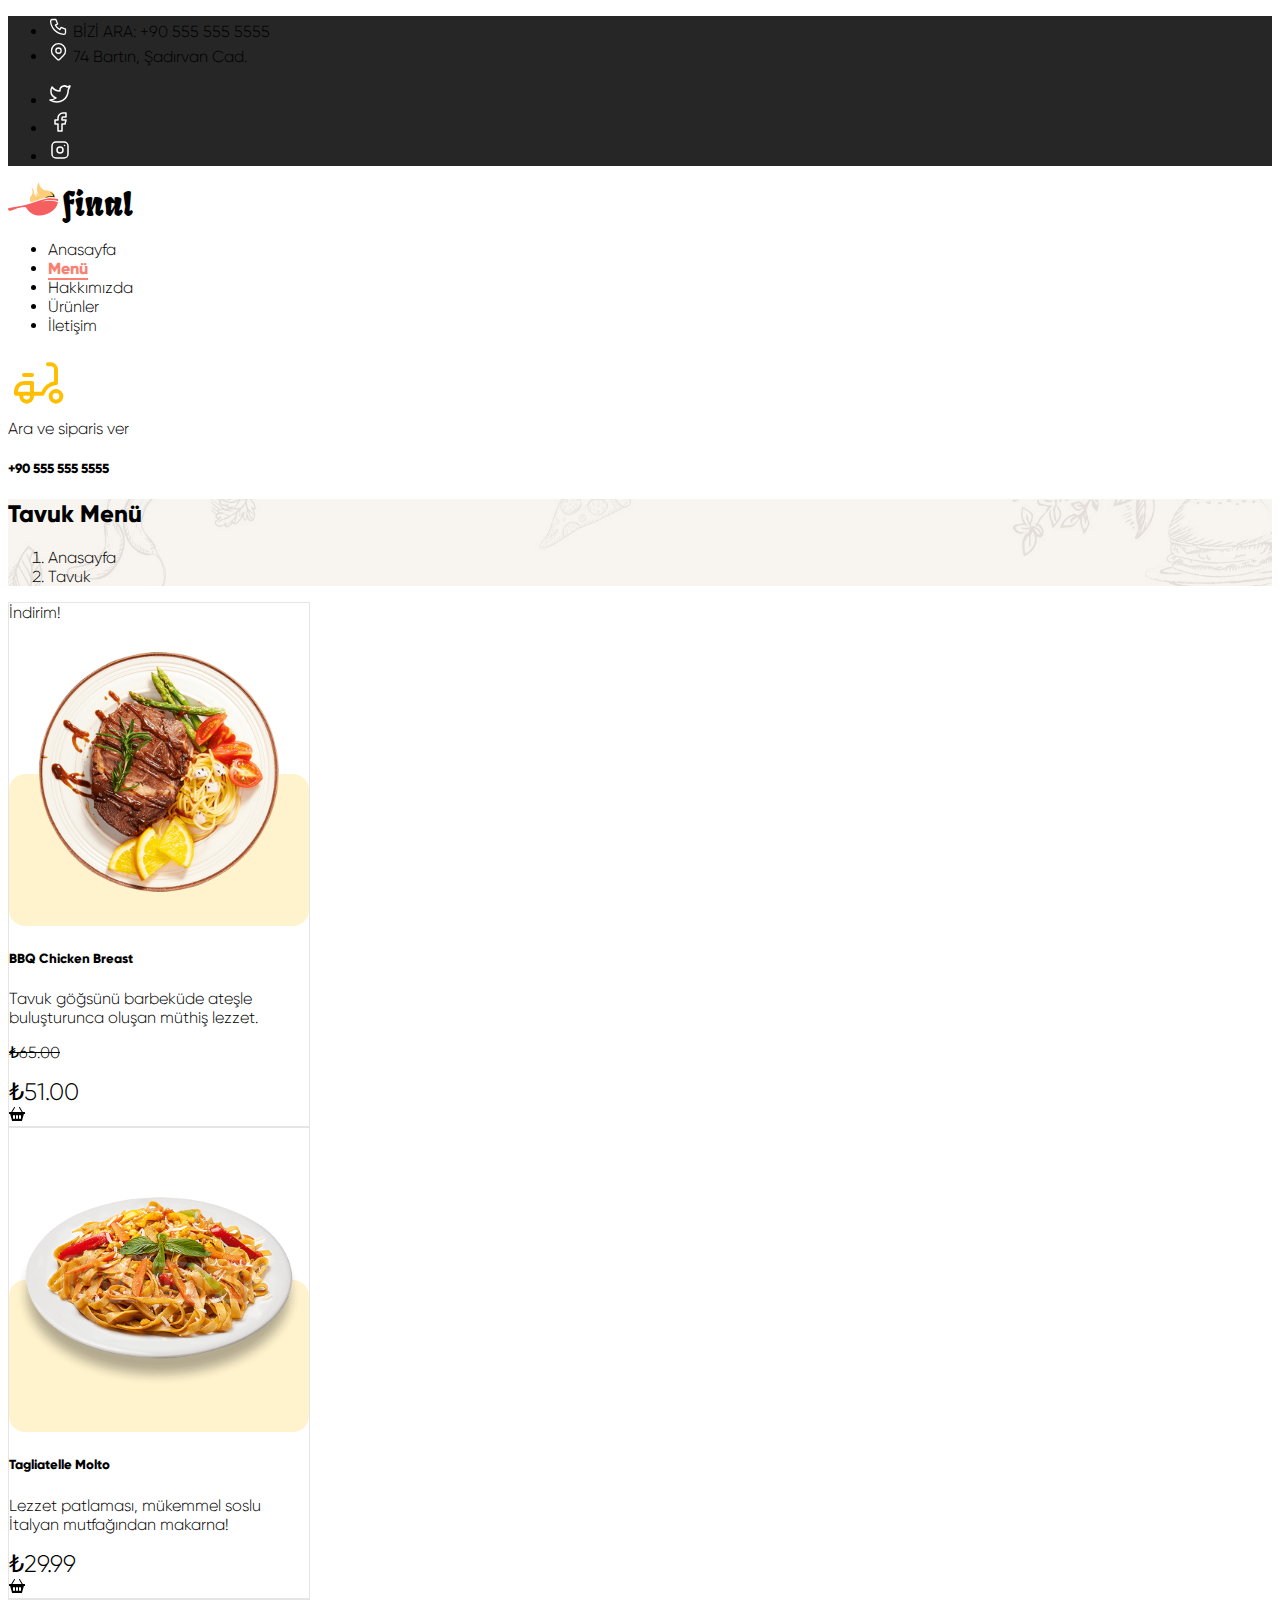
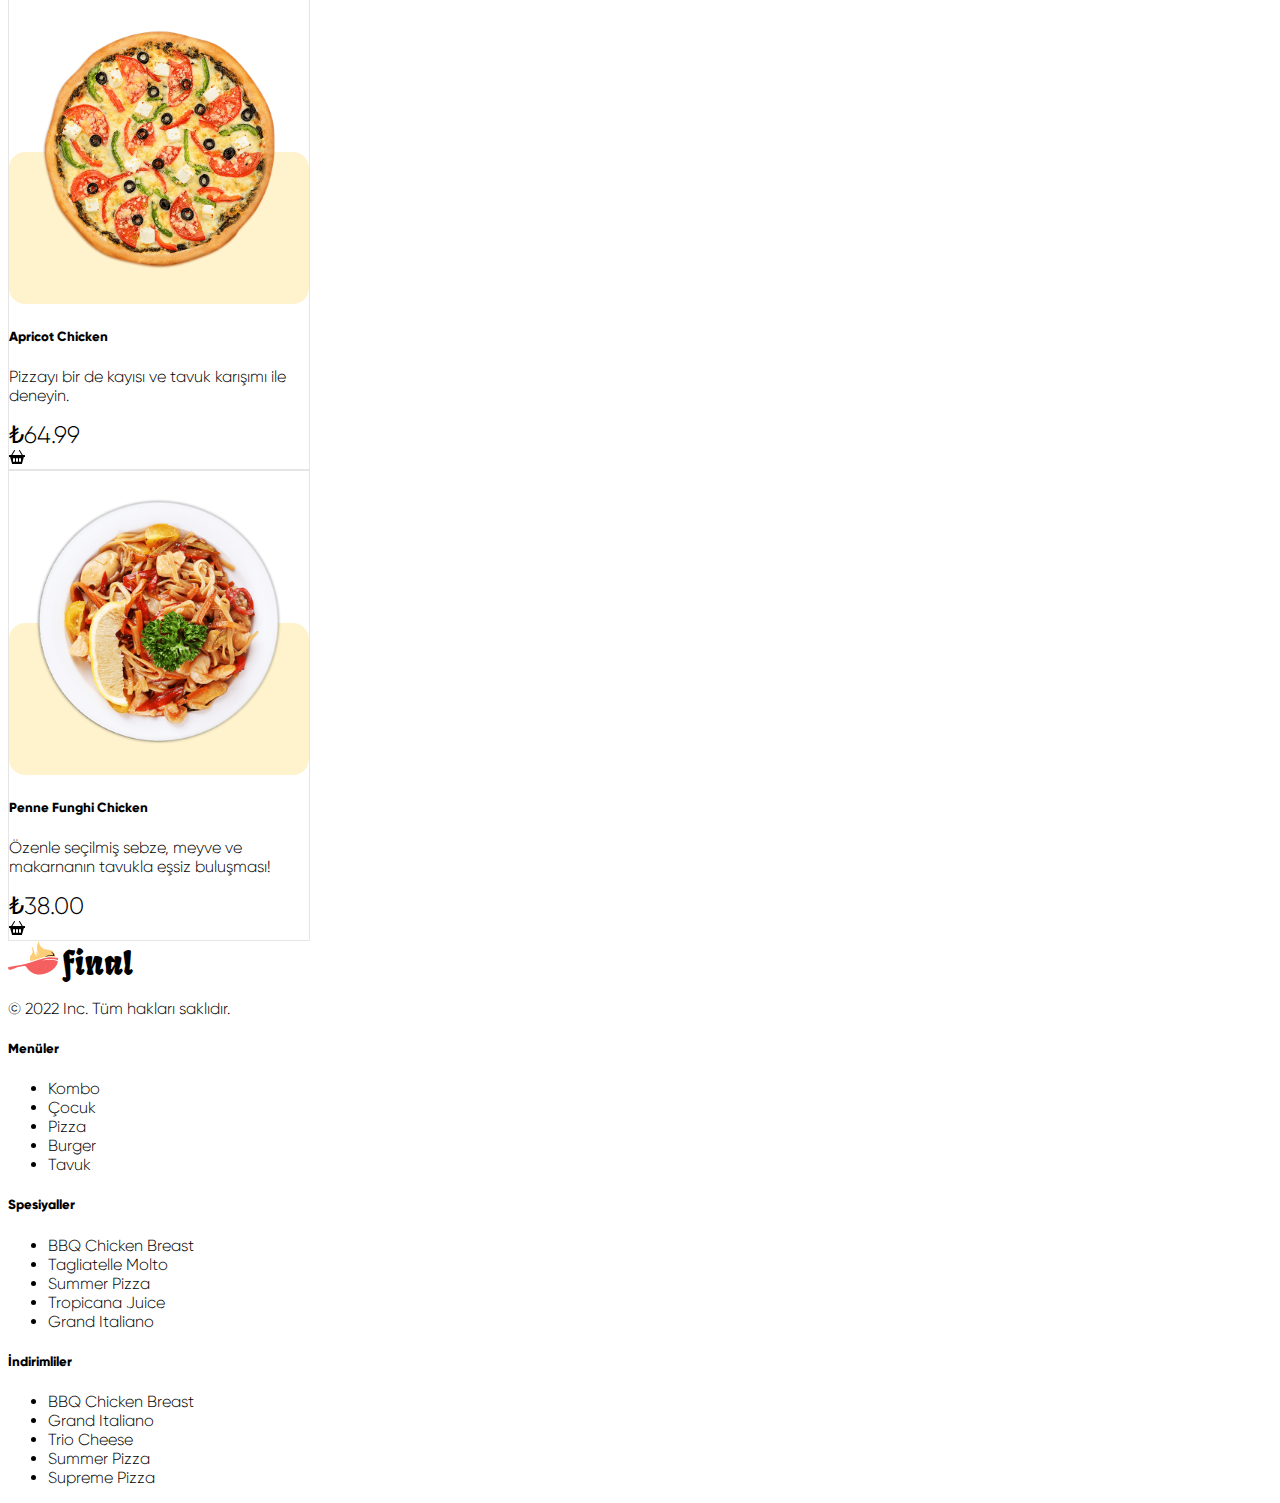
<file: product-category/chicken/index.html>
<!doctype html>
<html lang="tr">

<head>
    <meta charset="utf-8">
    <meta name="viewport" content="width=device-width, initial-scale=1">
    <title>Final Restoran</title>
    <link href="https://fonts.googleapis.com/css2?family=Work+Sans:wght@700&display=swap" rel="stylesheet">
    <link href="https://fonts.googleapis.com/css2?family=Comic+Neue:wght@300;400;700&display=swap" rel="stylesheet">
    <link href="https://fonts.googleapis.com/css2?family=Fruktur&display=swap" rel="stylesheet">
    <link href="https://cdn.jsdelivr.net/npm/bootstrap@5.2.0-beta1/dist/css/bootstrap.min.css" rel="stylesheet"
        integrity="sha384-0evHe/X+R7YkIZDRvuzKMRqM+OrBnVFBL6DOitfPri4tjfHxaWutUpFmBp4vmVor" crossorigin="anonymous">
    <link rel="stylesheet" href="../../css/main.css">
</head>

<body style="min-height: 100vh;">

    <!-- HEADER -->
    <nav id="top-bar">
        <div class="container d-flex flex-wrap">
            <ul class="nav me-auto justify-content-center">
                <li class="nav-item"><a href="#" class="nav-link  text-white px-2 active d-flex" aria-current="page">

                        <svg xmlns="http://www.w3.org/2000/svg" class="icon icon-tabler icon-tabler-phone me-2"
                            width="21" height="21" viewBox="0 0 24 24" stroke-width="1.5" stroke="#ffffff" fill="none"
                            stroke-linecap="round" stroke-linejoin="round">
                            <path stroke="none" d="M0 0h24v24H0z" fill="none" />
                            <path
                                d="M5 4h4l2 5l-2.5 1.5a11 11 0 0 0 5 5l1.5 -2.5l5 2v4a2 2 0 0 1 -2 2a16 16 0 0 1 -15 -15a2 2 0 0 1 2 -2" />
                        </svg>
                        BİZİ ARA: +90 555 555 5555
                    </a>
                </li>
                <li class="nav-item"><a href="#" class="nav-link text-white px-2 d-flex">
                        <svg xmlns="http://www.w3.org/2000/svg" class="icon icon-tabler icon-tabler-map-pin me-2"
                            width="21" height="21" viewBox="0 0 24 24" stroke-width="1.5" stroke="#ffffff" fill="none"
                            stroke-linecap="round" stroke-linejoin="round">
                            <path stroke="none" d="M0 0h24v24H0z" fill="none" />
                            <circle cx="12" cy="11" r="3" />
                            <path
                                d="M17.657 16.657l-4.243 4.243a2 2 0 0 1 -2.827 0l-4.244 -4.243a8 8 0 1 1 11.314 0z" />
                        </svg>
                        74 Bartın, Şadırvan Cad.</a></li>
            </ul>
            <ul class="nav d-none d-md-flex">
                <li class="nav-item"><a href="#" class="nav-link link-dark px-2">
                        <svg xmlns="http://www.w3.org/2000/svg" class="icon icon-tabler icon-tabler-brand-twitter"
                            width="24" height="24" viewBox="0 0 24 24" stroke-width="1.5" stroke="#ffffff" fill="none"
                            stroke-linecap="round" stroke-linejoin="round">
                            <path stroke="none" d="M0 0h24v24H0z" fill="none" />
                            <path
                                d="M22 4.01c-1 .49 -1.98 .689 -3 .99c-1.121 -1.265 -2.783 -1.335 -4.38 -.737s-2.643 2.06 -2.62 3.737v1c-3.245 .083 -6.135 -1.395 -8 -4c0 0 -4.182 7.433 4 11c-1.872 1.247 -3.739 2.088 -6 2c3.308 1.803 6.913 2.423 10.034 1.517c3.58 -1.04 6.522 -3.723 7.651 -7.742a13.84 13.84 0 0 0 .497 -3.753c-.002 -.249 1.51 -2.772 1.818 -4.013z" />
                        </svg>
                    </a></li>
                <li class="nav-item"><a href="#" class="nav-link link-dark px-2">
                        <svg xmlns="http://www.w3.org/2000/svg" class="icon icon-tabler icon-tabler-brand-facebook"
                            width="24" height="24" viewBox="0 0 24 24" stroke-width="1.5" stroke="#ffffff" fill="none"
                            stroke-linecap="round" stroke-linejoin="round">
                            <path stroke="none" d="M0 0h24v24H0z" fill="none" />
                            <path d="M7 10v4h3v7h4v-7h3l1 -4h-4v-2a1 1 0 0 1 1 -1h3v-4h-3a5 5 0 0 0 -5 5v2h-3" />
                        </svg>
                    </a></li>
                <li class="nav-item"><a href="#" class="nav-link link-dark px-2">
                        <svg xmlns="http://www.w3.org/2000/svg" class="icon icon-tabler icon-tabler-brand-instagram"
                            width="24" height="24" viewBox="0 0 24 24" stroke-width="1.5" stroke="#ffffff" fill="none"
                            stroke-linecap="round" stroke-linejoin="round">
                            <path stroke="none" d="M0 0h24v24H0z" fill="none" />
                            <rect x="4" y="4" width="16" height="16" rx="4" />
                            <circle cx="12" cy="12" r="3" />
                            <line x1="16.5" y1="7.5" x2="16.5" y2="7.501" />
                        </svg>
                    </a></li>



            </ul>
        </div>
    </nav>
    <header class="p-3 bg-white ">
        <div class="container">
            <div class="d-flex flex-wrap align-items-center justify-content-center justify-content-lg-start">
                <a href="../../index.html"
                    class="d-flex align-items-center mb-2 mb-lg-0 text-white text-decoration-none me-5">
                    <svg class="bi me-2" width="51" height="34" viewBox="0 0 51 34" fill="none"
                        xmlns="http://www.w3.org/2000/svg">
                        <path
                            d="M0.0712891 26.2722C4.28819 25.5221 8.42944 24.6963 12.5959 24.0723C18.8677 23.1394 24.7108 20.8387 30.6485 18.7839C34.0081 17.624 37.5191 16.7227 41.0363 16.2751C43.5324 15.9537 46.1672 16.4768 48.7074 16.8298C50.3148 17.0567 50.34 17.3152 50.0059 19.1179C44.5851 17.5925 39.1895 17.8636 33.8254 19.4646C39.2462 18.5695 44.6481 18.0275 49.9492 20.2525C49.2243 23.7004 47.4972 26.3982 44.8876 28.5161C41.2002 31.5039 36.977 33.3192 32.2432 33.5777C26.148 33.9117 21.6474 31.0122 18.3823 26.0389C17.9033 25.3078 17.4179 25.0367 16.5733 25.0745C13.2325 25.2132 10.0494 25.9444 6.97336 27.2555C5.59294 27.848 4.16211 28.3838 2.69975 28.7052C0.884402 29.1275 0.0838956 28.3207 0.0712891 26.2722Z"
                            fill="#F65F5F" />
                        <path
                            d="M22.4733 20.3155C21.9312 18.601 21.5089 16.2184 22.7128 14.34C23.1477 13.6592 23.5133 13.4827 23.9104 12.9091C24.6857 11.7745 25.1522 9.68814 23.4314 5.50276C24.0239 5.92508 24.8055 6.60583 25.3413 7.65218C25.9527 8.8435 25.8708 9.76377 26.0599 10.7597C26.2805 11.9384 26.9423 13.5395 28.9278 15.2981C28.7198 14.6551 28.4992 13.7601 28.4488 12.6696C28.4047 11.598 28.537 10.6904 28.6883 10.0411C28.9152 10.703 29.2808 11.5476 29.886 12.4301C30.2894 13.0163 30.7054 13.489 31.0836 13.8609C30.5604 13.0919 29.867 11.8817 29.4132 10.2743C29.0665 9.04521 28.6883 6.99033 29.1737 4.53835C29.5897 2.43936 30.4721 0.895067 31.0836 0C31.0394 0.769001 31.0583 2.23766 31.8021 3.81979C32.943 6.25916 35.0231 7.33702 35.6219 7.63958C37.1221 8.39597 37.431 7.98626 40.3998 8.8372C42.7194 9.49905 43.8792 9.83312 44.9382 10.7471C45.5433 11.264 46.9489 12.6885 47.3271 15.7645C45.9656 15.5376 44.1251 15.3359 41.9505 15.4052C39.5174 15.4809 37.6894 15.8591 36.454 16.1238C34.563 16.5272 33.0439 17.0315 30.0057 18.0337C28.2408 18.6199 26.9801 19.08 24.7488 19.7041C23.797 19.9814 23.0091 20.1831 22.4733 20.3155Z"
                            fill="#FDCE77" />
                        <path
                            d="M37.3932 15.6891C37.4247 15.79 38.8114 15.2353 40.7402 14.9706C43.0346 14.6554 45.0201 14.8949 46.4762 15.2101C46.4888 14.1637 46.1926 13.4389 45.9972 13.0607C45.4866 12.0584 44.6987 11.5037 43.8477 10.9112C43.1859 10.4448 42.5871 10.1422 42.1774 9.95312C42.7321 10.3881 43.4191 11.0121 44.0872 11.863C44.7806 12.7455 45.2281 13.5901 45.5181 14.252C44.5537 14.1007 43.1291 13.9809 41.4588 14.252C39.1959 14.6302 37.3553 15.5757 37.3932 15.6891Z"
                            fill="#0D0D0D" />
                    </svg>
                    <span class="brand-name fw-bold text-dark">final</span>
                </a>

                <ul class="nav col-12 col-lg-auto me-lg-auto mb-2 justify-content-center mb-md-0">
                    <li><a href="../../index.html" class="nav-link px-2 text-dark me-3">Anasayfa</a></li>
                    <li><a href="../../menu/index.html" class="nav-link px-2 text-dark selected-item me-3">Menü</a></li>
                    <li><a href="../../about-us/index.html" class="nav-link px-2 text-dark me-3">Hakkımızda</a></li>
                    <li><a href="../../shop/index.html" class="nav-link px-2 text-dark me-3">Ürünler</a></li>
                    <li><a href="../../contact/index.html" class="nav-link px-2 text-dark me-3">İletişim</a></li>
                </ul>

                <div class="text-end">
                    <div class="d-flex align-items-center">
                        <svg xmlns="http://www.w3.org/2000/svg" class="me-2" width="64" height="64" viewBox="0 0 24 24"
                            stroke-width="1.5" stroke="#ffbf00" fill="none" stroke-linecap="round"
                            stroke-linejoin="round">
                            <path stroke="none" d="M0 0h24v24H0z" fill="none" />
                            <circle cx="18" cy="17" r="2" />
                            <path
                                d="M5 16v1a2 2 0 0 0 4 0v-5h-3a3 3 0 0 0 -3 3v1h10a6 6 0 0 1 5 -4v-5a2 2 0 0 0 -2 -2h-1" />
                            <line x1="6" y1="9" x2="9" y2="9" />
                        </svg>
                        <div class="d-flex flex-column text-start">
                            <span class="fw-light">Ara ve siparis ver</span>
                            <h5 class="fw-bold">+90 555 555 5555</h5>
                        </div>
                    </div>
                </div>
            </div>
        </div>
    </header>
    <!-- HEADER -->

    <!-- BREADCRUMB -->
    <section id="breadcrumb">
        <div class="container py-5">
            <h2 class="fw-bold text-center pt-3 display-5">Tavuk Menü</h2>
            <nav style="--bs-breadcrumb-divider: url(&#34;data:image/svg+xml,%3Csvg xmlns='http://www.w3.org/2000/svg' width='8' height='8'%3E%3Cpath d='M2.5 0L1 1.5 3.5 4 1 6.5 2.5 8l4-4-4-4z' fill='%236c757d'/%3E%3C/svg%3E&#34;);"
                aria-label="breadcrumb">
                <ol class="breadcrumb" style="justify-content: center;">
                    <li class=" breadcrumb-item"><a href="#" class="text-dark">Anasayfa</a></li>
                    <li class="breadcrumb-item active" aria-current="page">Tavuk</li>
                </ol>
            </nav>
        </div>
    </section>
    <!-- BREADCRUMB -->

    <!-- PRODUCTS -->
    <div class="container my-5">
        <div class="products mb-5">
            <div class="row">
                <div class="product col-xl-3 col-lg-4 col-md-12 d-flex justify-content-center">
                    <div class="product-card border border-secondary rounded-5 p-3 mb-3 position-relative">
                        <span class="badge bg-dark position-absolute">İndirim!</span>
                        <div class="product-image d-flex flex-column">
                            <img src="../../img/product1.png" alt="BBQ chicken breast">
                        </div>
                        <h5 class="fw-bold">BBQ Chicken Breast</h5>
                        <p>Tavuk göğsünü barbeküde ateşle buluşturunca oluşan müthiş lezzet.</p>
                        <div class="d-flex flex-row align-items-center justify-content-between">
                            <div class="fw-bold text-secondary" style="gap:1rem">
                                <p class="m-0 p-0" style="text-decoration:line-through">₺65.00</p>
                                <div class="text-warning" style="font-size: 1.5rem;">₺51.00</div>
                            </div>
                            <div class="btn btn-warning">
                                <svg xmlns="http://www.w3.org/2000/svg" width="16" height="16" fill="currentColor"
                                    class="bi bi-basket2-fill" viewBox="0 0 16 16">
                                    <path
                                        d="M5.929 1.757a.5.5 0 1 0-.858-.514L2.217 6H.5a.5.5 0 0 0-.5.5v1a.5.5 0 0 0 .5.5h.623l1.844 6.456A.75.75 0 0 0 3.69 15h8.622a.75.75 0 0 0 .722-.544L14.877 8h.623a.5.5 0 0 0 .5-.5v-1a.5.5 0 0 0-.5-.5h-1.717L10.93 1.243a.5.5 0 1 0-.858.514L12.617 6H3.383L5.93 1.757zM4 10a1 1 0 0 1 2 0v2a1 1 0 1 1-2 0v-2zm3 0a1 1 0 0 1 2 0v2a1 1 0 1 1-2 0v-2zm4-1a1 1 0 0 1 1 1v2a1 1 0 1 1-2 0v-2a1 1 0 0 1 1-1z">
                                    </path>
                                </svg>
                            </div>
                        </div>
                    </div>
                </div>
                <div class="product col-xl-3 col-lg-4 col-md-12 d-flex justify-content-center">
                    <div class="product-card border border-secondary rounded-5 p-3 mb-3">
                        <div class="product-image d-flex flex-column">
                            <img src="../../img/product14.png" alt="Tagliatelle Molto">
                        </div>
                        <h5 class="fw-bold">Tagliatelle Molto</h5>
                        <p>Lezzet patlaması, mükemmel soslu İtalyan mutfağından makarna!</p>
                        <div class="d-flex flex-row align-items-center justify-content-between">
                            <div class="fw-bold text-secondary" style="gap:1rem">
                                <div class="text-warning" style="font-size: 1.5rem;">₺29.99</div>
                            </div>
                            <div class="btn btn-warning">
                                <svg xmlns="http://www.w3.org/2000/svg" width="16" height="16" fill="currentColor"
                                    class="bi bi-basket2-fill" viewBox="0 0 16 16">
                                    <path
                                        d="M5.929 1.757a.5.5 0 1 0-.858-.514L2.217 6H.5a.5.5 0 0 0-.5.5v1a.5.5 0 0 0 .5.5h.623l1.844 6.456A.75.75 0 0 0 3.69 15h8.622a.75.75 0 0 0 .722-.544L14.877 8h.623a.5.5 0 0 0 .5-.5v-1a.5.5 0 0 0-.5-.5h-1.717L10.93 1.243a.5.5 0 1 0-.858.514L12.617 6H3.383L5.93 1.757zM4 10a1 1 0 0 1 2 0v2a1 1 0 1 1-2 0v-2zm3 0a1 1 0 0 1 2 0v2a1 1 0 1 1-2 0v-2zm4-1a1 1 0 0 1 1 1v2a1 1 0 1 1-2 0v-2a1 1 0 0 1 1-1z">
                                    </path>
                                </svg>
                            </div>
                        </div>
                    </div>
                </div>
                <div class="product col-xl-3 col-lg-4 col-md-12 d-flex justify-content-center">
                    <div class="product-card border border-secondary rounded-5 p-3 mb-3">
                        <div class="product-image d-flex flex-column">
                            <img src="../../img/product2.png" alt="Apricot Chicken">
                        </div>
                        <h5 class="fw-bold">Apricot Chicken</h5>
                        <p>Pizzayı bir de kayısı ve tavuk karışımı ile deneyin.</p>
                        <div class="d-flex flex-row align-items-center justify-content-between">
                            <div class="fw-bold text-secondary" style="gap:1rem">
                                <div class="text-warning" style="font-size: 1.5rem;">₺64.99</div>
                            </div>
                            <div class="btn btn-warning">
                                <svg xmlns="http://www.w3.org/2000/svg" width="16" height="16" fill="currentColor"
                                    class="bi bi-basket2-fill" viewBox="0 0 16 16">
                                    <path
                                        d="M5.929 1.757a.5.5 0 1 0-.858-.514L2.217 6H.5a.5.5 0 0 0-.5.5v1a.5.5 0 0 0 .5.5h.623l1.844 6.456A.75.75 0 0 0 3.69 15h8.622a.75.75 0 0 0 .722-.544L14.877 8h.623a.5.5 0 0 0 .5-.5v-1a.5.5 0 0 0-.5-.5h-1.717L10.93 1.243a.5.5 0 1 0-.858.514L12.617 6H3.383L5.93 1.757zM4 10a1 1 0 0 1 2 0v2a1 1 0 1 1-2 0v-2zm3 0a1 1 0 0 1 2 0v2a1 1 0 1 1-2 0v-2zm4-1a1 1 0 0 1 1 1v2a1 1 0 1 1-2 0v-2a1 1 0 0 1 1-1z">
                                    </path>
                                </svg>
                            </div>
                        </div>
                    </div>
                </div>
                <div class="product col-xl-3 col-lg-4 col-md-12 d-flex justify-content-center">
                    <div class="product-card border border-secondary rounded-5 p-3 mb-3">
                        <div class="product-image d-flex flex-column">
                            <img src="../../img/product18.png" alt="Penne Funghi Chicken">
                        </div>
                        <h5 class="fw-bold">Penne Funghi Chicken</h5>
                        <p>Özenle seçilmiş sebze, meyve ve makarnanın tavukla eşsiz buluşması!</p>
                        <div class="d-flex flex-row align-items-center justify-content-between">
                            <div class="fw-bold text-secondary" style="gap:1rem">
                                <div class="text-warning" style="font-size: 1.5rem;">₺38.00</div>
                            </div>
                            <div class="btn btn-warning">
                                <svg xmlns="http://www.w3.org/2000/svg" width="16" height="16" fill="currentColor"
                                    class="bi bi-basket2-fill" viewBox="0 0 16 16">
                                    <path
                                        d="M5.929 1.757a.5.5 0 1 0-.858-.514L2.217 6H.5a.5.5 0 0 0-.5.5v1a.5.5 0 0 0 .5.5h.623l1.844 6.456A.75.75 0 0 0 3.69 15h8.622a.75.75 0 0 0 .722-.544L14.877 8h.623a.5.5 0 0 0 .5-.5v-1a.5.5 0 0 0-.5-.5h-1.717L10.93 1.243a.5.5 0 1 0-.858.514L12.617 6H3.383L5.93 1.757zM4 10a1 1 0 0 1 2 0v2a1 1 0 1 1-2 0v-2zm3 0a1 1 0 0 1 2 0v2a1 1 0 1 1-2 0v-2zm4-1a1 1 0 0 1 1 1v2a1 1 0 1 1-2 0v-2a1 1 0 0 1 1-1z">
                                    </path>
                                </svg>
                            </div>
                        </div>
                    </div>
                </div>
            </div>
        </div>
    </div>
    <!-- PRODUCTS -->

    <!-- FOOTER -->
    <section class="footer bg-dark text-white">
        <div class="container">
            <footer class="row row-cols-1 row-cols-sm-2 row-cols-md-5 py-5">
                <div class="col mb-3">
                    <a href="../../index.html" class="d-flex align-items-center mb-3 link-dark text-decoration-none">
                        <svg class="bi me-2" width="51" height="34" viewBox="0 0 51 34" fill="none"
                            xmlns="http://www.w3.org/2000/svg">
                            <path
                                d="M0.0712891 26.2722C4.28819 25.5221 8.42944 24.6963 12.5959 24.0723C18.8677 23.1394 24.7108 20.8387 30.6485 18.7839C34.0081 17.624 37.5191 16.7227 41.0363 16.2751C43.5324 15.9537 46.1672 16.4768 48.7074 16.8298C50.3148 17.0567 50.34 17.3152 50.0059 19.1179C44.5851 17.5925 39.1895 17.8636 33.8254 19.4646C39.2462 18.5695 44.6481 18.0275 49.9492 20.2525C49.2243 23.7004 47.4972 26.3982 44.8876 28.5161C41.2002 31.5039 36.977 33.3192 32.2432 33.5777C26.148 33.9117 21.6474 31.0122 18.3823 26.0389C17.9033 25.3078 17.4179 25.0367 16.5733 25.0745C13.2325 25.2132 10.0494 25.9444 6.97336 27.2555C5.59294 27.848 4.16211 28.3838 2.69975 28.7052C0.884402 29.1275 0.0838956 28.3207 0.0712891 26.2722Z"
                                fill="#F65F5F" />
                            <path
                                d="M22.4733 20.3155C21.9312 18.601 21.5089 16.2184 22.7128 14.34C23.1477 13.6592 23.5133 13.4827 23.9104 12.9091C24.6857 11.7745 25.1522 9.68814 23.4314 5.50276C24.0239 5.92508 24.8055 6.60583 25.3413 7.65218C25.9527 8.8435 25.8708 9.76377 26.0599 10.7597C26.2805 11.9384 26.9423 13.5395 28.9278 15.2981C28.7198 14.6551 28.4992 13.7601 28.4488 12.6696C28.4047 11.598 28.537 10.6904 28.6883 10.0411C28.9152 10.703 29.2808 11.5476 29.886 12.4301C30.2894 13.0163 30.7054 13.489 31.0836 13.8609C30.5604 13.0919 29.867 11.8817 29.4132 10.2743C29.0665 9.04521 28.6883 6.99033 29.1737 4.53835C29.5897 2.43936 30.4721 0.895067 31.0836 0C31.0394 0.769001 31.0583 2.23766 31.8021 3.81979C32.943 6.25916 35.0231 7.33702 35.6219 7.63958C37.1221 8.39597 37.431 7.98626 40.3998 8.8372C42.7194 9.49905 43.8792 9.83312 44.9382 10.7471C45.5433 11.264 46.9489 12.6885 47.3271 15.7645C45.9656 15.5376 44.1251 15.3359 41.9505 15.4052C39.5174 15.4809 37.6894 15.8591 36.454 16.1238C34.563 16.5272 33.0439 17.0315 30.0057 18.0337C28.2408 18.6199 26.9801 19.08 24.7488 19.7041C23.797 19.9814 23.0091 20.1831 22.4733 20.3155Z"
                                fill="#FDCE77" />
                            <path
                                d="M37.3932 15.6891C37.4247 15.79 38.8114 15.2353 40.7402 14.9706C43.0346 14.6554 45.0201 14.8949 46.4762 15.2101C46.4888 14.1637 46.1926 13.4389 45.9972 13.0607C45.4866 12.0584 44.6987 11.5037 43.8477 10.9112C43.1859 10.4448 42.5871 10.1422 42.1774 9.95312C42.7321 10.3881 43.4191 11.0121 44.0872 11.863C44.7806 12.7455 45.2281 13.5901 45.5181 14.252C44.5537 14.1007 43.1291 13.9809 41.4588 14.252C39.1959 14.6302 37.3553 15.5757 37.3932 15.6891Z"
                                fill="#0D0D0D" />
                        </svg>
                        <span class="brand-name fw-bold text-white">final</span>
                    </a>
                    <p>&copy; 2022 Inc. Tüm hakları saklıdır.</p>
                </div>

                <div class="col mb-3">

                </div>

                <div class="col mb-3">
                    <h5 class="fw-bold text-warning">Menüler</h5>
                    <ul class="nav flex-column">
                        <li class="nav-item mb-2"><a href="../../product-category/combo/index.html"
                                class="nav-link p-0 text-white">Kombo</a></li>
                        <li class="nav-item mb-2"><a href="../../product-category/kids-menu/index.html"
                                class="nav-link p-0 text-white">Çocuk</a></li>
                        <li class="nav-item mb-2"><a href="../../product-category/pizza/index.html"
                                class="nav-link p-0 text-white">Pizza</a></li>
                        <li class="nav-item mb-2"><a href="../../product-category/burger/index.html"
                                class="nav-link p-0 text-white">Burger</a></li>
                        <li class="nav-item mb-2"><a href="../../product-category/chicken/index.html"
                                class="nav-link p-0 text-white">Tavuk</a></li>
                    </ul>
                </div>

                <div class="col mb-3">
                    <h5 class="fw-bold text-warning">Spesiyaller</h5>
                    <ul class="nav flex-column">
                        <li class="nav-item mb-2"><a href="../../shop/index.html" class="nav-link p-0 text-white">BBQ
                                Chicken Breast</a>
                        </li>
                        <li class="nav-item mb-2"><a href="../../shop/index.html"
                                class="nav-link p-0 text-white">Tagliatelle Molto</a></li>
                        <li class="nav-item mb-2"><a href="../../shop/index.html" class="nav-link p-0 text-white">Summer
                                Pizza</a></li>
                        <li class="nav-item mb-2"><a href="../../shop/index.html"
                                class="nav-link p-0 text-white">Tropicana Juice</a></li>
                        <li class="nav-item mb-2"><a href="../../shop/index.html" class="nav-link p-0 text-white">Grand
                                Italiano</a></li>
                    </ul>
                </div>

                <div class="col mb-3">
                    <h5 class="fw-bold text-warning">İndirimliler</h5>
                    <ul class="nav flex-column">
                        <li class="nav-item mb-2"><a href="../../shop/index.html" class="nav-link p-0 text-white">BBQ
                                Chicken Breast</a>
                        </li>
                        <li class="nav-item mb-2"><a href="../../shop/index.html" class="nav-link p-0 text-white">Grand
                                Italiano</a></li>
                        <li class="nav-item mb-2"><a href="../../shop/index.html" class="nav-link p-0 text-white">Trio
                                Cheese</a></li>
                        <li class="nav-item mb-2"><a href="../../shop/index.html" class="nav-link p-0 text-white">Summer
                                Pizza</a></li>
                        <li class="nav-item mb-2"><a href="../../shop/index.html"
                                class="nav-link p-0 text-white">Supreme Pizza</a></li>
                    </ul>
                </div>
            </footer>
        </div>
    </section>
    <!-- FOOTER -->


    <script src="../../js/main.js"></script>
    <script src="https://cdn.jsdelivr.net/npm/bootstrap@5.2.0-beta1/dist/js/bootstrap.bundle.min.js"
        integrity="sha384-pprn3073KE6tl6bjs2QrFaJGz5/SUsLqktiwsUTF55Jfv3qYSDhgCecCxMW52nD2"
        crossorigin="anonymous"></script>

    <script>
        // alert(document.body.scrollHeight);
        // alert(document.querySelector('header').scrollHeight);
        // alert(document.querySelector('#top-bar').scrollHeight);
    </script>

</body>

</html>
</file>
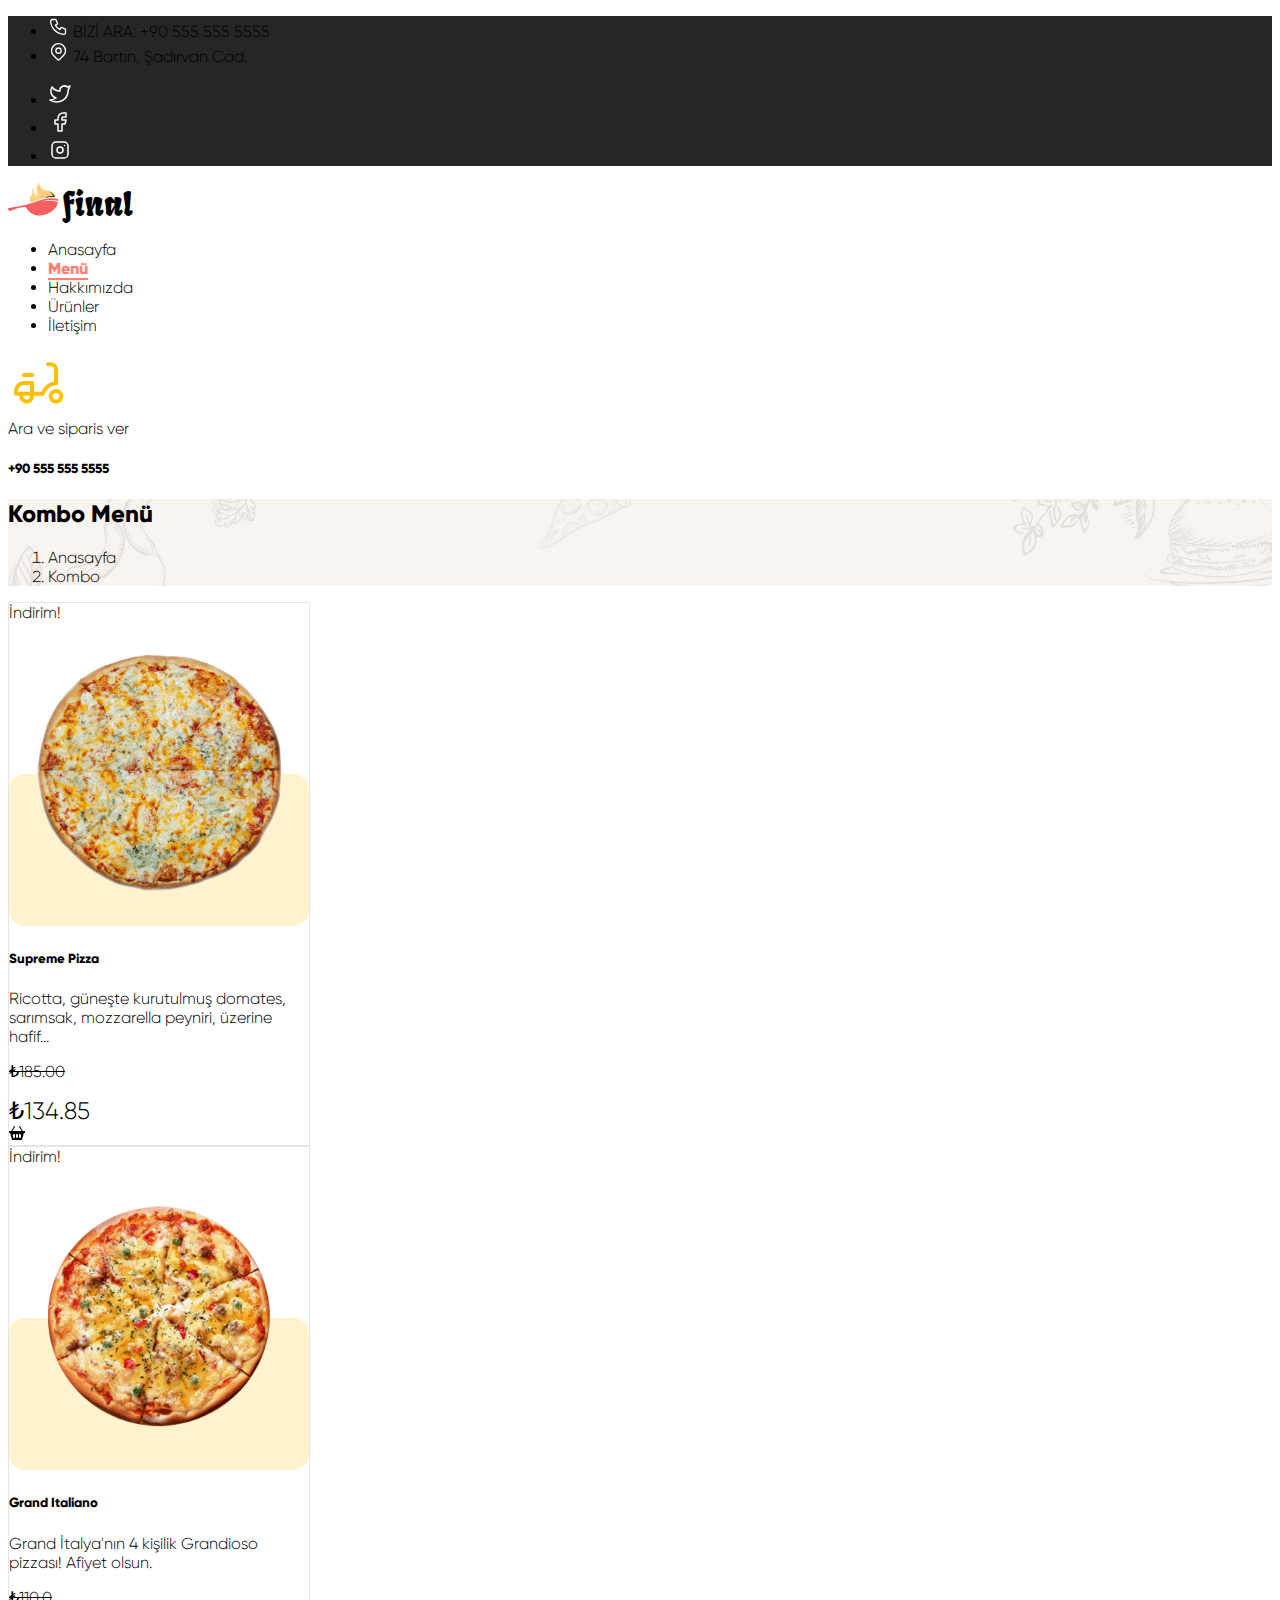
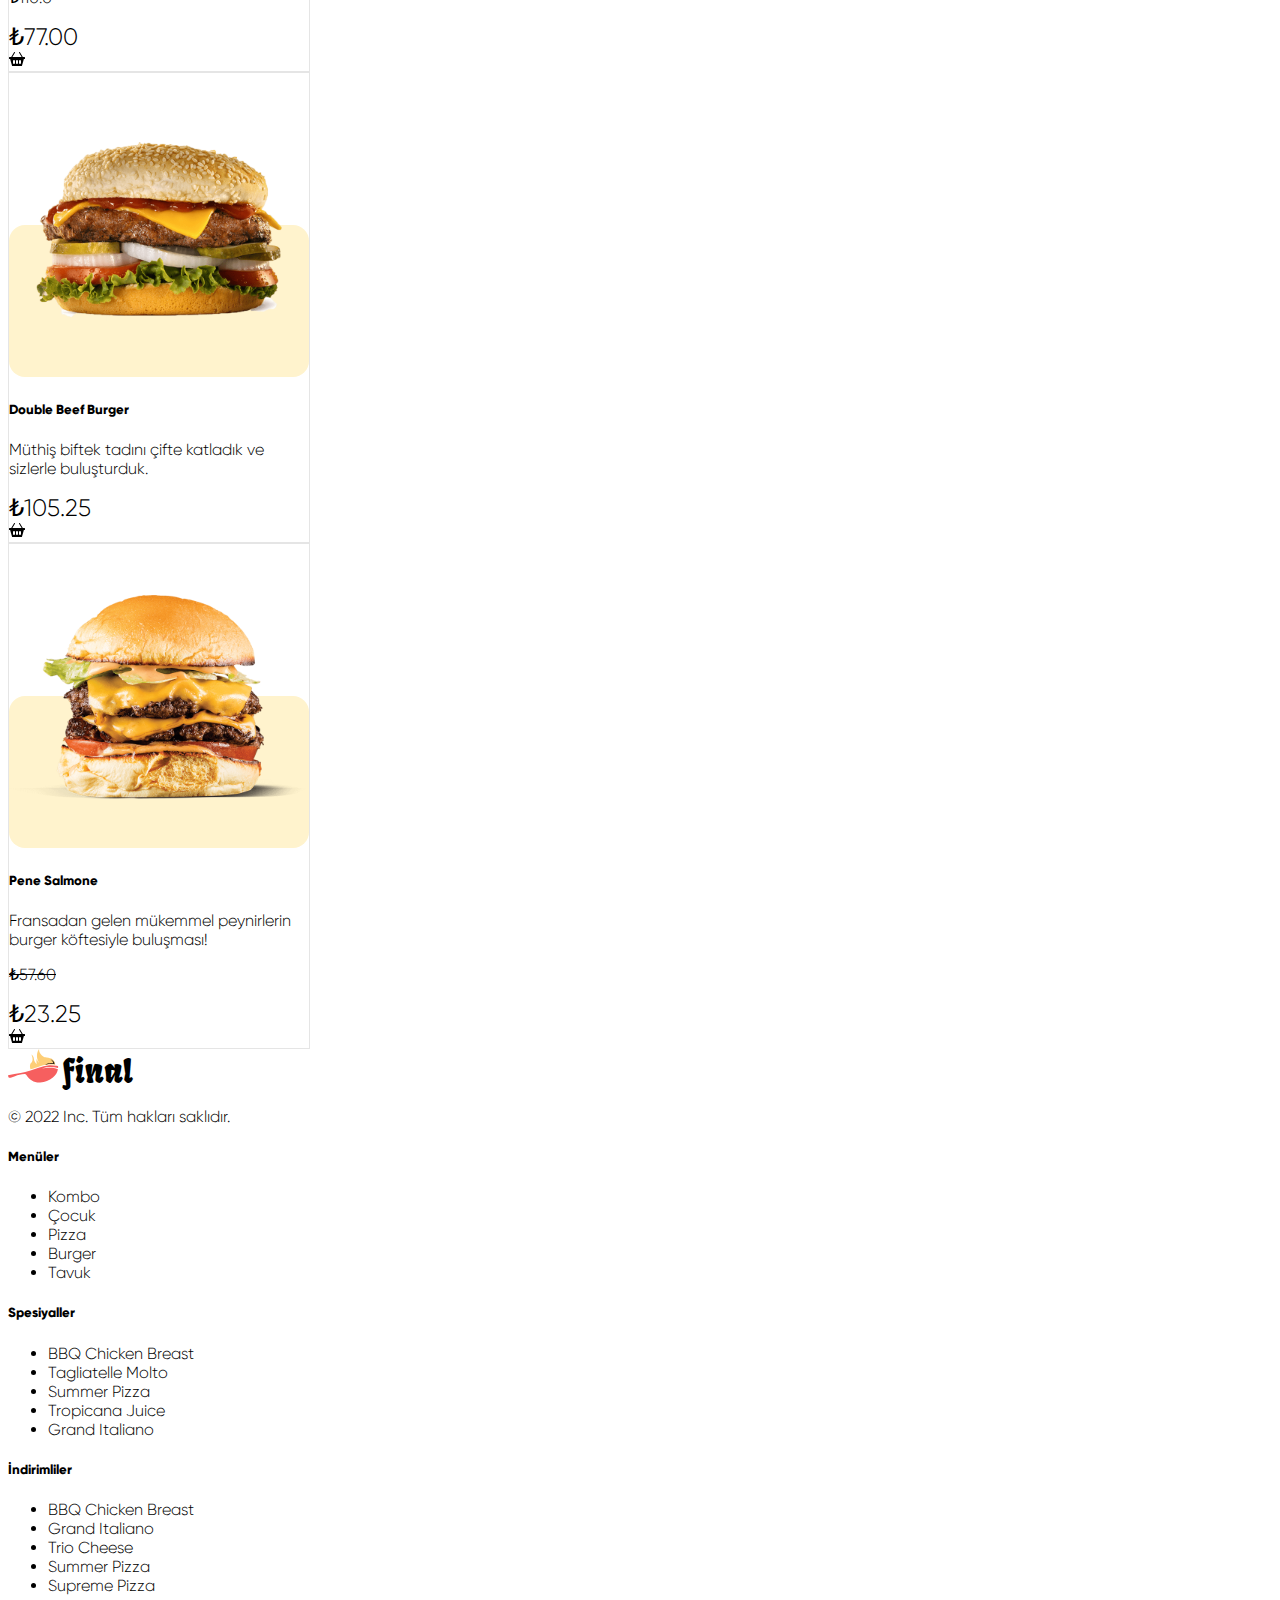
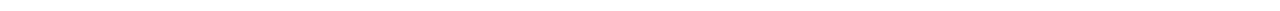
<file: product-category/combo/index.html>
<!doctype html>
<html lang="tr">

<head>
    <meta charset="utf-8">
    <meta name="viewport" content="width=device-width, initial-scale=1">
    <title>Final Restoran</title>
    <link href="https://fonts.googleapis.com/css2?family=Work+Sans:wght@700&display=swap" rel="stylesheet">
    <link href="https://fonts.googleapis.com/css2?family=Comic+Neue:wght@300;400;700&display=swap" rel="stylesheet">
    <link href="https://fonts.googleapis.com/css2?family=Fruktur&display=swap" rel="stylesheet">
    <link href="https://cdn.jsdelivr.net/npm/bootstrap@5.2.0-beta1/dist/css/bootstrap.min.css" rel="stylesheet"
        integrity="sha384-0evHe/X+R7YkIZDRvuzKMRqM+OrBnVFBL6DOitfPri4tjfHxaWutUpFmBp4vmVor" crossorigin="anonymous">
    <link rel="stylesheet" href="../../css/main.css">
</head>

<body style="min-height: 100vh;">

    <!-- HEADER -->
    <nav id="top-bar">
        <div class="container d-flex flex-wrap">
            <ul class="nav me-auto justify-content-center">
                <li class="nav-item"><a href="#" class="nav-link  text-white px-2 active d-flex" aria-current="page">

                        <svg xmlns="http://www.w3.org/2000/svg" class="icon icon-tabler icon-tabler-phone me-2"
                            width="21" height="21" viewBox="0 0 24 24" stroke-width="1.5" stroke="#ffffff" fill="none"
                            stroke-linecap="round" stroke-linejoin="round">
                            <path stroke="none" d="M0 0h24v24H0z" fill="none" />
                            <path
                                d="M5 4h4l2 5l-2.5 1.5a11 11 0 0 0 5 5l1.5 -2.5l5 2v4a2 2 0 0 1 -2 2a16 16 0 0 1 -15 -15a2 2 0 0 1 2 -2" />
                        </svg>
                        BİZİ ARA: +90 555 555 5555
                    </a>
                </li>
                <li class="nav-item"><a href="#" class="nav-link text-white px-2 d-flex">
                        <svg xmlns="http://www.w3.org/2000/svg" class="icon icon-tabler icon-tabler-map-pin me-2"
                            width="21" height="21" viewBox="0 0 24 24" stroke-width="1.5" stroke="#ffffff" fill="none"
                            stroke-linecap="round" stroke-linejoin="round">
                            <path stroke="none" d="M0 0h24v24H0z" fill="none" />
                            <circle cx="12" cy="11" r="3" />
                            <path
                                d="M17.657 16.657l-4.243 4.243a2 2 0 0 1 -2.827 0l-4.244 -4.243a8 8 0 1 1 11.314 0z" />
                        </svg>
                        74 Bartın, Şadırvan Cad.</a></li>
            </ul>
            <ul class="nav d-none d-md-flex">
                <li class="nav-item"><a href="#" class="nav-link link-dark px-2">
                        <svg xmlns="http://www.w3.org/2000/svg" class="icon icon-tabler icon-tabler-brand-twitter"
                            width="24" height="24" viewBox="0 0 24 24" stroke-width="1.5" stroke="#ffffff" fill="none"
                            stroke-linecap="round" stroke-linejoin="round">
                            <path stroke="none" d="M0 0h24v24H0z" fill="none" />
                            <path
                                d="M22 4.01c-1 .49 -1.98 .689 -3 .99c-1.121 -1.265 -2.783 -1.335 -4.38 -.737s-2.643 2.06 -2.62 3.737v1c-3.245 .083 -6.135 -1.395 -8 -4c0 0 -4.182 7.433 4 11c-1.872 1.247 -3.739 2.088 -6 2c3.308 1.803 6.913 2.423 10.034 1.517c3.58 -1.04 6.522 -3.723 7.651 -7.742a13.84 13.84 0 0 0 .497 -3.753c-.002 -.249 1.51 -2.772 1.818 -4.013z" />
                        </svg>
                    </a></li>
                <li class="nav-item"><a href="#" class="nav-link link-dark px-2">
                        <svg xmlns="http://www.w3.org/2000/svg" class="icon icon-tabler icon-tabler-brand-facebook"
                            width="24" height="24" viewBox="0 0 24 24" stroke-width="1.5" stroke="#ffffff" fill="none"
                            stroke-linecap="round" stroke-linejoin="round">
                            <path stroke="none" d="M0 0h24v24H0z" fill="none" />
                            <path d="M7 10v4h3v7h4v-7h3l1 -4h-4v-2a1 1 0 0 1 1 -1h3v-4h-3a5 5 0 0 0 -5 5v2h-3" />
                        </svg>
                    </a></li>
                <li class="nav-item"><a href="#" class="nav-link link-dark px-2">
                        <svg xmlns="http://www.w3.org/2000/svg" class="icon icon-tabler icon-tabler-brand-instagram"
                            width="24" height="24" viewBox="0 0 24 24" stroke-width="1.5" stroke="#ffffff" fill="none"
                            stroke-linecap="round" stroke-linejoin="round">
                            <path stroke="none" d="M0 0h24v24H0z" fill="none" />
                            <rect x="4" y="4" width="16" height="16" rx="4" />
                            <circle cx="12" cy="12" r="3" />
                            <line x1="16.5" y1="7.5" x2="16.5" y2="7.501" />
                        </svg>
                    </a></li>



            </ul>
        </div>
    </nav>
    <header class="p-3 bg-white ">
        <div class="container">
            <div class="d-flex flex-wrap align-items-center justify-content-center justify-content-lg-start">
                <a href="../../index.html"
                    class="d-flex align-items-center mb-2 mb-lg-0 text-white text-decoration-none me-5">
                    <svg class="bi me-2" width="51" height="34" viewBox="0 0 51 34" fill="none"
                        xmlns="http://www.w3.org/2000/svg">
                        <path
                            d="M0.0712891 26.2722C4.28819 25.5221 8.42944 24.6963 12.5959 24.0723C18.8677 23.1394 24.7108 20.8387 30.6485 18.7839C34.0081 17.624 37.5191 16.7227 41.0363 16.2751C43.5324 15.9537 46.1672 16.4768 48.7074 16.8298C50.3148 17.0567 50.34 17.3152 50.0059 19.1179C44.5851 17.5925 39.1895 17.8636 33.8254 19.4646C39.2462 18.5695 44.6481 18.0275 49.9492 20.2525C49.2243 23.7004 47.4972 26.3982 44.8876 28.5161C41.2002 31.5039 36.977 33.3192 32.2432 33.5777C26.148 33.9117 21.6474 31.0122 18.3823 26.0389C17.9033 25.3078 17.4179 25.0367 16.5733 25.0745C13.2325 25.2132 10.0494 25.9444 6.97336 27.2555C5.59294 27.848 4.16211 28.3838 2.69975 28.7052C0.884402 29.1275 0.0838956 28.3207 0.0712891 26.2722Z"
                            fill="#F65F5F" />
                        <path
                            d="M22.4733 20.3155C21.9312 18.601 21.5089 16.2184 22.7128 14.34C23.1477 13.6592 23.5133 13.4827 23.9104 12.9091C24.6857 11.7745 25.1522 9.68814 23.4314 5.50276C24.0239 5.92508 24.8055 6.60583 25.3413 7.65218C25.9527 8.8435 25.8708 9.76377 26.0599 10.7597C26.2805 11.9384 26.9423 13.5395 28.9278 15.2981C28.7198 14.6551 28.4992 13.7601 28.4488 12.6696C28.4047 11.598 28.537 10.6904 28.6883 10.0411C28.9152 10.703 29.2808 11.5476 29.886 12.4301C30.2894 13.0163 30.7054 13.489 31.0836 13.8609C30.5604 13.0919 29.867 11.8817 29.4132 10.2743C29.0665 9.04521 28.6883 6.99033 29.1737 4.53835C29.5897 2.43936 30.4721 0.895067 31.0836 0C31.0394 0.769001 31.0583 2.23766 31.8021 3.81979C32.943 6.25916 35.0231 7.33702 35.6219 7.63958C37.1221 8.39597 37.431 7.98626 40.3998 8.8372C42.7194 9.49905 43.8792 9.83312 44.9382 10.7471C45.5433 11.264 46.9489 12.6885 47.3271 15.7645C45.9656 15.5376 44.1251 15.3359 41.9505 15.4052C39.5174 15.4809 37.6894 15.8591 36.454 16.1238C34.563 16.5272 33.0439 17.0315 30.0057 18.0337C28.2408 18.6199 26.9801 19.08 24.7488 19.7041C23.797 19.9814 23.0091 20.1831 22.4733 20.3155Z"
                            fill="#FDCE77" />
                        <path
                            d="M37.3932 15.6891C37.4247 15.79 38.8114 15.2353 40.7402 14.9706C43.0346 14.6554 45.0201 14.8949 46.4762 15.2101C46.4888 14.1637 46.1926 13.4389 45.9972 13.0607C45.4866 12.0584 44.6987 11.5037 43.8477 10.9112C43.1859 10.4448 42.5871 10.1422 42.1774 9.95312C42.7321 10.3881 43.4191 11.0121 44.0872 11.863C44.7806 12.7455 45.2281 13.5901 45.5181 14.252C44.5537 14.1007 43.1291 13.9809 41.4588 14.252C39.1959 14.6302 37.3553 15.5757 37.3932 15.6891Z"
                            fill="#0D0D0D" />
                    </svg>
                    <span class="brand-name fw-bold text-dark">final</span>
                </a>

                <ul class="nav col-12 col-lg-auto me-lg-auto mb-2 justify-content-center mb-md-0">
                    <li><a href="../../index.html" class="nav-link px-2 text-dark me-3">Anasayfa</a></li>
                    <li><a href="../../menu/index.html" class="nav-link px-2 text-dark selected-item me-3">Menü</a></li>
                    <li><a href="../../about-us/index.html" class="nav-link px-2 text-dark me-3">Hakkımızda</a></li>
                    <li><a href="../../shop/index.html" class="nav-link px-2 text-dark me-3">Ürünler</a></li>
                    <li><a href="../../contact/index.html" class="nav-link px-2 text-dark me-3">İletişim</a></li>
                </ul>

                <div class="text-end">
                    <div class="d-flex align-items-center">
                        <svg xmlns="http://www.w3.org/2000/svg" class="me-2" width="64" height="64" viewBox="0 0 24 24"
                            stroke-width="1.5" stroke="#ffbf00" fill="none" stroke-linecap="round"
                            stroke-linejoin="round">
                            <path stroke="none" d="M0 0h24v24H0z" fill="none" />
                            <circle cx="18" cy="17" r="2" />
                            <path
                                d="M5 16v1a2 2 0 0 0 4 0v-5h-3a3 3 0 0 0 -3 3v1h10a6 6 0 0 1 5 -4v-5a2 2 0 0 0 -2 -2h-1" />
                            <line x1="6" y1="9" x2="9" y2="9" />
                        </svg>
                        <div class="d-flex flex-column text-start">
                            <span class="fw-light">Ara ve siparis ver</span>
                            <h5 class="fw-bold">+90 555 555 5555</h5>
                        </div>
                    </div>
                </div>
            </div>
        </div>
    </header>
    <!-- HEADER -->

    <!-- BREADCRUMB -->
    <section id="breadcrumb">
        <div class="container py-5">
            <h2 class="fw-bold text-center pt-3 display-5">Kombo Menü</h2>
            <nav style="--bs-breadcrumb-divider: url(&#34;data:image/svg+xml,%3Csvg xmlns='http://www.w3.org/2000/svg' width='8' height='8'%3E%3Cpath d='M2.5 0L1 1.5 3.5 4 1 6.5 2.5 8l4-4-4-4z' fill='%236c757d'/%3E%3C/svg%3E&#34;);"
                aria-label="breadcrumb">
                <ol class="breadcrumb" style="justify-content: center;">
                    <li class=" breadcrumb-item"><a href="#" class="text-dark">Anasayfa</a></li>
                    <li class="breadcrumb-item active" aria-current="page">Kombo</li>
                </ol>
            </nav>
        </div>
    </section>
    <!-- BREADCRUMB -->

    <!-- PRODUCTS -->
    <div class="container my-5">
        <div class="products mb-5">
            <div class="row">
                <div class="product col-xl-3 col-lg-4 col-md-12 d-flex justify-content-center">
                    <div class="product-card border border-secondary rounded-5 p-3 mb-3 position-relative">
                        <span class="badge bg-dark position-absolute">İndirim!</span>
                        <div class="product-image d-flex flex-column">
                            <img src="../../img/product15.png" alt="Supreme Pizza">
                        </div>
                        <h5 class="fw-bold">Supreme Pizza</h5>
                        <p>Ricotta, güneşte kurutulmuş domates, sarımsak, mozzarella peyniri, üzerine hafif...</p>
                        <div class="d-flex flex-row align-items-center justify-content-between">
                            <div class="fw-bold text-secondary" style="gap:1rem">
                                <p class="m-0 p-0" style="text-decoration: line-through;">₺185.00</p>
                                <div class="text-warning" style="font-size: 1.5rem;">₺134.85</div>
                            </div>
                            <div class="btn btn-warning">
                                <svg xmlns="http://www.w3.org/2000/svg" width="16" height="16" fill="currentColor"
                                    class="bi bi-basket2-fill" viewBox="0 0 16 16">
                                    <path
                                        d="M5.929 1.757a.5.5 0 1 0-.858-.514L2.217 6H.5a.5.5 0 0 0-.5.5v1a.5.5 0 0 0 .5.5h.623l1.844 6.456A.75.75 0 0 0 3.69 15h8.622a.75.75 0 0 0 .722-.544L14.877 8h.623a.5.5 0 0 0 .5-.5v-1a.5.5 0 0 0-.5-.5h-1.717L10.93 1.243a.5.5 0 1 0-.858.514L12.617 6H3.383L5.93 1.757zM4 10a1 1 0 0 1 2 0v2a1 1 0 1 1-2 0v-2zm3 0a1 1 0 0 1 2 0v2a1 1 0 1 1-2 0v-2zm4-1a1 1 0 0 1 1 1v2a1 1 0 1 1-2 0v-2a1 1 0 0 1 1-1z">
                                    </path>
                                </svg>
                            </div>
                        </div>
                    </div>
                </div>
                <div class="product col-xl-3 col-lg-4 col-md-12 d-flex justify-content-center">
                    <div class="product-card border border-secondary rounded-5 p-3 mb-3 position-relative">
                        <span class="badge bg-dark position-absolute">İndirim!</span>
                        <div class="product-image d-flex flex-column">
                            <img src="../../img/product6.png" alt="Grand Italiano">
                        </div>
                        <h5 class="fw-bold">Grand Italiano</h5>
                        <p>Grand İtalya'nın 4 kişilik Grandioso pizzası! Afiyet olsun.</p>
                        <div class="d-flex flex-row align-items-center justify-content-between">
                            <div class="fw-bold text-secondary" style="gap:1rem">
                                <p class="m-0 p-0" style="text-decoration: line-through;">₺110.0</p>
                                <div class="text-warning" style="font-size: 1.5rem;">₺77.00</div>
                            </div>
                            <div class="btn btn-warning">
                                <svg xmlns="http://www.w3.org/2000/svg" width="16" height="16" fill="currentColor"
                                    class="bi bi-basket2-fill" viewBox="0 0 16 16">
                                    <path
                                        d="M5.929 1.757a.5.5 0 1 0-.858-.514L2.217 6H.5a.5.5 0 0 0-.5.5v1a.5.5 0 0 0 .5.5h.623l1.844 6.456A.75.75 0 0 0 3.69 15h8.622a.75.75 0 0 0 .722-.544L14.877 8h.623a.5.5 0 0 0 .5-.5v-1a.5.5 0 0 0-.5-.5h-1.717L10.93 1.243a.5.5 0 1 0-.858.514L12.617 6H3.383L5.93 1.757zM4 10a1 1 0 0 1 2 0v2a1 1 0 1 1-2 0v-2zm3 0a1 1 0 0 1 2 0v2a1 1 0 1 1-2 0v-2zm4-1a1 1 0 0 1 1 1v2a1 1 0 1 1-2 0v-2a1 1 0 0 1 1-1z">
                                    </path>
                                </svg>
                            </div>
                        </div>
                    </div>
                </div>
                <div class="product col-xl-3 col-lg-4 col-md-12 d-flex justify-content-center">
                    <div class="product-card border border-secondary rounded-5 p-3 mb-3">
                        <div class="product-image d-flex flex-column">
                            <img src="../../img/product8.png" alt="Double Beef Burger">
                        </div>
                        <h5 class="fw-bold">Double Beef Burger</h5>
                        <p>Müthiş biftek tadını çifte katladık ve sizlerle buluşturduk.</p>
                        <div class="d-flex flex-row align-items-center justify-content-between">
                            <div class="fw-bold text-secondary" style="gap:1rem">
                                <div class="text-warning" style="font-size: 1.5rem;">₺105.25</div>
                            </div>
                            <div class="btn btn-warning">
                                <svg xmlns="http://www.w3.org/2000/svg" width="16" height="16" fill="currentColor"
                                    class="bi bi-basket2-fill" viewBox="0 0 16 16">
                                    <path
                                        d="M5.929 1.757a.5.5 0 1 0-.858-.514L2.217 6H.5a.5.5 0 0 0-.5.5v1a.5.5 0 0 0 .5.5h.623l1.844 6.456A.75.75 0 0 0 3.69 15h8.622a.75.75 0 0 0 .722-.544L14.877 8h.623a.5.5 0 0 0 .5-.5v-1a.5.5 0 0 0-.5-.5h-1.717L10.93 1.243a.5.5 0 1 0-.858.514L12.617 6H3.383L5.93 1.757zM4 10a1 1 0 0 1 2 0v2a1 1 0 1 1-2 0v-2zm3 0a1 1 0 0 1 2 0v2a1 1 0 1 1-2 0v-2zm4-1a1 1 0 0 1 1 1v2a1 1 0 1 1-2 0v-2a1 1 0 0 1 1-1z">
                                    </path>
                                </svg>
                            </div>
                        </div>
                    </div>
                </div>
                <div class="product col-xl-3 col-lg-4 col-md-12 d-flex justify-content-center">
                    <div class="product-card border border-secondary rounded-5 p-3 mb-3">
                        <div class="product-image d-flex flex-column">
                            <img src="../../img/product17.png" alt="Pene Salmone">
                        </div>
                        <h5 class="fw-bold">Pene Salmone</h5>
                        <p>Fransadan gelen mükemmel peynirlerin burger köftesiyle buluşması!</p>
                        <div class="d-flex flex-row align-items-center justify-content-between">
                            <div class="fw-bold text-secondary" style="gap:1rem">
                                <p class="m-0 p-0" style="text-decoration: line-through;">₺57.60</p>
                                <div class="text-warning" style="font-size: 1.5rem;">₺23.25</div>
                            </div>
                            <div class="btn btn-warning">
                                <svg xmlns="http://www.w3.org/2000/svg" width="16" height="16" fill="currentColor"
                                    class="bi bi-basket2-fill" viewBox="0 0 16 16">
                                    <path
                                        d="M5.929 1.757a.5.5 0 1 0-.858-.514L2.217 6H.5a.5.5 0 0 0-.5.5v1a.5.5 0 0 0 .5.5h.623l1.844 6.456A.75.75 0 0 0 3.69 15h8.622a.75.75 0 0 0 .722-.544L14.877 8h.623a.5.5 0 0 0 .5-.5v-1a.5.5 0 0 0-.5-.5h-1.717L10.93 1.243a.5.5 0 1 0-.858.514L12.617 6H3.383L5.93 1.757zM4 10a1 1 0 0 1 2 0v2a1 1 0 1 1-2 0v-2zm3 0a1 1 0 0 1 2 0v2a1 1 0 1 1-2 0v-2zm4-1a1 1 0 0 1 1 1v2a1 1 0 1 1-2 0v-2a1 1 0 0 1 1-1z">
                                    </path>
                                </svg>
                            </div>
                        </div>
                    </div>
                </div>






            </div>
        </div>
    </div>
    <!-- PRODUCTS -->

    <!-- FOOTER -->
    <section class="footer bg-dark text-white">
        <div class="container">
            <footer class="row row-cols-1 row-cols-sm-2 row-cols-md-5 py-5">
                <div class="col mb-3">
                    <a href="../../index.html" class="d-flex align-items-center mb-3 link-dark text-decoration-none">
                        <svg class="bi me-2" width="51" height="34" viewBox="0 0 51 34" fill="none"
                            xmlns="http://www.w3.org/2000/svg">
                            <path
                                d="M0.0712891 26.2722C4.28819 25.5221 8.42944 24.6963 12.5959 24.0723C18.8677 23.1394 24.7108 20.8387 30.6485 18.7839C34.0081 17.624 37.5191 16.7227 41.0363 16.2751C43.5324 15.9537 46.1672 16.4768 48.7074 16.8298C50.3148 17.0567 50.34 17.3152 50.0059 19.1179C44.5851 17.5925 39.1895 17.8636 33.8254 19.4646C39.2462 18.5695 44.6481 18.0275 49.9492 20.2525C49.2243 23.7004 47.4972 26.3982 44.8876 28.5161C41.2002 31.5039 36.977 33.3192 32.2432 33.5777C26.148 33.9117 21.6474 31.0122 18.3823 26.0389C17.9033 25.3078 17.4179 25.0367 16.5733 25.0745C13.2325 25.2132 10.0494 25.9444 6.97336 27.2555C5.59294 27.848 4.16211 28.3838 2.69975 28.7052C0.884402 29.1275 0.0838956 28.3207 0.0712891 26.2722Z"
                                fill="#F65F5F" />
                            <path
                                d="M22.4733 20.3155C21.9312 18.601 21.5089 16.2184 22.7128 14.34C23.1477 13.6592 23.5133 13.4827 23.9104 12.9091C24.6857 11.7745 25.1522 9.68814 23.4314 5.50276C24.0239 5.92508 24.8055 6.60583 25.3413 7.65218C25.9527 8.8435 25.8708 9.76377 26.0599 10.7597C26.2805 11.9384 26.9423 13.5395 28.9278 15.2981C28.7198 14.6551 28.4992 13.7601 28.4488 12.6696C28.4047 11.598 28.537 10.6904 28.6883 10.0411C28.9152 10.703 29.2808 11.5476 29.886 12.4301C30.2894 13.0163 30.7054 13.489 31.0836 13.8609C30.5604 13.0919 29.867 11.8817 29.4132 10.2743C29.0665 9.04521 28.6883 6.99033 29.1737 4.53835C29.5897 2.43936 30.4721 0.895067 31.0836 0C31.0394 0.769001 31.0583 2.23766 31.8021 3.81979C32.943 6.25916 35.0231 7.33702 35.6219 7.63958C37.1221 8.39597 37.431 7.98626 40.3998 8.8372C42.7194 9.49905 43.8792 9.83312 44.9382 10.7471C45.5433 11.264 46.9489 12.6885 47.3271 15.7645C45.9656 15.5376 44.1251 15.3359 41.9505 15.4052C39.5174 15.4809 37.6894 15.8591 36.454 16.1238C34.563 16.5272 33.0439 17.0315 30.0057 18.0337C28.2408 18.6199 26.9801 19.08 24.7488 19.7041C23.797 19.9814 23.0091 20.1831 22.4733 20.3155Z"
                                fill="#FDCE77" />
                            <path
                                d="M37.3932 15.6891C37.4247 15.79 38.8114 15.2353 40.7402 14.9706C43.0346 14.6554 45.0201 14.8949 46.4762 15.2101C46.4888 14.1637 46.1926 13.4389 45.9972 13.0607C45.4866 12.0584 44.6987 11.5037 43.8477 10.9112C43.1859 10.4448 42.5871 10.1422 42.1774 9.95312C42.7321 10.3881 43.4191 11.0121 44.0872 11.863C44.7806 12.7455 45.2281 13.5901 45.5181 14.252C44.5537 14.1007 43.1291 13.9809 41.4588 14.252C39.1959 14.6302 37.3553 15.5757 37.3932 15.6891Z"
                                fill="#0D0D0D" />
                        </svg>
                        <span class="brand-name fw-bold text-white">final</span>
                    </a>
                    <p>&copy; 2022 Inc. Tüm hakları saklıdır.</p>
                </div>

                <div class="col mb-3">

                </div>

                <div class="col mb-3">
                    <h5 class="fw-bold text-warning">Menüler</h5>
                    <ul class="nav flex-column">
                        <li class="nav-item mb-2"><a href="../../product-category/combo/index.html"
                                class="nav-link p-0 text-white">Kombo</a></li>
                        <li class="nav-item mb-2"><a href="../../product-category/kids-menu/index.html"
                                class="nav-link p-0 text-white">Çocuk</a></li>
                        <li class="nav-item mb-2"><a href="../../product-category/pizza/index.html"
                                class="nav-link p-0 text-white">Pizza</a></li>
                        <li class="nav-item mb-2"><a href="../../product-category/burger/index.html"
                                class="nav-link p-0 text-white">Burger</a></li>
                        <li class="nav-item mb-2"><a href="../../product-category/chicken/index.html"
                                class="nav-link p-0 text-white">Tavuk</a></li>
                    </ul>
                </div>

                <div class="col mb-3">
                    <h5 class="fw-bold text-warning">Spesiyaller</h5>
                    <ul class="nav flex-column">
                        <li class="nav-item mb-2"><a href="../../shop/index.html" class="nav-link p-0 text-white">BBQ
                                Chicken Breast</a>
                        </li>
                        <li class="nav-item mb-2"><a href="../../shop/index.html"
                                class="nav-link p-0 text-white">Tagliatelle Molto</a></li>
                        <li class="nav-item mb-2"><a href="../../shop/index.html" class="nav-link p-0 text-white">Summer
                                Pizza</a></li>
                        <li class="nav-item mb-2"><a href="../../shop/index.html"
                                class="nav-link p-0 text-white">Tropicana Juice</a></li>
                        <li class="nav-item mb-2"><a href="../../shop/index.html" class="nav-link p-0 text-white">Grand
                                Italiano</a></li>
                    </ul>
                </div>

                <div class="col mb-3">
                    <h5 class="fw-bold text-warning">İndirimliler</h5>
                    <ul class="nav flex-column">
                        <li class="nav-item mb-2"><a href="../../shop/index.html" class="nav-link p-0 text-white">BBQ
                                Chicken Breast</a>
                        </li>
                        <li class="nav-item mb-2"><a href="../../shop/index.html" class="nav-link p-0 text-white">Grand
                                Italiano</a></li>
                        <li class="nav-item mb-2"><a href="../../shop/index.html" class="nav-link p-0 text-white">Trio
                                Cheese</a></li>
                        <li class="nav-item mb-2"><a href="../../shop/index.html" class="nav-link p-0 text-white">Summer
                                Pizza</a></li>
                        <li class="nav-item mb-2"><a href="../../shop/index.html"
                                class="nav-link p-0 text-white">Supreme Pizza</a></li>
                    </ul>
                </div>
            </footer>
        </div>
    </section>
    <!-- FOOTER -->


    <script src="../../js/main.js"></script>
    <script src="https://cdn.jsdelivr.net/npm/bootstrap@5.2.0-beta1/dist/js/bootstrap.bundle.min.js"
        integrity="sha384-pprn3073KE6tl6bjs2QrFaJGz5/SUsLqktiwsUTF55Jfv3qYSDhgCecCxMW52nD2"
        crossorigin="anonymous"></script>

    <script>
        // alert(document.body.scrollHeight);
        // alert(document.querySelector('header').scrollHeight);
        // alert(document.querySelector('#top-bar').scrollHeight);
    </script>

</body>

</html>
</file>
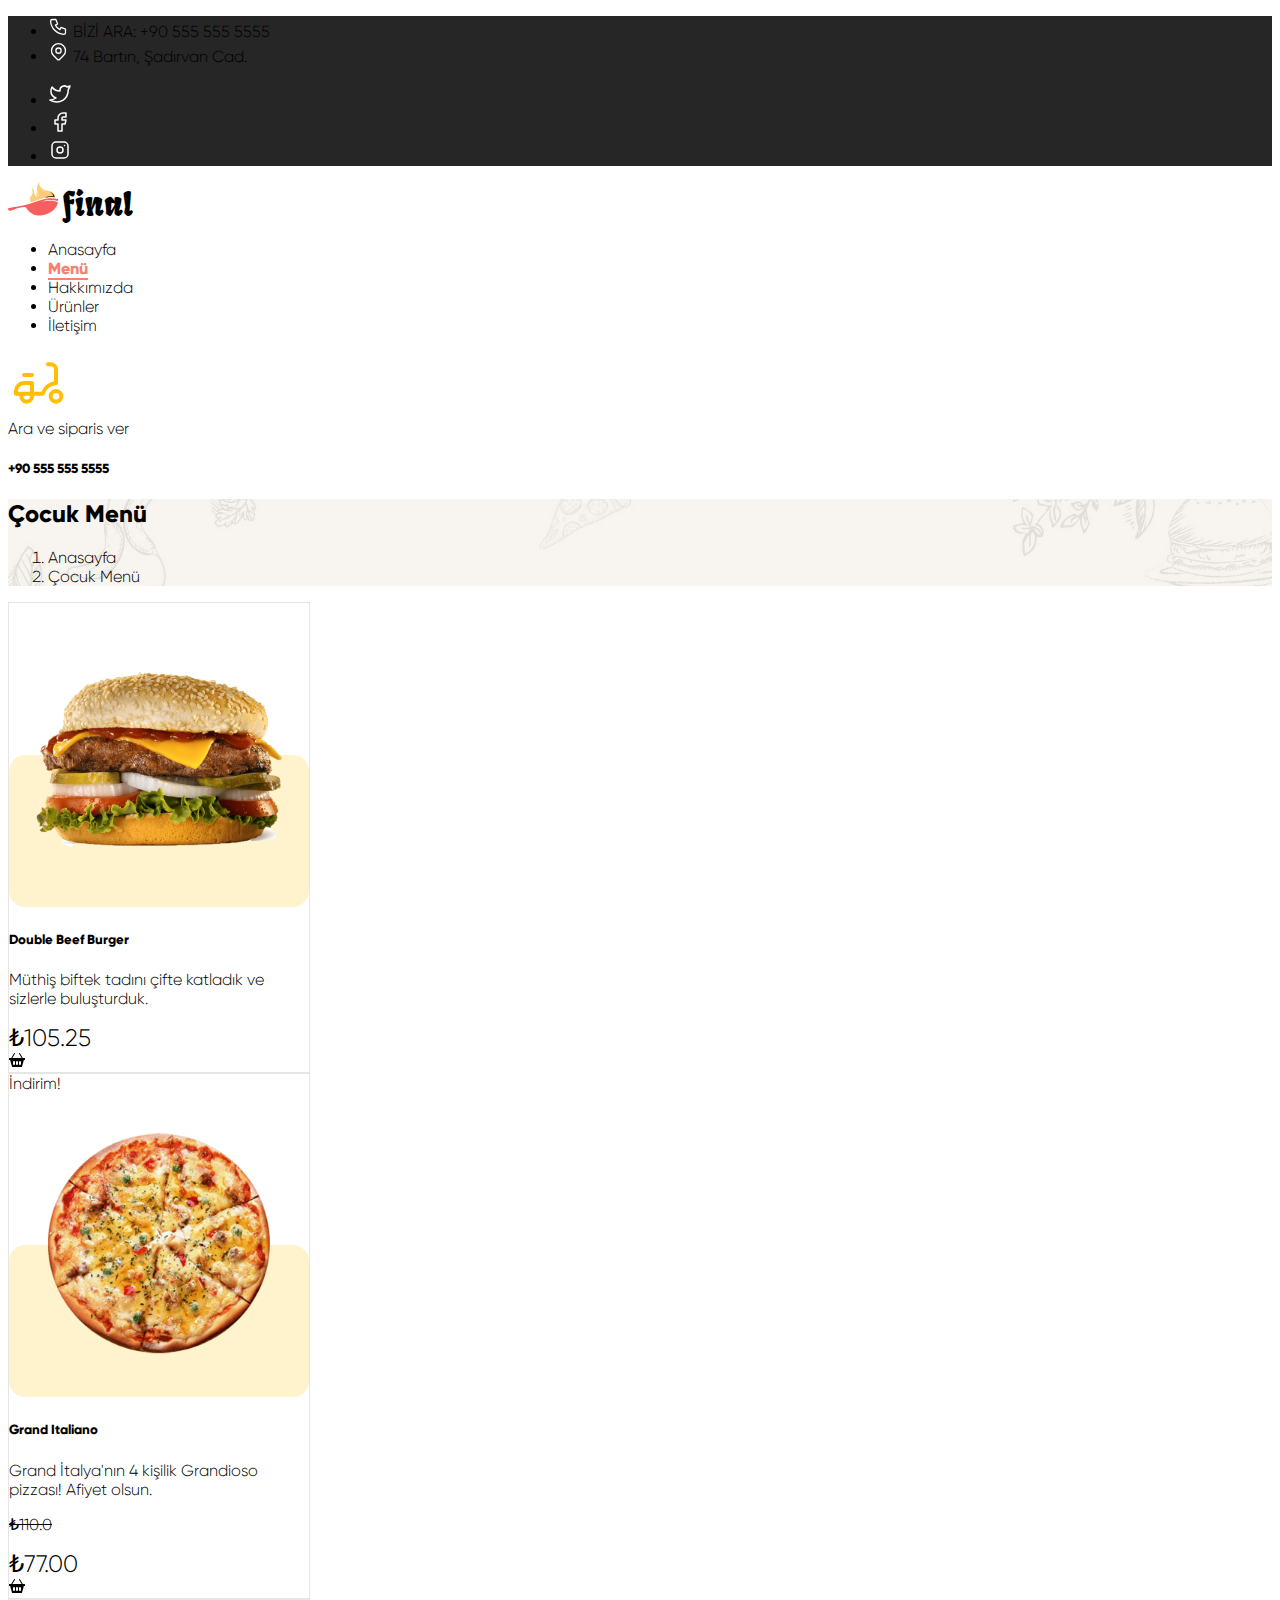
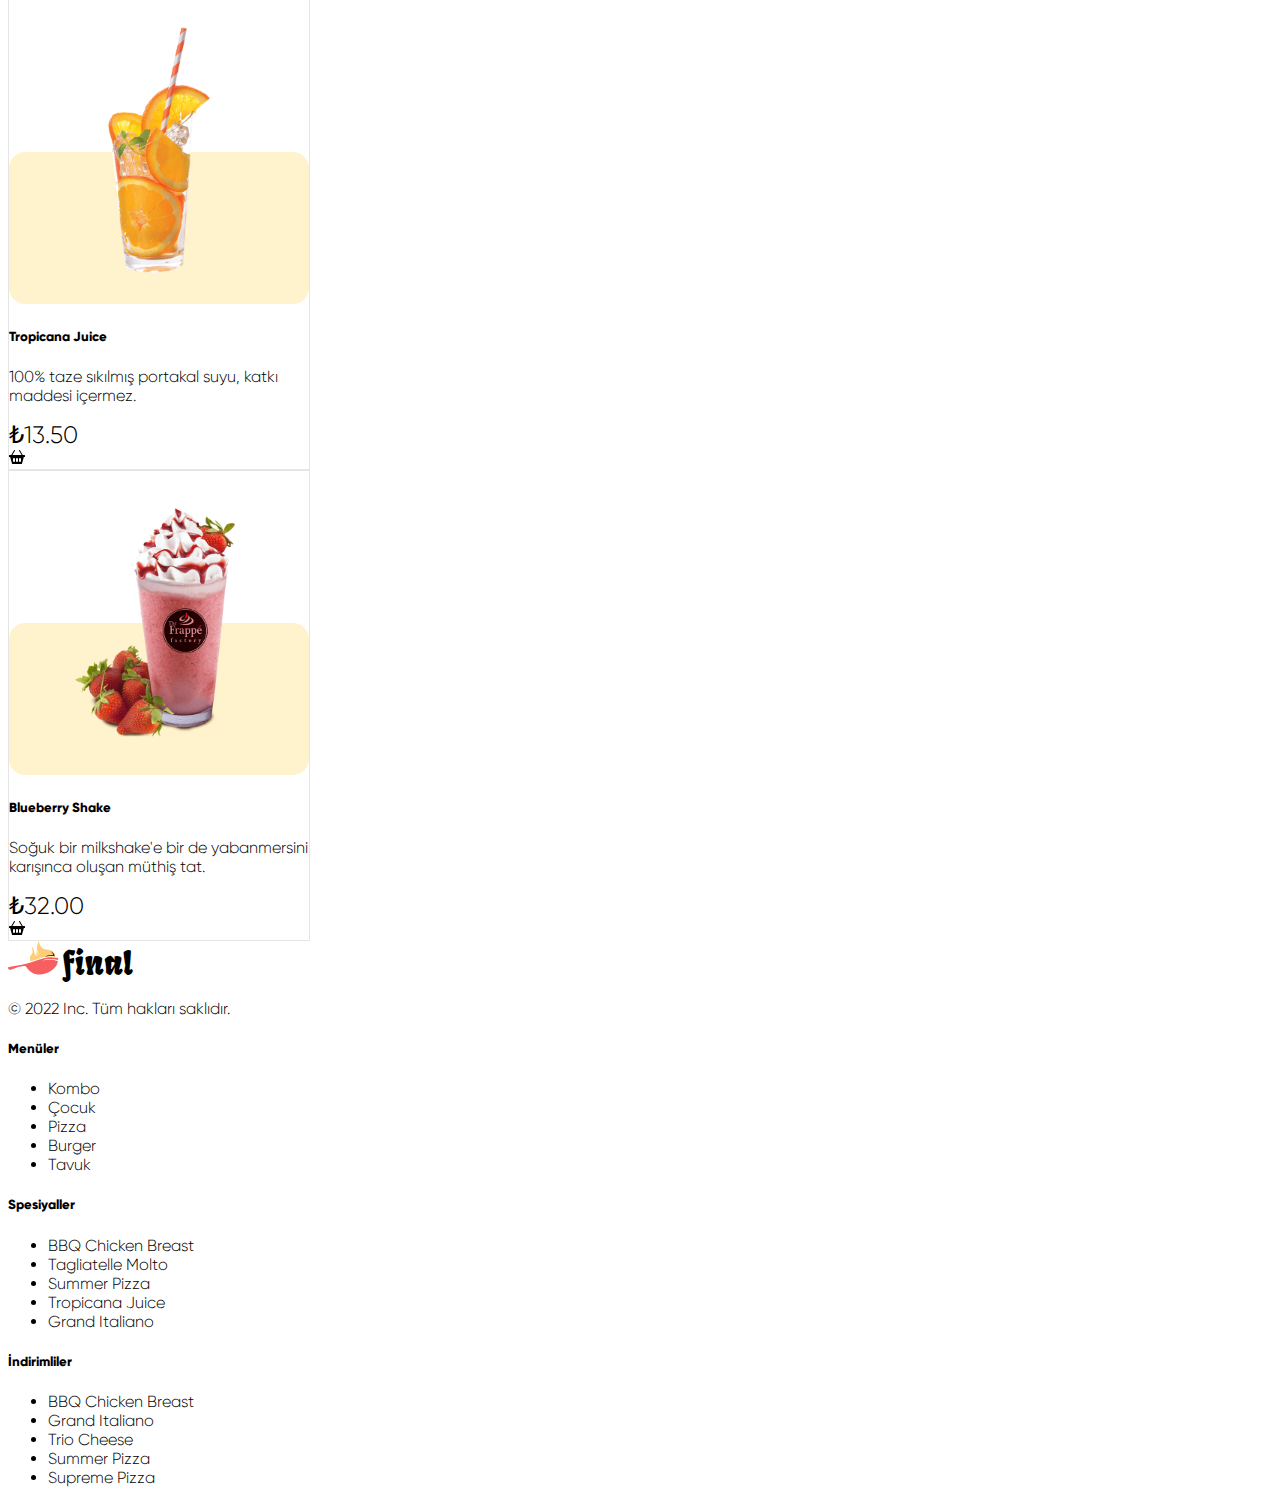
<file: product-category/kids-menu/index.html>
<!doctype html>
<html lang="tr">

<head>
    <meta charset="utf-8">
    <meta name="viewport" content="width=device-width, initial-scale=1">
    <title>Final Restoran</title>
    <link href="https://fonts.googleapis.com/css2?family=Work+Sans:wght@700&display=swap" rel="stylesheet">
    <link href="https://fonts.googleapis.com/css2?family=Comic+Neue:wght@300;400;700&display=swap" rel="stylesheet">
    <link href="https://fonts.googleapis.com/css2?family=Fruktur&display=swap" rel="stylesheet">
    <link href="https://cdn.jsdelivr.net/npm/bootstrap@5.2.0-beta1/dist/css/bootstrap.min.css" rel="stylesheet"
        integrity="sha384-0evHe/X+R7YkIZDRvuzKMRqM+OrBnVFBL6DOitfPri4tjfHxaWutUpFmBp4vmVor" crossorigin="anonymous">
    <link rel="stylesheet" href="../../css/main.css">
</head>

<body style="min-height: 100vh;">

    <!-- HEADER -->
    <nav id="top-bar">
        <div class="container d-flex flex-wrap">
            <ul class="nav me-auto justify-content-center">
                <li class="nav-item"><a href="#" class="nav-link  text-white px-2 active d-flex" aria-current="page">

                        <svg xmlns="http://www.w3.org/2000/svg" class="icon icon-tabler icon-tabler-phone me-2"
                            width="21" height="21" viewBox="0 0 24 24" stroke-width="1.5" stroke="#ffffff" fill="none"
                            stroke-linecap="round" stroke-linejoin="round">
                            <path stroke="none" d="M0 0h24v24H0z" fill="none" />
                            <path
                                d="M5 4h4l2 5l-2.5 1.5a11 11 0 0 0 5 5l1.5 -2.5l5 2v4a2 2 0 0 1 -2 2a16 16 0 0 1 -15 -15a2 2 0 0 1 2 -2" />
                        </svg>
                        BİZİ ARA: +90 555 555 5555
                    </a>
                </li>
                <li class="nav-item"><a href="#" class="nav-link text-white px-2 d-flex">
                        <svg xmlns="http://www.w3.org/2000/svg" class="icon icon-tabler icon-tabler-map-pin me-2"
                            width="21" height="21" viewBox="0 0 24 24" stroke-width="1.5" stroke="#ffffff" fill="none"
                            stroke-linecap="round" stroke-linejoin="round">
                            <path stroke="none" d="M0 0h24v24H0z" fill="none" />
                            <circle cx="12" cy="11" r="3" />
                            <path
                                d="M17.657 16.657l-4.243 4.243a2 2 0 0 1 -2.827 0l-4.244 -4.243a8 8 0 1 1 11.314 0z" />
                        </svg>
                        74 Bartın, Şadırvan Cad.</a></li>
            </ul>
            <ul class="nav d-none d-md-flex">
                <li class="nav-item"><a href="#" class="nav-link link-dark px-2">
                        <svg xmlns="http://www.w3.org/2000/svg" class="icon icon-tabler icon-tabler-brand-twitter"
                            width="24" height="24" viewBox="0 0 24 24" stroke-width="1.5" stroke="#ffffff" fill="none"
                            stroke-linecap="round" stroke-linejoin="round">
                            <path stroke="none" d="M0 0h24v24H0z" fill="none" />
                            <path
                                d="M22 4.01c-1 .49 -1.98 .689 -3 .99c-1.121 -1.265 -2.783 -1.335 -4.38 -.737s-2.643 2.06 -2.62 3.737v1c-3.245 .083 -6.135 -1.395 -8 -4c0 0 -4.182 7.433 4 11c-1.872 1.247 -3.739 2.088 -6 2c3.308 1.803 6.913 2.423 10.034 1.517c3.58 -1.04 6.522 -3.723 7.651 -7.742a13.84 13.84 0 0 0 .497 -3.753c-.002 -.249 1.51 -2.772 1.818 -4.013z" />
                        </svg>
                    </a></li>
                <li class="nav-item"><a href="#" class="nav-link link-dark px-2">
                        <svg xmlns="http://www.w3.org/2000/svg" class="icon icon-tabler icon-tabler-brand-facebook"
                            width="24" height="24" viewBox="0 0 24 24" stroke-width="1.5" stroke="#ffffff" fill="none"
                            stroke-linecap="round" stroke-linejoin="round">
                            <path stroke="none" d="M0 0h24v24H0z" fill="none" />
                            <path d="M7 10v4h3v7h4v-7h3l1 -4h-4v-2a1 1 0 0 1 1 -1h3v-4h-3a5 5 0 0 0 -5 5v2h-3" />
                        </svg>
                    </a></li>
                <li class="nav-item"><a href="#" class="nav-link link-dark px-2">
                        <svg xmlns="http://www.w3.org/2000/svg" class="icon icon-tabler icon-tabler-brand-instagram"
                            width="24" height="24" viewBox="0 0 24 24" stroke-width="1.5" stroke="#ffffff" fill="none"
                            stroke-linecap="round" stroke-linejoin="round">
                            <path stroke="none" d="M0 0h24v24H0z" fill="none" />
                            <rect x="4" y="4" width="16" height="16" rx="4" />
                            <circle cx="12" cy="12" r="3" />
                            <line x1="16.5" y1="7.5" x2="16.5" y2="7.501" />
                        </svg>
                    </a></li>



            </ul>
        </div>
    </nav>
    <header class="p-3 bg-white ">
        <div class="container">
            <div class="d-flex flex-wrap align-items-center justify-content-center justify-content-lg-start">
                <a href="../../index.html"
                    class="d-flex align-items-center mb-2 mb-lg-0 text-white text-decoration-none me-5">
                    <svg class="bi me-2" width="51" height="34" viewBox="0 0 51 34" fill="none"
                        xmlns="http://www.w3.org/2000/svg">
                        <path
                            d="M0.0712891 26.2722C4.28819 25.5221 8.42944 24.6963 12.5959 24.0723C18.8677 23.1394 24.7108 20.8387 30.6485 18.7839C34.0081 17.624 37.5191 16.7227 41.0363 16.2751C43.5324 15.9537 46.1672 16.4768 48.7074 16.8298C50.3148 17.0567 50.34 17.3152 50.0059 19.1179C44.5851 17.5925 39.1895 17.8636 33.8254 19.4646C39.2462 18.5695 44.6481 18.0275 49.9492 20.2525C49.2243 23.7004 47.4972 26.3982 44.8876 28.5161C41.2002 31.5039 36.977 33.3192 32.2432 33.5777C26.148 33.9117 21.6474 31.0122 18.3823 26.0389C17.9033 25.3078 17.4179 25.0367 16.5733 25.0745C13.2325 25.2132 10.0494 25.9444 6.97336 27.2555C5.59294 27.848 4.16211 28.3838 2.69975 28.7052C0.884402 29.1275 0.0838956 28.3207 0.0712891 26.2722Z"
                            fill="#F65F5F" />
                        <path
                            d="M22.4733 20.3155C21.9312 18.601 21.5089 16.2184 22.7128 14.34C23.1477 13.6592 23.5133 13.4827 23.9104 12.9091C24.6857 11.7745 25.1522 9.68814 23.4314 5.50276C24.0239 5.92508 24.8055 6.60583 25.3413 7.65218C25.9527 8.8435 25.8708 9.76377 26.0599 10.7597C26.2805 11.9384 26.9423 13.5395 28.9278 15.2981C28.7198 14.6551 28.4992 13.7601 28.4488 12.6696C28.4047 11.598 28.537 10.6904 28.6883 10.0411C28.9152 10.703 29.2808 11.5476 29.886 12.4301C30.2894 13.0163 30.7054 13.489 31.0836 13.8609C30.5604 13.0919 29.867 11.8817 29.4132 10.2743C29.0665 9.04521 28.6883 6.99033 29.1737 4.53835C29.5897 2.43936 30.4721 0.895067 31.0836 0C31.0394 0.769001 31.0583 2.23766 31.8021 3.81979C32.943 6.25916 35.0231 7.33702 35.6219 7.63958C37.1221 8.39597 37.431 7.98626 40.3998 8.8372C42.7194 9.49905 43.8792 9.83312 44.9382 10.7471C45.5433 11.264 46.9489 12.6885 47.3271 15.7645C45.9656 15.5376 44.1251 15.3359 41.9505 15.4052C39.5174 15.4809 37.6894 15.8591 36.454 16.1238C34.563 16.5272 33.0439 17.0315 30.0057 18.0337C28.2408 18.6199 26.9801 19.08 24.7488 19.7041C23.797 19.9814 23.0091 20.1831 22.4733 20.3155Z"
                            fill="#FDCE77" />
                        <path
                            d="M37.3932 15.6891C37.4247 15.79 38.8114 15.2353 40.7402 14.9706C43.0346 14.6554 45.0201 14.8949 46.4762 15.2101C46.4888 14.1637 46.1926 13.4389 45.9972 13.0607C45.4866 12.0584 44.6987 11.5037 43.8477 10.9112C43.1859 10.4448 42.5871 10.1422 42.1774 9.95312C42.7321 10.3881 43.4191 11.0121 44.0872 11.863C44.7806 12.7455 45.2281 13.5901 45.5181 14.252C44.5537 14.1007 43.1291 13.9809 41.4588 14.252C39.1959 14.6302 37.3553 15.5757 37.3932 15.6891Z"
                            fill="#0D0D0D" />
                    </svg>
                    <span class="brand-name fw-bold text-dark">final</span>
                </a>

                <ul class="nav col-12 col-lg-auto me-lg-auto mb-2 justify-content-center mb-md-0">
                    <li><a href="../../index.html" class="nav-link px-2 text-dark me-3">Anasayfa</a></li>
                    <li><a href="../../menu/index.html" class="nav-link px-2 text-dark selected-item me-3">Menü</a></li>
                    <li><a href="../../about-us/index.html" class="nav-link px-2 text-dark me-3">Hakkımızda</a></li>
                    <li><a href="../../shop/index.html" class="nav-link px-2 text-dark me-3">Ürünler</a></li>
                    <li><a href="../../contact/index.html" class="nav-link px-2 text-dark me-3">İletişim</a></li>
                </ul>

                <div class="text-end">
                    <div class="d-flex align-items-center">
                        <svg xmlns="http://www.w3.org/2000/svg" class="me-2" width="64" height="64" viewBox="0 0 24 24"
                            stroke-width="1.5" stroke="#ffbf00" fill="none" stroke-linecap="round"
                            stroke-linejoin="round">
                            <path stroke="none" d="M0 0h24v24H0z" fill="none" />
                            <circle cx="18" cy="17" r="2" />
                            <path
                                d="M5 16v1a2 2 0 0 0 4 0v-5h-3a3 3 0 0 0 -3 3v1h10a6 6 0 0 1 5 -4v-5a2 2 0 0 0 -2 -2h-1" />
                            <line x1="6" y1="9" x2="9" y2="9" />
                        </svg>
                        <div class="d-flex flex-column text-start">
                            <span class="fw-light">Ara ve siparis ver</span>
                            <h5 class="fw-bold">+90 555 555 5555</h5>
                        </div>
                    </div>
                </div>
            </div>
        </div>
    </header>
    <!-- HEADER -->

    <!-- BREADCRUMB -->
    <section id="breadcrumb">
        <div class="container py-5">
            <h2 class="fw-bold text-center pt-3 display-5">Çocuk Menü</h2>
            <nav style="--bs-breadcrumb-divider: url(&#34;data:image/svg+xml,%3Csvg xmlns='http://www.w3.org/2000/svg' width='8' height='8'%3E%3Cpath d='M2.5 0L1 1.5 3.5 4 1 6.5 2.5 8l4-4-4-4z' fill='%236c757d'/%3E%3C/svg%3E&#34;);"
                aria-label="breadcrumb">
                <ol class="breadcrumb" style="justify-content: center;">
                    <li class=" breadcrumb-item"><a href="#" class="text-dark">Anasayfa</a></li>
                    <li class="breadcrumb-item active" aria-current="page">Çocuk Menü</li>
                </ol>
            </nav>
        </div>
    </section>
    <!-- BREADCRUMB -->

    <!-- PRODUCTS -->
    <div class="container my-5">
        <div class="products mb-5">
            <div class="row">
                <div class="product col-xl-3 col-lg-4 col-md-12 d-flex justify-content-center">
                    <div class="product-card border border-secondary rounded-5 p-3 mb-3">
                        <div class="product-image d-flex flex-column">
                            <img src="../../img/product8.png" alt="Double Beef Burger">
                        </div>
                        <h5 class="fw-bold">Double Beef Burger</h5>
                        <p>Müthiş biftek tadını çifte katladık ve sizlerle buluşturduk.</p>
                        <div class="d-flex flex-row align-items-center justify-content-between">
                            <div class="fw-bold text-secondary" style="gap:1rem">
                                <div class="text-warning" style="font-size: 1.5rem;">₺105.25</div>
                            </div>
                            <div class="btn btn-warning">
                                <svg xmlns="http://www.w3.org/2000/svg" width="16" height="16" fill="currentColor"
                                    class="bi bi-basket2-fill" viewBox="0 0 16 16">
                                    <path
                                        d="M5.929 1.757a.5.5 0 1 0-.858-.514L2.217 6H.5a.5.5 0 0 0-.5.5v1a.5.5 0 0 0 .5.5h.623l1.844 6.456A.75.75 0 0 0 3.69 15h8.622a.75.75 0 0 0 .722-.544L14.877 8h.623a.5.5 0 0 0 .5-.5v-1a.5.5 0 0 0-.5-.5h-1.717L10.93 1.243a.5.5 0 1 0-.858.514L12.617 6H3.383L5.93 1.757zM4 10a1 1 0 0 1 2 0v2a1 1 0 1 1-2 0v-2zm3 0a1 1 0 0 1 2 0v2a1 1 0 1 1-2 0v-2zm4-1a1 1 0 0 1 1 1v2a1 1 0 1 1-2 0v-2a1 1 0 0 1 1-1z">
                                    </path>
                                </svg>
                            </div>
                        </div>
                    </div>
                </div>
                <div class="product col-xl-3 col-lg-4 col-md-12 d-flex justify-content-center">
                    <div class="product-card border border-secondary rounded-5 p-3 mb-3 position-relative">
                        <span class="badge bg-dark position-absolute">İndirim!</span>
                        <div class="product-image d-flex flex-column">
                            <img src="../../img/product6.png" alt="Grand Italiano">
                        </div>
                        <h5 class="fw-bold">Grand Italiano</h5>
                        <p>Grand İtalya'nın 4 kişilik Grandioso pizzası! Afiyet olsun.</p>
                        <div class="d-flex flex-row align-items-center justify-content-between">
                            <div class="fw-bold text-secondary" style="gap:1rem">
                                <p class="m-0 p-0" style="text-decoration: line-through;">₺110.0</p>
                                <div class="text-warning" style="font-size: 1.5rem;">₺77.00</div>
                            </div>
                            <div class="btn btn-warning">
                                <svg xmlns="http://www.w3.org/2000/svg" width="16" height="16" fill="currentColor"
                                    class="bi bi-basket2-fill" viewBox="0 0 16 16">
                                    <path
                                        d="M5.929 1.757a.5.5 0 1 0-.858-.514L2.217 6H.5a.5.5 0 0 0-.5.5v1a.5.5 0 0 0 .5.5h.623l1.844 6.456A.75.75 0 0 0 3.69 15h8.622a.75.75 0 0 0 .722-.544L14.877 8h.623a.5.5 0 0 0 .5-.5v-1a.5.5 0 0 0-.5-.5h-1.717L10.93 1.243a.5.5 0 1 0-.858.514L12.617 6H3.383L5.93 1.757zM4 10a1 1 0 0 1 2 0v2a1 1 0 1 1-2 0v-2zm3 0a1 1 0 0 1 2 0v2a1 1 0 1 1-2 0v-2zm4-1a1 1 0 0 1 1 1v2a1 1 0 1 1-2 0v-2a1 1 0 0 1 1-1z">
                                    </path>
                                </svg>
                            </div>
                        </div>
                    </div>
                </div>
                <div class="product col-xl-3 col-lg-4 col-md-12 d-flex justify-content-center">
                    <div class="product-card border border-secondary rounded-5 p-3 mb-3">
                        <div class="product-image d-flex flex-column">
                            <img src="../../img/product11.png" alt="Tropicana Juice">
                        </div>
                        <h5 class="fw-bold">Tropicana Juice</h5>
                        <p>100% taze sıkılmış portakal suyu, katkı maddesi içermez.</p>
                        <div class="d-flex flex-row align-items-center justify-content-between">
                            <div class="fw-bold text-secondary" style="gap:1rem">
                                <div class="text-warning" style="font-size: 1.5rem;">₺13.50</div>
                            </div>
                            <div class="btn btn-warning">
                                <svg xmlns="http://www.w3.org/2000/svg" width="16" height="16" fill="currentColor"
                                    class="bi bi-basket2-fill" viewBox="0 0 16 16">
                                    <path
                                        d="M5.929 1.757a.5.5 0 1 0-.858-.514L2.217 6H.5a.5.5 0 0 0-.5.5v1a.5.5 0 0 0 .5.5h.623l1.844 6.456A.75.75 0 0 0 3.69 15h8.622a.75.75 0 0 0 .722-.544L14.877 8h.623a.5.5 0 0 0 .5-.5v-1a.5.5 0 0 0-.5-.5h-1.717L10.93 1.243a.5.5 0 1 0-.858.514L12.617 6H3.383L5.93 1.757zM4 10a1 1 0 0 1 2 0v2a1 1 0 1 1-2 0v-2zm3 0a1 1 0 0 1 2 0v2a1 1 0 1 1-2 0v-2zm4-1a1 1 0 0 1 1 1v2a1 1 0 1 1-2 0v-2a1 1 0 0 1 1-1z">
                                    </path>
                                </svg>
                            </div>
                        </div>
                    </div>
                </div>
                <div class="product col-xl-3 col-lg-4 col-md-12 d-flex justify-content-center">
                    <div class="product-card border border-secondary rounded-5 p-3 mb-3">
                        <div class="product-image d-flex flex-column">
                            <img src="../../img/product4.png" alt="Blueberry Shake">
                        </div>
                        <h5 class="fw-bold">Blueberry Shake</h5>
                        <p>Soğuk bir milkshake'e bir de yabanmersini karışınca oluşan müthiş tat.</p>
                        <div class="d-flex flex-row align-items-center justify-content-between">
                            <div class="fw-bold text-secondary" style="gap:1rem">
                                <div class="text-warning" style="font-size: 1.5rem;">₺32.00</div>
                            </div>
                            <div class="btn btn-warning">
                                <svg xmlns="http://www.w3.org/2000/svg" width="16" height="16" fill="currentColor"
                                    class="bi bi-basket2-fill" viewBox="0 0 16 16">
                                    <path
                                        d="M5.929 1.757a.5.5 0 1 0-.858-.514L2.217 6H.5a.5.5 0 0 0-.5.5v1a.5.5 0 0 0 .5.5h.623l1.844 6.456A.75.75 0 0 0 3.69 15h8.622a.75.75 0 0 0 .722-.544L14.877 8h.623a.5.5 0 0 0 .5-.5v-1a.5.5 0 0 0-.5-.5h-1.717L10.93 1.243a.5.5 0 1 0-.858.514L12.617 6H3.383L5.93 1.757zM4 10a1 1 0 0 1 2 0v2a1 1 0 1 1-2 0v-2zm3 0a1 1 0 0 1 2 0v2a1 1 0 1 1-2 0v-2zm4-1a1 1 0 0 1 1 1v2a1 1 0 1 1-2 0v-2a1 1 0 0 1 1-1z">
                                    </path>
                                </svg>
                            </div>
                        </div>
                    </div>
                </div>
            </div>
        </div>
    </div>
    <!-- PRODUCTS -->

    <!-- FOOTER -->
    <section class="footer bg-dark text-white">
        <div class="container">
            <footer class="row row-cols-1 row-cols-sm-2 row-cols-md-5 py-5">
                <div class="col mb-3">
                    <a href="../../index.html" class="d-flex align-items-center mb-3 link-dark text-decoration-none">
                        <svg class="bi me-2" width="51" height="34" viewBox="0 0 51 34" fill="none"
                            xmlns="http://www.w3.org/2000/svg">
                            <path
                                d="M0.0712891 26.2722C4.28819 25.5221 8.42944 24.6963 12.5959 24.0723C18.8677 23.1394 24.7108 20.8387 30.6485 18.7839C34.0081 17.624 37.5191 16.7227 41.0363 16.2751C43.5324 15.9537 46.1672 16.4768 48.7074 16.8298C50.3148 17.0567 50.34 17.3152 50.0059 19.1179C44.5851 17.5925 39.1895 17.8636 33.8254 19.4646C39.2462 18.5695 44.6481 18.0275 49.9492 20.2525C49.2243 23.7004 47.4972 26.3982 44.8876 28.5161C41.2002 31.5039 36.977 33.3192 32.2432 33.5777C26.148 33.9117 21.6474 31.0122 18.3823 26.0389C17.9033 25.3078 17.4179 25.0367 16.5733 25.0745C13.2325 25.2132 10.0494 25.9444 6.97336 27.2555C5.59294 27.848 4.16211 28.3838 2.69975 28.7052C0.884402 29.1275 0.0838956 28.3207 0.0712891 26.2722Z"
                                fill="#F65F5F" />
                            <path
                                d="M22.4733 20.3155C21.9312 18.601 21.5089 16.2184 22.7128 14.34C23.1477 13.6592 23.5133 13.4827 23.9104 12.9091C24.6857 11.7745 25.1522 9.68814 23.4314 5.50276C24.0239 5.92508 24.8055 6.60583 25.3413 7.65218C25.9527 8.8435 25.8708 9.76377 26.0599 10.7597C26.2805 11.9384 26.9423 13.5395 28.9278 15.2981C28.7198 14.6551 28.4992 13.7601 28.4488 12.6696C28.4047 11.598 28.537 10.6904 28.6883 10.0411C28.9152 10.703 29.2808 11.5476 29.886 12.4301C30.2894 13.0163 30.7054 13.489 31.0836 13.8609C30.5604 13.0919 29.867 11.8817 29.4132 10.2743C29.0665 9.04521 28.6883 6.99033 29.1737 4.53835C29.5897 2.43936 30.4721 0.895067 31.0836 0C31.0394 0.769001 31.0583 2.23766 31.8021 3.81979C32.943 6.25916 35.0231 7.33702 35.6219 7.63958C37.1221 8.39597 37.431 7.98626 40.3998 8.8372C42.7194 9.49905 43.8792 9.83312 44.9382 10.7471C45.5433 11.264 46.9489 12.6885 47.3271 15.7645C45.9656 15.5376 44.1251 15.3359 41.9505 15.4052C39.5174 15.4809 37.6894 15.8591 36.454 16.1238C34.563 16.5272 33.0439 17.0315 30.0057 18.0337C28.2408 18.6199 26.9801 19.08 24.7488 19.7041C23.797 19.9814 23.0091 20.1831 22.4733 20.3155Z"
                                fill="#FDCE77" />
                            <path
                                d="M37.3932 15.6891C37.4247 15.79 38.8114 15.2353 40.7402 14.9706C43.0346 14.6554 45.0201 14.8949 46.4762 15.2101C46.4888 14.1637 46.1926 13.4389 45.9972 13.0607C45.4866 12.0584 44.6987 11.5037 43.8477 10.9112C43.1859 10.4448 42.5871 10.1422 42.1774 9.95312C42.7321 10.3881 43.4191 11.0121 44.0872 11.863C44.7806 12.7455 45.2281 13.5901 45.5181 14.252C44.5537 14.1007 43.1291 13.9809 41.4588 14.252C39.1959 14.6302 37.3553 15.5757 37.3932 15.6891Z"
                                fill="#0D0D0D" />
                        </svg>
                        <span class="brand-name fw-bold text-white">final</span>
                    </a>
                    <p>&copy; 2022 Inc. Tüm hakları saklıdır.</p>
                </div>

                <div class="col mb-3">

                </div>

                <div class="col mb-3">
                    <h5 class="fw-bold text-warning">Menüler</h5>
                    <ul class="nav flex-column">
                        <li class="nav-item mb-2"><a href="../../product-category/combo/index.html"
                                class="nav-link p-0 text-white">Kombo</a></li>
                        <li class="nav-item mb-2"><a href="../../product-category/kids-menu/index.html"
                                class="nav-link p-0 text-white">Çocuk</a></li>
                        <li class="nav-item mb-2"><a href="../../product-category/pizza/index.html"
                                class="nav-link p-0 text-white">Pizza</a></li>
                        <li class="nav-item mb-2"><a href="../../product-category/burger/index.html"
                                class="nav-link p-0 text-white">Burger</a></li>
                        <li class="nav-item mb-2"><a href="../../product-category/chicken/index.html"
                                class="nav-link p-0 text-white">Tavuk</a></li>
                    </ul>
                </div>

                <div class="col mb-3">
                    <h5 class="fw-bold text-warning">Spesiyaller</h5>
                    <ul class="nav flex-column">
                        <li class="nav-item mb-2"><a href="../../shop/index.html" class="nav-link p-0 text-white">BBQ
                                Chicken Breast</a>
                        </li>
                        <li class="nav-item mb-2"><a href="../../shop/index.html"
                                class="nav-link p-0 text-white">Tagliatelle Molto</a></li>
                        <li class="nav-item mb-2"><a href="../../shop/index.html" class="nav-link p-0 text-white">Summer
                                Pizza</a></li>
                        <li class="nav-item mb-2"><a href="../../shop/index.html"
                                class="nav-link p-0 text-white">Tropicana Juice</a></li>
                        <li class="nav-item mb-2"><a href="../../shop/index.html" class="nav-link p-0 text-white">Grand
                                Italiano</a></li>
                    </ul>
                </div>

                <div class="col mb-3">
                    <h5 class="fw-bold text-warning">İndirimliler</h5>
                    <ul class="nav flex-column">
                        <li class="nav-item mb-2"><a href="../../shop/index.html" class="nav-link p-0 text-white">BBQ
                                Chicken Breast</a>
                        </li>
                        <li class="nav-item mb-2"><a href="../../shop/index.html" class="nav-link p-0 text-white">Grand
                                Italiano</a></li>
                        <li class="nav-item mb-2"><a href="../../shop/index.html" class="nav-link p-0 text-white">Trio
                                Cheese</a></li>
                        <li class="nav-item mb-2"><a href="../../shop/index.html" class="nav-link p-0 text-white">Summer
                                Pizza</a></li>
                        <li class="nav-item mb-2"><a href="../../shop/index.html"
                                class="nav-link p-0 text-white">Supreme Pizza</a></li>
                    </ul>
                </div>
            </footer>
        </div>
    </section>
    <!-- FOOTER -->


    <script src="../../js/main.js"></script>
    <script src="https://cdn.jsdelivr.net/npm/bootstrap@5.2.0-beta1/dist/js/bootstrap.bundle.min.js"
        integrity="sha384-pprn3073KE6tl6bjs2QrFaJGz5/SUsLqktiwsUTF55Jfv3qYSDhgCecCxMW52nD2"
        crossorigin="anonymous"></script>

    <script>
        // alert(document.body.scrollHeight);
        // alert(document.querySelector('header').scrollHeight);
        // alert(document.querySelector('#top-bar').scrollHeight);
    </script>

</body>

</html>
</file>
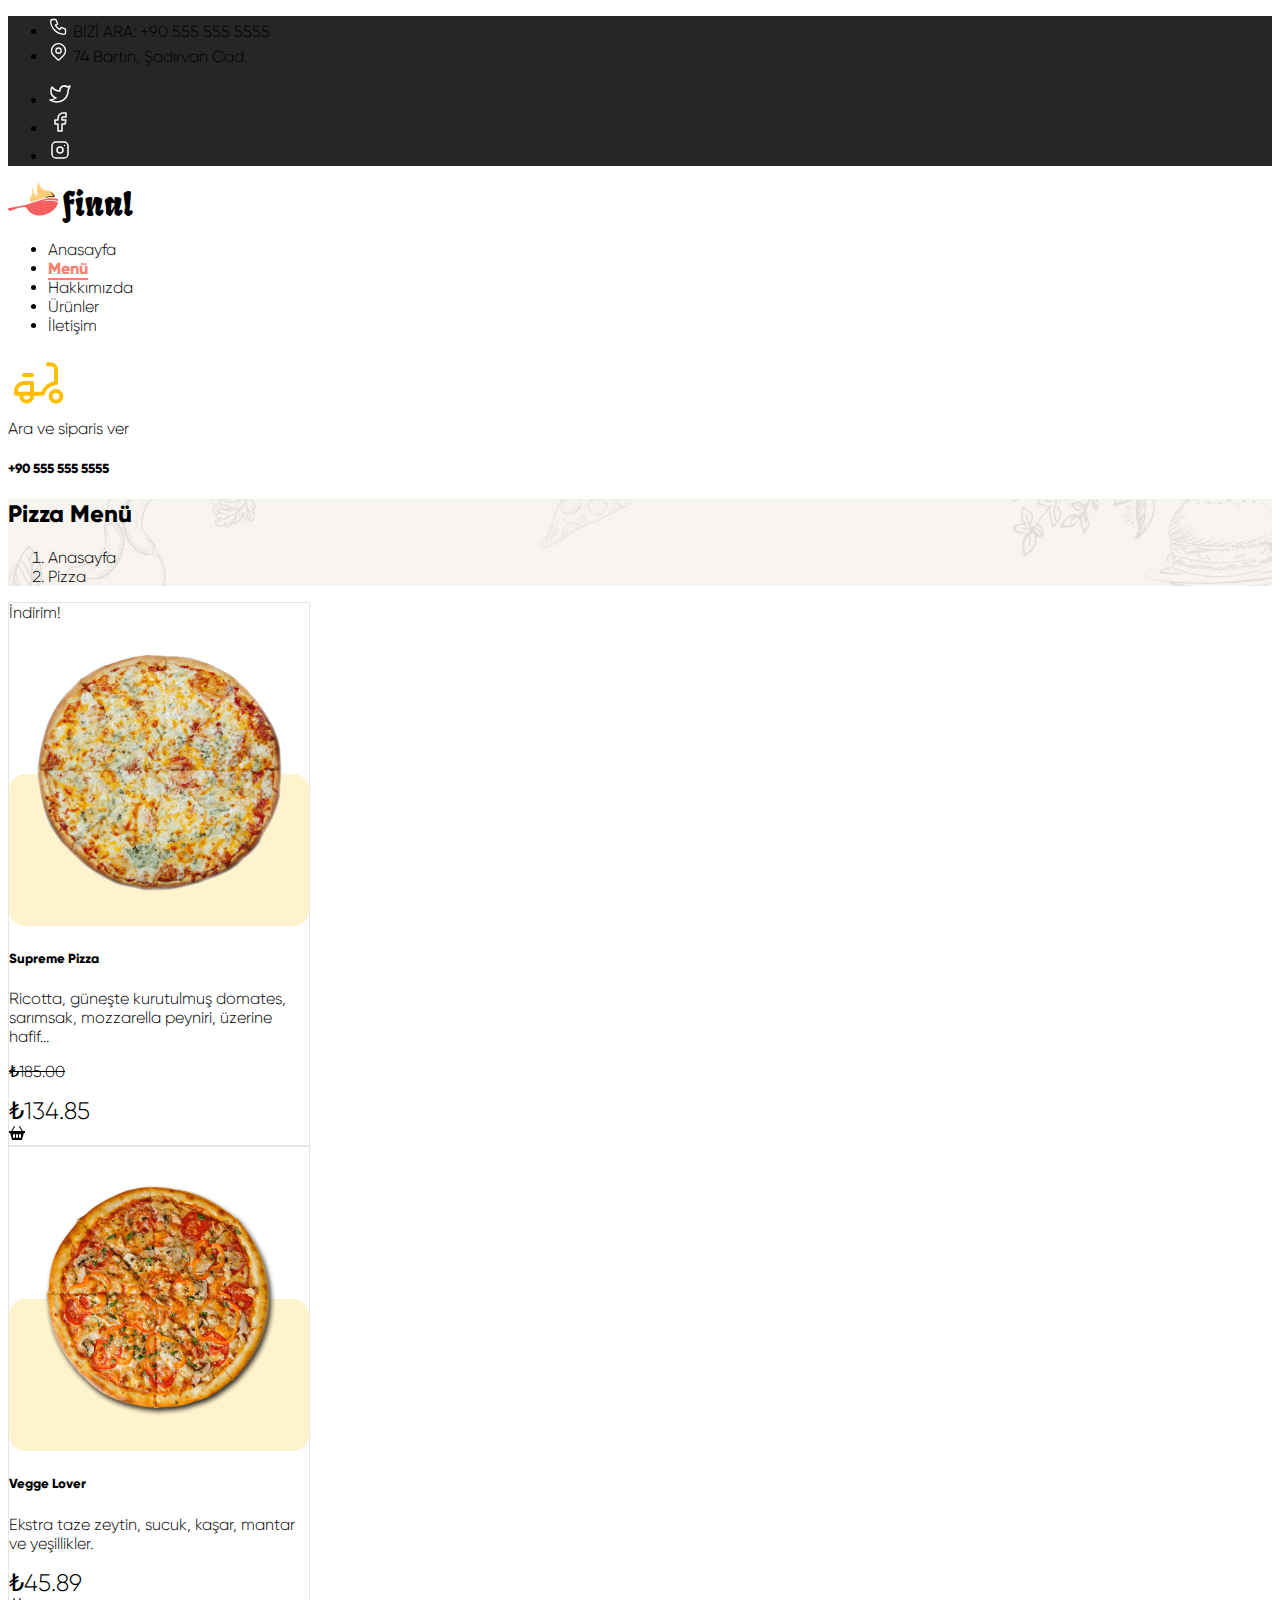
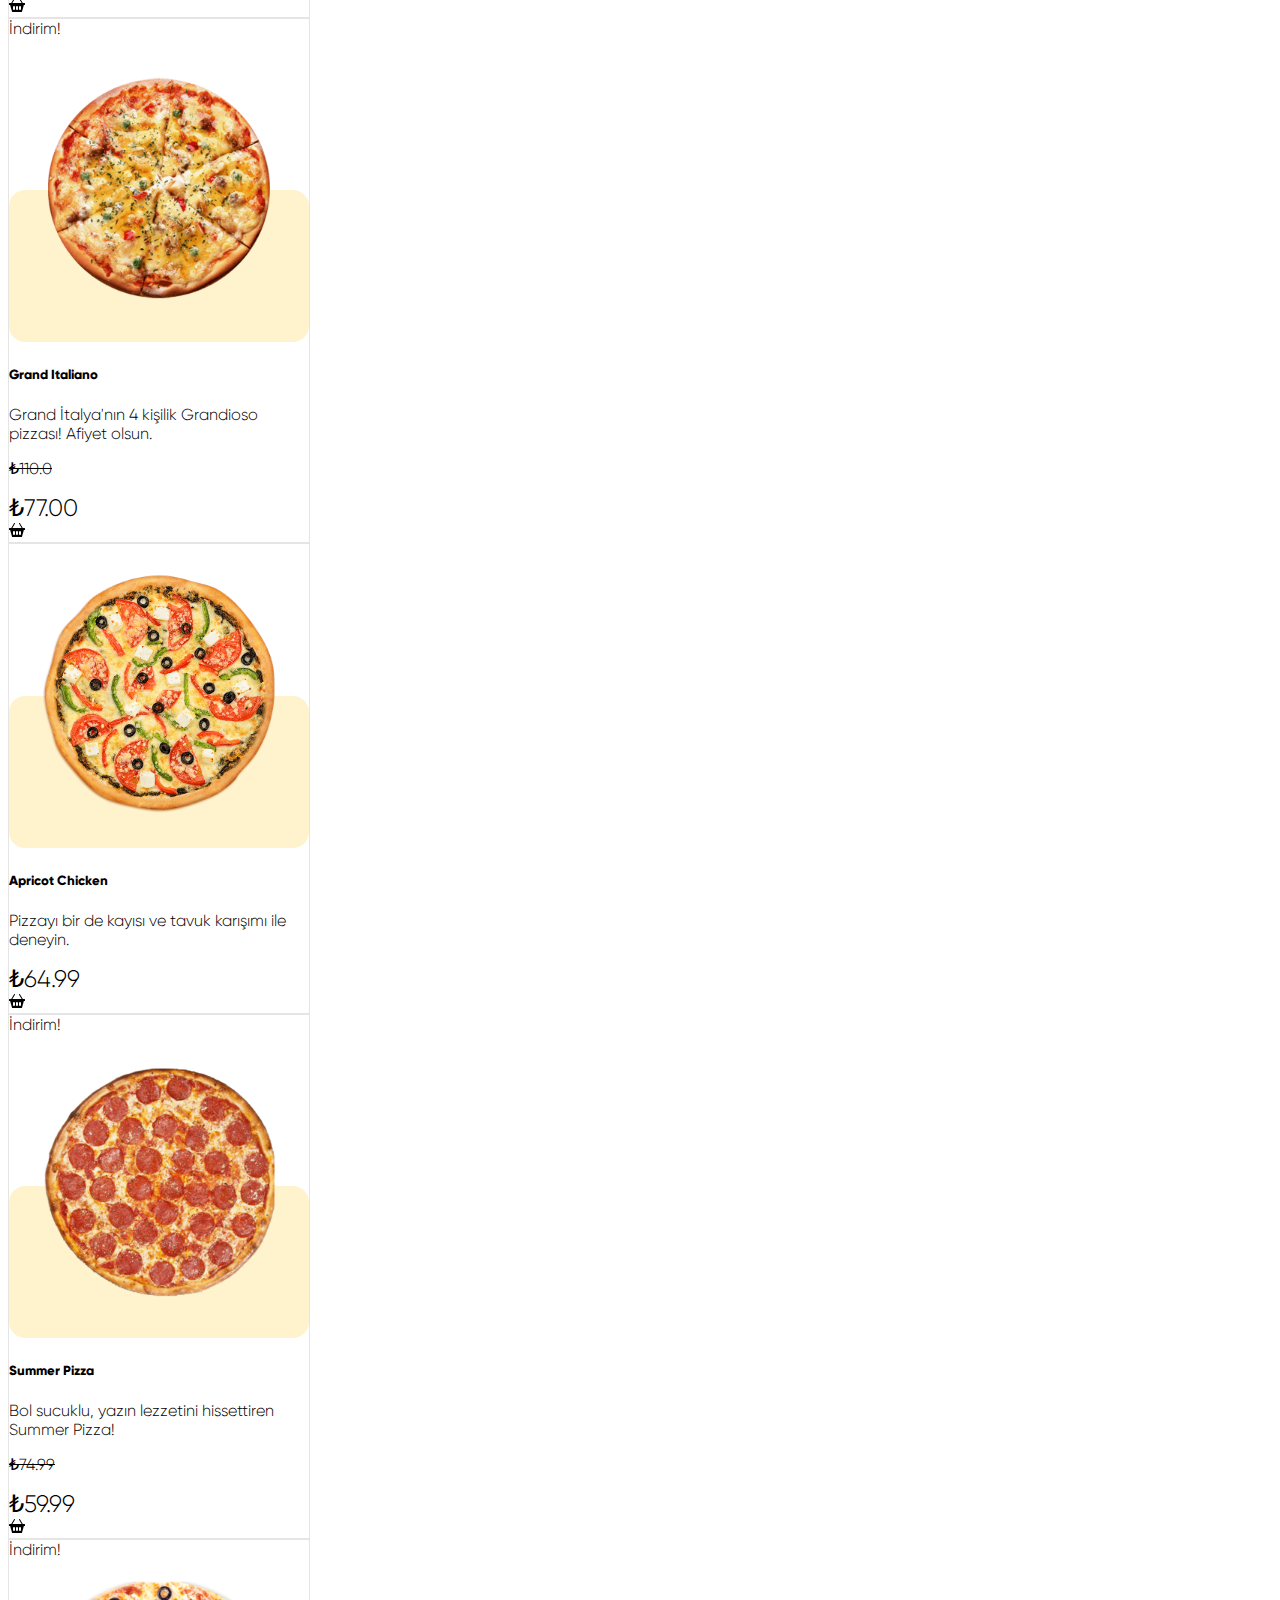
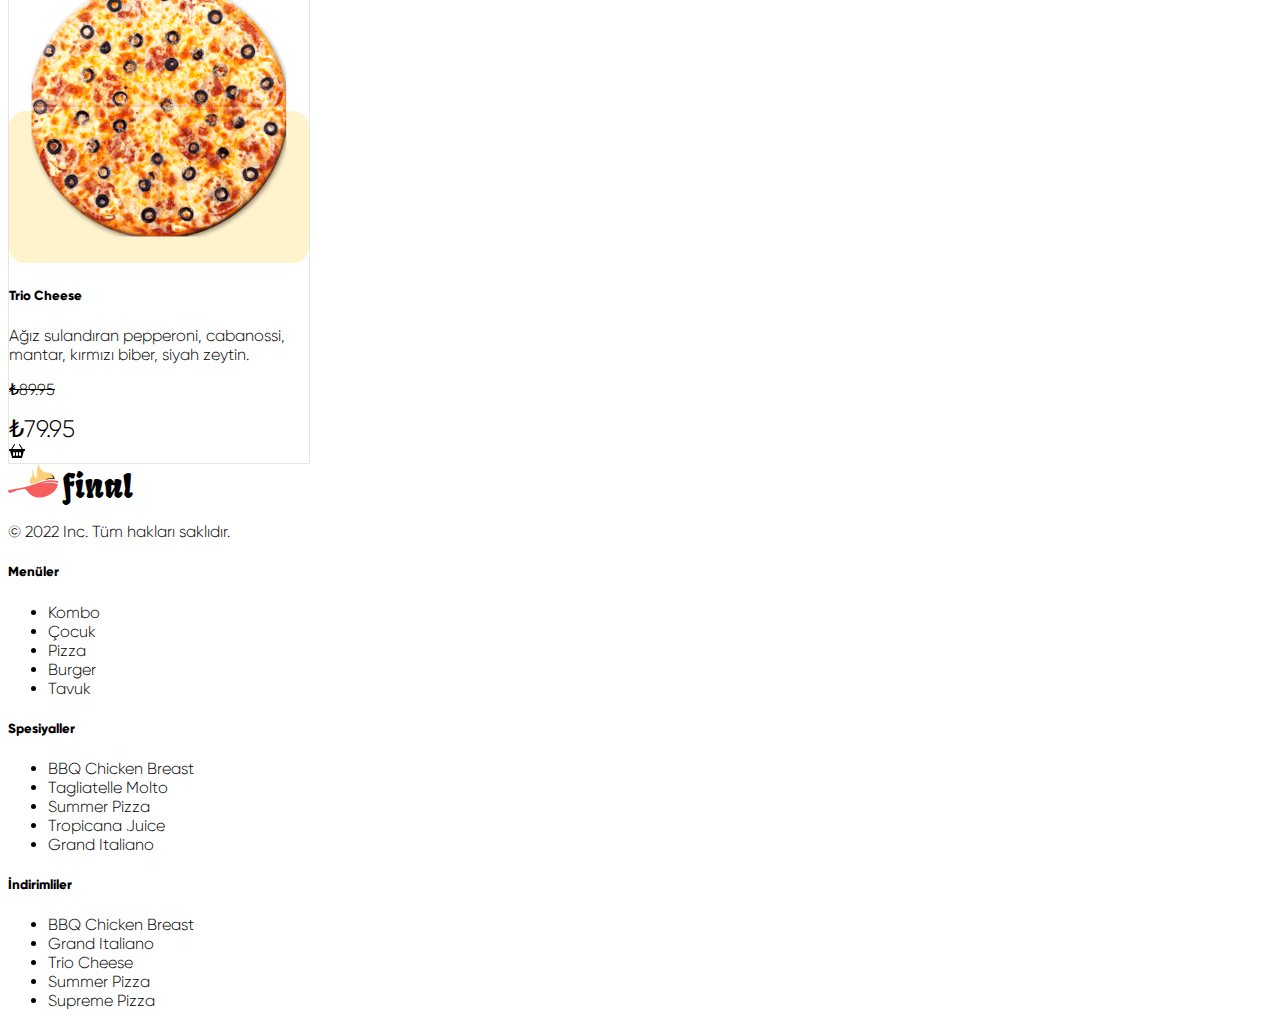
<file: product-category/pizza/index.html>
<!doctype html>
<html lang="tr">

<head>
    <meta charset="utf-8">
    <meta name="viewport" content="width=device-width, initial-scale=1">
    <title>Final Restoran</title>
    <link href="https://fonts.googleapis.com/css2?family=Work+Sans:wght@700&display=swap" rel="stylesheet">
    <link href="https://fonts.googleapis.com/css2?family=Comic+Neue:wght@300;400;700&display=swap" rel="stylesheet">
    <link href="https://fonts.googleapis.com/css2?family=Fruktur&display=swap" rel="stylesheet">
    <link href="https://cdn.jsdelivr.net/npm/bootstrap@5.2.0-beta1/dist/css/bootstrap.min.css" rel="stylesheet"
        integrity="sha384-0evHe/X+R7YkIZDRvuzKMRqM+OrBnVFBL6DOitfPri4tjfHxaWutUpFmBp4vmVor" crossorigin="anonymous">
    <link rel="stylesheet" href="../../css/main.css">
</head>

<body style="min-height: 100vh;">

    <!-- HEADER -->
    <nav id="top-bar">
        <div class="container d-flex flex-wrap">
            <ul class="nav me-auto justify-content-center">
                <li class="nav-item"><a href="#" class="nav-link  text-white px-2 active d-flex" aria-current="page">

                        <svg xmlns="http://www.w3.org/2000/svg" class="icon icon-tabler icon-tabler-phone me-2"
                            width="21" height="21" viewBox="0 0 24 24" stroke-width="1.5" stroke="#ffffff" fill="none"
                            stroke-linecap="round" stroke-linejoin="round">
                            <path stroke="none" d="M0 0h24v24H0z" fill="none" />
                            <path
                                d="M5 4h4l2 5l-2.5 1.5a11 11 0 0 0 5 5l1.5 -2.5l5 2v4a2 2 0 0 1 -2 2a16 16 0 0 1 -15 -15a2 2 0 0 1 2 -2" />
                        </svg>
                        BİZİ ARA: +90 555 555 5555
                    </a>
                </li>
                <li class="nav-item"><a href="#" class="nav-link text-white px-2 d-flex">
                        <svg xmlns="http://www.w3.org/2000/svg" class="icon icon-tabler icon-tabler-map-pin me-2"
                            width="21" height="21" viewBox="0 0 24 24" stroke-width="1.5" stroke="#ffffff" fill="none"
                            stroke-linecap="round" stroke-linejoin="round">
                            <path stroke="none" d="M0 0h24v24H0z" fill="none" />
                            <circle cx="12" cy="11" r="3" />
                            <path
                                d="M17.657 16.657l-4.243 4.243a2 2 0 0 1 -2.827 0l-4.244 -4.243a8 8 0 1 1 11.314 0z" />
                        </svg>
                        74 Bartın, Şadırvan Cad.</a></li>
            </ul>
            <ul class="nav d-none d-md-flex">
                <li class="nav-item"><a href="#" class="nav-link link-dark px-2">
                        <svg xmlns="http://www.w3.org/2000/svg" class="icon icon-tabler icon-tabler-brand-twitter"
                            width="24" height="24" viewBox="0 0 24 24" stroke-width="1.5" stroke="#ffffff" fill="none"
                            stroke-linecap="round" stroke-linejoin="round">
                            <path stroke="none" d="M0 0h24v24H0z" fill="none" />
                            <path
                                d="M22 4.01c-1 .49 -1.98 .689 -3 .99c-1.121 -1.265 -2.783 -1.335 -4.38 -.737s-2.643 2.06 -2.62 3.737v1c-3.245 .083 -6.135 -1.395 -8 -4c0 0 -4.182 7.433 4 11c-1.872 1.247 -3.739 2.088 -6 2c3.308 1.803 6.913 2.423 10.034 1.517c3.58 -1.04 6.522 -3.723 7.651 -7.742a13.84 13.84 0 0 0 .497 -3.753c-.002 -.249 1.51 -2.772 1.818 -4.013z" />
                        </svg>
                    </a></li>
                <li class="nav-item"><a href="#" class="nav-link link-dark px-2">
                        <svg xmlns="http://www.w3.org/2000/svg" class="icon icon-tabler icon-tabler-brand-facebook"
                            width="24" height="24" viewBox="0 0 24 24" stroke-width="1.5" stroke="#ffffff" fill="none"
                            stroke-linecap="round" stroke-linejoin="round">
                            <path stroke="none" d="M0 0h24v24H0z" fill="none" />
                            <path d="M7 10v4h3v7h4v-7h3l1 -4h-4v-2a1 1 0 0 1 1 -1h3v-4h-3a5 5 0 0 0 -5 5v2h-3" />
                        </svg>
                    </a></li>
                <li class="nav-item"><a href="#" class="nav-link link-dark px-2">
                        <svg xmlns="http://www.w3.org/2000/svg" class="icon icon-tabler icon-tabler-brand-instagram"
                            width="24" height="24" viewBox="0 0 24 24" stroke-width="1.5" stroke="#ffffff" fill="none"
                            stroke-linecap="round" stroke-linejoin="round">
                            <path stroke="none" d="M0 0h24v24H0z" fill="none" />
                            <rect x="4" y="4" width="16" height="16" rx="4" />
                            <circle cx="12" cy="12" r="3" />
                            <line x1="16.5" y1="7.5" x2="16.5" y2="7.501" />
                        </svg>
                    </a></li>



            </ul>
        </div>
    </nav>
    <header class="p-3 bg-white ">
        <div class="container">
            <div class="d-flex flex-wrap align-items-center justify-content-center justify-content-lg-start">
                <a href="../../index.html"
                    class="d-flex align-items-center mb-2 mb-lg-0 text-white text-decoration-none me-5">
                    <svg class="bi me-2" width="51" height="34" viewBox="0 0 51 34" fill="none"
                        xmlns="http://www.w3.org/2000/svg">
                        <path
                            d="M0.0712891 26.2722C4.28819 25.5221 8.42944 24.6963 12.5959 24.0723C18.8677 23.1394 24.7108 20.8387 30.6485 18.7839C34.0081 17.624 37.5191 16.7227 41.0363 16.2751C43.5324 15.9537 46.1672 16.4768 48.7074 16.8298C50.3148 17.0567 50.34 17.3152 50.0059 19.1179C44.5851 17.5925 39.1895 17.8636 33.8254 19.4646C39.2462 18.5695 44.6481 18.0275 49.9492 20.2525C49.2243 23.7004 47.4972 26.3982 44.8876 28.5161C41.2002 31.5039 36.977 33.3192 32.2432 33.5777C26.148 33.9117 21.6474 31.0122 18.3823 26.0389C17.9033 25.3078 17.4179 25.0367 16.5733 25.0745C13.2325 25.2132 10.0494 25.9444 6.97336 27.2555C5.59294 27.848 4.16211 28.3838 2.69975 28.7052C0.884402 29.1275 0.0838956 28.3207 0.0712891 26.2722Z"
                            fill="#F65F5F" />
                        <path
                            d="M22.4733 20.3155C21.9312 18.601 21.5089 16.2184 22.7128 14.34C23.1477 13.6592 23.5133 13.4827 23.9104 12.9091C24.6857 11.7745 25.1522 9.68814 23.4314 5.50276C24.0239 5.92508 24.8055 6.60583 25.3413 7.65218C25.9527 8.8435 25.8708 9.76377 26.0599 10.7597C26.2805 11.9384 26.9423 13.5395 28.9278 15.2981C28.7198 14.6551 28.4992 13.7601 28.4488 12.6696C28.4047 11.598 28.537 10.6904 28.6883 10.0411C28.9152 10.703 29.2808 11.5476 29.886 12.4301C30.2894 13.0163 30.7054 13.489 31.0836 13.8609C30.5604 13.0919 29.867 11.8817 29.4132 10.2743C29.0665 9.04521 28.6883 6.99033 29.1737 4.53835C29.5897 2.43936 30.4721 0.895067 31.0836 0C31.0394 0.769001 31.0583 2.23766 31.8021 3.81979C32.943 6.25916 35.0231 7.33702 35.6219 7.63958C37.1221 8.39597 37.431 7.98626 40.3998 8.8372C42.7194 9.49905 43.8792 9.83312 44.9382 10.7471C45.5433 11.264 46.9489 12.6885 47.3271 15.7645C45.9656 15.5376 44.1251 15.3359 41.9505 15.4052C39.5174 15.4809 37.6894 15.8591 36.454 16.1238C34.563 16.5272 33.0439 17.0315 30.0057 18.0337C28.2408 18.6199 26.9801 19.08 24.7488 19.7041C23.797 19.9814 23.0091 20.1831 22.4733 20.3155Z"
                            fill="#FDCE77" />
                        <path
                            d="M37.3932 15.6891C37.4247 15.79 38.8114 15.2353 40.7402 14.9706C43.0346 14.6554 45.0201 14.8949 46.4762 15.2101C46.4888 14.1637 46.1926 13.4389 45.9972 13.0607C45.4866 12.0584 44.6987 11.5037 43.8477 10.9112C43.1859 10.4448 42.5871 10.1422 42.1774 9.95312C42.7321 10.3881 43.4191 11.0121 44.0872 11.863C44.7806 12.7455 45.2281 13.5901 45.5181 14.252C44.5537 14.1007 43.1291 13.9809 41.4588 14.252C39.1959 14.6302 37.3553 15.5757 37.3932 15.6891Z"
                            fill="#0D0D0D" />
                    </svg>
                    <span class="brand-name fw-bold text-dark">final</span>
                </a>

                <ul class="nav col-12 col-lg-auto me-lg-auto mb-2 justify-content-center mb-md-0">
                    <li><a href="../../index.html" class="nav-link px-2 text-dark me-3">Anasayfa</a></li>
                    <li><a href="../../menu/index.html" class="nav-link px-2 text-dark selected-item me-3">Menü</a></li>
                    <li><a href="../../about-us/index.html" class="nav-link px-2 text-dark me-3">Hakkımızda</a></li>
                    <li><a href="../../shop/index.html" class="nav-link px-2 text-dark me-3">Ürünler</a></li>
                    <li><a href="../../contact/index.html" class="nav-link px-2 text-dark me-3">İletişim</a></li>
                </ul>

                <div class="text-end">
                    <div class="d-flex align-items-center">
                        <svg xmlns="http://www.w3.org/2000/svg" class="me-2" width="64" height="64" viewBox="0 0 24 24"
                            stroke-width="1.5" stroke="#ffbf00" fill="none" stroke-linecap="round"
                            stroke-linejoin="round">
                            <path stroke="none" d="M0 0h24v24H0z" fill="none" />
                            <circle cx="18" cy="17" r="2" />
                            <path
                                d="M5 16v1a2 2 0 0 0 4 0v-5h-3a3 3 0 0 0 -3 3v1h10a6 6 0 0 1 5 -4v-5a2 2 0 0 0 -2 -2h-1" />
                            <line x1="6" y1="9" x2="9" y2="9" />
                        </svg>
                        <div class="d-flex flex-column text-start">
                            <span class="fw-light">Ara ve siparis ver</span>
                            <h5 class="fw-bold">+90 555 555 5555</h5>
                        </div>
                    </div>
                </div>
            </div>
        </div>
    </header>
    <!-- HEADER -->

    <!-- BREADCRUMB -->
    <section id="breadcrumb">
        <div class="container py-5">
            <h2 class="fw-bold text-center pt-3 display-5">Pizza Menü</h2>
            <nav style="--bs-breadcrumb-divider: url(&#34;data:image/svg+xml,%3Csvg xmlns='http://www.w3.org/2000/svg' width='8' height='8'%3E%3Cpath d='M2.5 0L1 1.5 3.5 4 1 6.5 2.5 8l4-4-4-4z' fill='%236c757d'/%3E%3C/svg%3E&#34;);"
                aria-label="breadcrumb">
                <ol class="breadcrumb" style="justify-content: center;">
                    <li class=" breadcrumb-item"><a href="#" class="text-dark">Anasayfa</a></li>
                    <li class="breadcrumb-item active" aria-current="page">Pizza</li>
                </ol>
            </nav>
        </div>
    </section>
    <!-- BREADCRUMB -->

    <!-- PRODUCTS -->
    <div class="container my-5">
        <div class="products mb-5">
            <div class="row">
                <div class="product col-xl-3 col-lg-4 col-md-12 d-flex justify-content-center">
                    <div class="product-card border border-secondary rounded-5 p-3 mb-3 position-relative">
                        <span class="badge bg-dark position-absolute">İndirim!</span>
                        <div class="product-image d-flex flex-column">
                            <img src="../../img/product15.png" alt="Supreme Pizza">
                        </div>
                        <h5 class="fw-bold">Supreme Pizza</h5>
                        <p>Ricotta, güneşte kurutulmuş domates, sarımsak, mozzarella peyniri, üzerine hafif...</p>
                        <div class="d-flex flex-row align-items-center justify-content-between">
                            <div class="fw-bold text-secondary" style="gap:1rem">
                                <p class="m-0 p-0" style="text-decoration: line-through;">₺185.00</p>
                                <div class="text-warning" style="font-size: 1.5rem;">₺134.85</div>
                            </div>
                            <div class="btn btn-warning">
                                <svg xmlns="http://www.w3.org/2000/svg" width="16" height="16" fill="currentColor"
                                    class="bi bi-basket2-fill" viewBox="0 0 16 16">
                                    <path
                                        d="M5.929 1.757a.5.5 0 1 0-.858-.514L2.217 6H.5a.5.5 0 0 0-.5.5v1a.5.5 0 0 0 .5.5h.623l1.844 6.456A.75.75 0 0 0 3.69 15h8.622a.75.75 0 0 0 .722-.544L14.877 8h.623a.5.5 0 0 0 .5-.5v-1a.5.5 0 0 0-.5-.5h-1.717L10.93 1.243a.5.5 0 1 0-.858.514L12.617 6H3.383L5.93 1.757zM4 10a1 1 0 0 1 2 0v2a1 1 0 1 1-2 0v-2zm3 0a1 1 0 0 1 2 0v2a1 1 0 1 1-2 0v-2zm4-1a1 1 0 0 1 1 1v2a1 1 0 1 1-2 0v-2a1 1 0 0 1 1-1z">
                                    </path>
                                </svg>
                            </div>
                        </div>
                    </div>
                </div>
                <div class="product col-xl-3 col-lg-4 col-md-12 d-flex justify-content-center">
                    <div class="product-card border border-secondary rounded-5 p-3 mb-3">
                        <div class="product-image d-flex flex-column">
                            <img src="../../img/product10.png" alt="Vegge Lover">
                        </div>
                        <h5 class="fw-bold">Vegge Lover</h5>
                        <p>Ekstra taze zeytin, sucuk, kaşar, mantar ve yeşillikler.</p>
                        <div class="d-flex flex-row align-items-center justify-content-between">
                            <div class="fw-bold text-secondary" style="gap:1rem">
                                <div class="text-warning" style="font-size: 1.5rem;">₺45.89</div>
                            </div>
                            <div class="btn btn-warning">
                                <svg xmlns="http://www.w3.org/2000/svg" width="16" height="16" fill="currentColor"
                                    class="bi bi-basket2-fill" viewBox="0 0 16 16">
                                    <path
                                        d="M5.929 1.757a.5.5 0 1 0-.858-.514L2.217 6H.5a.5.5 0 0 0-.5.5v1a.5.5 0 0 0 .5.5h.623l1.844 6.456A.75.75 0 0 0 3.69 15h8.622a.75.75 0 0 0 .722-.544L14.877 8h.623a.5.5 0 0 0 .5-.5v-1a.5.5 0 0 0-.5-.5h-1.717L10.93 1.243a.5.5 0 1 0-.858.514L12.617 6H3.383L5.93 1.757zM4 10a1 1 0 0 1 2 0v2a1 1 0 1 1-2 0v-2zm3 0a1 1 0 0 1 2 0v2a1 1 0 1 1-2 0v-2zm4-1a1 1 0 0 1 1 1v2a1 1 0 1 1-2 0v-2a1 1 0 0 1 1-1z">
                                    </path>
                                </svg>
                            </div>
                        </div>
                    </div>
                </div>
                <div class="product col-xl-3 col-lg-4 col-md-12 d-flex justify-content-center">
                    <div class="product-card border border-secondary rounded-5 p-3 mb-3 position-relative">
                        <span class="badge bg-dark position-absolute">İndirim!</span>
                        <div class="product-image d-flex flex-column">
                            <img src="../../img/product6.png" alt="Grand Italiano">
                        </div>
                        <h5 class="fw-bold">Grand Italiano</h5>
                        <p>Grand İtalya'nın 4 kişilik Grandioso pizzası! Afiyet olsun.</p>
                        <div class="d-flex flex-row align-items-center justify-content-between">
                            <div class="fw-bold text-secondary" style="gap:1rem">
                                <p class="m-0 p-0" style="text-decoration: line-through;">₺110.0</p>
                                <div class="text-warning" style="font-size: 1.5rem;">₺77.00</div>
                            </div>
                            <div class="btn btn-warning">
                                <svg xmlns="http://www.w3.org/2000/svg" width="16" height="16" fill="currentColor"
                                    class="bi bi-basket2-fill" viewBox="0 0 16 16">
                                    <path
                                        d="M5.929 1.757a.5.5 0 1 0-.858-.514L2.217 6H.5a.5.5 0 0 0-.5.5v1a.5.5 0 0 0 .5.5h.623l1.844 6.456A.75.75 0 0 0 3.69 15h8.622a.75.75 0 0 0 .722-.544L14.877 8h.623a.5.5 0 0 0 .5-.5v-1a.5.5 0 0 0-.5-.5h-1.717L10.93 1.243a.5.5 0 1 0-.858.514L12.617 6H3.383L5.93 1.757zM4 10a1 1 0 0 1 2 0v2a1 1 0 1 1-2 0v-2zm3 0a1 1 0 0 1 2 0v2a1 1 0 1 1-2 0v-2zm4-1a1 1 0 0 1 1 1v2a1 1 0 1 1-2 0v-2a1 1 0 0 1 1-1z">
                                    </path>
                                </svg>
                            </div>
                        </div>
                    </div>
                </div>
                <div class="product col-xl-3 col-lg-4 col-md-12 d-flex justify-content-center">
                    <div class="product-card border border-secondary rounded-5 p-3 mb-3">
                        <div class="product-image d-flex flex-column">
                            <img src="../../img/product2.png" alt="Apricot Chicken">
                        </div>
                        <h5 class="fw-bold">Apricot Chicken</h5>
                        <p>Pizzayı bir de kayısı ve tavuk karışımı ile deneyin.</p>
                        <div class="d-flex flex-row align-items-center justify-content-between">
                            <div class="fw-bold text-secondary" style="gap:1rem">
                                <div class="text-warning" style="font-size: 1.5rem;">₺64.99</div>
                            </div>
                            <div class="btn btn-warning">
                                <svg xmlns="http://www.w3.org/2000/svg" width="16" height="16" fill="currentColor"
                                    class="bi bi-basket2-fill" viewBox="0 0 16 16">
                                    <path
                                        d="M5.929 1.757a.5.5 0 1 0-.858-.514L2.217 6H.5a.5.5 0 0 0-.5.5v1a.5.5 0 0 0 .5.5h.623l1.844 6.456A.75.75 0 0 0 3.69 15h8.622a.75.75 0 0 0 .722-.544L14.877 8h.623a.5.5 0 0 0 .5-.5v-1a.5.5 0 0 0-.5-.5h-1.717L10.93 1.243a.5.5 0 1 0-.858.514L12.617 6H3.383L5.93 1.757zM4 10a1 1 0 0 1 2 0v2a1 1 0 1 1-2 0v-2zm3 0a1 1 0 0 1 2 0v2a1 1 0 1 1-2 0v-2zm4-1a1 1 0 0 1 1 1v2a1 1 0 1 1-2 0v-2a1 1 0 0 1 1-1z">
                                    </path>
                                </svg>
                            </div>
                        </div>
                    </div>
                </div>
                <div class="product col-xl-3 col-lg-4 col-md-12 d-flex justify-content-center" category-pizza="">
                    <div class="product-card border border-secondary rounded-5 p-3 mb-3 position-relative">
                        <span class="badge bg-dark position-absolute">İndirim!</span>
                        <div class="product-image d-flex flex-column">
                            <img src="../../img/product16.png" alt="Summer Pizza">
                        </div>
                        <h5 class="fw-bold">Summer Pizza</h5>
                        <p>Bol sucuklu, yazın lezzetini hissettiren Summer Pizza!</p>
                        <div class="d-flex flex-row align-items-center justify-content-between">
                            <div class="fw-bold text-secondary" style="gap:1rem">
                                <p class="m-0 p-0" style="text-decoration: line-through;">₺74.99</p>
                                <div class="text-warning" style="font-size: 1.5rem;">₺59.99</div>
                            </div>
                            <div class="btn btn-warning">
                                <svg xmlns="http://www.w3.org/2000/svg" width="16" height="16" fill="currentColor"
                                    class="bi bi-basket2-fill" viewBox="0 0 16 16">
                                    <path
                                        d="M5.929 1.757a.5.5 0 1 0-.858-.514L2.217 6H.5a.5.5 0 0 0-.5.5v1a.5.5 0 0 0 .5.5h.623l1.844 6.456A.75.75 0 0 0 3.69 15h8.622a.75.75 0 0 0 .722-.544L14.877 8h.623a.5.5 0 0 0 .5-.5v-1a.5.5 0 0 0-.5-.5h-1.717L10.93 1.243a.5.5 0 1 0-.858.514L12.617 6H3.383L5.93 1.757zM4 10a1 1 0 0 1 2 0v2a1 1 0 1 1-2 0v-2zm3 0a1 1 0 0 1 2 0v2a1 1 0 1 1-2 0v-2zm4-1a1 1 0 0 1 1 1v2a1 1 0 1 1-2 0v-2a1 1 0 0 1 1-1z">
                                    </path>
                                </svg>
                            </div>
                        </div>
                    </div>
                </div>
                <div class="product col-xl-3 col-lg-4 col-md-12 d-flex justify-content-center">
                    <div class="product-card border border-secondary rounded-5 p-3 mb-3 position-relative">
                        <span class="badge bg-dark position-absolute">İndirim!</span>
                        <div class="product-image d-flex flex-column">
                            <img src="../../img/product12.png" alt="Trio Cheese">
                        </div>
                        <h5 class="fw-bold">Trio Cheese</h5>
                        <p>Ağız sulandıran pepperoni, cabanossi, mantar, kırmızı biber, siyah zeytin.</p>
                        <div class="d-flex flex-row align-items-center justify-content-between">
                            <div class="fw-bold text-secondary" style="gap:1rem">
                                <p class="m-0 p-0" style="text-decoration: line-through;">₺89.95</p>
                                <div class="text-warning" style="font-size: 1.5rem;">₺79.95</div>
                            </div>
                            <div class="btn btn-warning">
                                <svg xmlns="http://www.w3.org/2000/svg" width="16" height="16" fill="currentColor"
                                    class="bi bi-basket2-fill" viewBox="0 0 16 16">
                                    <path
                                        d="M5.929 1.757a.5.5 0 1 0-.858-.514L2.217 6H.5a.5.5 0 0 0-.5.5v1a.5.5 0 0 0 .5.5h.623l1.844 6.456A.75.75 0 0 0 3.69 15h8.622a.75.75 0 0 0 .722-.544L14.877 8h.623a.5.5 0 0 0 .5-.5v-1a.5.5 0 0 0-.5-.5h-1.717L10.93 1.243a.5.5 0 1 0-.858.514L12.617 6H3.383L5.93 1.757zM4 10a1 1 0 0 1 2 0v2a1 1 0 1 1-2 0v-2zm3 0a1 1 0 0 1 2 0v2a1 1 0 1 1-2 0v-2zm4-1a1 1 0 0 1 1 1v2a1 1 0 1 1-2 0v-2a1 1 0 0 1 1-1z">
                                    </path>
                                </svg>
                            </div>
                        </div>
                    </div>
                </div>
            </div>
        </div>
    </div>
    <!-- PRODUCTS -->

    <!-- FOOTER -->
    <section class="footer bg-dark text-white">
        <div class="container">
            <footer class="row row-cols-1 row-cols-sm-2 row-cols-md-5 py-5">
                <div class="col mb-3">
                    <a href="../../index.html" class="d-flex align-items-center mb-3 link-dark text-decoration-none">
                        <svg class="bi me-2" width="51" height="34" viewBox="0 0 51 34" fill="none"
                            xmlns="http://www.w3.org/2000/svg">
                            <path
                                d="M0.0712891 26.2722C4.28819 25.5221 8.42944 24.6963 12.5959 24.0723C18.8677 23.1394 24.7108 20.8387 30.6485 18.7839C34.0081 17.624 37.5191 16.7227 41.0363 16.2751C43.5324 15.9537 46.1672 16.4768 48.7074 16.8298C50.3148 17.0567 50.34 17.3152 50.0059 19.1179C44.5851 17.5925 39.1895 17.8636 33.8254 19.4646C39.2462 18.5695 44.6481 18.0275 49.9492 20.2525C49.2243 23.7004 47.4972 26.3982 44.8876 28.5161C41.2002 31.5039 36.977 33.3192 32.2432 33.5777C26.148 33.9117 21.6474 31.0122 18.3823 26.0389C17.9033 25.3078 17.4179 25.0367 16.5733 25.0745C13.2325 25.2132 10.0494 25.9444 6.97336 27.2555C5.59294 27.848 4.16211 28.3838 2.69975 28.7052C0.884402 29.1275 0.0838956 28.3207 0.0712891 26.2722Z"
                                fill="#F65F5F" />
                            <path
                                d="M22.4733 20.3155C21.9312 18.601 21.5089 16.2184 22.7128 14.34C23.1477 13.6592 23.5133 13.4827 23.9104 12.9091C24.6857 11.7745 25.1522 9.68814 23.4314 5.50276C24.0239 5.92508 24.8055 6.60583 25.3413 7.65218C25.9527 8.8435 25.8708 9.76377 26.0599 10.7597C26.2805 11.9384 26.9423 13.5395 28.9278 15.2981C28.7198 14.6551 28.4992 13.7601 28.4488 12.6696C28.4047 11.598 28.537 10.6904 28.6883 10.0411C28.9152 10.703 29.2808 11.5476 29.886 12.4301C30.2894 13.0163 30.7054 13.489 31.0836 13.8609C30.5604 13.0919 29.867 11.8817 29.4132 10.2743C29.0665 9.04521 28.6883 6.99033 29.1737 4.53835C29.5897 2.43936 30.4721 0.895067 31.0836 0C31.0394 0.769001 31.0583 2.23766 31.8021 3.81979C32.943 6.25916 35.0231 7.33702 35.6219 7.63958C37.1221 8.39597 37.431 7.98626 40.3998 8.8372C42.7194 9.49905 43.8792 9.83312 44.9382 10.7471C45.5433 11.264 46.9489 12.6885 47.3271 15.7645C45.9656 15.5376 44.1251 15.3359 41.9505 15.4052C39.5174 15.4809 37.6894 15.8591 36.454 16.1238C34.563 16.5272 33.0439 17.0315 30.0057 18.0337C28.2408 18.6199 26.9801 19.08 24.7488 19.7041C23.797 19.9814 23.0091 20.1831 22.4733 20.3155Z"
                                fill="#FDCE77" />
                            <path
                                d="M37.3932 15.6891C37.4247 15.79 38.8114 15.2353 40.7402 14.9706C43.0346 14.6554 45.0201 14.8949 46.4762 15.2101C46.4888 14.1637 46.1926 13.4389 45.9972 13.0607C45.4866 12.0584 44.6987 11.5037 43.8477 10.9112C43.1859 10.4448 42.5871 10.1422 42.1774 9.95312C42.7321 10.3881 43.4191 11.0121 44.0872 11.863C44.7806 12.7455 45.2281 13.5901 45.5181 14.252C44.5537 14.1007 43.1291 13.9809 41.4588 14.252C39.1959 14.6302 37.3553 15.5757 37.3932 15.6891Z"
                                fill="#0D0D0D" />
                        </svg>
                        <span class="brand-name fw-bold text-white">final</span>
                    </a>
                    <p>&copy; 2022 Inc. Tüm hakları saklıdır.</p>
                </div>

                <div class="col mb-3">

                </div>

                <div class="col mb-3">
                    <h5 class="fw-bold text-warning">Menüler</h5>
                    <ul class="nav flex-column">
                        <li class="nav-item mb-2"><a href="../../product-category/combo/index.html"
                                class="nav-link p-0 text-white">Kombo</a></li>
                        <li class="nav-item mb-2"><a href="../../product-category/kids-menu/index.html"
                                class="nav-link p-0 text-white">Çocuk</a></li>
                        <li class="nav-item mb-2"><a href="../../product-category/pizza/index.html"
                                class="nav-link p-0 text-white">Pizza</a></li>
                        <li class="nav-item mb-2"><a href="../../product-category/burger/index.html"
                                class="nav-link p-0 text-white">Burger</a></li>
                        <li class="nav-item mb-2"><a href="../../product-category/chicken/index.html"
                                class="nav-link p-0 text-white">Tavuk</a></li>
                    </ul>
                </div>

                <div class="col mb-3">
                    <h5 class="fw-bold text-warning">Spesiyaller</h5>
                    <ul class="nav flex-column">
                        <li class="nav-item mb-2"><a href="../../shop/index.html" class="nav-link p-0 text-white">BBQ
                                Chicken Breast</a>
                        </li>
                        <li class="nav-item mb-2"><a href="../../shop/index.html"
                                class="nav-link p-0 text-white">Tagliatelle Molto</a></li>
                        <li class="nav-item mb-2"><a href="../../shop/index.html" class="nav-link p-0 text-white">Summer
                                Pizza</a></li>
                        <li class="nav-item mb-2"><a href="../../shop/index.html"
                                class="nav-link p-0 text-white">Tropicana Juice</a></li>
                        <li class="nav-item mb-2"><a href="../../shop/index.html" class="nav-link p-0 text-white">Grand
                                Italiano</a></li>
                    </ul>
                </div>

                <div class="col mb-3">
                    <h5 class="fw-bold text-warning">İndirimliler</h5>
                    <ul class="nav flex-column">
                        <li class="nav-item mb-2"><a href="../../shop/index.html" class="nav-link p-0 text-white">BBQ
                                Chicken Breast</a>
                        </li>
                        <li class="nav-item mb-2"><a href="../../shop/index.html" class="nav-link p-0 text-white">Grand
                                Italiano</a></li>
                        <li class="nav-item mb-2"><a href="../../shop/index.html" class="nav-link p-0 text-white">Trio
                                Cheese</a></li>
                        <li class="nav-item mb-2"><a href="../../shop/index.html" class="nav-link p-0 text-white">Summer
                                Pizza</a></li>
                        <li class="nav-item mb-2"><a href="../../shop/index.html"
                                class="nav-link p-0 text-white">Supreme Pizza</a></li>
                    </ul>
                </div>
            </footer>
        </div>
    </section>
    <!-- FOOTER -->


    <script src="../../js/main.js"></script>
    <script src="https://cdn.jsdelivr.net/npm/bootstrap@5.2.0-beta1/dist/js/bootstrap.bundle.min.js"
        integrity="sha384-pprn3073KE6tl6bjs2QrFaJGz5/SUsLqktiwsUTF55Jfv3qYSDhgCecCxMW52nD2"
        crossorigin="anonymous"></script>

    <script>
        // alert(document.body.scrollHeight);
        // alert(document.querySelector('header').scrollHeight);
        // alert(document.querySelector('#top-bar').scrollHeight);
    </script>

</body>

</html>
</file>
<file: css/main.css>
*, html, body{
    font-family: 'Gilroy', cursive;
    transition: all 350ms ease-in;
}

a{
    text-decoration: none;
    color: black;
}

@font-face {
    font-family: 'Gilroy';
    src: url(../fonts/Gilroy-ExtraBold.otf);
    font-weight: bold;
}

@font-face {
    font-family: 'Gilroy';
    src: url(../fonts/Gilroy-Light.otf);
    font-weight:normal;
}


.brand-name{
    font-family: 'Fruktur', sans-serif;
    font-size: xx-large;
}

.selected-item{
    border-bottom: 2px solid salmon;
    font-weight: bold;
    color: salmon !important;
}

.hero{
    background-image: url("../img/background.png");
    background-size: cover;
    min-height: 90vh;
}

.hero-price{
    padding: 0.1rem;
}

.hero-price::after{
    content: "₺76.90";
    text-decoration: line-through;
    font-weight: bold;
    color: gray;
    font-size: 1rem;
    position: relative;
    left: 1rem;
}

.category-img{
    height: 100px;
    text-align: center;
}

#info{
    background-color: #f7f2e2;
}

@media (max-width: 576px) {
    .hero-pizza{
        padding-top: 3rem !important;
    }
}

.offer-info{
    gap: 1rem;
}

.categories{
    gap: 1rem;
}

.categories .selected-tab{
    background-color: #fec107;

}

.categories > * {
    cursor: pointer;
    width: 120px; border-color: #e5e5e5 !important;
}

.categories > *:hover{
    border: 1px solid #fec107 !important;
}

.category{
    cursor: pointer;
    position: relative;
}

.category::after{
    content: "";
    position: absolute;
    transform: scale(0);
    opacity: 0;
    top: -20px;
    left: 30px;
    width: 100px;
    height: 100px;
    background-color: #fec107;
    border-radius: 50%;
    z-index: -1;
    transition: all 350ms ease-in;
}

.category:hover::after{
    opacity: 0.8;
    transform: scale(1);
    
}

@media (max-width: 576px) {
    .category:hover::after{
        position: absolute;
        top: -20px !important;
        left: 200px;
    }
}

.product-card{
    min-width: 300px;
    max-width: 300px;
    border: 1px solid #e5e5e5 !important;
}

.product-card .product-image{
    position: relative;
    margin-bottom: 1.5rem;
}

.product-card .product-image::before{
    content: "";
    position: absolute;
    height: 50%;
    border-radius: 1rem;
    left: 0;
    right: 0;
    bottom: 0;
    background-color: #fec107;
    opacity: 0.2;
    z-index: -1;
    transition: all 350ms ease-in;
}

.product-card:hover{
    cursor: pointer;
}

.product-card:hover .product-image::before{
    opacity: 1;
    height: 100%;
    transition: all 350ms ease-in;
}

.product-card .product-image img{
    width: 100%;
}

.badge{
    top: 1.5rem;
    left: 1.5rem;
}

#top-bar{
    background-color: #262626;
}

.display-none{
    display: none !important;
}

#breadcrumb{   
    background-image: url("../img/breadcrumb-bg.jpg");
    background-size: cover;
    background-color: #f8f5f0;
}

.product-details{
    float: right;
    display: inline;
}
.menu-product-card{
    background-color: #f8f5f0;
    min-width: 200px;
    display: flex;
    flex-direction: row;
    gap: 1rem;
    align-items: center;
}

.menu-product-card > img{
    height: 180px;
}

#cta{
    display: grid;
    grid-template-columns: 1fr 1fr;
}

.order-now{
    background-position: top center;
    background-repeat: no-repeat;
    background-image: url("../img/cta-bg.jpg");
    background-size: cover;
}

.order-now-inner{
    padding: 10rem 5rem !important;
    width: 100%;
    height: 100%;
    background-color: rgba(0, 0, 0, 0.6);
}

.order-now > h5{
    text-shadow: 3px 3px #ffbf00, -3px -3px black;
}

.order-now > p{
    text-shadow: 3px 3px black;
}

.order-now > .btn{
    box-shadow: 5px 5px 0px black;
}

.menu-prices{
    padding: 10rem;
    background-color: #f8f5f0;
    background-image: url("../img/menu-prices-bg.png");
}

.divider{
    width: 100%;
    border:0;
    border-top: 1px dashed #aaaaaa;
}

#callToAction{
   
    background-image: url("../img/bg-video.jpg");
    background-size: cover;
   background-repeat: no-repeat;
    background-position: top center;
}

.inner-cta{
    padding: 15rem 0;
    width: 100%;
    height: 100%;
    background-color: rgba(0, 0, 0, 0.6);

}

.product-border{
    border: 1px solid #e5e5e5;
}


@media (max-width:768px) {
    #cta{
        grid-template-columns: 1fr;
    }
    .menu-prices{
        padding: 1rem 3rem !important;
    }
}

@media (max-width:991px) {

    .menu-product-card{
        flex-direction: column;
    }
    .menu-product-card > .btn{
        bottom: 2rem !important;
    }
}

@media (max-width: 1024px){
    .menu-prices {
        padding: 5rem;
    }
}
</file>
